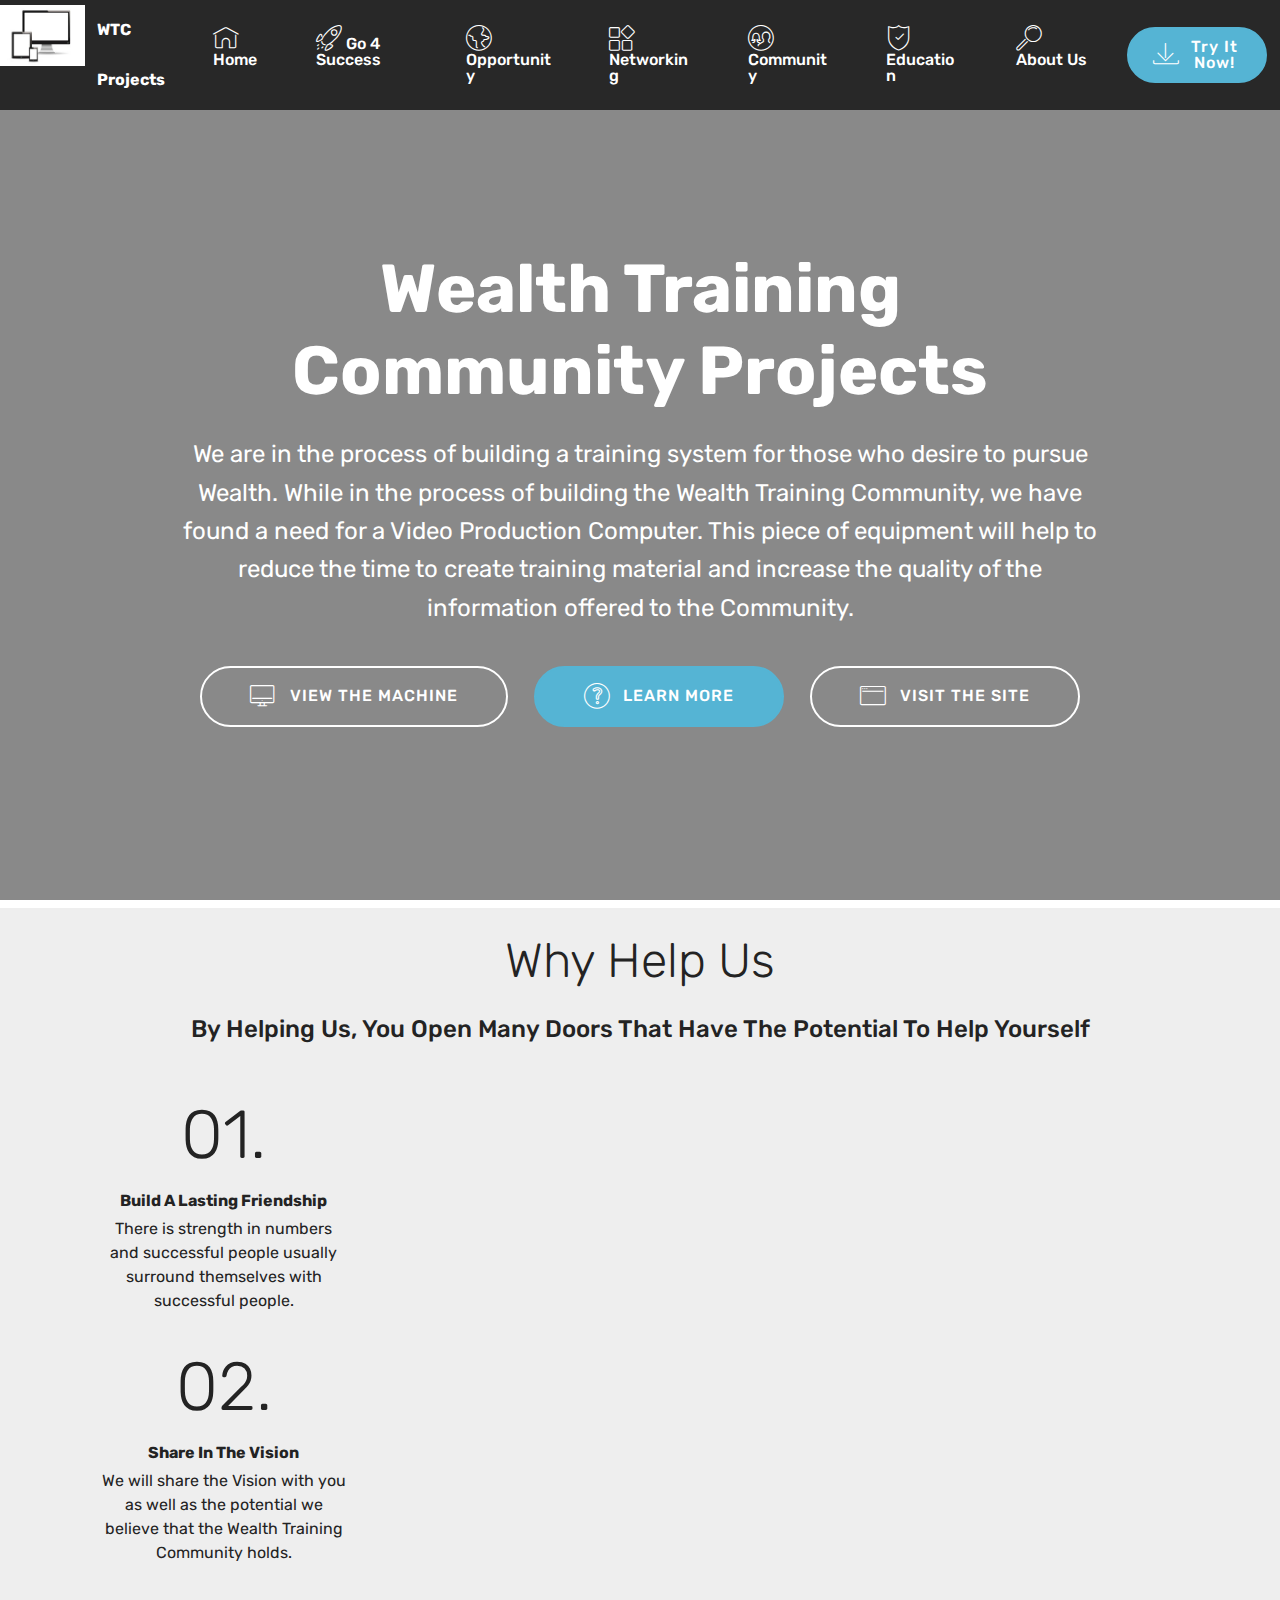
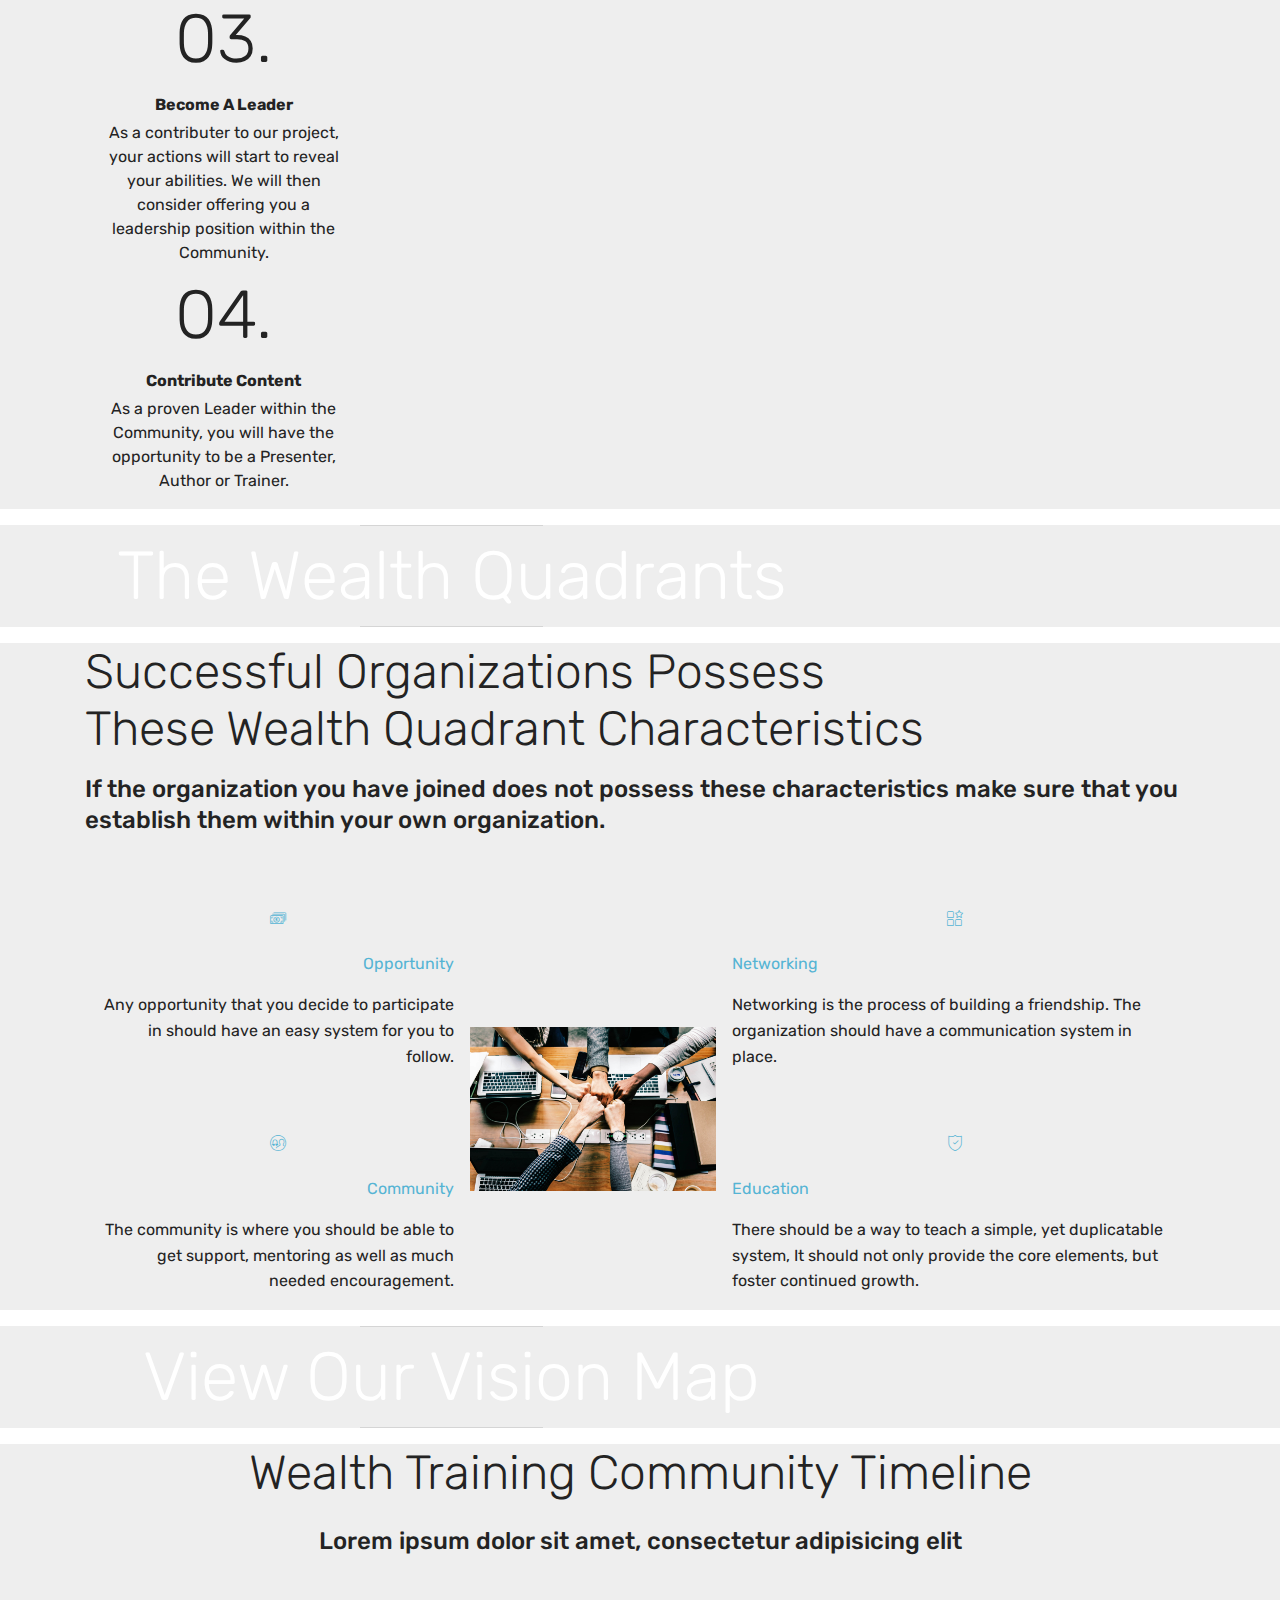
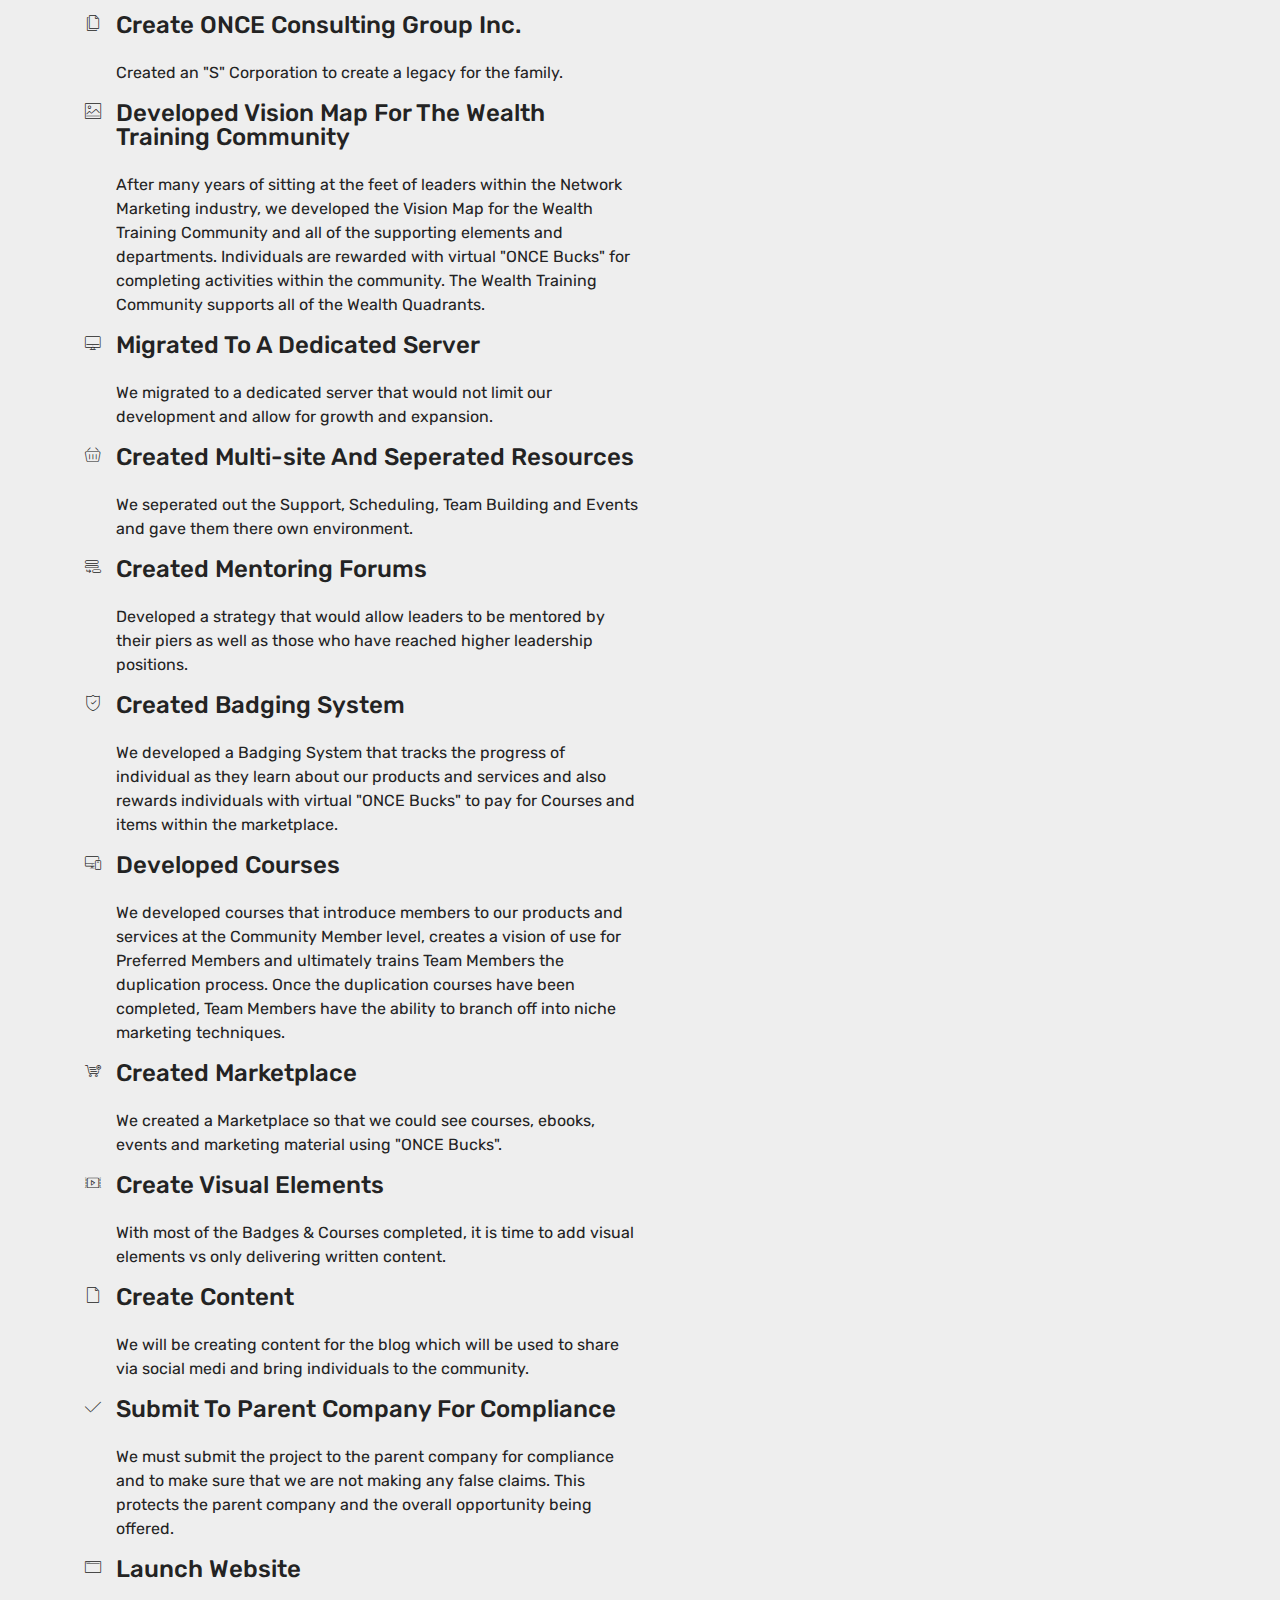
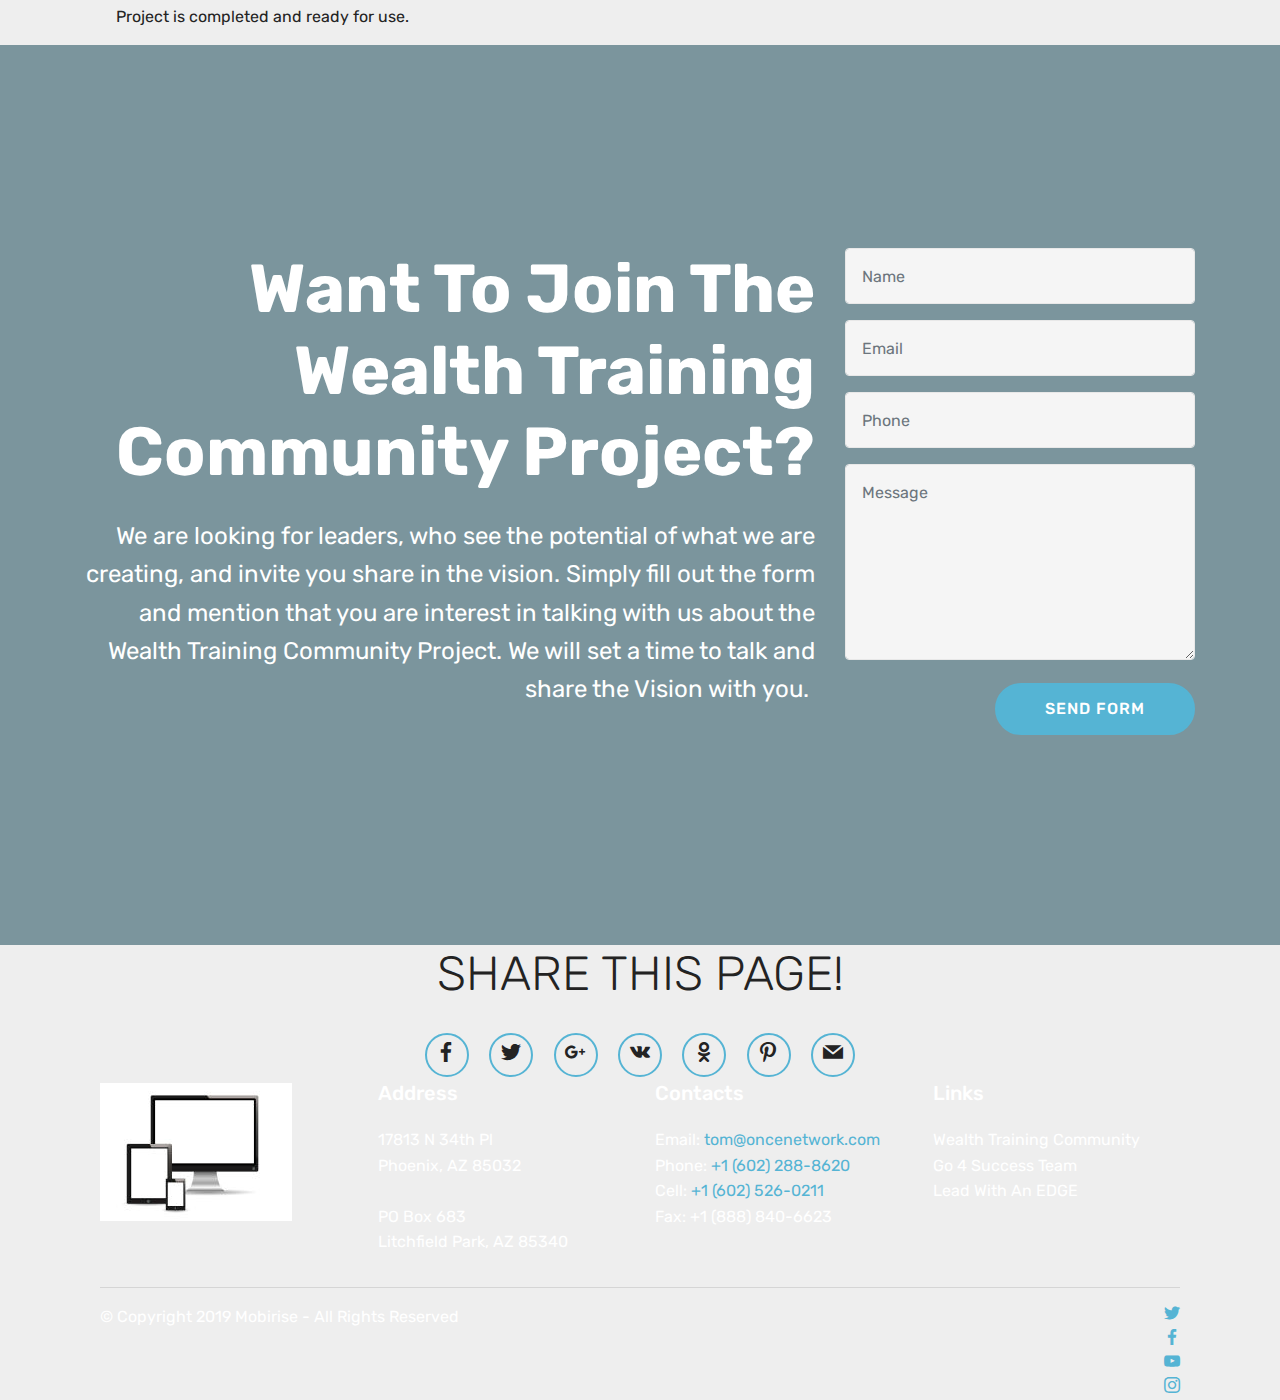
<file: index.html>
<!DOCTYPE html>
<html >
<head>
  <!-- Site made with Mobirise Website Builder v4.9.3, https://mobirise.com -->
  <meta charset="UTF-8">
  <meta http-equiv="X-UA-Compatible" content="IE=edge">
  <meta name="generator" content="Mobirise v4.9.3, mobirise.com">
  <meta name="viewport" content="width=device-width, initial-scale=1, minimum-scale=1">
  <link rel="shortcut icon" href="assets/images/mbr-192x138.jpg" type="image/x-icon">
  <meta name="description" content="">
  <title>Home</title>
  <link rel="stylesheet" href="assets/web/assets/mobirise-icons/mobirise-icons.css">
  <link rel="stylesheet" href="assets/tether/tether.min.css">
  <link rel="stylesheet" href="assets/bootstrap/css/bootstrap.min.css">
  <link rel="stylesheet" href="assets/bootstrap/css/bootstrap-grid.min.css">
  <link rel="stylesheet" href="assets/bootstrap/css/bootstrap-reboot.min.css">
  <link rel="stylesheet" href="assets/dropdown/css/style.css">
  <link rel="stylesheet" href="assets/socicon/css/styles.css">
  <link rel="stylesheet" href="assets/theme/css/style.css">
  <link rel="stylesheet" href="assets/mobirise/css/mbr-additional.css" type="text/css">
  
  
  
</head>
<body>
  <section class="menu cid-rhSI0mNSef" once="menu" id="menu1-5">

    

    <nav class="navbar navbar-expand beta-menu navbar-dropdown align-items-center navbar-fixed-top navbar-toggleable-sm">
        <button class="navbar-toggler navbar-toggler-right" type="button" data-toggle="collapse" data-target="#navbarSupportedContent" aria-controls="navbarSupportedContent" aria-expanded="false" aria-label="Toggle navigation">
            <div class="hamburger">
                <span></span>
                <span></span>
                <span></span>
                <span></span>
            </div>
        </button>
        <div class="menu-logo">
            <div class="navbar-brand">
                <span class="navbar-logo">
                    <a href="http://wealthtrainingcommunity.com" target="_blank">
                         <img src="assets/images/mbr-192x138.jpg" alt="Mobirise" title="" style="height: 3.8rem;">
                    </a>
                </span>
                <span class="navbar-caption-wrap"><a class="navbar-caption text-white display-4" href="https://mobirise.co">
                        WTC Projects</a></span>
            </div>
        </div>
        <div class="collapse navbar-collapse" id="navbarSupportedContent">
            <ul class="navbar-nav nav-dropdown" data-app-modern-menu="true"><li class="nav-item">
                    <a class="nav-link link text-white display-4" href="index.html">
                        <span class="mbri-home mbr-iconfont mbr-iconfont-btn"></span>
                        Home</a>
                </li><li class="nav-item dropdown"><a class="nav-link link text-white display-4" href="go-4-success.html"><span class="mbri-rocket mbr-iconfont mbr-iconfont-btn"></span>
                        
                        Go 4 Success</a></li><li class="nav-item"><a class="nav-link link text-white display-4" href="page6.html"><span class="mbri-globe mbr-iconfont mbr-iconfont-btn"></span>
                        
                        Opportunity</a></li><li class="nav-item"><a class="nav-link link text-white display-4" href="networking.html"><span class="mbri-extension mbr-iconfont mbr-iconfont-btn"></span>
                        
                        Networking</a></li><li class="nav-item"><a class="nav-link link text-white display-4" href="community.html"><span class="mbri-users mbr-iconfont mbr-iconfont-btn"></span>
                        
                        Community</a></li><li class="nav-item"><a class="nav-link link text-white display-4" href="education.html"><span class="mbri-protect mbr-iconfont mbr-iconfont-btn"></span>
                        
                        Education</a></li>
                <li class="nav-item">
                    <a class="nav-link link text-white display-4" href="about-us.html">
                        <span class="mbri-search mbr-iconfont mbr-iconfont-btn"></span>
                        About Us
                    </a>
                </li></ul>
            <div class="navbar-buttons mbr-section-btn">
                <a class="btn btn-sm btn-primary display-4" href="https://mobirise.co">
                    <span class="mbri-save mbr-iconfont mbr-iconfont-btn "></span>
                    Try It Now!
                </a>
            </div>
        </div>
    </nav>
</section>

<section class="engine"><a href="https://mobirise.info/f">easy web maker</a></section><section class="cid-rhSdxh1MbI mbr-fullscreen mbr-parallax-background" id="header2-3">

    

    <div class="mbr-overlay" style="opacity: 0.5; background-color: rgb(35, 35, 35);"></div>

    <div class="container align-center">
        <div class="row justify-content-md-center">
            <div class="mbr-white col-md-10">
                <h1 class="mbr-section-title mbr-bold pb-3 mbr-fonts-style display-1">
                    <br>Wealth Training Community Projects</h1>
                
                <p class="mbr-text pb-3 mbr-fonts-style display-5">We are in the process of building a training system for those who desire to pursue Wealth. While in the process of building the Wealth Training Community, we have found a need for a Video Production Computer. This piece of equipment will help to reduce the time to create training material and increase the quality of the information offered to the Community.</p>
                <div class="mbr-section-btn"><a class="btn btn-md btn-white-outline display-4" href="https://www.apple.com/imac-pro/" target="_blank"><span class="mbri-desktop mbr-iconfont mbr-iconfont-btn"></span>VIEW THE MACHINE</a> <a class="btn btn-md btn-primary display-4" href="go-4-success.html"><span class="mbri-question mbr-iconfont mbr-iconfont-btn"></span>LEARN MORE</a>
                    <a class="btn btn-md btn-white-outline display-4" href="http://wealthtrainingcommunity.com" target="_blank"><span class="mbri-browse mbr-iconfont mbr-iconfont-btn"></span>VISIT THE SITE</a></div>
            </div>
        </div>
    </div>
    
</section>

<section class="counters6 counters cid-rhYBFzSzDW" id="counters6-3">

    

    

    <div class="container pt-4 mt-2">
        <h2 class="mbr-section-title pb-3 align-center mbr-fonts-style display-2">Why Help Us</h2>
        <h3 class="mbr-section-subtitle pb-5 align-center mbr-fonts-style display-5">By Helping Us, You Open Many Doors That Have The Potential To Help Yourself</h3>
        <div>
                <div class="cards-container">
                    <div class="card col-12 col-md-6 col-lg-3 pb-md-4">
                        <div class="panel-item align-center">
                            <div class="card-img pb-3">
                                <h3 class="img-text mbr-fonts-style display-1">01.</h3>
                            </div>
                            <div class="card-text">
                                <h4 class="mbr-content-title mbr-bold mbr-fonts-style display-7">Build A Lasting Friendship</h4>
                                <p class="mbr-content-text mbr-fonts-style display-7">
                                    There is strength in numbers and successful people usually surround themselves with successful people.</p>
                            </div>
                        </div>
                    </div>
                    <div class="card col-12 col-md-6 col-lg-3 pb-md-4">
                        <div class="panel-item align-center">
                            <div class="card-img pb-3">
                                <h3 class="img-text mbr-fonts-style display-1">02.</h3>
                            </div>
                            <div class="card-text">
                                <h4 class="mbr-content-title mbr-bold mbr-fonts-style display-7">Share In The Vision</h4>
                                <p class="mbr-content-text mbr-fonts-style display-7">
                                    We will share the Vision with you as well as the potential we believe that the Wealth Training Community holds.</p>
                            </div>
                        </div>
                    </div>
                    <div class="card col-12 col-md-6 col-lg-3">
                        <div class="panel-item align-center">
                            <div class="card-img pb-3">
                                <h3 class="img-text mbr-fonts-style display-1">03.</h3>
                            </div>
                            <div class="card-text">
                                <h4 class="mbr-content-title mbr-bold mbr-fonts-style display-7">Become A Leader</h4>
                                <p class="mbr-content-text mbr-fonts-style display-7">
                                        As a contributer to our project, your actions will start to reveal your abilities. We will then consider offering you a leadership position within the Community.</p>
                            </div>
                        </div>
                    </div>
                    <div class="card col-12 col-md-6 col-lg-3 last-child">
                        <div class="panel-item align-center">
                            <div class="card-img pb-3">
                                <h3 class="img-text mbr-fonts-style display-1">04.</h3>
                            </div>
                            <div class="card-texts">
                                <h4 class="mbr-content-title mbr-bold mbr-fonts-style display-7">
                                    Contribute Content</h4>
                                <p class="mbr-content-text mbr-fonts-style display-7">
                                        As a proven Leader within the Community, you will have the opportunity to be a Presenter, Author or Trainer.</p>
                            </div>
                        </div>
                    </div>
                </div>
            </div>
    </div>
</section>

<section class="mbr-section article content10 cid-rhZCijKYer" id="content10-a">
    
     

    <div class="container">
        <div class="inner-container" style="width: 66%;">
            <hr class="line" style="width: 25%;">
            <div class="section-text align-center mbr-white mbr-fonts-style display-1">The Wealth Quadrants</div>
            <hr class="line" style="width: 25%;">
        </div>
    </div>
</section>

<section class="features12 cid-rhZClyAHAu" id="features12-b">
    
    

    

    <div class="container">
        <h2 class="mbr-section-title pb-2 mbr-fonts-style display-2">
            Successful Organizations Possess<br>These Wealth Quadrant Characteristics</h2>
        <h3 class="mbr-section-subtitle pb-3 mbr-fonts-style display-5">If the organization you have joined does not possess these characteristics make sure that you establish them within your own organization.</h3>

        <div class="media-container-row pt-5">
            <div class="block-content align-right">
                <div class="card pl-3 pr-3 pb-5">
                    <div class="mbr-card-img-title">
                        <div class="card-img pb-3">
                             <a href="opportunity.html"><span class="mbr-iconfont mbri-cash"></span></a>
                        </div>
                        <div class="mbr-crt-title">
                            <h4 class="card-title py-2 mbr-crt-title mbr-fonts-style display-7"><a href="opportunity.html">
                                Opportunity</a></h4>
                        </div>
                    </div>                

                    <div class="card-box">
                        <p class="mbr-text mbr-section-text mbr-fonts-style display-7">
                            Any opportunity that you decide to participate in should have an easy system for you to follow.</p>
                    </div>
                </div>

                <div class="card pl-3 pr-3">
                    <div class="mbr-card-img-title">
                        <div class="card-img pb-3">
                            <a href="community.html"><span class="mbr-iconfont mbri-users"></span></a>
                        </div>
                        <div class="mbr-crt-title">
                            <h4 class="card-title py-2 mbr-crt-title mbr-fonts-style display-7"><a href="community.html">
                                Community</a></h4>
                        </div>
                    </div>
                    <div class="card-box">
                        <p class="mbr-text mbr-section-text mbr-fonts-style display-7">
                            The community is where you should be able to get support, mentoring as well as much needed encouragement.</p>
                    </div>
                </div>
            </div>

            <div class="mbr-figure m-auto" style="width: 50%;">
                <img src="assets/images/background6.jpg" alt="Mobirise" title="">
            </div>

            <div class="block-content align-left">
                <div class="card pl-3 pr-3 pb-5">
                    <div class="mbr-card-img-title">
                        <div class="card-img pb-3">
                             <a href="networking.html"><span class="mbr-iconfont mbri-features"></span></a>
                        </div>
                        <div class="mbr-crt-title">
                            <h4 class="card-title py-2 mbr-crt-title mbr-fonts-style display-7"><a href="networking.html">
                                Networking</a></h4>
                        </div>
                    </div>                

                    <div class="card-box">
                        <p class="mbr-text mbr-section-text mbr-fonts-style display-7">
                            Networking is the process of building a friendship. The organization should have a communication system in place.</p>
                    </div>
                </div>

                <div class="card pl-3 pr-3">
                    <div class="mbr-card-img-title">
                        <div class="card-img pb-3">
                            <a href="education.html"><span class="mbr-iconfont mbri-protect"></span></a>
                        </div>
                        <div class="mbr-crt-title">
                            <h4 class="card-title py-2 mbr-crt-title mbr-fonts-style display-7"><a href="education.html">
                                Education</a></h4>
                        </div>
                    </div>
                    <div class="card-box">
                        <p class="mbr-text mbr-section-text mbr-fonts-style display-7">
                            There should be a way to teach a simple, yet duplicatable system, It should not only provide the core elements, but foster continued growth.</p>
                    </div>
                </div>
            </div>
        </div>
    </div>
</section>

<section class="mbr-section article content10 cid-rhYBK0I6Qw" id="content10-4">
    
     

    <div class="container">
        <div class="inner-container" style="width: 66%;">
            <hr class="line" style="width: 25%;">
            <div class="section-text align-center mbr-white mbr-fonts-style display-1">View Our Vision Map</div>
            <hr class="line" style="width: 25%;">
        </div>
    </div>
</section>

<section class="timeline2 cid-rhYBRearGE" id="timeline2-5">

    

    

    <div class="container align-center">
        <h2 class="mbr-section-title pb-3 mbr-fonts-style display-2">Wealth Training Community Timeline
        </h2>
        <h3 class="mbr-section-subtitle pb-5 mbr-fonts-style display-5">
            Lorem ipsum dolor sit amet, consectetur adipisicing elit
        </h3>

        <div class="container timelines-container" mbri-timelines="">
            <div class="row timeline-element reverse separline">      
                <span class="iconsBackground">
                    <span class="mbri-pages mbr-iconfont"></span>
                </span>          
                <div class="col-xs-12 col-md-6 align-left">
                    <div class="timeline-text-content">
                        <h4 class="mbr-timeline-title pb-3 mbr-fonts-style display-5">
                            Create ONCE Consulting Group Inc.</h4>
                        <p class="mbr-timeline-text mbr-fonts-style display-7">Created an "S" Corporation to create a legacy for the family.</p>
                     </div>
                </div>
            </div>

            <div class="row timeline-element  separline">
                <span class="iconsBackground">
                    <span class="mbr-iconfont mbri-photo"></span>
                </span>
                <div class="col-xs-12 col-md-6 align-left ">
                    <div class="timeline-text-content">
                        <h4 class="mbr-timeline-title pb-3 mbr-fonts-style display-5">Developed Vision Map For The Wealth Training Community</h4>
                        <p class="mbr-timeline-text mbr-fonts-style display-7">
                            After many years of sitting at the feet of leaders within the Network Marketing industry, we developed the Vision Map for the Wealth Training Community and all of the supporting elements and departments. Individuals are rewarded with virtual "ONCE Bucks" for completing activities within the community. The Wealth Training Community supports all of the Wealth Quadrants.</p>
                    </div>
                </div>
            </div> 

            <div class="row timeline-element reverse separline">
                <span class="iconsBackground">
                    <span class="mbr-iconfont mbri-desktop"></span>
                </span>
                <div class="col-xs-12 col-md-6 align-left">
                    <div class="timeline-text-content">
                        <h4 class="mbr-timeline-title pb-3 mbr-fonts-style display-5">
                            Migrated To A Dedicated Server</h4>      
                        <p class="mbr-timeline-text mbr-fonts-style display-7">
                            We migrated to a dedicated server that would not limit our development and allow for growth and expansion.</p>
                    </div>
                </div>
            </div>

            <div class="row timeline-element  separline">
                <span class="iconsBackground">
                    <span class="mbri-shopping-basket mbr-iconfont"></span>
                </span>
                <div class="col-xs-12 col-md-6 align-left ">
                    <div class="timeline-text-content">
                        <h4 class="mbr-timeline-title pb-3 mbr-fonts-style display-5">
                            Created Multi-site And Seperated Resources</h4>
                        <p class="mbr-timeline-text mbr-fonts-style display-7">
                            We seperated out the Support, Scheduling, Team Building and Events and gave them there own environment.</p>
                    </div>
                </div>
            </div>

            <div class="row timeline-element reverse separline">
                <span class="iconsBackground">
                    <span class="mbr-iconfont mbri-add-submenu"></span>
                </span>
                <div class="col-xs-12 col-md-6 align-left">
                    <div class="timeline-text-content">
                        <h4 class="mbr-timeline-title pb-3 mbr-fonts-style display-5">
                            Created Mentoring Forums</h4>
                        <p class="mbr-timeline-text mbr-fonts-style display-7">
                            Developed a strategy that would allow leaders to be mentored by their piers as well as those who have reached higher leadership positions.</p>
                    </div>
                </div>
            </div>

            <div class="row timeline-element separline">
                <span class="iconsBackground">
                    <span class="mbr-iconfont mbri-protect"></span>
                </span>
                <div class="col-xs-12 col-md-6 align-left ">
                    <div class="timeline-text-content">
                        <h4 class="mbr-timeline-title pb-3 mbr-fonts-style display-5">
                            Created Badging System</h4>
                        <p class="mbr-timeline-text mbr-fonts-style display-7">
                            We developed a Badging System that tracks the progress of individual as they learn about our products and services and also rewards individuals with virtual "ONCE Bucks" to pay for Courses and items within the marketplace.</p>
                    </div>
                </div>
            </div>

            <div class="row timeline-element reverse separline">
                <span class="iconsBackground">
                    <span class="mbri-responsive mbr-iconfont"></span>
                </span>
                <div class="col-xs-12 col-md-6 align-left">
                    <div class="timeline-text-content">
                        <h4 class="mbr-timeline-title pb-3 mbr-fonts-style display-5">
                            Developed Courses</h4>
                        <p class="mbr-timeline-text mbr-fonts-style display-7">
                            We developed courses that introduce members to our products and services at the Community Member level, creates a vision of use for Preferred Members and ultimately trains Team Members the duplication process. Once the duplication courses have been completed, Team Members have the ability to branch off into niche marketing techniques.</p>
                    </div>
                </div>
            </div>

            <div class="row timeline-element separline">
                <span class="iconsBackground">
                    <span class="mbr-iconfont mbri-cart-add"></span>
                </span>
                <div class="col-xs-12 col-md-6 align-left ">
                    <div class="timeline-text-content">
                        <h4 class="mbr-timeline-title pb-3 mbr-fonts-style display-5">
                            Created Marketplace</h4>
                        <p class="mbr-timeline-text mbr-fonts-style display-7">We created a Marketplace so that we could see courses, ebooks, events and marketing material using "ONCE Bucks".</p>
                    </div>
                </div>
            </div>

            <div class="row timeline-element reverse separline">
                <span class="iconsBackground">
                    <span class="mbr-iconfont mbri-video-play"></span>
                </span>
                <div class="col-xs-12 col-md-6 align-left">
                    <div class="timeline-text-content">
                        <h4 class="mbr-timeline-title pb-3 mbr-fonts-style display-5">Create Visual Elements</h4>
                        <p class="mbr-timeline-text mbr-fonts-style display-7">
                            With most of the Badges &amp; Courses completed, it is time to add visual elements vs only delivering written content.</p>
                    </div>
                </div>
            </div>

            <div class="row timeline-element separline">
                <span class="iconsBackground">
                    <span class="mbri-new-file mbr-iconfont"></span>
                </span>
                <div class="col-xs-12 col-md-6 align-left ">
                    <div class="timeline-text-content">
                        <h4 class="mbr-timeline-title pb-3 mbr-fonts-style display-5">
                            Create Content</h4> 
                        <p class="mbr-timeline-text mbr-fonts-style display-7">
                            We will be creating content for the blog which will be used to share via social medi and bring individuals to the community.</p>
                    </div>
                </div>
            </div>

            <div class="row timeline-element reverse separline">
                <span class="iconsBackground">
                    <span class="mbr-iconfont mbri-success"></span>
                </span>
                <div class="col-xs-12 col-md-6 align-left">
                    <div class="timeline-text-content">
                        <h4 class="mbr-timeline-title pb-3 mbr-fonts-style display-5">
                            Submit To Parent Company For Compliance</h4>
                        <p class="mbr-timeline-text mbr-fonts-style display-7">
                            We must submit the project to the parent company for compliance and to make sure that we are not making any false claims. This protects the parent company and the overall opportunity being offered.</p>
                    </div>
                </div>
            </div>

            <div class="row timeline-element">
                <span class="iconsBackground">
                    <span class="mbr-iconfont mbri-browse"></span>
                </span>
                <div class="col-xs-12 col-md-6 align-left ">
                    <div class="timeline-text-content">
                        <h4 class="mbr-timeline-title pb-3 mbr-fonts-style display-5">
                            Launch Website</h4>
                        <p class="mbr-timeline-text mbr-fonts-style display-7">Project is completed and ready for use.</p>
                    </div>
                </div>
            </div>
        </div>
    </div>
</section>

<section class="header15 cid-rhZ9cQHA7V mbr-fullscreen mbr-parallax-background" id="header15-9">

    

    <div class="mbr-overlay" style="opacity: 0.5; background-color: rgb(7, 59, 76);"></div>

    <div class="container align-right">
<div class="row">
    <div class="mbr-white col-lg-8 col-md-7 content-container">
        <h1 class="mbr-section-title mbr-bold pb-3 mbr-fonts-style display-1">
            Want To Join The Wealth Training Community Project?</h1>
        <p class="mbr-text pb-3 mbr-fonts-style display-5">
            We are looking for leaders, who see the potential of what we are creating, and invite you share in the vision. Simply fill out the form and mention that you are interest in talking with us about the Wealth Training Community Project. We will set a time to talk and share the Vision with you.&nbsp;</p>
    </div>
    <div class="col-lg-4 col-md-5">
    <div class="form-container">
        <div class="media-container-column" data-form-type="formoid">
            <div data-form-alert="" hidden="" class="align-center">Thanks for filling out the form!</div>
            <form class="mbr-form" action="https://mobirise.com/" method="post" data-form-title="Mobirise Form"><input type="hidden" name="email" data-form-email="true" value="PjayC4KyGCMtAdeY/6hg2moZHWGCPY7LBDGiExkyEHtSce3X2jLDohNc1Aw+kRqKjz1HfGDcyZf+gw75h9KY6ETEzpxdoFDUMq0tvEsMrd4mW5kU6CtvVkKCh88BNuo9">
                <div data-for="name">
                    <div class="form-group">
                        <input type="text" class="form-control px-3" name="name" data-form-field="Name" placeholder="Name" required="" id="name-header15-9">
                    </div>
                </div>
                <div data-for="email">
                    <div class="form-group">
                        <input type="email" class="form-control px-3" name="email" data-form-field="Email" placeholder="Email" required="" id="email-header15-9">
                    </div>
                </div>
                <div data-for="phone">
                    <div class="form-group">
                        <input type="tel" class="form-control px-3" name="phone" data-form-field="Phone" placeholder="Phone" id="phone-header15-9">
                    </div>
                </div>
                <div class="form-group" data-for="message">
                    <textarea type="text" class="form-control px-3" name="message" rows="7" placeholder="Message" data-form-field="Message" id="message-header15-9"></textarea>
                </div>
                <span class="input-group-btn"><button href="" type="submit" class="btn btn-form btn-primary display-4">SEND FORM</button></span>
            </form>
        </div>
    </div>
    </div>
</div>
    </div>
    
</section>

<section class="cid-rhYC7WQzNo" id="social-buttons3-6">
    
    

    

    <div class="container">
        <div class="media-container-row">
            <div class="col-md-8 align-center">
                <h2 class="pb-3 mbr-section-title mbr-fonts-style display-2">
                    SHARE THIS PAGE!
                </h2>
                <div>
                    <div class="mbr-social-likes">
                        <span class="btn btn-social socicon-bg-facebook facebook mx-2" title="Share link on Facebook">
                            <i class="socicon socicon-facebook"></i>
                        </span>
                        <span class="btn btn-social twitter socicon-bg-twitter mx-2" title="Share link on Twitter">
                            <i class="socicon socicon-twitter"></i>
                        </span>
                        <span class="btn btn-social plusone socicon-bg-googleplus mx-2" title="Share link on Google+">
                            <i class="socicon socicon-googleplus"></i>
                        </span>
                        <span class="btn btn-social vkontakte socicon-bg-vkontakte mx-2" title="Share link on VKontakte">
                            <i class="socicon socicon-vkontakte"></i>
                        </span>
                        <span class="btn btn-social odnoklassniki socicon-bg-odnoklassniki mx-2" title="Share link on Odnoklassniki">
                            <i class="socicon socicon-odnoklassniki"></i>
                        </span>
                        <span class="btn btn-social pinterest socicon-bg-pinterest mx-2" title="Share link on Pinterest">
                            <i class="socicon socicon-pinterest"></i>
                        </span>
                        <span class="btn btn-social mailru socicon-bg-mail mx-2" title="Share link on Mailru">
                            <i class="socicon socicon-mail"></i>
                        </span>
                    </div>
                </div>
            </div>
        </div>
    </div>
</section>

<section class="cid-rhSdCjz2Th" id="footer1-4">

    

    

    <div class="container">
        <div class="media-container-row content text-white">
            <div class="col-12 col-md-3">
                <div class="media-wrap">
                    <a href="http://wealthtrainingcommunity.com">
                        <img src="assets/images/mbr-192x138.jpg" alt="Mobirise" title="">
                    </a>
                </div>
            </div>
            <div class="col-12 col-md-3 mbr-fonts-style display-7">
                <h5 class="pb-3">
                    Address
                </h5>
                <p class="mbr-text">17813 N 34th Pl<br>Phoenix, AZ 85032<br><br>PO Box 683<br>Litchfield Park, AZ 85340</p>
            </div>
            <div class="col-12 col-md-3 mbr-fonts-style display-7">
                <h5 class="pb-3">
                    Contacts
                </h5>
                <p class="mbr-text">
                    Email: <a href="mailto:tom@oncenetwork.com">tom@oncenetwork.com</a>
                    <br>Phone: <a href="tel:+1-602-288-8620">+1 (602) 288-8620</a><br>Cell: <a href="tel:+1-602-526-0211">+1 (602) 526-0211</a>&nbsp;<br>Fax: +1 (888) 840-6623</p>
            </div>
            <div class="col-12 col-md-3 mbr-fonts-style display-7">
                <h5 class="pb-3">
                    Links
                </h5>
                <p class="mbr-text">Wealth Training Community<br>Go 4 Success Team<br>Lead With An EDGE</p>
            </div>
        </div>
        <div class="footer-lower">
            <div class="media-container-row">
                <div class="col-sm-12">
                    <hr>
                </div>
            </div>
            <div class="media-container-row mbr-white">
                <div class="col-sm-6 copyright">
                    <p class="mbr-text mbr-fonts-style display-7">
                        © Copyright 2019 Mobirise - All Rights Reserved
                    </p>
                </div>
                <div class="col-md-6">
                    <div class="social-list align-right">
                        <div class="soc-item">
                            <a href="https://twitter.com/4wealthtraining" target="_blank">
                                <span class="mbr-iconfont mbr-iconfont-social socicon-twitter socicon"></span>
                            </a>
                        </div>
                        <div class="soc-item">
                            <a href="https://www.facebook.com/oncevision" target="_blank">
                                <span class="mbr-iconfont mbr-iconfont-social socicon-facebook socicon"></span>
                            </a>
                        </div>
                        <div class="soc-item">
                            <a href="https://www.youtube.com/channel/UCqStcAhUzFh3DhUDOZELkRw" target="_blank">
                                <span class="mbr-iconfont mbr-iconfont-social socicon-youtube socicon"></span>
                            </a>
                        </div>
                        <div class="soc-item">
                            <a href="https://instagram.com/go4successteam" target="_blank">
                                <span class="mbr-iconfont mbr-iconfont-social socicon-instagram socicon"></span>
                            </a>
                        </div>
                        
                        
                    </div>
                </div>
            </div>
        </div>
    </div>
</section>


  <script src="assets/web/assets/jquery/jquery.min.js"></script>
  <script src="assets/popper/popper.min.js"></script>
  <script src="assets/tether/tether.min.js"></script>
  <script src="assets/bootstrap/js/bootstrap.min.js"></script>
  <script src="assets/smoothscroll/smooth-scroll.js"></script>
  <script src="assets/dropdown/js/script.min.js"></script>
  <script src="assets/touchswipe/jquery.touch-swipe.min.js"></script>
  <script src="assets/parallax/jarallax.min.js"></script>
  <script src="assets/viewportchecker/jquery.viewportchecker.js"></script>
  <script src="assets/sociallikes/social-likes.js"></script>
  <script src="assets/theme/js/script.js"></script>
  <script src="assets/formoid/formoid.min.js"></script>
  
  
</body>
</html>
</file>
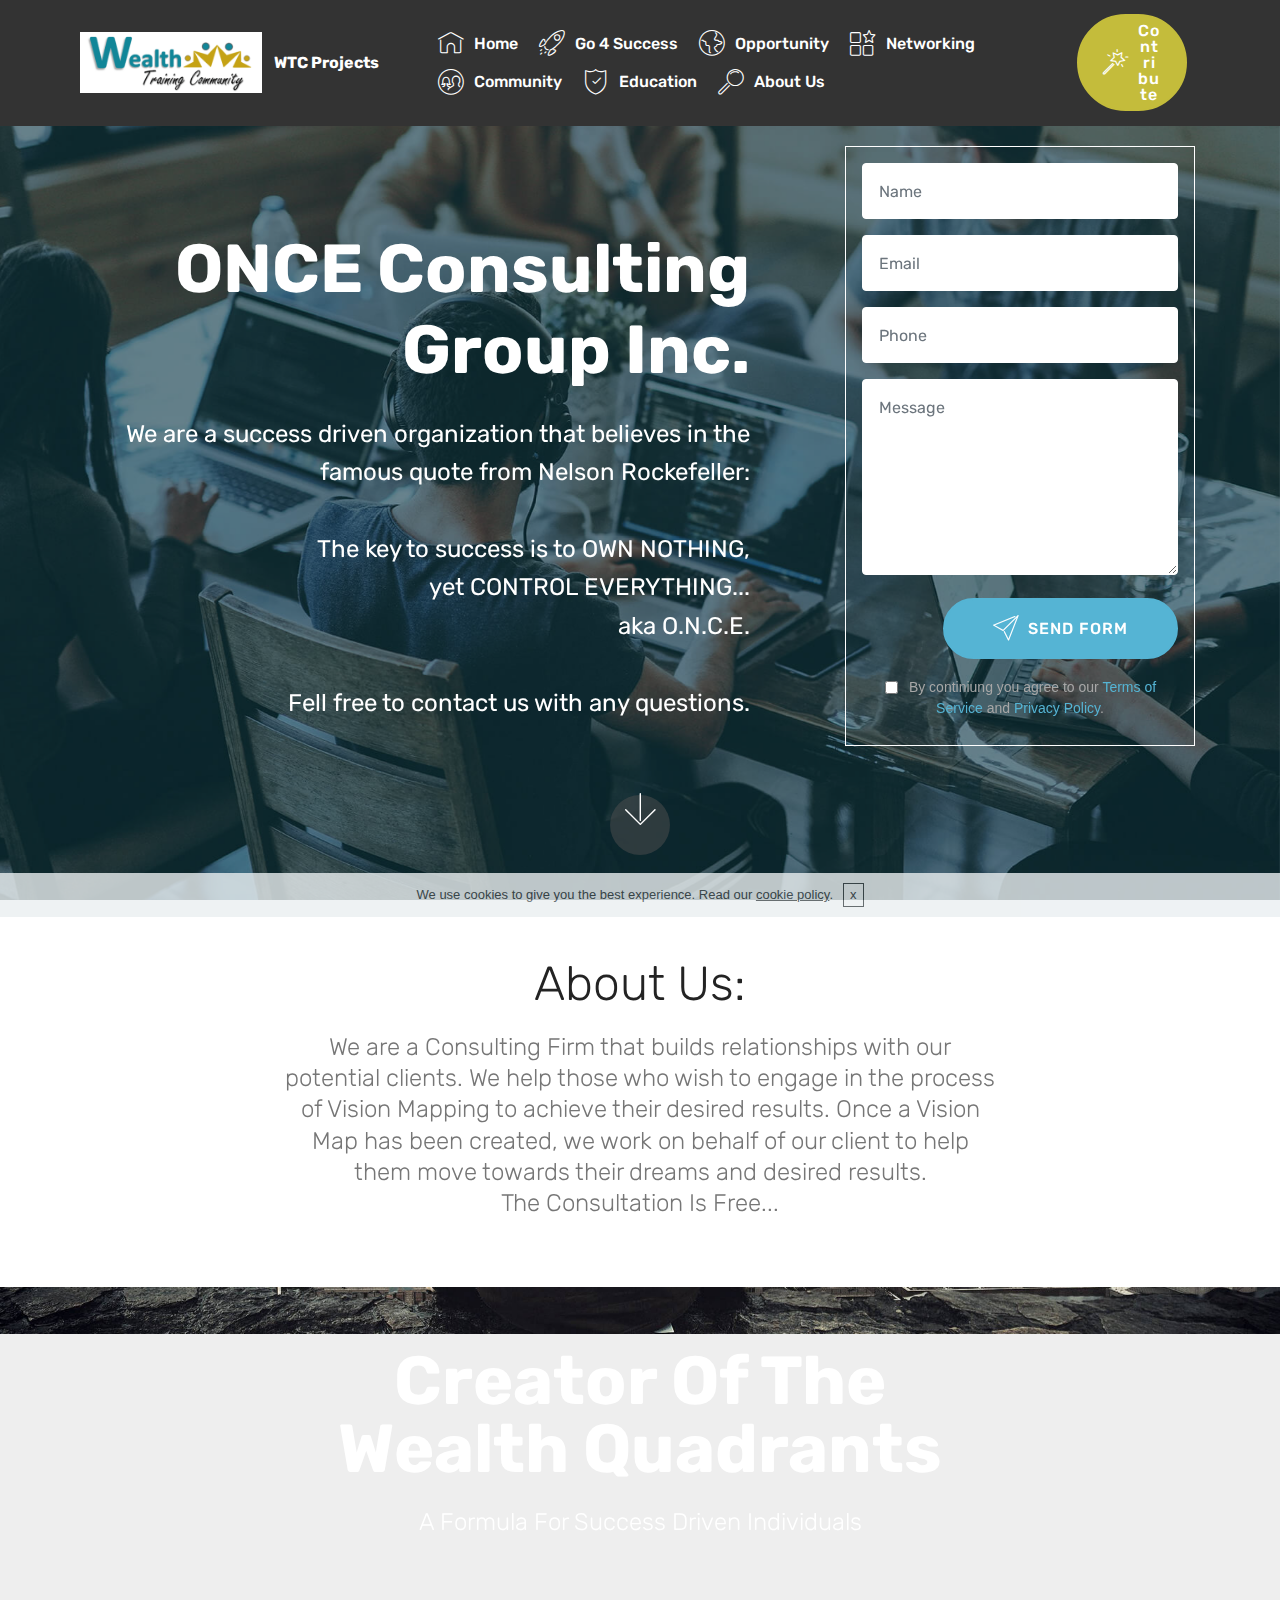
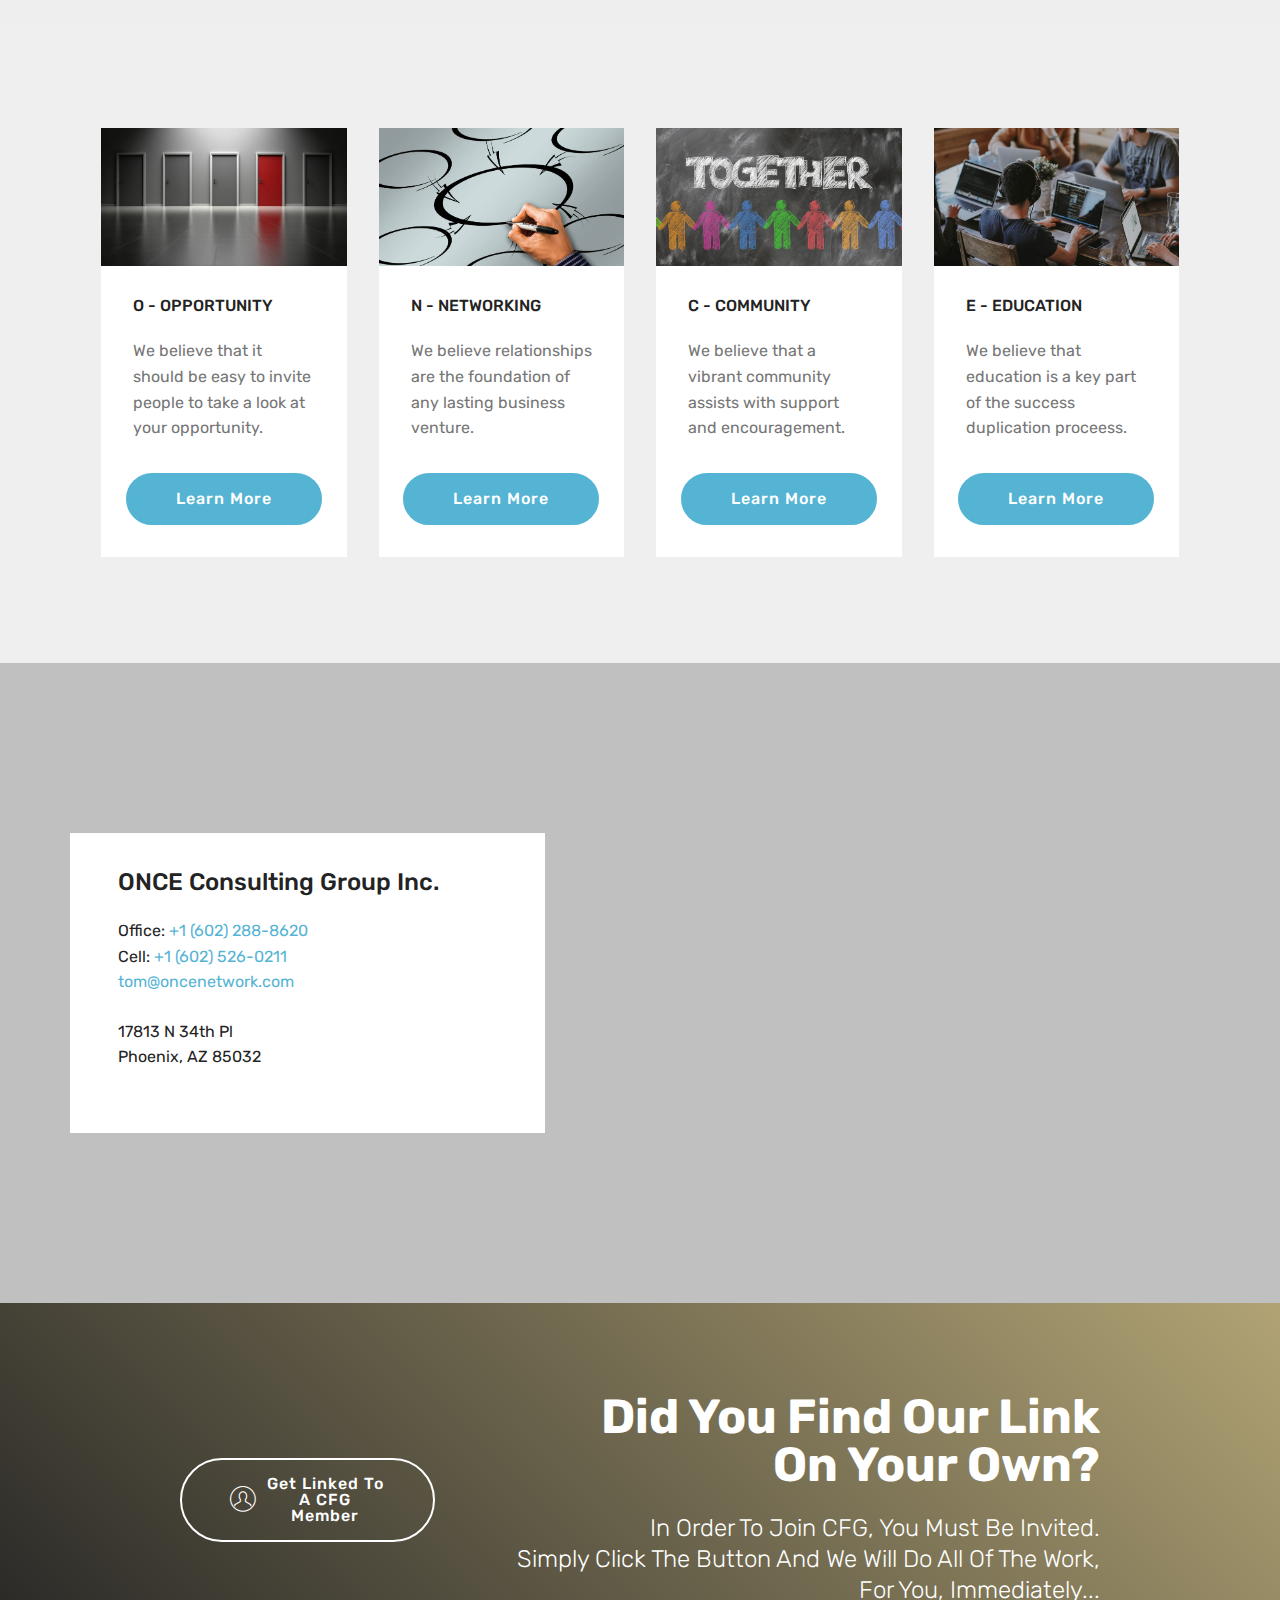
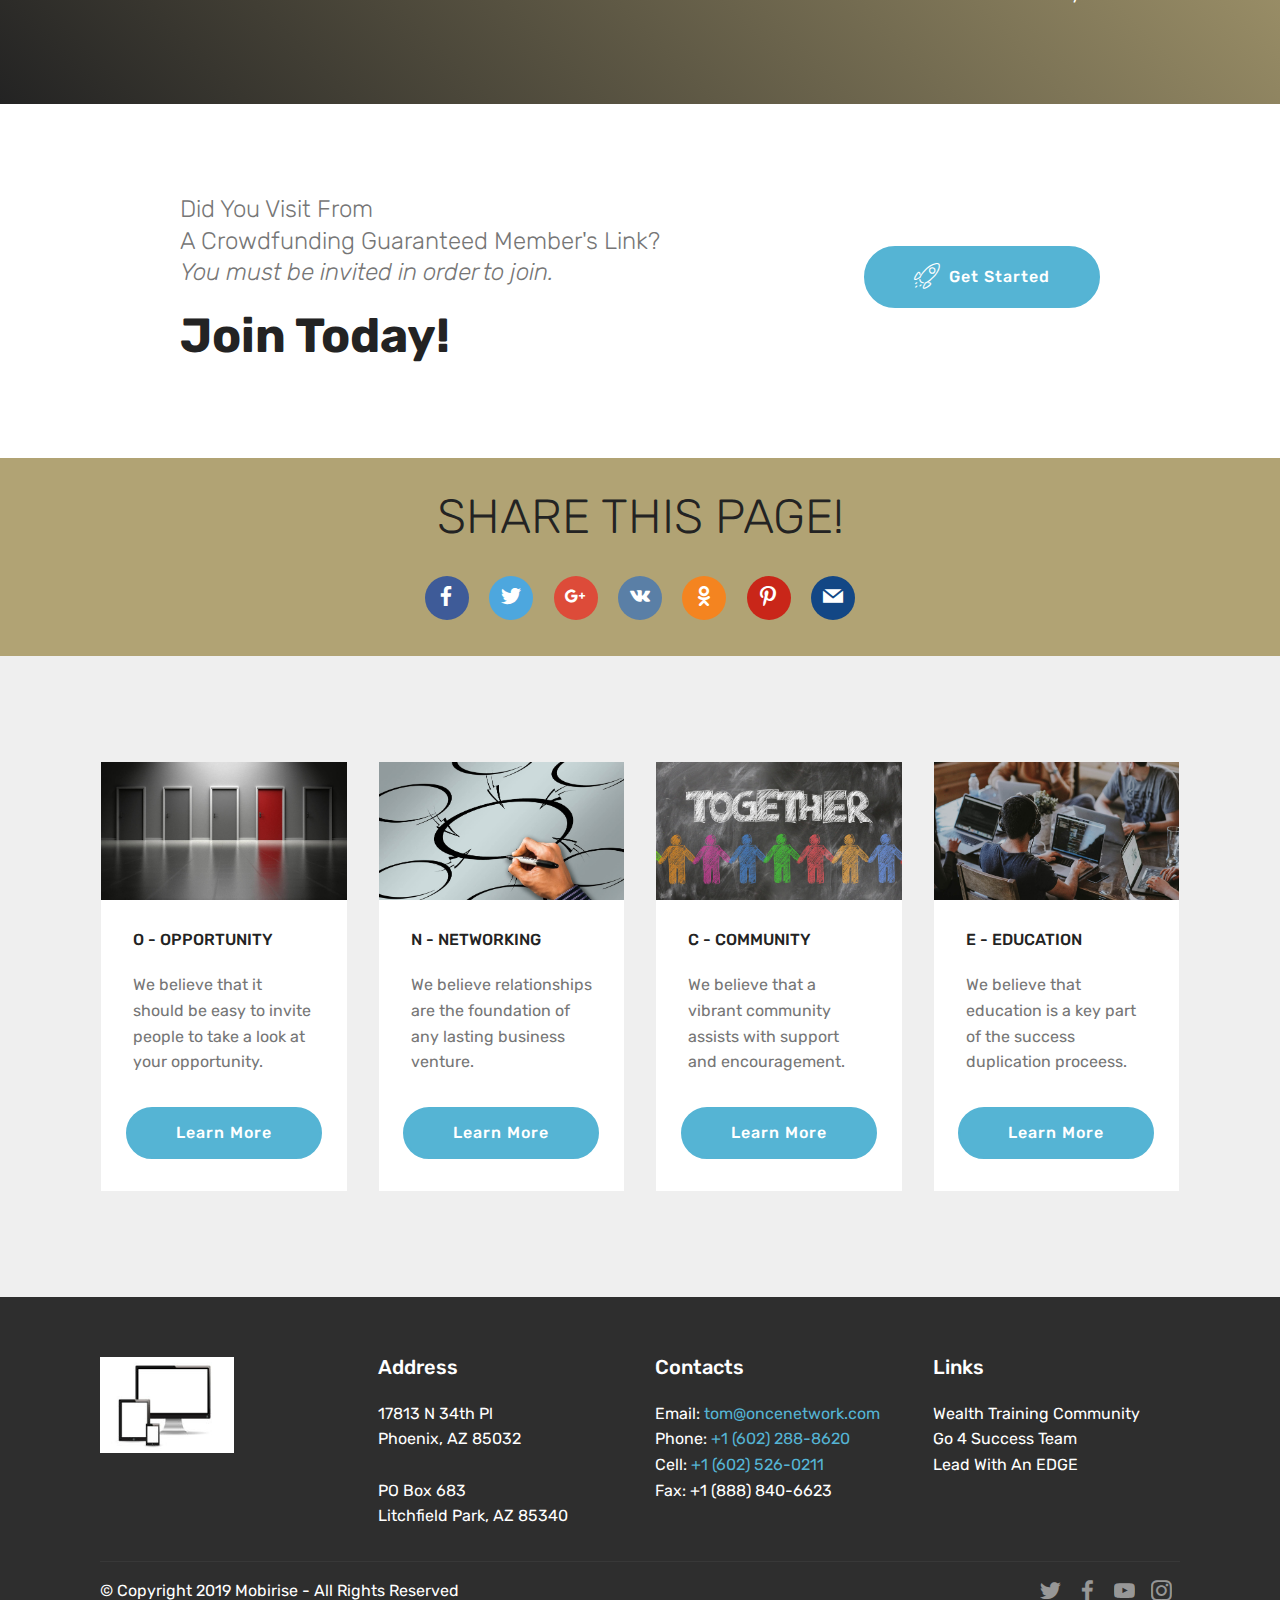
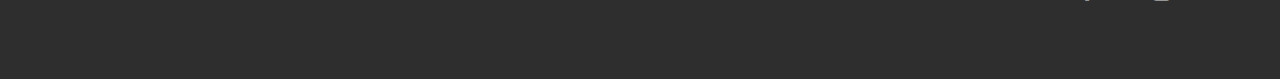
<file: about-us.html>
<!DOCTYPE html>
<html >
<head>
  <!-- Site made with Mobirise Website Builder v4.9.3, https://mobirise.com -->
  <meta charset="UTF-8">
  <meta http-equiv="X-UA-Compatible" content="IE=edge">
  <meta name="generator" content="Mobirise v4.9.3, mobirise.com">
  <meta name="viewport" content="width=device-width, initial-scale=1, minimum-scale=1">
  <link rel="shortcut icon" href="assets/images/wealth-training-community-landscape-218x73.png" type="image/x-icon">
  <meta name="description" content="ONCE Consulting Group Inc. - We are a success driven organization that believes in the famous quote from Nelson Rockefeller: The key to success is to OWN NOTHING, yet CONTROL EVERYTHING... 
aka O.N.C.E. ">
  <title>About Us</title>
  <link rel="stylesheet" href="assets/web/assets/mobirise-icons/mobirise-icons.css">
  <link rel="stylesheet" href="assets/tether/tether.min.css">
  <link rel="stylesheet" href="assets/soundcloud-plugin/style.css">
  <link rel="stylesheet" href="assets/bootstrap/css/bootstrap.min.css">
  <link rel="stylesheet" href="assets/bootstrap/css/bootstrap-grid.min.css">
  <link rel="stylesheet" href="assets/bootstrap/css/bootstrap-reboot.min.css">
  <link rel="stylesheet" href="assets/gdpr-plugin/gdpr-styles.css">
  <link rel="stylesheet" href="assets/dropdown/css/style.css">
  <link rel="stylesheet" href="assets/socicon/css/styles.css">
  <link rel="stylesheet" href="assets/theme/css/style.css">
  <link rel="stylesheet" href="assets/mobirise/css/mbr-additional.css" type="text/css">
  
  
  
</head>
<body>
  <section class="menu cid-ria9ntH2gK" once="menu" id="menu1-7">

    

    <nav class="navbar navbar-expand beta-menu navbar-dropdown align-items-center navbar-fixed-top navbar-toggleable-sm">
        <button class="navbar-toggler navbar-toggler-right" type="button" data-toggle="collapse" data-target="#navbarSupportedContent" aria-controls="navbarSupportedContent" aria-expanded="false" aria-label="Toggle navigation">
            <div class="hamburger">
                <span></span>
                <span></span>
                <span></span>
                <span></span>
            </div>
        </button>
        <div class="menu-logo">
            <div class="navbar-brand">
                <span class="navbar-logo">
                    <a href="home.html">
                         <img src="assets/images/wealth-training-community-landscape-218x73.png" alt="Mobirise" title="" style="height: 3.8rem;">
                    </a>
                </span>
                <span class="navbar-caption-wrap"><a class="navbar-caption text-white display-4" href="home.html">
                        WTC Projects</a></span>
            </div>
        </div>
        <div class="collapse navbar-collapse" id="navbarSupportedContent">
            <ul class="navbar-nav nav-dropdown" data-app-modern-menu="true"><li class="nav-item">
                    <a class="nav-link link text-white display-4" href="home.html"><span class="mbri-home mbr-iconfont mbr-iconfont-btn"></span>
                        
                        Home</a>
                </li><li class="nav-item"><a class="nav-link link text-white display-4" href="go-4-success.html"><span class="mbri-rocket mbr-iconfont mbr-iconfont-btn"></span>
                        
                        Go 4 Success</a></li><li class="nav-item"><a class="nav-link link text-white display-4" href="opportunity.html"><span class="mbri-globe mbr-iconfont mbr-iconfont-btn"></span>
                        
                        Opportunity</a></li><li class="nav-item"><a class="nav-link link text-white display-4" href="networking.html"><span class="mbri-features mbr-iconfont mbr-iconfont-btn"></span>
                        
                        Networking</a></li><li class="nav-item"><a class="nav-link link text-white display-4" href="community.html"><span class="mbri-users mbr-iconfont mbr-iconfont-btn"></span>
                        
                        Community</a></li><li class="nav-item"><a class="nav-link link text-white display-4" href="education.html"><span class="mbri-protect mbr-iconfont mbr-iconfont-btn"></span>
                        
                        Education</a></li>
                <li class="nav-item">
                    <a class="nav-link link text-white display-4" href="about-us.html">
                        <span class="mbri-search mbr-iconfont mbr-iconfont-btn"></span>
                        About Us
                    </a>
                </li></ul>
            <div class="navbar-buttons mbr-section-btn"><a class="btn btn-sm btn-success display-4" href="https://www.paypal.com/cgi-bin/webscr?cmd=_s-xclick&hosted_button_id=ZXLFBDZE8EJFW&source=url" target="_blank"><span class="mbri-magic-stick mbr-iconfont mbr-iconfont-btn"></span>
                    
                    Contribute</a></div>
        </div>
    </nav>
</section>

<section class="engine"><a href="https://mobirise.info/w">free html5 templates</a></section><section class="header15 cid-ribvXccRU2 mbr-fullscreen mbr-parallax-background" id="header15-2h">

    

    <div class="mbr-overlay" style="opacity: 0.5; background-color: rgb(7, 59, 76);"></div>

    <div class="container align-right">
<div class="row">
    <div class="mbr-white col-lg-8 col-md-7 content-container">
        <h1 class="mbr-section-title mbr-bold pb-3 mbr-fonts-style display-1"><br>ONCE Consulting Group Inc.</h1>
        <p class="mbr-text pb-3 mbr-fonts-style display-5">We are a success driven organization that believes in the famous quote from Nelson Rockefeller:
<br>
<br>The key to success is to OWN NOTHING,
<br>yet CONTROL EVERYTHING...
<br>aka O.N.C.E.
<br>
<br>Fell free to contact us with any questions.</p>
    </div>
    <div class="col-lg-4 col-md-5">
    <div class="form-container">
        <div class="media-container-column" data-form-type="formoid">
            <div data-form-alert="" hidden="" class="align-center">Thanks for filling out the form!

We will contact you with an answer ASAP.

Tom Edgell
ONCE Consulting Group Inc.
President</div>
            <form class="mbr-form" action="https://mobirise.com/" method="post" data-form-title="Mobirise Form"><input type="hidden" name="email" data-form-email="true" value="MVP9agViMI/8CipUAgwlkbjO8g78HvZ28bpckPSIXwrOa1Jg1aOzpgzlf+5fPN25jxDFO3wvI0SVeNWkesVdJOZ1+RCdwKSm2Gd6X0atSHKyLxwNs3LRtyLKSNZtiQxG">
                <div data-for="name">
                    <div class="form-group">
                        <input type="text" class="form-control px-3" name="name" data-form-field="Name" placeholder="Name" required="" id="name-header15-2h">
                    </div>
                </div>
                <div data-for="email">
                    <div class="form-group">
                        <input type="email" class="form-control px-3" name="email" data-form-field="Email" placeholder="Email" required="" id="email-header15-2h">
                    </div>
                </div>
                <div data-for="phone">
                    <div class="form-group">
                        <input type="tel" class="form-control px-3" name="phone" data-form-field="Phone" placeholder="Phone" id="phone-header15-2h">
                    </div>
                </div>
                <div class="form-group" data-for="message">
                    <textarea type="text" class="form-control px-3" name="message" rows="7" placeholder="Message" data-form-field="Message" id="message-header15-2h"></textarea>
                </div>
                <span class="input-group-btn"><button href="" type="submit" class="btn btn-form btn-primary display-4"><span class="mbri-paper-plane mbr-iconfont mbr-iconfont-btn"></span>SEND FORM</button></span>
            <span class="gdpr-block "><label><input type="checkbox" name="gdpr" id="gdpr-header15-2h" required="">By continiung you agree to our <a href="terms.html">Terms of Service</a> and <a href="policy.html">Privacy Policy</a>.</label></span></form>
        </div>
    </div>
    </div>
</div>
    </div>
    <div class="mbr-arrow hidden-sm-down" aria-hidden="true">
        <a href="#next">
            <i class="mbri-down mbr-iconfont"></i>
        </a>
    </div>
</section>

<section class="mbr-section content4 cid-ribwmZ7sv3" id="content4-2i">

    

    <div class="container">
        <div class="media-container-row">
            <div class="title col-12 col-md-8">
                <h2 class="align-center pb-3 mbr-fonts-style display-2">About Us:</h2>
                <h3 class="mbr-section-subtitle align-center mbr-light mbr-fonts-style display-5">We are a Consulting Firm that builds relationships with our potential clients. We help those who wish to engage in the process of Vision Mapping to achieve their desired results. Once a Vision Map has been created, we work on behalf of our client to help them move towards their dreams and desired results.
<div>
</div><div>The Consultation Is Free...</div></h3>
                
            </div>
        </div>
    </div>
</section>

<section class="mbr-section content5 cid-ribEbjtkcX mbr-parallax-background" id="content5-2w">

    

    

    <div class="container">
        <div class="media-container-row">
            <div class="title col-12 col-md-8">
                <h2 class="align-center mbr-bold mbr-white pb-3 mbr-fonts-style display-1">Creator Of The Wealth Quadrants
</h2>
                <h3 class="mbr-section-subtitle align-center mbr-light mbr-white pb-3 mbr-fonts-style display-5">A Formula For Success Driven Individuals
</h3>
                
                
            </div>
        </div>
    </div>
</section>

<section class="features3 cid-ribwtk1v37" id="features3-2k">

    

    
    <div class="container">
        <div class="media-container-row">
            <div class="card p-3 col-12 col-md-6 col-lg-3">
                <div class="card-wrapper">
                    <div class="card-img">
                        <img src="assets/images/mbr-1-1920x1024.jpg" alt="Mobirise" title="">
                    </div>
                    <div class="card-box">
                        <h4 class="card-title mbr-fonts-style display-7">O - OPPORTUNITY</h4>
                        <p class="mbr-text mbr-fonts-style display-7">We believe that it should be easy to invite people to take a look at your opportunity.<br></p>
                    </div>
                    <div class="mbr-section-btn text-center"><a href="opportunity.html" class="btn btn-primary display-4">
                            Learn More
                        </a></div>
                </div>
            </div>

            <div class="card p-3 col-12 col-md-6 col-lg-3">
                <div class="card-wrapper">
                    <div class="card-img">
                        <img src="assets/images/mbr-1-1920x1280.jpg" alt="Mobirise" title="">
                    </div>
                    <div class="card-box">
                        <h4 class="card-title mbr-fonts-style display-7">N - NETWORKING</h4>
                        <p class="mbr-text mbr-fonts-style display-7">We believe relationships are the foundation of any lasting business venture.<br></p>
                    </div>
                    <div class="mbr-section-btn text-center"><a href="networking.html" class="btn btn-primary display-4">
                            Learn More
                        </a></div>
                </div>
            </div>

            <div class="card p-3 col-12 col-md-6 col-lg-3">
                <div class="card-wrapper">
                    <div class="card-img">
                        <img src="assets/images/mbr-1-1920x1008.jpg" alt="Mobirise" title="">
                    </div>
                    <div class="card-box">
                        <h4 class="card-title mbr-fonts-style display-7">C - COMMUNITY</h4>
                        <p class="mbr-text mbr-fonts-style display-7">We believe that a vibrant community assists with support and encouragement.<br></p>
                    </div>
                    <div class="mbr-section-btn text-center"><a href="community.html" class="btn btn-primary display-4">
                            Learn More
                        </a></div>
                </div>
            </div>

            <div class="card p-3 col-12 col-md-6 col-lg-3">
                <div class="card-wrapper">
                    <div class="card-img">
                        <img src="assets/images/background4-1.jpg" alt="Mobirise" title="">
                    </div>
                    <div class="card-box">
                        <h4 class="card-title mbr-fonts-style display-7">E - EDUCATION</h4>
                        <p class="mbr-text mbr-fonts-style display-7">We believe that education is a key part of the success duplication proceess.<br></p>
                    </div>
                    <div class="mbr-section-btn text-center"><a href="education.html" class="btn btn-primary display-4">
                            Learn More
                        </a></div>
                </div>
            </div>
        </div>
    </div>
</section>

<section class="contacts4 cid-ribwBPB4ZF" id="contacts4-2l">

    

    <div class="main_wrapper">
        <div class="b_wrapper">
            <div class="container">
                <div class="row">
                    <div class="col-12 col-md-5 p-0">
                        <div class="block p-5">
                            <div class="block_wrapper">
                                <h4 class="align-left mbr-fonts-style pb-4 m-0 display-5">ONCE Consulting Group Inc.</h4>
                                <p class="mbr-text align-left mbr-fonts-style pb-4 m-0 display-7">Office: <a href="tel:+1-602-288-8620">+1 (602) 288-8620</a><br>Cell: <a href="tel:+1-602-526-0211">+1 (602) 526-0211</a><br><a href="mailto:tom@oncenetwork.com">tom@oncenetwork.com</a></p>
                                <p class="mbr-text align-left mbr-fonts-style m-0 display-7">17813 N 34th Pl
<br>Phoenix, AZ 85032<br><br></p>
                            </div>
                        </div>
                    </div>
                </div>
            </div>
        </div>
        <!--Map-->
        <div class="google-map"><iframe frameborder="0" style="border:0" src="https://www.google.com/maps/embed/v1/place?key=AIzaSyAEIpgj38KyLFELm2bK9Y7krBkz1K-cMq8&amp;q=place_id:ChIJmXNeBKJxK4cRMo-T-z0v3TI" allowfullscreen=""></iframe></div>
    </div>
</section>

<section class="mbr-section info2 cid-ribwGHwxMC" id="info2-2m">

    

    

    <div class="container">
        <div class="row main justify-content-center">
            <div class="media-container-column col-12 col-lg-3 col-md-4">
                <div class="mbr-section-btn align-left py-4"><a class="btn btn-white-outline display-4" href="https://crowdfundingguaranteed.com/?u=once"><span class="mbri-user mbr-iconfont mbr-iconfont-btn"></span>
                    Get Linked To A CFG Member</a></div>
            </div>
            <div class="media-container-column title col-12 col-lg-7 col-md-6">
                <h2 class="align-right mbr-bold mbr-white pb-3 mbr-fonts-style display-2">
                    Did You Find Our Link<br>On Your Own?</h2>
                <h3 class="mbr-section-subtitle align-right mbr-light mbr-white mbr-fonts-style display-5">
                    In Order To Join CFG, You Must Be Invited.<br>Simply Click The Button And We Will Do All Of The Work,<br>For You, Immediately...</h3>
            </div>
        </div>
    </div>
</section>

<section class="mbr-section info1 cid-ribwHRhORU" id="info1-2n">

    

    
    <div class="container">
        <div class="row justify-content-center content-row">
            <div class="media-container-column title col-12 col-lg-7 col-md-6">
                <h3 class="mbr-section-subtitle align-left mbr-light pb-3 mbr-fonts-style display-5">
                    Did You Visit From<br>A Crowdfunding Guaranteed Member's Link?<br><em>You must be invited in order to join.</em></h3>
                <h2 class="align-left mbr-bold mbr-fonts-style display-2">
                    Join Today!</h2>
            </div>
            <div class="media-container-column col-12 col-lg-3 col-md-4">
                <div class="mbr-section-btn align-right py-4"><a class="btn btn-primary display-4" href="https://crowdfundingguaranteed.com/signup"><span class="mbri-rocket mbr-iconfont mbr-iconfont-btn"></span>Get Started</a></div>
            </div>
        </div>
    </div>
</section>

<section class="cid-ribwKG3kdr" id="social-buttons3-2o">
    
    

    

    <div class="container">
        <div class="media-container-row">
            <div class="col-md-8 align-center">
                <h2 class="pb-3 mbr-section-title mbr-fonts-style display-2">
                    SHARE THIS PAGE!
                </h2>
                <div>
                    <div class="mbr-social-likes">
                        <span class="btn btn-social socicon-bg-facebook facebook mx-2" title="Share link on Facebook">
                            <i class="socicon socicon-facebook"></i>
                        </span>
                        <span class="btn btn-social twitter socicon-bg-twitter mx-2" title="Share link on Twitter">
                            <i class="socicon socicon-twitter"></i>
                        </span>
                        <span class="btn btn-social plusone socicon-bg-googleplus mx-2" title="Share link on Google+">
                            <i class="socicon socicon-googleplus"></i>
                        </span>
                        <span class="btn btn-social vkontakte socicon-bg-vkontakte mx-2" title="Share link on VKontakte">
                            <i class="socicon socicon-vkontakte"></i>
                        </span>
                        <span class="btn btn-social odnoklassniki socicon-bg-odnoklassniki mx-2" title="Share link on Odnoklassniki">
                            <i class="socicon socicon-odnoklassniki"></i>
                        </span>
                        <span class="btn btn-social pinterest socicon-bg-pinterest mx-2" title="Share link on Pinterest">
                            <i class="socicon socicon-pinterest"></i>
                        </span>
                        <span class="btn btn-social mailru socicon-bg-mail mx-2" title="Share link on Mailru">
                            <i class="socicon socicon-mail"></i>
                        </span>
                    </div>
                </div>
            </div>
        </div>
    </div>
</section>

<section class="features3 cid-ric6AmjL1R" id="features3-2y">

    

    
    <div class="container">
        <div class="media-container-row">
            <div class="card p-3 col-12 col-md-6 col-lg-3">
                <div class="card-wrapper">
                    <div class="card-img">
                        <img src="assets/images/mbr-1-1920x1024.jpg" alt="Mobirise" title="">
                    </div>
                    <div class="card-box">
                        <h4 class="card-title mbr-fonts-style display-7">O - OPPORTUNITY</h4>
                        <p class="mbr-text mbr-fonts-style display-7">We believe that it should be easy to invite people to take a look at your opportunity.<br></p>
                    </div>
                    <div class="mbr-section-btn text-center"><a href="opportunity.html" class="btn btn-primary display-4">
                            Learn More
                        </a></div>
                </div>
            </div>

            <div class="card p-3 col-12 col-md-6 col-lg-3">
                <div class="card-wrapper">
                    <div class="card-img">
                        <img src="assets/images/mbr-1-1920x1280.jpg" alt="Mobirise" title="">
                    </div>
                    <div class="card-box">
                        <h4 class="card-title mbr-fonts-style display-7">N - NETWORKING</h4>
                        <p class="mbr-text mbr-fonts-style display-7">We believe relationships are the foundation of any lasting business venture.<br></p>
                    </div>
                    <div class="mbr-section-btn text-center"><a href="networking.html" class="btn btn-primary display-4">
                            Learn More
                        </a></div>
                </div>
            </div>

            <div class="card p-3 col-12 col-md-6 col-lg-3">
                <div class="card-wrapper">
                    <div class="card-img">
                        <img src="assets/images/mbr-1-1920x1008.jpg" alt="Mobirise" title="">
                    </div>
                    <div class="card-box">
                        <h4 class="card-title mbr-fonts-style display-7">C - COMMUNITY</h4>
                        <p class="mbr-text mbr-fonts-style display-7">We believe that a vibrant community assists with support and encouragement.<br></p>
                    </div>
                    <div class="mbr-section-btn text-center"><a href="community.html" class="btn btn-primary display-4">
                            Learn More
                        </a></div>
                </div>
            </div>

            <div class="card p-3 col-12 col-md-6 col-lg-3">
                <div class="card-wrapper">
                    <div class="card-img">
                        <img src="assets/images/background4-1.jpg" alt="Mobirise" title="">
                    </div>
                    <div class="card-box">
                        <h4 class="card-title mbr-fonts-style display-7">E - EDUCATION</h4>
                        <p class="mbr-text mbr-fonts-style display-7">We believe that education is a key part of the success duplication proceess.<br></p>
                    </div>
                    <div class="mbr-section-btn text-center"><a href="education.html" class="btn btn-primary display-4">
                            Learn More
                        </a></div>
                </div>
            </div>
        </div>
    </div>
</section>

<section class="cid-ribwLM3mvw" id="footer1-2p">

    

    

    <div class="container">
        <div class="media-container-row content text-white">
            <div class="col-12 col-md-3">
                <div class="media-wrap">
                    <a href="http://wealthtrainingcommunity.com">
                        <img src="assets/images/mbr-192x138.jpg" alt="Mobirise" title="">
                    </a>
                </div>
            </div>
            <div class="col-12 col-md-3 mbr-fonts-style display-7">
                <h5 class="pb-3">
                    Address
                </h5>
                <p class="mbr-text">17813 N 34th Pl<br>Phoenix, AZ 85032<br><br>PO Box 683<br>Litchfield Park, AZ 85340</p>
            </div>
            <div class="col-12 col-md-3 mbr-fonts-style display-7">
                <h5 class="pb-3">
                    Contacts
                </h5>
                <p class="mbr-text">
                    Email: <a href="mailto:tom@oncenetwork.com">tom@oncenetwork.com</a>
                    <br>Phone: <a href="tel:+1-602-288-8620">+1 (602) 288-8620</a><br>Cell: <a href="tel:+1-602-526-0211">+1 (602) 526-0211</a>&nbsp;<br>Fax: +1 (888) 840-6623</p>
            </div>
            <div class="col-12 col-md-3 mbr-fonts-style display-7">
                <h5 class="pb-3">
                    Links
                </h5>
                <p class="mbr-text">Wealth Training Community<br>Go 4 Success Team<br>Lead With An EDGE</p>
            </div>
        </div>
        <div class="footer-lower">
            <div class="media-container-row">
                <div class="col-sm-12">
                    <hr>
                </div>
            </div>
            <div class="media-container-row mbr-white">
                <div class="col-sm-6 copyright">
                    <p class="mbr-text mbr-fonts-style display-7">
                        © Copyright 2019 Mobirise - All Rights Reserved
                    </p>
                </div>
                <div class="col-md-6">
                    <div class="social-list align-right">
                        <div class="soc-item">
                            <a href="https://twitter.com/4wealthtraining" target="_blank">
                                <span class="mbr-iconfont mbr-iconfont-social socicon-twitter socicon"></span>
                            </a>
                        </div>
                        <div class="soc-item">
                            <a href="https://www.facebook.com/oncevision" target="_blank">
                                <span class="mbr-iconfont mbr-iconfont-social socicon-facebook socicon"></span>
                            </a>
                        </div>
                        <div class="soc-item">
                            <a href="https://www.youtube.com/channel/UCqStcAhUzFh3DhUDOZELkRw" target="_blank">
                                <span class="mbr-iconfont mbr-iconfont-social socicon-youtube socicon"></span>
                            </a>
                        </div>
                        <div class="soc-item">
                            <a href="https://instagram.com/go4successteam" target="_blank">
                                <span class="mbr-iconfont mbr-iconfont-social socicon-instagram socicon"></span>
                            </a>
                        </div>
                        
                        
                    </div>
                </div>
            </div>
        </div>
    </div>
</section>


  <script src="assets/web/assets/jquery/jquery.min.js"></script>
  <script src="assets/popper/popper.min.js"></script>
  <script src="assets/tether/tether.min.js"></script>
  <script src="assets/bootstrap/js/bootstrap.min.js"></script>
  <script src="assets/cookies-alert-plugin/cookies-alert-core.js"></script>
  <script src="assets/cookies-alert-plugin/cookies-alert-script.js"></script>
  <script src="assets/smoothscroll/smooth-scroll.js"></script>
  <script src="assets/dropdown/js/script.min.js"></script>
  <script src="assets/touchswipe/jquery.touch-swipe.min.js"></script>
  <script src="assets/parallax/jarallax.min.js"></script>
  <script src="assets/sociallikes/social-likes.js"></script>
  <script src="assets/theme/js/script.js"></script>
  <script src="assets/formoid/formoid.min.js"></script>
  
  
<input name="cookieData" type="hidden" data-cookie-text="We use cookies to give you the best experience. Read our <a href='privacy.html'>cookie policy</a>.">
  </body>
</html>
</file>
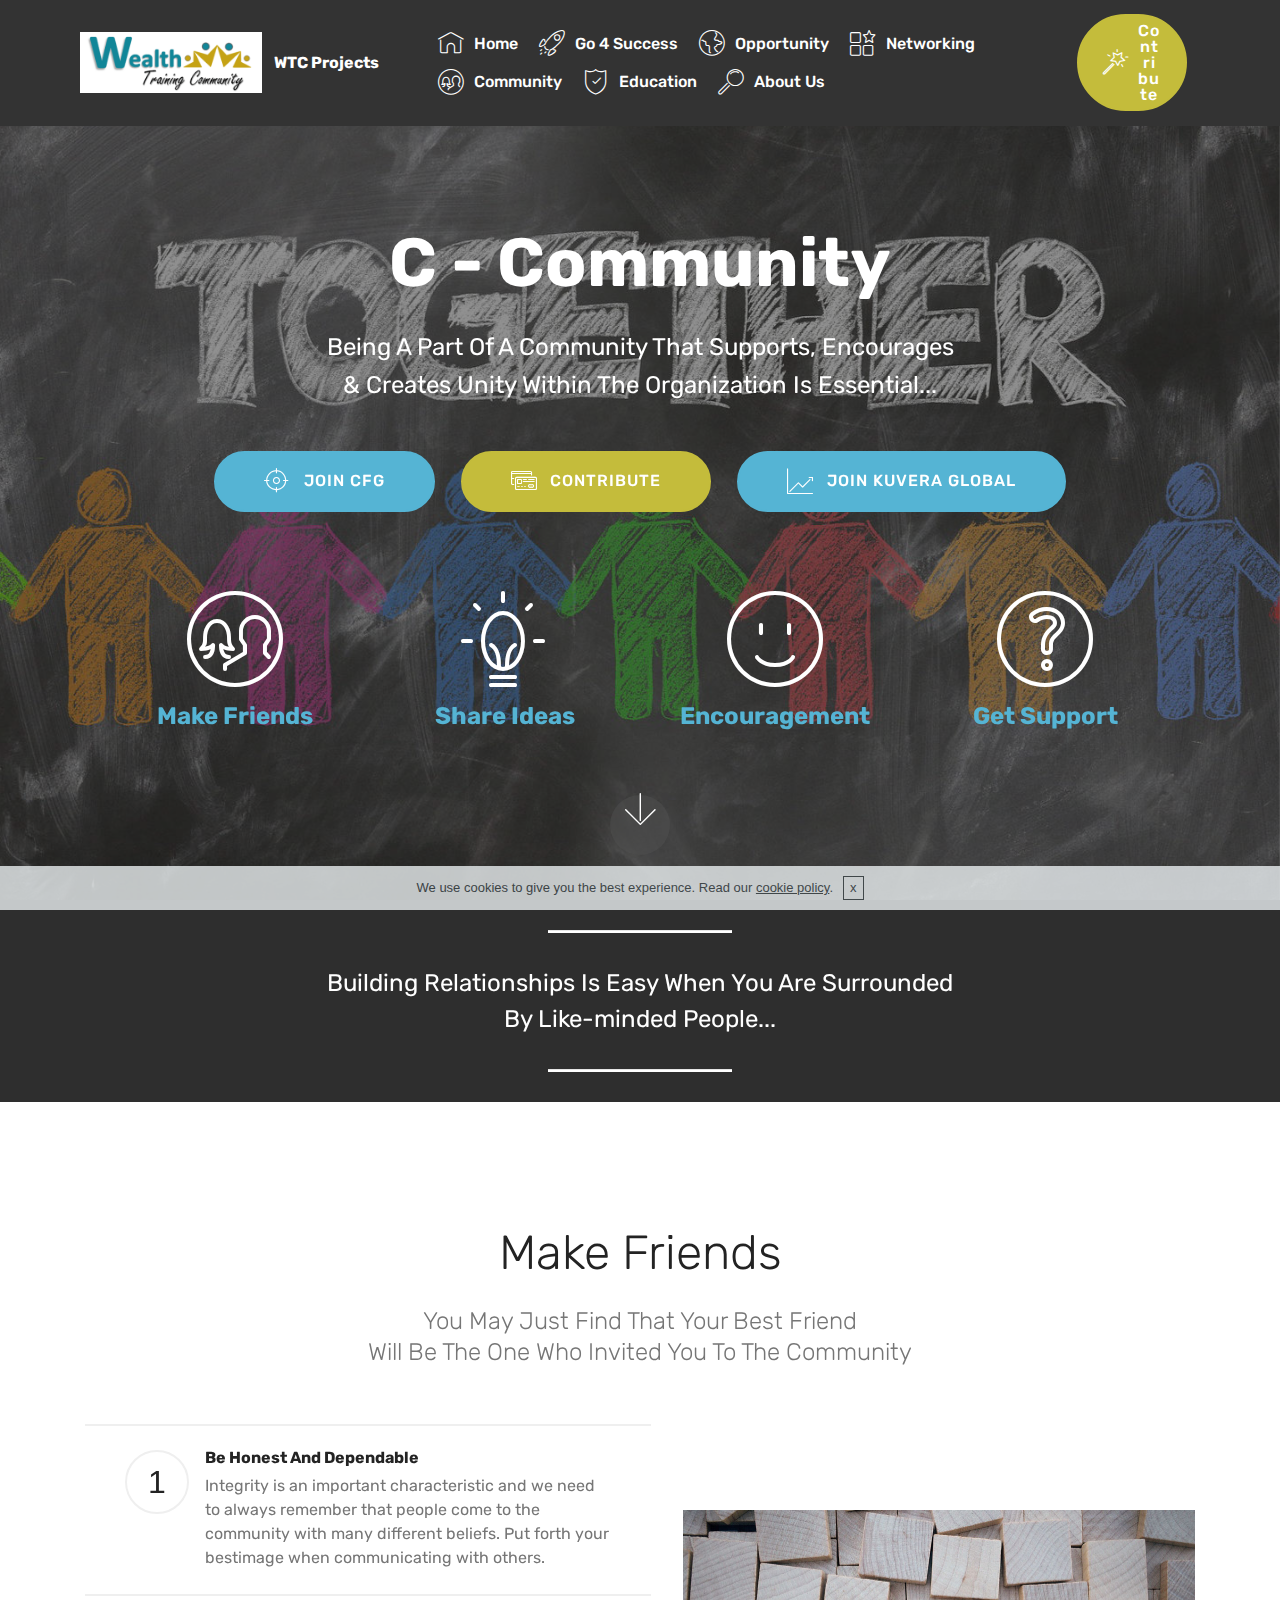
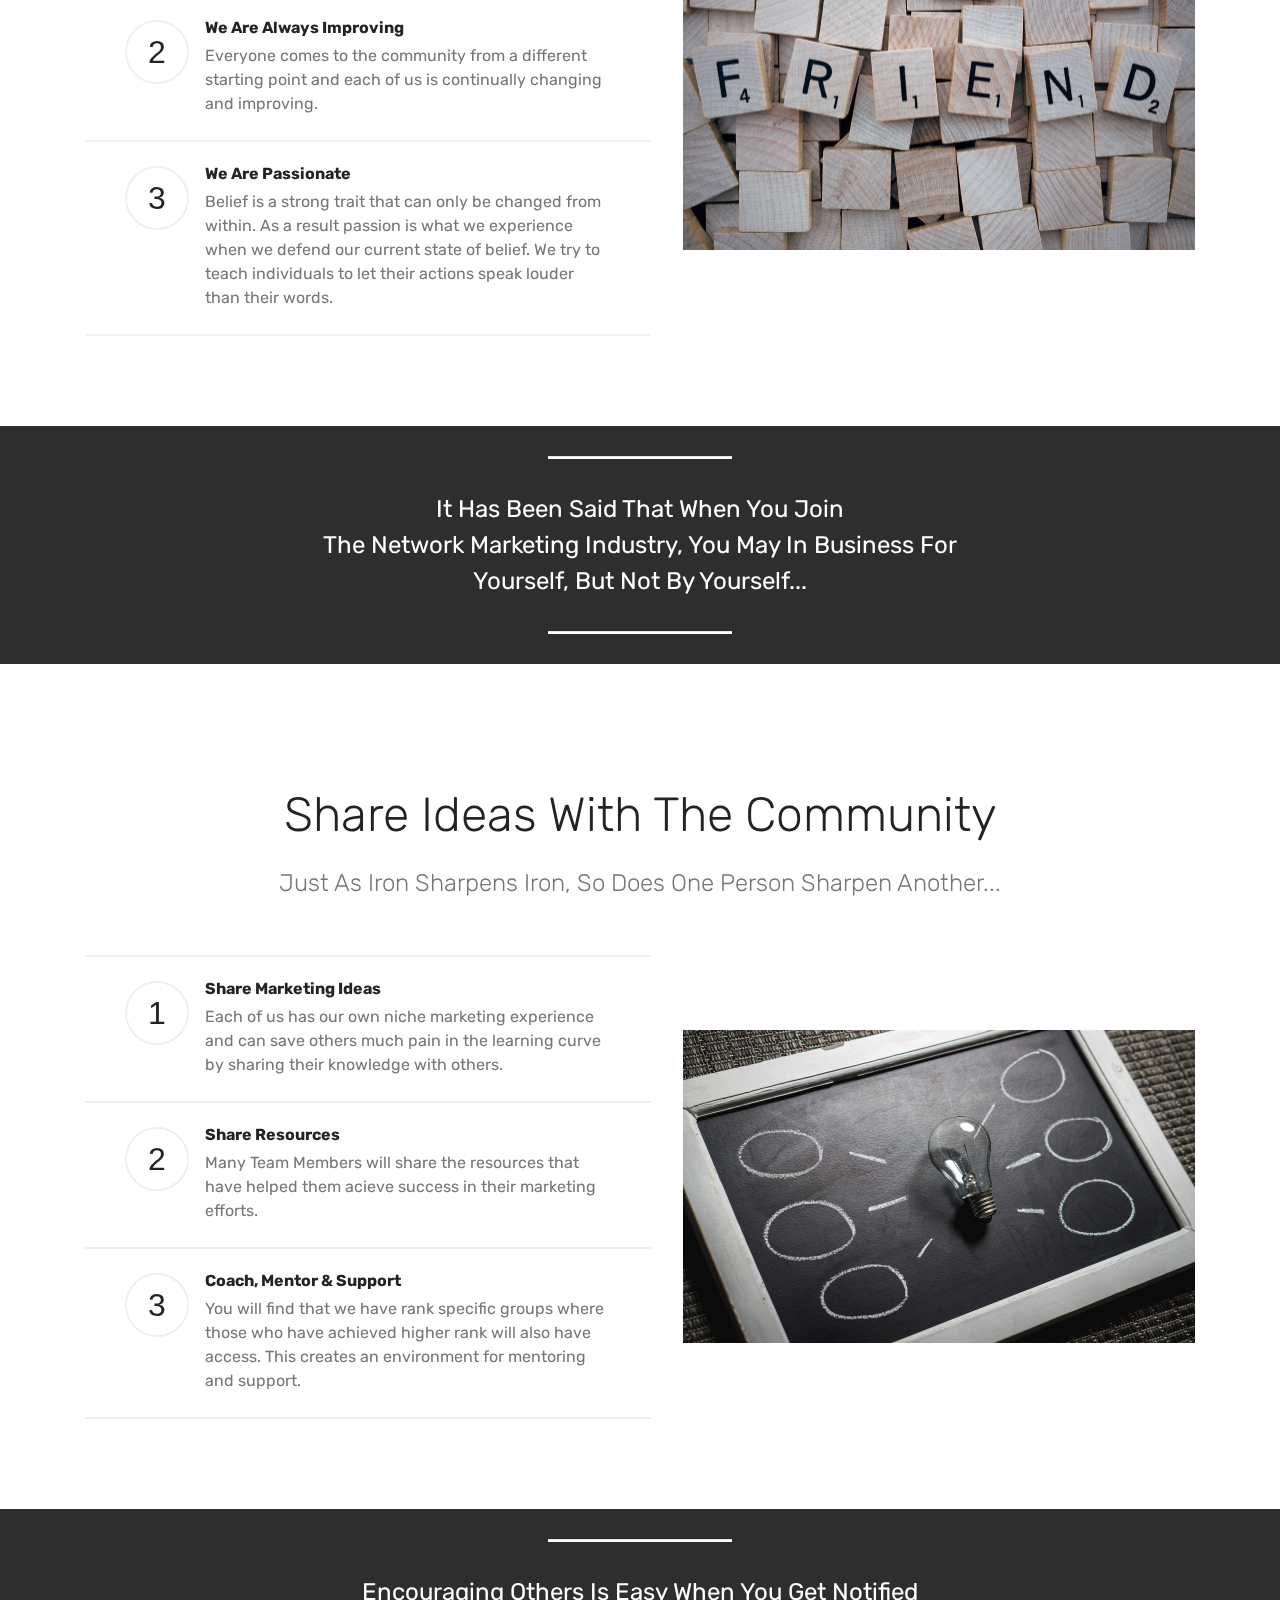
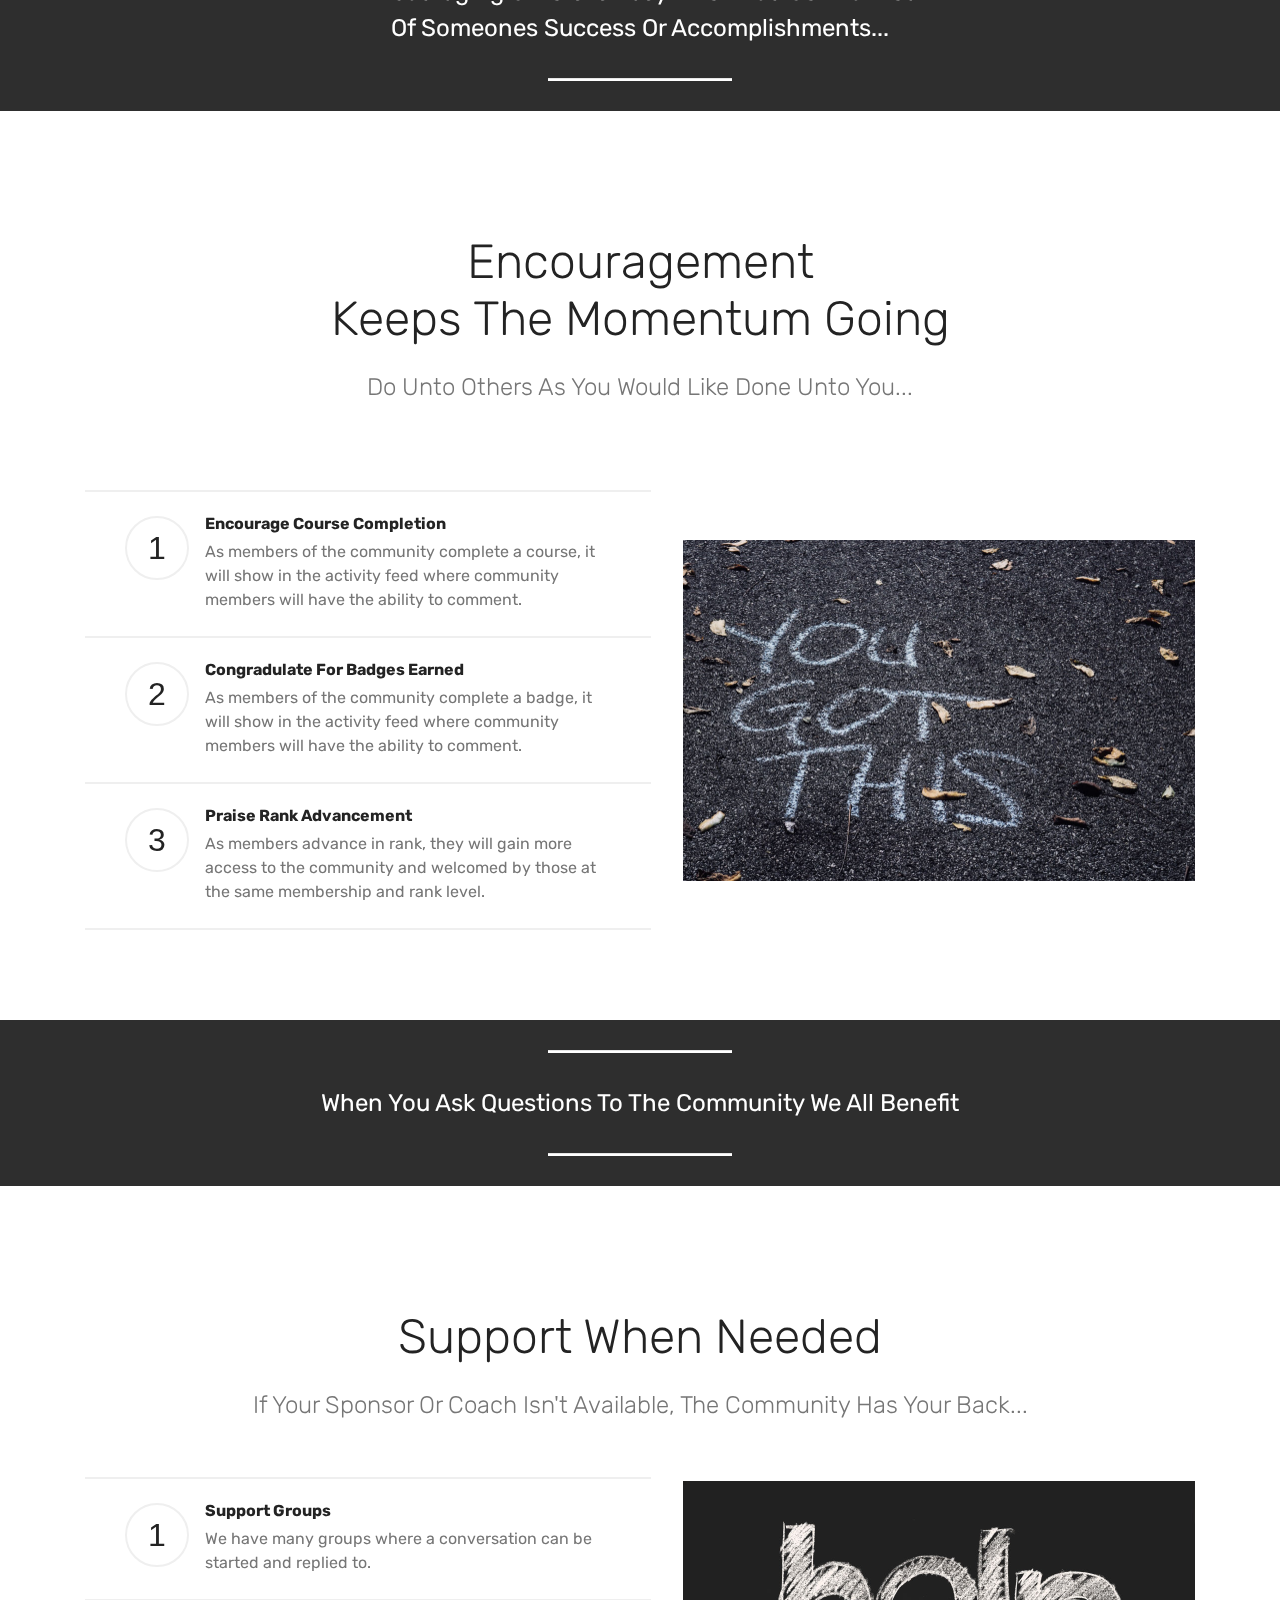
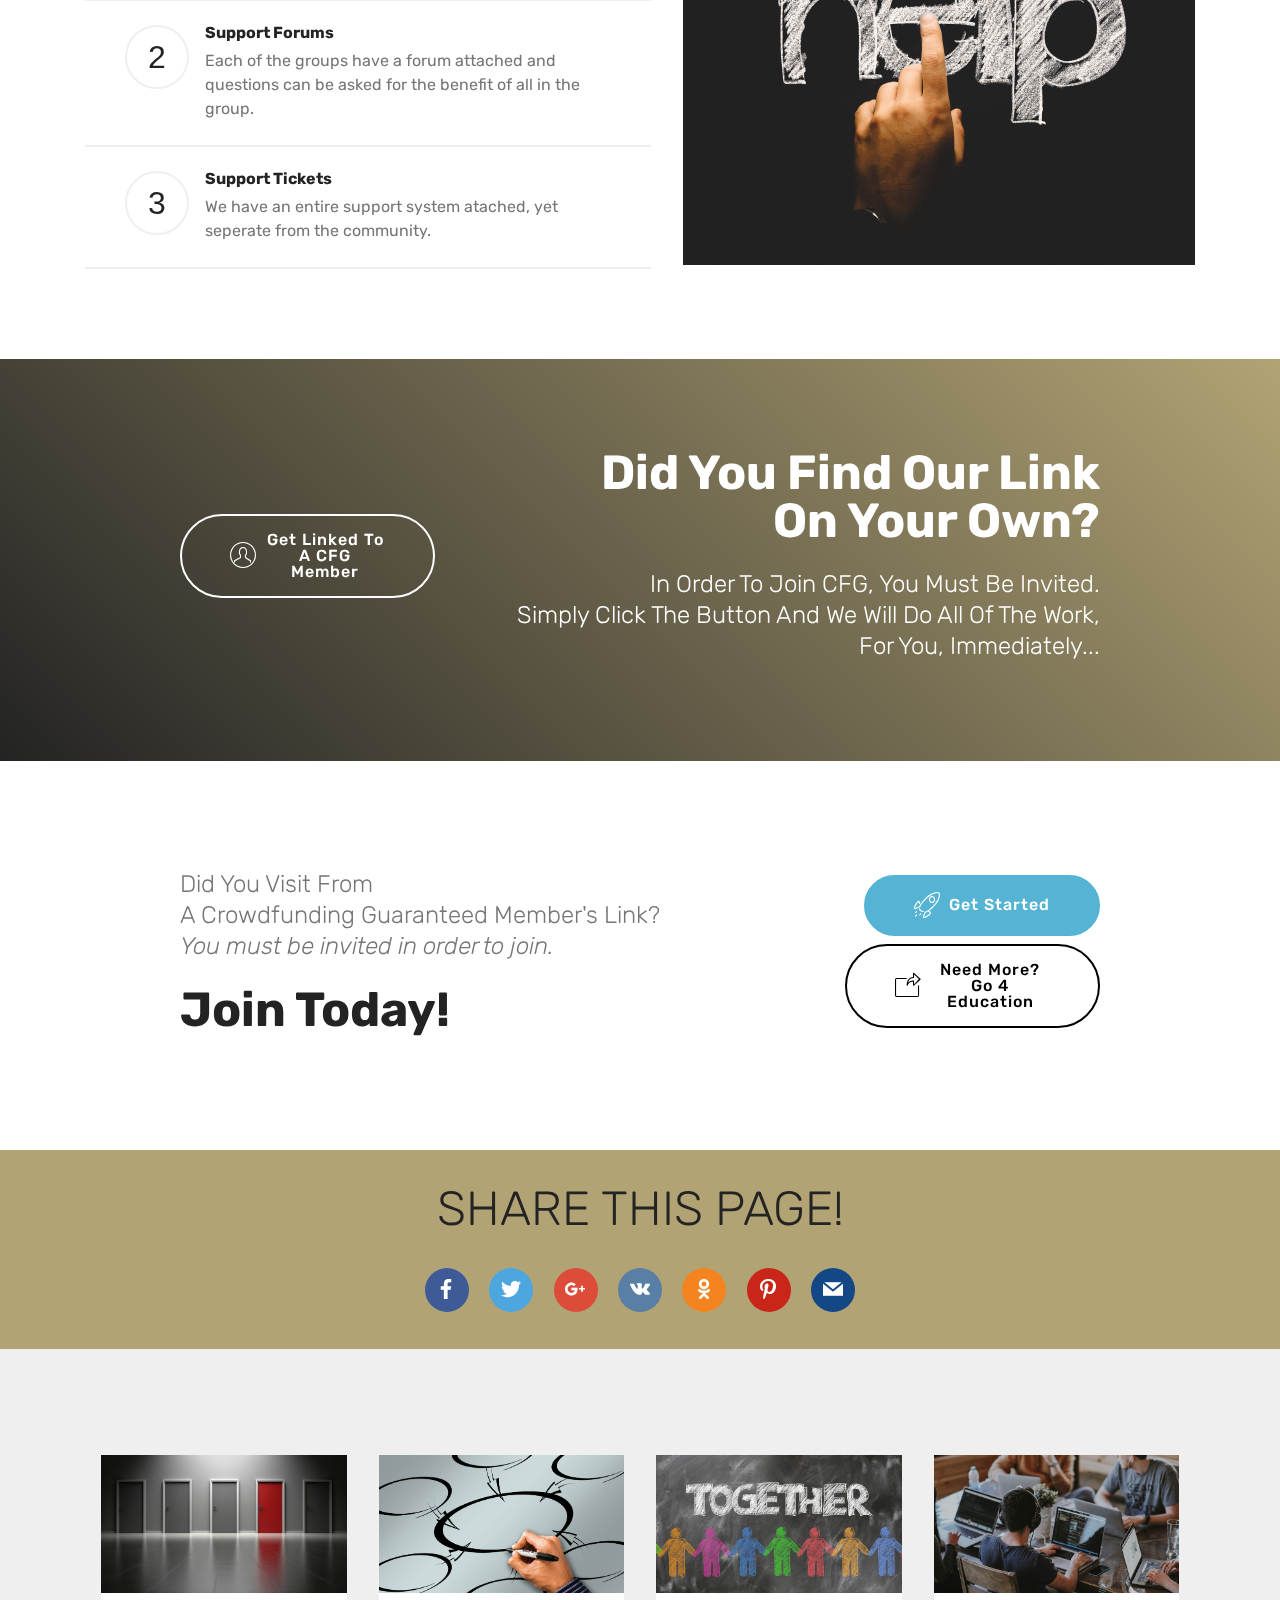
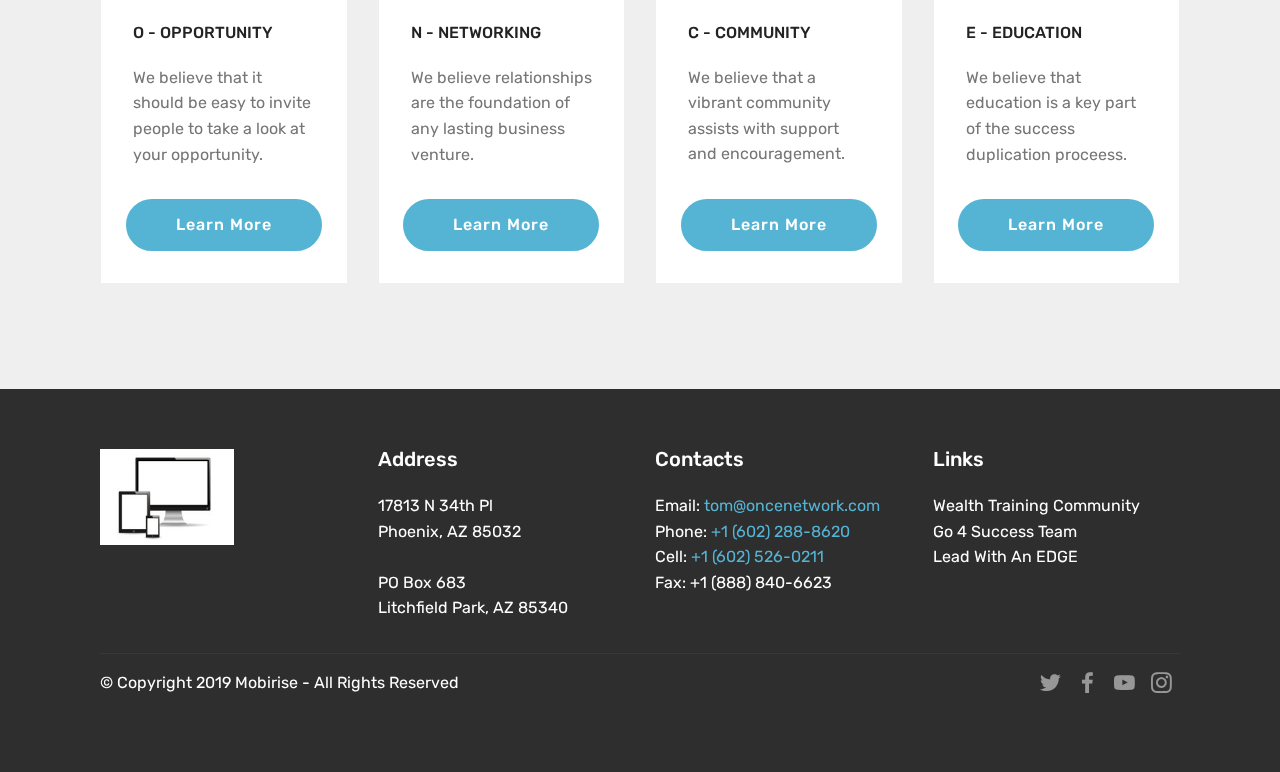
<file: community.html>
<!DOCTYPE html>
<html >
<head>
  <!-- Site made with Mobirise Website Builder v4.9.3, https://mobirise.com -->
  <meta charset="UTF-8">
  <meta http-equiv="X-UA-Compatible" content="IE=edge">
  <meta name="generator" content="Mobirise v4.9.3, mobirise.com">
  <meta name="viewport" content="width=device-width, initial-scale=1, minimum-scale=1">
  <link rel="shortcut icon" href="assets/images/wealth-training-community-landscape-218x73.png" type="image/x-icon">
  <meta name="description" content="C - Community - Being A Part Of A Community That Supports, Encourages & Creates Unity Within The Organization Is Essential...">
  <title>Community</title>
  <link rel="stylesheet" href="assets/web/assets/mobirise-icons/mobirise-icons.css">
  <link rel="stylesheet" href="assets/tether/tether.min.css">
  <link rel="stylesheet" href="assets/soundcloud-plugin/style.css">
  <link rel="stylesheet" href="assets/bootstrap/css/bootstrap.min.css">
  <link rel="stylesheet" href="assets/bootstrap/css/bootstrap-grid.min.css">
  <link rel="stylesheet" href="assets/bootstrap/css/bootstrap-reboot.min.css">
  <link rel="stylesheet" href="assets/socicon/css/styles.css">
  <link rel="stylesheet" href="assets/gdpr-plugin/gdpr-styles.css">
  <link rel="stylesheet" href="assets/dropdown/css/style.css">
  <link rel="stylesheet" href="assets/theme/css/style.css">
  <link rel="stylesheet" href="assets/mobirise/css/mbr-additional.css" type="text/css">
  
  
  
</head>
<body>
  <section class="menu cid-ria9i7HWoQ" once="menu" id="menu1-5">

    

    <nav class="navbar navbar-expand beta-menu navbar-dropdown align-items-center navbar-fixed-top navbar-toggleable-sm">
        <button class="navbar-toggler navbar-toggler-right" type="button" data-toggle="collapse" data-target="#navbarSupportedContent" aria-controls="navbarSupportedContent" aria-expanded="false" aria-label="Toggle navigation">
            <div class="hamburger">
                <span></span>
                <span></span>
                <span></span>
                <span></span>
            </div>
        </button>
        <div class="menu-logo">
            <div class="navbar-brand">
                <span class="navbar-logo">
                    <a href="home.html">
                         <img src="assets/images/wealth-training-community-landscape-218x73.png" alt="Mobirise" title="" style="height: 3.8rem;">
                    </a>
                </span>
                <span class="navbar-caption-wrap"><a class="navbar-caption text-white display-4" href="home.html">
                        WTC Projects</a></span>
            </div>
        </div>
        <div class="collapse navbar-collapse" id="navbarSupportedContent">
            <ul class="navbar-nav nav-dropdown" data-app-modern-menu="true"><li class="nav-item">
                    <a class="nav-link link text-white display-4" href="home.html"><span class="mbri-home mbr-iconfont mbr-iconfont-btn"></span>
                        
                        Home</a>
                </li><li class="nav-item"><a class="nav-link link text-white display-4" href="go-4-success.html"><span class="mbri-rocket mbr-iconfont mbr-iconfont-btn"></span>
                        
                        Go 4 Success</a></li><li class="nav-item"><a class="nav-link link text-white display-4" href="opportunity.html"><span class="mbri-globe mbr-iconfont mbr-iconfont-btn"></span>
                        
                        Opportunity</a></li><li class="nav-item"><a class="nav-link link text-white display-4" href="networking.html"><span class="mbri-features mbr-iconfont mbr-iconfont-btn"></span>
                        
                        Networking</a></li><li class="nav-item"><a class="nav-link link text-white display-4" href="community.html"><span class="mbri-users mbr-iconfont mbr-iconfont-btn"></span>
                        
                        Community</a></li><li class="nav-item"><a class="nav-link link text-white display-4" href="education.html"><span class="mbri-protect mbr-iconfont mbr-iconfont-btn"></span>
                        
                        Education</a></li>
                <li class="nav-item">
                    <a class="nav-link link text-white display-4" href="about-us.html">
                        <span class="mbri-search mbr-iconfont mbr-iconfont-btn"></span>
                        About Us
                    </a>
                </li></ul>
            <div class="navbar-buttons mbr-section-btn"><a class="btn btn-sm btn-success display-4" href="https://www.paypal.com/cgi-bin/webscr?cmd=_s-xclick&hosted_button_id=ZXLFBDZE8EJFW&source=url" target="_blank"><span class="mbri-magic-stick mbr-iconfont mbr-iconfont-btn"></span>
                    
                    Contribute</a></div>
        </div>
    </nav>
</section>

<section class="engine"><a href="https://mobirise.info">Mobirise</a></section><section class="header12 cid-riaJvB7yDj mbr-fullscreen mbr-parallax-background" id="header12-1l">

    

    <div class="mbr-overlay" style="opacity: 0.5; background-color: rgb(35, 35, 35);">
    </div>

    <div class="container  ">
            <div class="media-container">
                <div class="col-md-12 align-center">
                    <h1 class="mbr-section-title pb-3 mbr-white mbr-bold mbr-fonts-style display-1">
                        <br>C - Community</h1>
                    <p class="mbr-text pb-3 mbr-white mbr-fonts-style display-5">Being A Part Of A Community That Supports, Encourages
<br>&amp; Creates Unity Within The Organization Is Essential...</p>
                    <div class="mbr-section-btn align-center py-2"><a class="btn btn-md btn-primary display-4" href="community.html#info2-1u"><span class="mbri-target mbr-iconfont mbr-iconfont-btn"></span>JOIN CFG<br></a> <a class="btn btn-md btn-success display-4" href="https://www.paypal.com/cgi-bin/webscr?cmd=_s-xclick&hosted_button_id=ZXLFBDZE8EJFW&source=url" target="_blank"><span class="mbri-credit-card mbr-iconfont mbr-iconfont-btn"></span>CONTRIBUTE<br></a> <a class="btn btn-md btn-primary display-4" href="https://mobirise.co"><span class="mbri-growing-chart mbr-iconfont mbr-iconfont-btn"></span>JOIN KUVERA GLOBAL</a></div>

                    <div class="icons-media-container mbr-white">
                        <div class="card col-12 col-md-6 col-lg-3">
                            <div class="icon-block">
                            <a href="community.html#content10-1m">
                                <span class="mbr-iconfont mbri-users"></span>
                            </a>
                            </div>
                            <h5 class="mbr-fonts-style display-5">
                                <a href="community.html#content10-1m"><strong>Make Friends</strong></a></h5>
                        </div>

                        <div class="card col-12 col-md-6 col-lg-3">
                            <div class="icon-block">
                                <a href="community.html#content10-1o">
                                    <span class="mbr-iconfont mbri-idea"></span>
                                </a>
                            </div>
                            <h5 class="mbr-fonts-style display-5">
                                <a href="community.html#content10-1o"><strong>Share Ideas</strong></a></h5>
                        </div>

                        <div class="card col-12 col-md-6 col-lg-3">
                            <div class="icon-block">
                                <a href="community.html#content10-1q">
                                    <span class="mbr-iconfont mbri-smile-face"></span>
                                </a>
                            </div>
                            <h5 class="mbr-fonts-style display-5"><a href="community.html#content10-1q"><strong>
                                Encouragement</strong></a></h5>
                        </div>

                        <div class="card col-12 col-md-6 col-lg-3">
                            <div class="icon-block">
                                <a href="community.html#content10-1s">
                                    <span class="mbr-iconfont mbri-question"></span>
                                </a>
                            </div>
                            <h5 class="mbr-fonts-style display-5">
                                <a href="community.html#content10-1s"><strong>Get Support</strong></a></h5>
                        </div>
                    </div>
                </div>
            </div>
    </div>

    <div class="mbr-arrow hidden-sm-down" aria-hidden="true">
        <a href="#next">
            <i class="mbri-down mbr-iconfont"></i>
        </a>
    </div>
</section>

<section class="mbr-section article content10 cid-riaJAMrg58" id="content10-1m">
    
     

    <div class="container">
        <div class="inner-container" style="width: 66%;">
            <hr class="line" style="width: 25%;">
            <div class="section-text align-center mbr-white mbr-fonts-style display-5">Building Relationships Is Easy When You Are Surrounded
<div>By Like-minded People...</div></div>
            <hr class="line" style="width: 25%;">
        </div>
    </div>
</section>

<section class="counters4 counters cid-riaJCm3ojL" id="counters4-1n">

    

    

    <div class="container pt-4 mt-2">
        <h2 class="mbr-section-title pb-3 align-center mbr-fonts-style display-2">Make Friends
</h2>
        <h3 class="mbr-section-subtitle pb-5 align-center mbr-fonts-style display-5">You May Just Find That Your Best Friend
<div>Will Be The One Who Invited You To The Community</div></h3>
        <div class="media-container-row">
            <div class="media-block m-auto" style="width: 49%;">
                <div class="mbr-figure">
                    <img src="assets/images/mbr-1024x682.jpg" alt="" title="">
                </div>
            </div>
            <div class="cards-block">
                <div class="cards-container">
                    <div class="card px-3 align-left col-12">
                        <div class="panel-item p-4 d-flex align-items-start">
                            <div class="card-img pr-3">
                                <h3 class="img-text d-flex align-items-center justify-content-center">
                                    1
                                </h3>
                            </div>
                            <div class="card-text">
                                <h4 class="mbr-content-title mbr-bold mbr-fonts-style display-7">Be Honest And Dependable</h4>
                                <p class="mbr-content-text mbr-fonts-style display-7">Integrity is an important characteristic and we need to always remember that people come to the community with many different beliefs. Put forth your bestimage when communicating with others.<br></p>
                            </div>
                        </div>
                    </div>
                    <div class="card px-3 align-left col-12">
                        <div class="panel-item p-4 d-flex align-items-start">
                            <div class="card-img pr-3">
                                <h3 class="img-text d-flex align-items-center justify-content-center">
                                    2
                                </h3>
                            </div>
                            <div class="card-text">
                                <h4 class="mbr-content-title mbr-bold mbr-fonts-style display-7">We Are Always Improving
</h4>
                                <p class="mbr-content-text mbr-fonts-style display-7">Everyone comes to the community from a different starting point and each of us is continually changing and improving.<br></p>
                            </div>
                        </div>
                    </div>
                    <div class="card px-3 align-left col-12">
                        <div class="panel-item p-4 d-flex align-items-start">
                            <div class="card-img pr-3">
                                <h3 class="img-text d-flex align-items-center justify-content-center">
                                    3
                                </h3>
                            </div>
                            <div class="card-text">
                                <h4 class="mbr-content-title mbr-bold mbr-fonts-style display-7">We Are Passionate
</h4>
                                <p class="mbr-content-text mbr-fonts-style display-7">Belief is a strong trait that can only be changed from within. As a result passion is what we experience when we defend our current state of belief. We try to teach individuals to let their actions speak louder than their words.<br></p>
                            </div>
                        </div>
                    </div>
                    
                </div>
            </div>
        </div>
    </div>
</section>

<section class="mbr-section article content10 cid-riaJEiWsac" id="content10-1o">
    
     

    <div class="container">
        <div class="inner-container" style="width: 66%;">
            <hr class="line" style="width: 25%;">
            <div class="section-text align-center mbr-white mbr-fonts-style display-5">It Has Been Said That When You Join
<div>The Network Marketing Industry, You May In Business For Yourself, But Not By Yourself...</div></div>
            <hr class="line" style="width: 25%;">
        </div>
    </div>
</section>

<section class="counters4 counters cid-riaJGbUsLb" id="counters4-1p">

    

    

    <div class="container pt-4 mt-2">
        <h2 class="mbr-section-title pb-3 align-center mbr-fonts-style display-2">Share Ideas With The Community
</h2>
        <h3 class="mbr-section-subtitle pb-5 align-center mbr-fonts-style display-5">Just As Iron Sharpens Iron, So Does One Person Sharpen Another...
</h3>
        <div class="media-container-row">
            <div class="media-block m-auto" style="width: 49%;">
                <div class="mbr-figure">
                    <img src="assets/images/mbr-1024x626.jpg" alt="" title="">
                </div>
            </div>
            <div class="cards-block">
                <div class="cards-container">
                    <div class="card px-3 align-left col-12">
                        <div class="panel-item p-4 d-flex align-items-start">
                            <div class="card-img pr-3">
                                <h3 class="img-text d-flex align-items-center justify-content-center">
                                    1
                                </h3>
                            </div>
                            <div class="card-text">
                                <h4 class="mbr-content-title mbr-bold mbr-fonts-style display-7">Share Marketing Ideas
</h4>
                                <p class="mbr-content-text mbr-fonts-style display-7">Each of us has our own niche marketing experience and can save others much pain in the learning curve by sharing their knowledge with others.<br></p>
                            </div>
                        </div>
                    </div>
                    <div class="card px-3 align-left col-12">
                        <div class="panel-item p-4 d-flex align-items-start">
                            <div class="card-img pr-3">
                                <h3 class="img-text d-flex align-items-center justify-content-center">
                                    2
                                </h3>
                            </div>
                            <div class="card-text">
                                <h4 class="mbr-content-title mbr-bold mbr-fonts-style display-7">Share Resources
</h4>
                                <p class="mbr-content-text mbr-fonts-style display-7">Many Team Members will share the resources that have helped them acieve success in their marketing efforts.<br></p>
                            </div>
                        </div>
                    </div>
                    <div class="card px-3 align-left col-12">
                        <div class="panel-item p-4 d-flex align-items-start">
                            <div class="card-img pr-3">
                                <h3 class="img-text d-flex align-items-center justify-content-center">
                                    3
                                </h3>
                            </div>
                            <div class="card-text">
                                <h4 class="mbr-content-title mbr-bold mbr-fonts-style display-7">Coach, Mentor &amp; Support
</h4>
                                <p class="mbr-content-text mbr-fonts-style display-7">You will find that we have rank specific groups where those who have achieved higher rank will also have access. This creates an environment for mentoring and support.<br></p>
                            </div>
                        </div>
                    </div>
                    
                </div>
            </div>
        </div>
    </div>
</section>

<section class="mbr-section article content10 cid-riaJIyAbfL" id="content10-1q">
    
     

    <div class="container">
        <div class="inner-container" style="width: 66%;">
            <hr class="line" style="width: 25%;">
            <div class="section-text align-center mbr-white mbr-fonts-style display-5">Encouraging Others Is Easy When You Get Notified
<div>Of Someones Success Or Accomplishments...</div></div>
            <hr class="line" style="width: 25%;">
        </div>
    </div>
</section>

<section class="counters4 counters cid-riaJKuo8Ib" id="counters4-1r">

    

    

    <div class="container pt-4 mt-2">
        <h2 class="mbr-section-title pb-3 align-center mbr-fonts-style display-2">Encouragement
<div>Keeps The Momentum Going</div></h2>
        <h3 class="mbr-section-subtitle pb-5 align-center mbr-fonts-style display-5">Do Unto Others As You Would Like Done Unto You...
<div><br></div></h3>
        <div class="media-container-row">
            <div class="media-block m-auto" style="width: 49%;">
                <div class="mbr-figure">
                    <img src="assets/images/mbr-2-1024x683.jpg" alt="" title="">
                </div>
            </div>
            <div class="cards-block">
                <div class="cards-container">
                    <div class="card px-3 align-left col-12">
                        <div class="panel-item p-4 d-flex align-items-start">
                            <div class="card-img pr-3">
                                <h3 class="img-text d-flex align-items-center justify-content-center">
                                    1
                                </h3>
                            </div>
                            <div class="card-text">
                                <h4 class="mbr-content-title mbr-bold mbr-fonts-style display-7">Encourage Course Completion
</h4>
                                <p class="mbr-content-text mbr-fonts-style display-7">As members of the community complete a course, it will show in the activity feed where community members will have the ability to comment.<br></p>
                            </div>
                        </div>
                    </div>
                    <div class="card px-3 align-left col-12">
                        <div class="panel-item p-4 d-flex align-items-start">
                            <div class="card-img pr-3">
                                <h3 class="img-text d-flex align-items-center justify-content-center">
                                    2
                                </h3>
                            </div>
                            <div class="card-text">
                                <h4 class="mbr-content-title mbr-bold mbr-fonts-style display-7">Congradulate For Badges Earned
</h4>
                                <p class="mbr-content-text mbr-fonts-style display-7">As members of the community complete a badge, it will show in the activity feed where community members will have the ability to comment.<br></p>
                            </div>
                        </div>
                    </div>
                    <div class="card px-3 align-left col-12">
                        <div class="panel-item p-4 d-flex align-items-start">
                            <div class="card-img pr-3">
                                <h3 class="img-text d-flex align-items-center justify-content-center">
                                    3
                                </h3>
                            </div>
                            <div class="card-text">
                                <h4 class="mbr-content-title mbr-bold mbr-fonts-style display-7">Praise Rank Advancement
</h4>
                                <p class="mbr-content-text mbr-fonts-style display-7">As members advance in rank, they will gain more access to the community and welcomed by those at the same membership and rank level.<br></p>
                            </div>
                        </div>
                    </div>
                    
                </div>
            </div>
        </div>
    </div>
</section>

<section class="mbr-section article content10 cid-riaJOahDSt" id="content10-1s">
    
     

    <div class="container">
        <div class="inner-container" style="width: 66%;">
            <hr class="line" style="width: 25%;">
            <div class="section-text align-center mbr-white mbr-fonts-style display-5">When You Ask Questions To The Community We All Benefit
</div>
            <hr class="line" style="width: 25%;">
        </div>
    </div>
</section>

<section class="counters4 counters cid-riaJPQPbdr" id="counters4-1t">

    

    

    <div class="container pt-4 mt-2">
        <h2 class="mbr-section-title pb-3 align-center mbr-fonts-style display-2">Support When Needed
</h2>
        <h3 class="mbr-section-subtitle pb-5 align-center mbr-fonts-style display-5">If Your Sponsor Or Coach Isn't Available, The Community Has Your Back...
</h3>
        <div class="media-container-row">
            <div class="media-block m-auto" style="width: 49%;">
                <div class="mbr-figure">
                    <img src="assets/images/mbr-1024x768.jpg" alt="" title="">
                </div>
            </div>
            <div class="cards-block">
                <div class="cards-container">
                    <div class="card px-3 align-left col-12">
                        <div class="panel-item p-4 d-flex align-items-start">
                            <div class="card-img pr-3">
                                <h3 class="img-text d-flex align-items-center justify-content-center">
                                    1
                                </h3>
                            </div>
                            <div class="card-text">
                                <h4 class="mbr-content-title mbr-bold mbr-fonts-style display-7">Support Groups
</h4>
                                <p class="mbr-content-text mbr-fonts-style display-7">We have many groups where a conversation can be started and replied to.<br></p>
                            </div>
                        </div>
                    </div>
                    <div class="card px-3 align-left col-12">
                        <div class="panel-item p-4 d-flex align-items-start">
                            <div class="card-img pr-3">
                                <h3 class="img-text d-flex align-items-center justify-content-center">
                                    2
                                </h3>
                            </div>
                            <div class="card-text">
                                <h4 class="mbr-content-title mbr-bold mbr-fonts-style display-7">Support Forums
</h4>
                                <p class="mbr-content-text mbr-fonts-style display-7">Each of the groups have a forum attached and questions can be asked for the benefit of all in the group.<br></p>
                            </div>
                        </div>
                    </div>
                    <div class="card px-3 align-left col-12">
                        <div class="panel-item p-4 d-flex align-items-start">
                            <div class="card-img pr-3">
                                <h3 class="img-text d-flex align-items-center justify-content-center">
                                    3
                                </h3>
                            </div>
                            <div class="card-text">
                                <h4 class="mbr-content-title mbr-bold mbr-fonts-style display-7">Support Tickets
</h4>
                                <p class="mbr-content-text mbr-fonts-style display-7">We have an entire support system atached, yet seperate from the community.<br></p>
                            </div>
                        </div>
                    </div>
                    
                </div>
            </div>
        </div>
    </div>
</section>

<section class="mbr-section info2 cid-riaJScYFtB" id="info2-1u">

    

    

    <div class="container">
        <div class="row main justify-content-center">
            <div class="media-container-column col-12 col-lg-3 col-md-4">
                <div class="mbr-section-btn align-left py-4"><a class="btn btn-white-outline display-4" href="https://crowdfundingguaranteed.com/?u=once"><span class="mbri-user mbr-iconfont mbr-iconfont-btn"></span>
                    Get Linked To A CFG Member</a></div>
            </div>
            <div class="media-container-column title col-12 col-lg-7 col-md-6">
                <h2 class="align-right mbr-bold mbr-white pb-3 mbr-fonts-style display-2">
                    Did You Find Our Link<br>On Your Own?</h2>
                <h3 class="mbr-section-subtitle align-right mbr-light mbr-white mbr-fonts-style display-5">
                    In Order To Join CFG, You Must Be Invited.<br>Simply Click The Button And We Will Do All Of The Work,<br>For You, Immediately...</h3>
            </div>
        </div>
    </div>
</section>

<section class="mbr-section info1 cid-riaJTg9mBU" id="info1-1v">

    

    
    <div class="container">
        <div class="row justify-content-center content-row">
            <div class="media-container-column title col-12 col-lg-7 col-md-6">
                <h3 class="mbr-section-subtitle align-left mbr-light pb-3 mbr-fonts-style display-5">
                    Did You Visit From<br>A Crowdfunding Guaranteed Member's Link?<br><em>You must be invited in order to join.</em></h3>
                <h2 class="align-left mbr-bold mbr-fonts-style display-2">
                    Join Today!</h2>
            </div>
            <div class="media-container-column col-12 col-lg-3 col-md-4">
                <div class="mbr-section-btn align-right py-4"><a class="btn btn-primary display-4" href="https://crowdfundingguaranteed.com/signup"><span class="mbri-rocket mbr-iconfont mbr-iconfont-btn"></span>Get Started</a> <a class="btn btn-black-outline display-4" href="education.html"><span class="mbri-share mbr-iconfont mbr-iconfont-btn"></span>Need More? Go 4 Education<br></a></div>
            </div>
        </div>
    </div>
</section>

<section class="cid-riaJUUVHA9" id="social-buttons3-1w">
    
    

    

    <div class="container">
        <div class="media-container-row">
            <div class="col-md-8 align-center">
                <h2 class="pb-3 mbr-section-title mbr-fonts-style display-2">
                    SHARE THIS PAGE!
                </h2>
                <div>
                    <div class="mbr-social-likes">
                        <span class="btn btn-social socicon-bg-facebook facebook mx-2" title="Share link on Facebook">
                            <i class="socicon socicon-facebook"></i>
                        </span>
                        <span class="btn btn-social twitter socicon-bg-twitter mx-2" title="Share link on Twitter">
                            <i class="socicon socicon-twitter"></i>
                        </span>
                        <span class="btn btn-social plusone socicon-bg-googleplus mx-2" title="Share link on Google+">
                            <i class="socicon socicon-googleplus"></i>
                        </span>
                        <span class="btn btn-social vkontakte socicon-bg-vkontakte mx-2" title="Share link on VKontakte">
                            <i class="socicon socicon-vkontakte"></i>
                        </span>
                        <span class="btn btn-social odnoklassniki socicon-bg-odnoklassniki mx-2" title="Share link on Odnoklassniki">
                            <i class="socicon socicon-odnoklassniki"></i>
                        </span>
                        <span class="btn btn-social pinterest socicon-bg-pinterest mx-2" title="Share link on Pinterest">
                            <i class="socicon socicon-pinterest"></i>
                        </span>
                        <span class="btn btn-social mailru socicon-bg-mail mx-2" title="Share link on Mailru">
                            <i class="socicon socicon-mail"></i>
                        </span>
                    </div>
                </div>
            </div>
        </div>
    </div>
</section>

<section class="features3 cid-ribBwYu6HG" id="features3-2u">

    

    
    <div class="container">
        <div class="media-container-row">
            <div class="card p-3 col-12 col-md-6 col-lg-3">
                <div class="card-wrapper">
                    <div class="card-img">
                        <img src="assets/images/mbr-1-1920x1024.jpg" alt="Mobirise" title="">
                    </div>
                    <div class="card-box">
                        <h4 class="card-title mbr-fonts-style display-7">O - OPPORTUNITY</h4>
                        <p class="mbr-text mbr-fonts-style display-7">We believe that it should be easy to invite people to take a look at your opportunity.<br></p>
                    </div>
                    <div class="mbr-section-btn text-center"><a href="opportunity.html" class="btn btn-primary display-4">
                            Learn More
                        </a></div>
                </div>
            </div>

            <div class="card p-3 col-12 col-md-6 col-lg-3">
                <div class="card-wrapper">
                    <div class="card-img">
                        <img src="assets/images/mbr-1-1920x1280.jpg" alt="Mobirise" title="">
                    </div>
                    <div class="card-box">
                        <h4 class="card-title mbr-fonts-style display-7">N - NETWORKING</h4>
                        <p class="mbr-text mbr-fonts-style display-7">We believe relationships are the foundation of any lasting business venture.<br></p>
                    </div>
                    <div class="mbr-section-btn text-center"><a href="networking.html" class="btn btn-primary display-4">
                            Learn More
                        </a></div>
                </div>
            </div>

            <div class="card p-3 col-12 col-md-6 col-lg-3">
                <div class="card-wrapper">
                    <div class="card-img">
                        <img src="assets/images/mbr-1-1920x1008.jpg" alt="Mobirise" title="">
                    </div>
                    <div class="card-box">
                        <h4 class="card-title mbr-fonts-style display-7">C - COMMUNITY</h4>
                        <p class="mbr-text mbr-fonts-style display-7">We believe that a vibrant community assists with support and encouragement.<br></p>
                    </div>
                    <div class="mbr-section-btn text-center"><a href="community.html" class="btn btn-primary display-4">
                            Learn More
                        </a></div>
                </div>
            </div>

            <div class="card p-3 col-12 col-md-6 col-lg-3">
                <div class="card-wrapper">
                    <div class="card-img">
                        <img src="assets/images/background4-1.jpg" alt="Mobirise" title="">
                    </div>
                    <div class="card-box">
                        <h4 class="card-title mbr-fonts-style display-7">E - EDUCATION</h4>
                        <p class="mbr-text mbr-fonts-style display-7">We believe that education is a key part of the success duplication proceess.<br></p>
                    </div>
                    <div class="mbr-section-btn text-center"><a href="education.html" class="btn btn-primary display-4">
                            Learn More
                        </a></div>
                </div>
            </div>
        </div>
    </div>
</section>

<section class="cid-riaJVYx61M" id="footer1-1x">

    

    

    <div class="container">
        <div class="media-container-row content text-white">
            <div class="col-12 col-md-3">
                <div class="media-wrap">
                    <a href="http://wealthtrainingcommunity.com">
                        <img src="assets/images/mbr-192x138.jpg" alt="Mobirise" title="">
                    </a>
                </div>
            </div>
            <div class="col-12 col-md-3 mbr-fonts-style display-7">
                <h5 class="pb-3">
                    Address
                </h5>
                <p class="mbr-text">17813 N 34th Pl<br>Phoenix, AZ 85032<br><br>PO Box 683<br>Litchfield Park, AZ 85340</p>
            </div>
            <div class="col-12 col-md-3 mbr-fonts-style display-7">
                <h5 class="pb-3">
                    Contacts
                </h5>
                <p class="mbr-text">
                    Email: <a href="mailto:tom@oncenetwork.com">tom@oncenetwork.com</a>
                    <br>Phone: <a href="tel:+1-602-288-8620">+1 (602) 288-8620</a><br>Cell: <a href="tel:+1-602-526-0211">+1 (602) 526-0211</a>&nbsp;<br>Fax: +1 (888) 840-6623</p>
            </div>
            <div class="col-12 col-md-3 mbr-fonts-style display-7">
                <h5 class="pb-3">
                    Links
                </h5>
                <p class="mbr-text">Wealth Training Community<br>Go 4 Success Team<br>Lead With An EDGE</p>
            </div>
        </div>
        <div class="footer-lower">
            <div class="media-container-row">
                <div class="col-sm-12">
                    <hr>
                </div>
            </div>
            <div class="media-container-row mbr-white">
                <div class="col-sm-6 copyright">
                    <p class="mbr-text mbr-fonts-style display-7">
                        © Copyright 2019 Mobirise - All Rights Reserved
                    </p>
                </div>
                <div class="col-md-6">
                    <div class="social-list align-right">
                        <div class="soc-item">
                            <a href="https://twitter.com/4wealthtraining" target="_blank">
                                <span class="mbr-iconfont mbr-iconfont-social socicon-twitter socicon"></span>
                            </a>
                        </div>
                        <div class="soc-item">
                            <a href="https://www.facebook.com/oncevision" target="_blank">
                                <span class="mbr-iconfont mbr-iconfont-social socicon-facebook socicon"></span>
                            </a>
                        </div>
                        <div class="soc-item">
                            <a href="https://www.youtube.com/channel/UCqStcAhUzFh3DhUDOZELkRw" target="_blank">
                                <span class="mbr-iconfont mbr-iconfont-social socicon-youtube socicon"></span>
                            </a>
                        </div>
                        <div class="soc-item">
                            <a href="https://instagram.com/go4successteam" target="_blank">
                                <span class="mbr-iconfont mbr-iconfont-social socicon-instagram socicon"></span>
                            </a>
                        </div>
                        
                        
                    </div>
                </div>
            </div>
        </div>
    </div>
</section>


  <script src="assets/web/assets/jquery/jquery.min.js"></script>
  <script src="assets/popper/popper.min.js"></script>
  <script src="assets/tether/tether.min.js"></script>
  <script src="assets/bootstrap/js/bootstrap.min.js"></script>
  <script src="assets/vimeoplayer/jquery.mb.vimeo_player.js"></script>
  <script src="assets/cookies-alert-plugin/cookies-alert-core.js"></script>
  <script src="assets/cookies-alert-plugin/cookies-alert-script.js"></script>
  <script src="assets/smoothscroll/smooth-scroll.js"></script>
  <script src="assets/touchswipe/jquery.touch-swipe.min.js"></script>
  <script src="assets/parallax/jarallax.min.js"></script>
  <script src="assets/viewportchecker/jquery.viewportchecker.js"></script>
  <script src="assets/sociallikes/social-likes.js"></script>
  <script src="assets/dropdown/js/script.min.js"></script>
  <script src="assets/theme/js/script.js"></script>
  
  
<input name="cookieData" type="hidden" data-cookie-text="We use cookies to give you the best experience. Read our <a href='privacy.html'>cookie policy</a>.">
  </body>
</html>
</file>
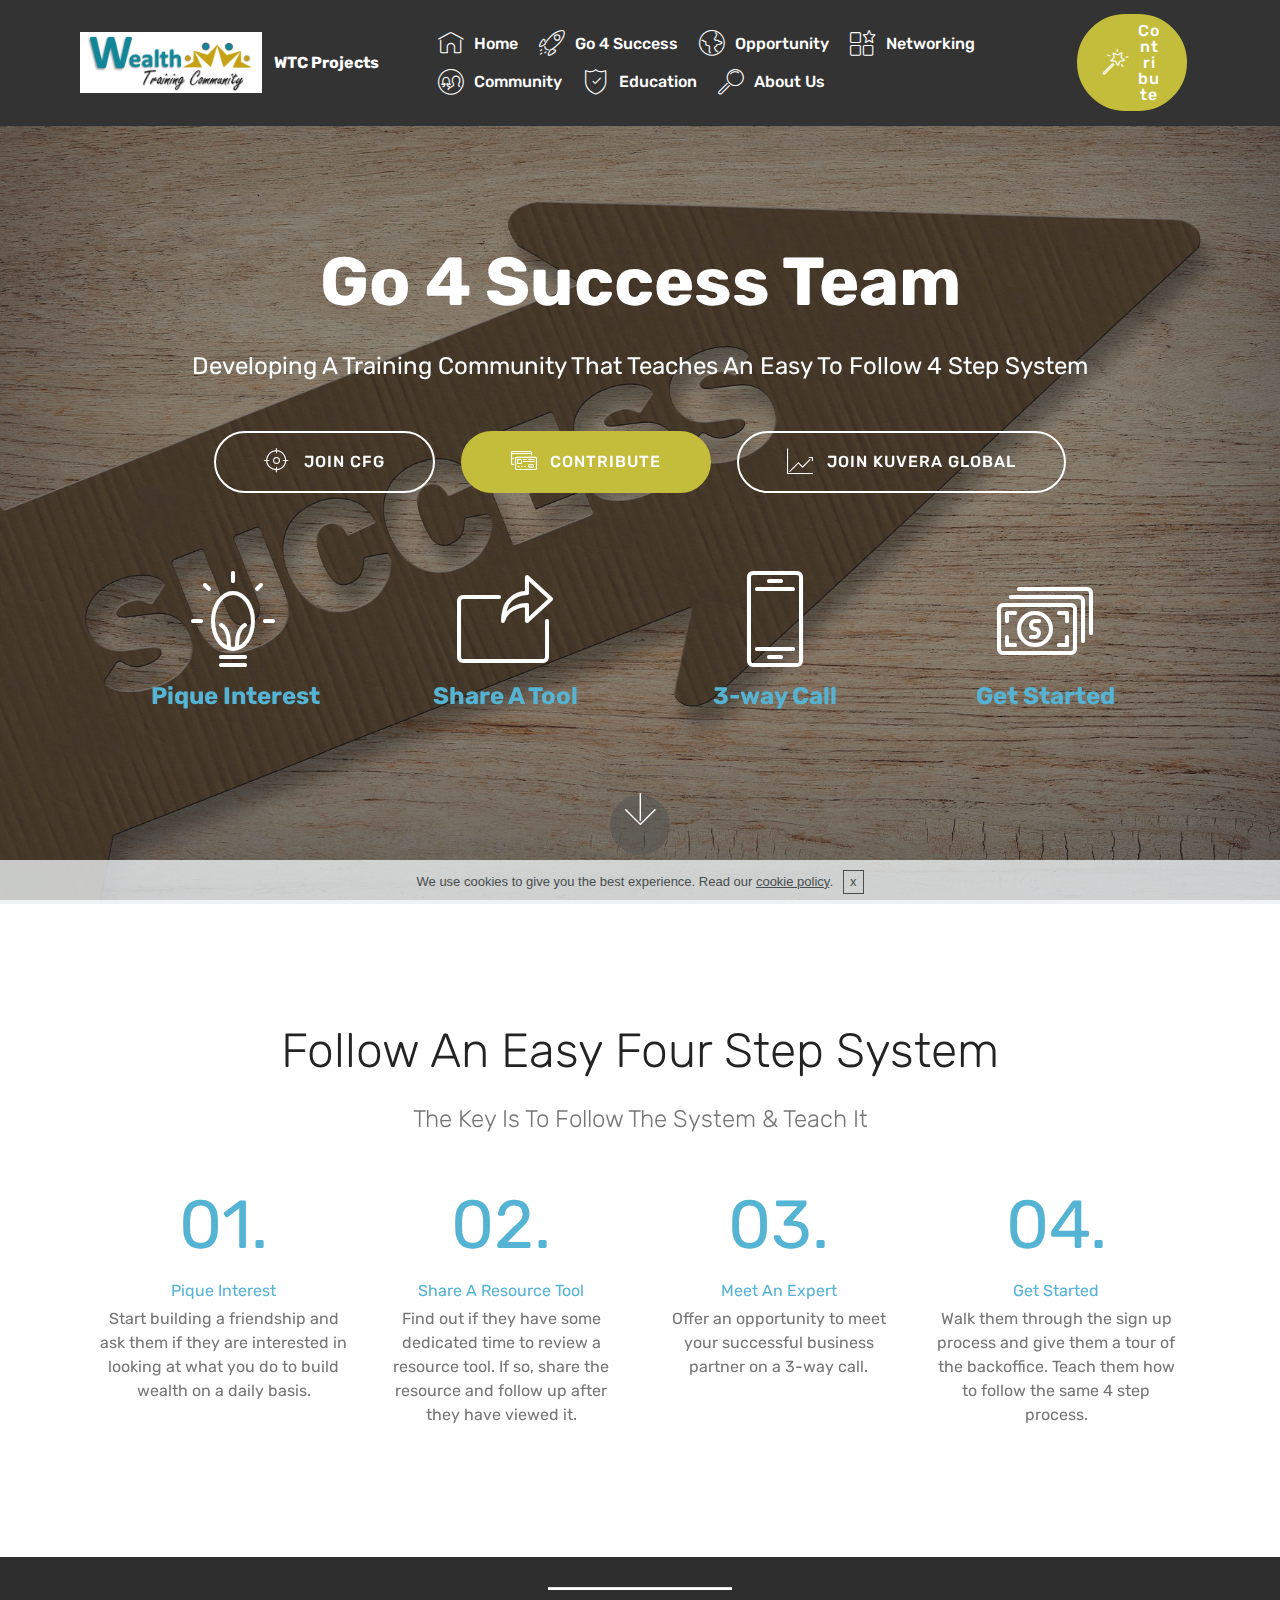
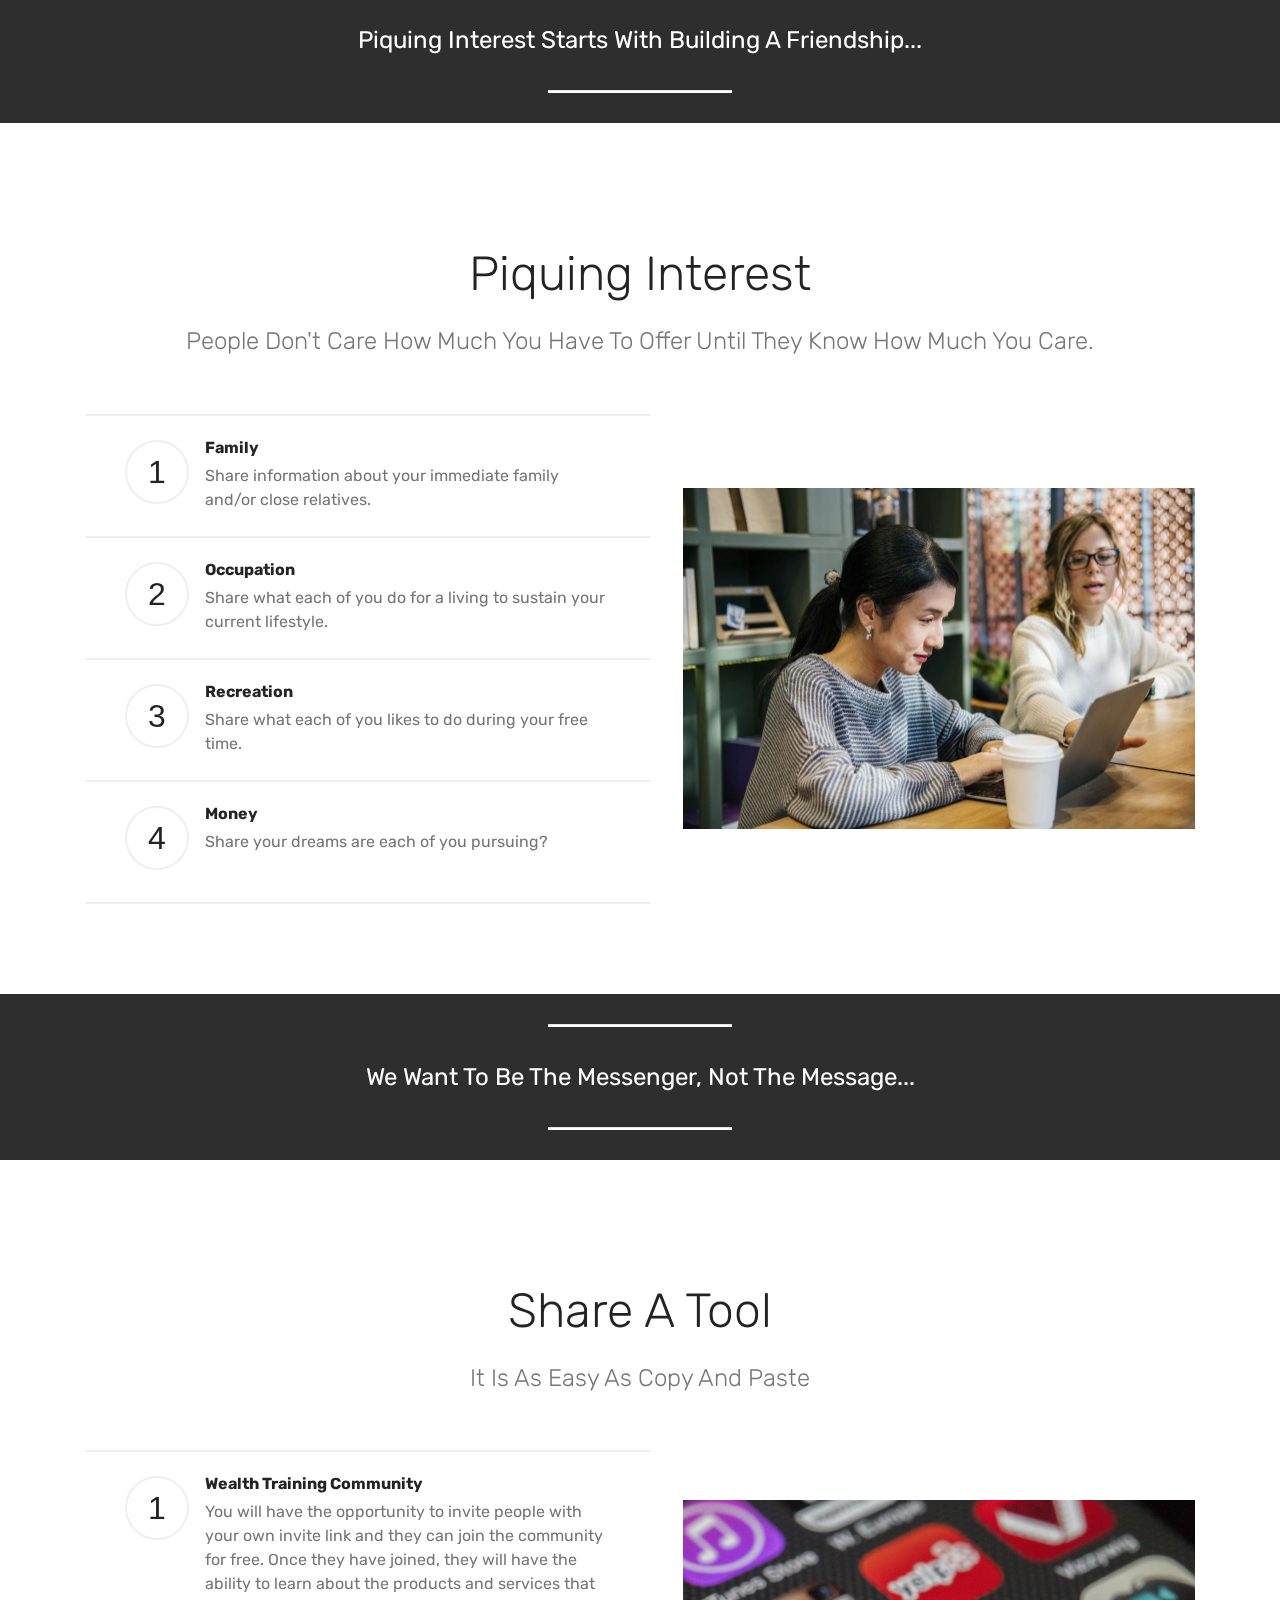
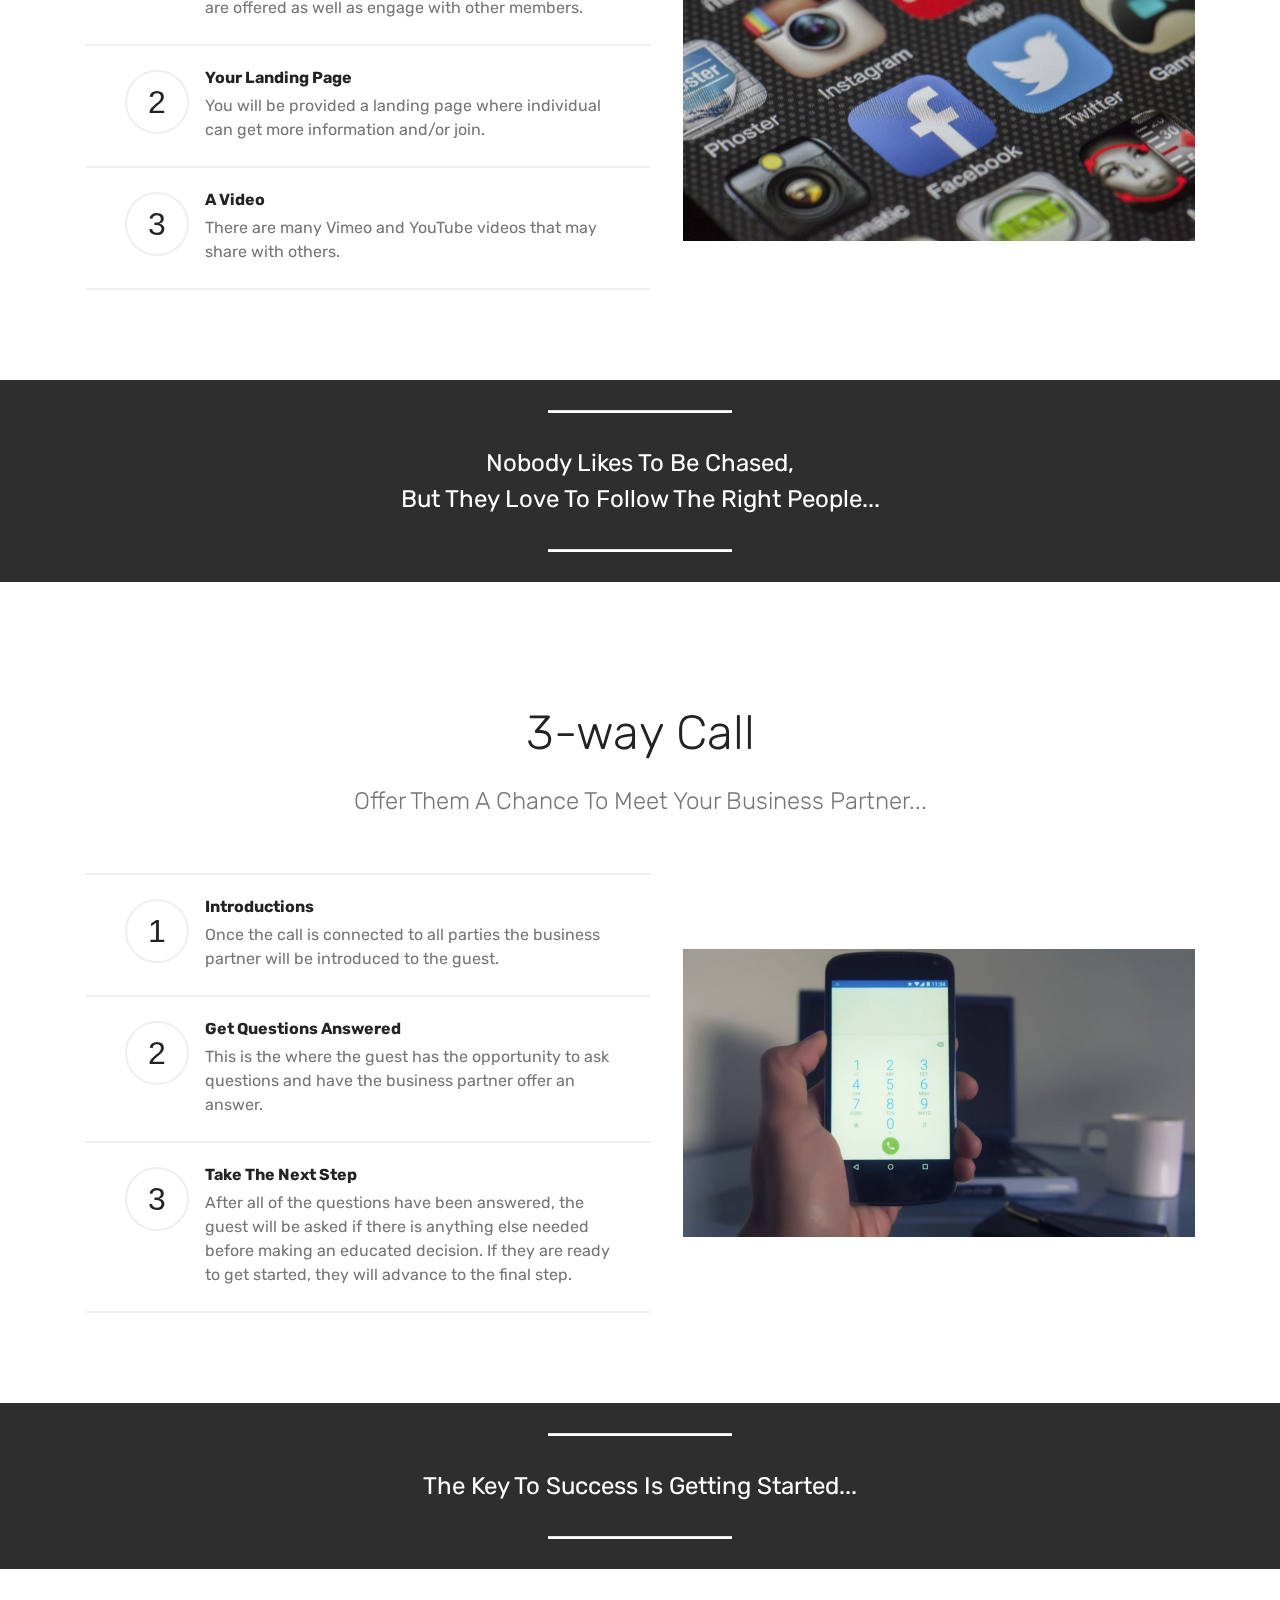
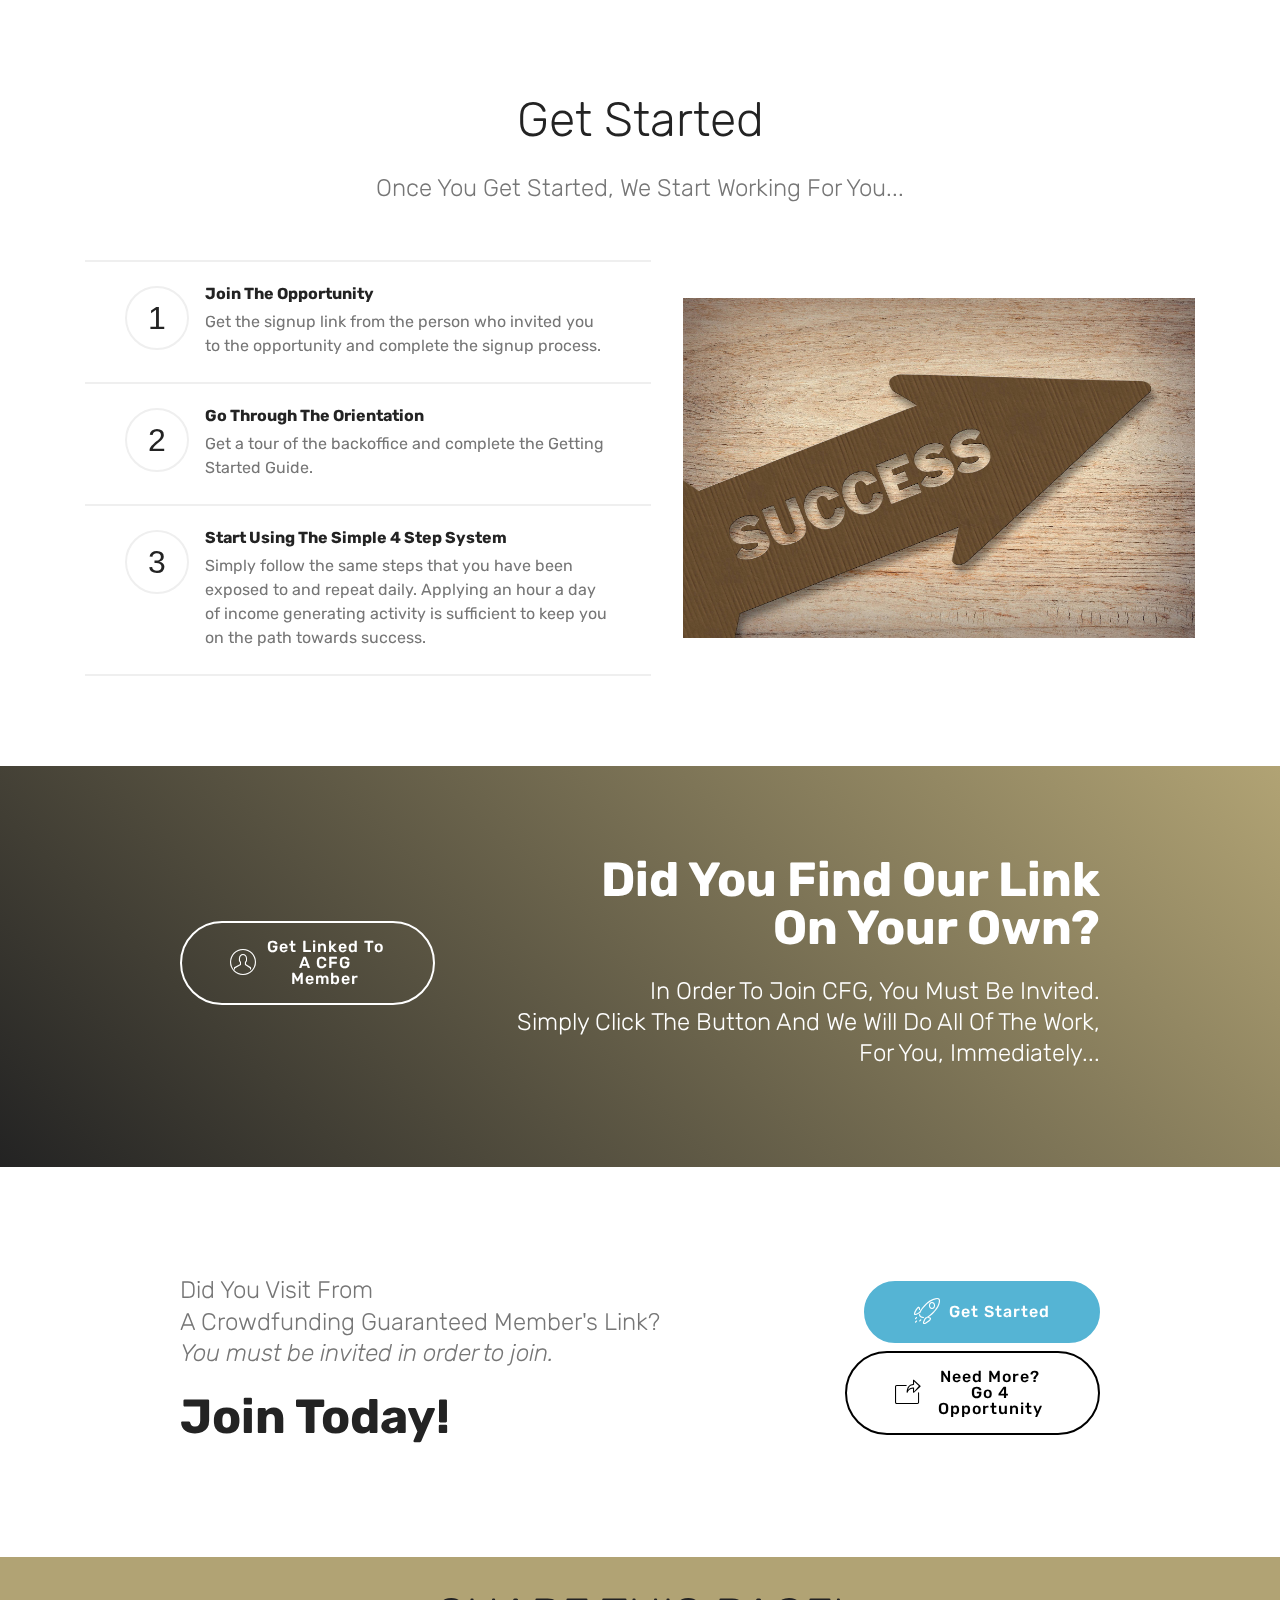
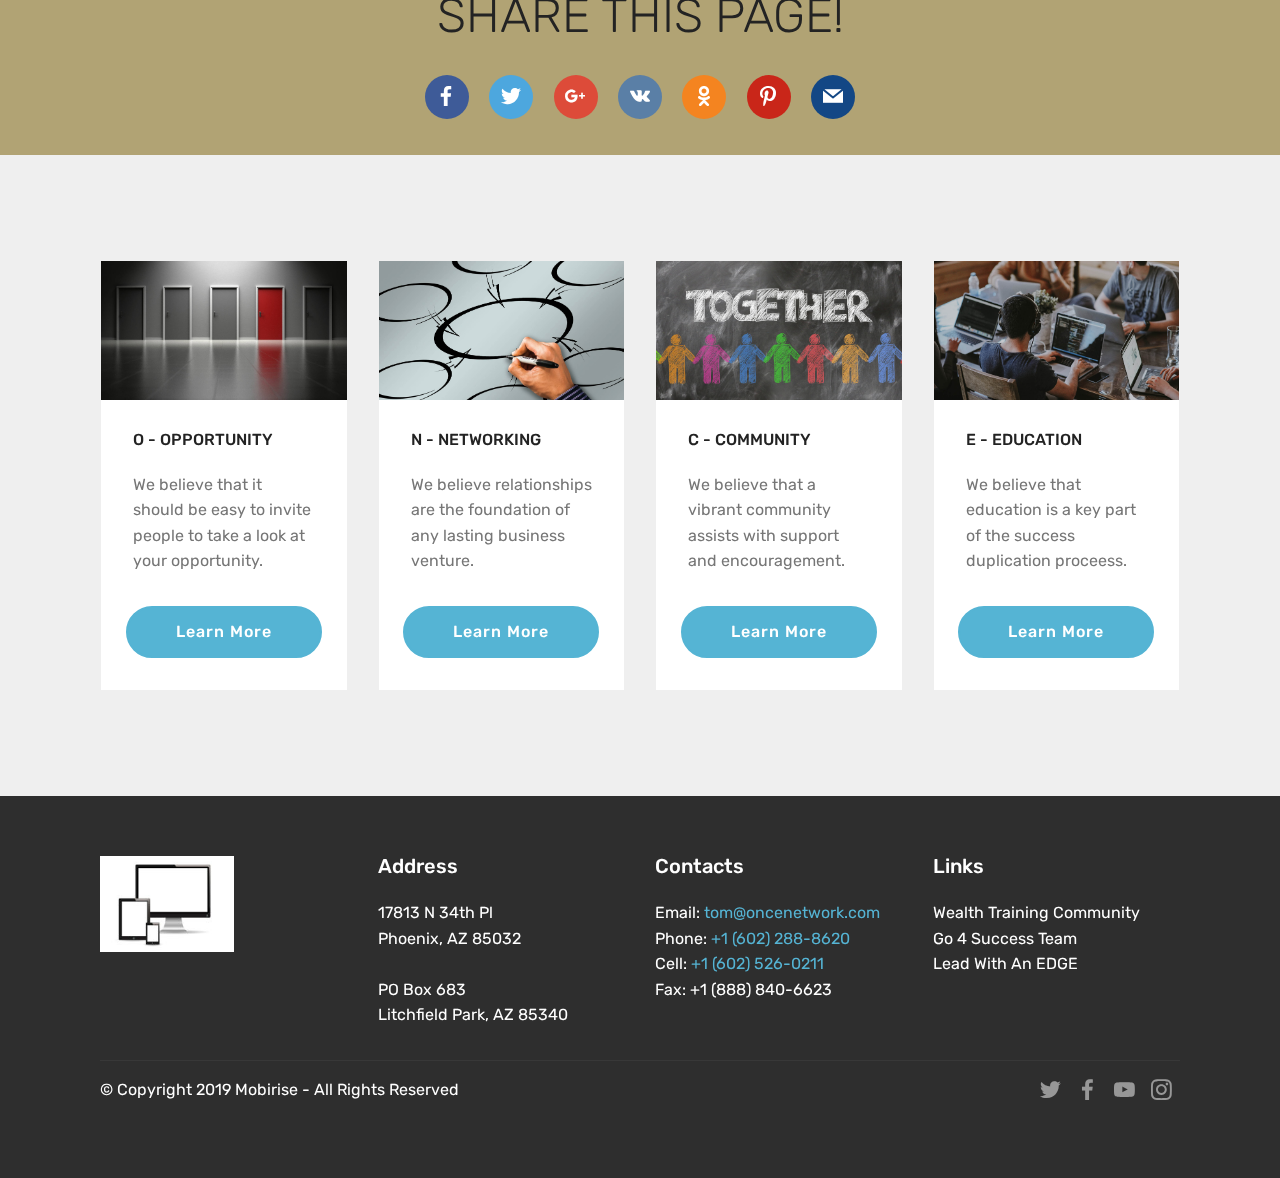
<file: go-4-success.html>
<!DOCTYPE html>
<html >
<head>
  <!-- Site made with Mobirise Website Builder v4.9.3, https://mobirise.com -->
  <meta charset="UTF-8">
  <meta http-equiv="X-UA-Compatible" content="IE=edge">
  <meta name="generator" content="Mobirise v4.9.3, mobirise.com">
  <meta name="viewport" content="width=device-width, initial-scale=1, minimum-scale=1">
  <link rel="shortcut icon" href="assets/images/wealth-training-community-landscape-218x73.png" type="image/x-icon">
  <meta name="description" content="Go 4 Success Team - Developing A Training Community That Teaches An Easy To Follow 4 Step System ">
  <title>Go 4 Success</title>
  <link rel="stylesheet" href="assets/web/assets/mobirise-icons/mobirise-icons.css">
  <link rel="stylesheet" href="assets/tether/tether.min.css">
  <link rel="stylesheet" href="assets/soundcloud-plugin/style.css">
  <link rel="stylesheet" href="assets/bootstrap/css/bootstrap.min.css">
  <link rel="stylesheet" href="assets/bootstrap/css/bootstrap-grid.min.css">
  <link rel="stylesheet" href="assets/bootstrap/css/bootstrap-reboot.min.css">
  <link rel="stylesheet" href="assets/socicon/css/styles.css">
  <link rel="stylesheet" href="assets/gdpr-plugin/gdpr-styles.css">
  <link rel="stylesheet" href="assets/dropdown/css/style.css">
  <link rel="stylesheet" href="assets/theme/css/style.css">
  <link rel="stylesheet" href="assets/mobirise/css/mbr-additional.css" type="text/css">
  
  
  
</head>
<body>
  <section class="menu cid-ria98B41EJ" once="menu" id="menu1-2">

    

    <nav class="navbar navbar-expand beta-menu navbar-dropdown align-items-center navbar-fixed-top navbar-toggleable-sm">
        <button class="navbar-toggler navbar-toggler-right" type="button" data-toggle="collapse" data-target="#navbarSupportedContent" aria-controls="navbarSupportedContent" aria-expanded="false" aria-label="Toggle navigation">
            <div class="hamburger">
                <span></span>
                <span></span>
                <span></span>
                <span></span>
            </div>
        </button>
        <div class="menu-logo">
            <div class="navbar-brand">
                <span class="navbar-logo">
                    <a href="home.html">
                         <img src="assets/images/wealth-training-community-landscape-218x73.png" alt="Mobirise" title="" style="height: 3.8rem;">
                    </a>
                </span>
                <span class="navbar-caption-wrap"><a class="navbar-caption text-white display-4" href="home.html">
                        WTC Projects</a></span>
            </div>
        </div>
        <div class="collapse navbar-collapse" id="navbarSupportedContent">
            <ul class="navbar-nav nav-dropdown" data-app-modern-menu="true"><li class="nav-item">
                    <a class="nav-link link text-white display-4" href="home.html"><span class="mbri-home mbr-iconfont mbr-iconfont-btn"></span>
                        
                        Home</a>
                </li><li class="nav-item"><a class="nav-link link text-white display-4" href="go-4-success.html"><span class="mbri-rocket mbr-iconfont mbr-iconfont-btn"></span>
                        
                        Go 4 Success</a></li><li class="nav-item"><a class="nav-link link text-white display-4" href="opportunity.html"><span class="mbri-globe mbr-iconfont mbr-iconfont-btn"></span>
                        
                        Opportunity</a></li><li class="nav-item"><a class="nav-link link text-white display-4" href="networking.html"><span class="mbri-features mbr-iconfont mbr-iconfont-btn"></span>
                        
                        Networking</a></li><li class="nav-item"><a class="nav-link link text-white display-4" href="community.html"><span class="mbri-users mbr-iconfont mbr-iconfont-btn"></span>
                        
                        Community</a></li><li class="nav-item"><a class="nav-link link text-white display-4" href="education.html"><span class="mbri-protect mbr-iconfont mbr-iconfont-btn"></span>
                        
                        Education</a></li>
                <li class="nav-item">
                    <a class="nav-link link text-white display-4" href="about-us.html">
                        <span class="mbri-search mbr-iconfont mbr-iconfont-btn"></span>
                        About Us
                    </a>
                </li></ul>
            <div class="navbar-buttons mbr-section-btn"><a class="btn btn-sm btn-success display-4" href="https://www.paypal.com/cgi-bin/webscr?cmd=_s-xclick&hosted_button_id=ZXLFBDZE8EJFW&source=url" target="_blank"><span class="mbri-magic-stick mbr-iconfont mbr-iconfont-btn"></span>
                    
                    Contribute</a></div>
        </div>
    </nav>
</section>

<section class="engine"><a href="https://mobirise.info/z">best html templates</a></section><section class="header12 cid-riail94b3I mbr-fullscreen mbr-parallax-background" id="header12-g">

    

    <div class="mbr-overlay" style="opacity: 0.5; background-color: rgb(35, 35, 35);">
    </div>

    <div class="container  ">
            <div class="media-container">
                <div class="col-md-12 align-center">
                    <h1 class="mbr-section-title pb-3 mbr-white mbr-bold mbr-fonts-style display-1"><br>Go 4 Success Team
</h1>
                    <p class="mbr-text pb-3 mbr-white mbr-fonts-style display-5">Developing A Training Community That Teaches An Easy To Follow 4 Step System
<br></p>
                    <div class="mbr-section-btn align-center py-2"><a class="btn btn-md btn-white-outline display-4" href="go-4-success.html#info2-r"><span class="mbri-target mbr-iconfont mbr-iconfont-btn"></span>JOIN CFG</a> <a class="btn btn-md btn-success display-4" href="https://www.paypal.com/cgi-bin/webscr?cmd=_s-xclick&hosted_button_id=ZXLFBDZE8EJFW&source=url" target="_blank"><span class="mbri-credit-card mbr-iconfont mbr-iconfont-btn"></span>CONTRIBUTE</a> <a class="btn btn-md btn-white-outline display-4" href="https://go4success.mykuvera.biz/" target="_blank"><span class="mbri-growing-chart mbr-iconfont mbr-iconfont-btn"></span>JOIN KUVERA GLOBAL</a></div>

                    <div class="icons-media-container mbr-white">
                        <div class="card col-12 col-md-6 col-lg-3">
                            <div class="icon-block">
                            <a href="go-4-success.html#content10-i">
                                <span class="mbr-iconfont mbri-idea"></span>
                            </a>
                            </div>
                            <h5 class="mbr-fonts-style display-5"><a href="go-4-success.html#content10-i"><strong>
                                Pique Interest</strong></a></h5>
                        </div>

                        <div class="card col-12 col-md-6 col-lg-3">
                            <div class="icon-block">
                                <a href="go-4-success.html#content10-k">
                                    <span class="mbr-iconfont mbri-share"></span>
                                </a>
                            </div>
                            <h5 class="mbr-fonts-style display-5">
                                <a href="go-4-success.html#content10-k"><strong>Share A Tool</strong></a></h5>
                        </div>

                        <div class="card col-12 col-md-6 col-lg-3">
                            <div class="icon-block">
                                <a href="go-4-success.html#content10-m">
                                    <span class="mbr-iconfont mbri-mobile2"></span>
                                </a>
                            </div>
                            <h5 class="mbr-fonts-style display-5">
                                <a href="go-4-success.html#content10-m"><strong>3-way Call</strong></a></h5>
                        </div>

                        <div class="card col-12 col-md-6 col-lg-3">
                            <div class="icon-block">
                                <a href="go-4-success.html#content10-o">
                                    <span class="mbr-iconfont mbri-cash"></span>
                                </a>
                            </div>
                            <h5 class="mbr-fonts-style display-5">
                                <a href="go-4-success.html#content10-o"><strong>Get Started</strong></a></h5>
                        </div>
                    </div>
                </div>
            </div>
    </div>

    <div class="mbr-arrow hidden-sm-down" aria-hidden="true">
        <a href="#next">
            <i class="mbri-down mbr-iconfont"></i>
        </a>
    </div>
</section>

<section class="counters6 counters cid-riamx2XY5h" id="counters6-h">

    

    

    <div class="container pt-4 mt-2">
        <h2 class="mbr-section-title pb-3 align-center mbr-fonts-style display-2">Follow An Easy Four Step System
</h2>
        <h3 class="mbr-section-subtitle pb-5 align-center mbr-fonts-style display-5">The Key Is To Follow The System &amp; Teach It
</h3>
        <div>
                <div class="cards-container">
                    <div class="card col-12 col-md-6 col-lg-3 pb-md-4">
                        <div class="panel-item align-center">
                            <div class="card-img pb-3">
                                <h3 class="img-text mbr-fonts-style display-1"><a href="go-4-success.html#content10-i">01.</a></h3>
                            </div>
                            <div class="card-text">
                                <h4 class="mbr-content-title mbr-bold mbr-fonts-style display-7"><a href="go-4-success.html#content10-i">Pique Interest</a></h4>
                                <p class="mbr-content-text mbr-fonts-style display-7">Start building a friendship and ask them if they are interested in looking at what you do to build wealth on a daily basis.
<br></p>
                            </div>
                        </div>
                    </div>
                    <div class="card col-12 col-md-6 col-lg-3 pb-md-4">
                        <div class="panel-item align-center">
                            <div class="card-img pb-3">
                                <h3 class="img-text mbr-fonts-style display-1"><a href="go-4-success.html#content10-k">02.</a></h3>
                            </div>
                            <div class="card-text">
                                <h4 class="mbr-content-title mbr-bold mbr-fonts-style display-7"><a href="go-4-success.html#content10-k">Share A Resource Tool</a></h4>
                                <p class="mbr-content-text mbr-fonts-style display-7">Find out if they have some dedicated time to review a resource tool. If so, share the resource and follow up after they have viewed it.
<br></p>
                            </div>
                        </div>
                    </div>
                    <div class="card col-12 col-md-6 col-lg-3">
                        <div class="panel-item align-center">
                            <div class="card-img pb-3">
                                <h3 class="img-text mbr-fonts-style display-1"><a href="go-4-success.html#content10-m">03.</a></h3>
                            </div>
                            <div class="card-text">
                                <h4 class="mbr-content-title mbr-bold mbr-fonts-style display-7"><a href="go-4-success.html#content10-m">Meet An Expert</a></h4>
                                <p class="mbr-content-text mbr-fonts-style display-7">Offer an opportunity to meet your successful business partner on a 3-way call.
<br></p>
                            </div>
                        </div>
                    </div>
                    <div class="card col-12 col-md-6 col-lg-3 last-child">
                        <div class="panel-item align-center">
                            <div class="card-img pb-3">
                                <h3 class="img-text mbr-fonts-style display-1"><a href="go-4-success.html#content10-o">04.</a></h3>
                            </div>
                            <div class="card-texts">
                                <h4 class="mbr-content-title mbr-bold mbr-fonts-style display-7"><a href="go-4-success.html#content10-o">Get Started</a></h4>
                                <p class="mbr-content-text mbr-fonts-style display-7">Walk them through the sign up process and give them a tour of the backoffice. Teach them how to follow the same 4 step process.
<br>
<br></p>
                            </div>
                        </div>
                    </div>
                </div>
            </div>
    </div>
</section>

<section class="mbr-section article content10 cid-riamAVpBBo" id="content10-i">
    
     

    <div class="container">
        <div class="inner-container" style="width: 66%;">
            <hr class="line" style="width: 25%;">
            <div class="section-text align-center mbr-white mbr-fonts-style display-5">Piquing Interest Starts With Building A Friendship...
</div>
            <hr class="line" style="width: 25%;">
        </div>
    </div>
</section>

<section class="counters4 counters cid-riamFXWnhJ" id="counters4-j">

    

    

    <div class="container pt-4 mt-2">
        <h2 class="mbr-section-title pb-3 align-center mbr-fonts-style display-2">Piquing Interest
</h2>
        <h3 class="mbr-section-subtitle pb-5 align-center mbr-fonts-style display-5">People Don't Care How Much You Have To Offer Until They Know How Much You Care.
</h3>
        <div class="media-container-row">
            <div class="media-block m-auto" style="width: 49%;">
                <div class="mbr-figure">
                    <img src="assets/images/mbr-1024x683.jpg" alt="" title="">
                </div>
            </div>
            <div class="cards-block">
                <div class="cards-container">
                    <div class="card px-3 align-left col-12">
                        <div class="panel-item p-4 d-flex align-items-start">
                            <div class="card-img pr-3">
                                <h3 class="img-text d-flex align-items-center justify-content-center">
                                    1
                                </h3>
                            </div>
                            <div class="card-text">
                                <h4 class="mbr-content-title mbr-bold mbr-fonts-style display-7">Family</h4>
                                <p class="mbr-content-text mbr-fonts-style display-7">Share information about your immediate family and/or close relatives.<br></p>
                            </div>
                        </div>
                    </div>
                    <div class="card px-3 align-left col-12">
                        <div class="panel-item p-4 d-flex align-items-start">
                            <div class="card-img pr-3">
                                <h3 class="img-text d-flex align-items-center justify-content-center">
                                    2
                                </h3>
                            </div>
                            <div class="card-text">
                                <h4 class="mbr-content-title mbr-bold mbr-fonts-style display-7">Occupation</h4>
                                <p class="mbr-content-text mbr-fonts-style display-7">Share what each of you do for a living to sustain your current lifestyle.<br></p>
                            </div>
                        </div>
                    </div>
                    <div class="card px-3 align-left col-12">
                        <div class="panel-item p-4 d-flex align-items-start">
                            <div class="card-img pr-3">
                                <h3 class="img-text d-flex align-items-center justify-content-center">
                                    3
                                </h3>
                            </div>
                            <div class="card-text">
                                <h4 class="mbr-content-title mbr-bold mbr-fonts-style display-7">Recreation</h4>
                                <p class="mbr-content-text mbr-fonts-style display-7">Share what each of you likes to do during your free time.<br></p>
                            </div>
                        </div>
                    </div>
                    <div class="card px-3 align-left col-12">
                        <div class="panel-item p-4 d-flex align-items-start">
                            <div class="card-img pr-3">
                                <h3 class="img-text d-flex align-items-center justify-content-center">
                                    4
                                </h3>
                            </div>
                            <div class="card-texts">
                                <h4 class="mbr-content-title mbr-bold mbr-fonts-style display-7">
                                    Money
                                </h4>
                                <p class="mbr-content-text mbr-fonts-style display-7">Share your dreams are each of you pursuing?<br></p>
                            </div>
                        </div>
                    </div>
                </div>
            </div>
        </div>
    </div>
</section>

<section class="mbr-section article content10 cid-riamJgtSxG" id="content10-k">
    
     

    <div class="container">
        <div class="inner-container" style="width: 66%;">
            <hr class="line" style="width: 25%;">
            <div class="section-text align-center mbr-white mbr-fonts-style display-5">We Want To Be The Messenger, Not The Message...
</div>
            <hr class="line" style="width: 25%;">
        </div>
    </div>
</section>

<section class="counters4 counters cid-riamLhIQLI" id="counters4-l">

    

    

    <div class="container pt-4 mt-2">
        <h2 class="mbr-section-title pb-3 align-center mbr-fonts-style display-2">Share A Tool
</h2>
        <h3 class="mbr-section-subtitle pb-5 align-center mbr-fonts-style display-5">It Is As Easy As Copy And Paste
</h3>
        <div class="media-container-row">
            <div class="media-block m-auto" style="width: 49%;">
                <div class="mbr-figure">
                    <img src="assets/images/mbr-1-1024x683.jpg" alt="" title="">
                </div>
            </div>
            <div class="cards-block">
                <div class="cards-container">
                    <div class="card px-3 align-left col-12">
                        <div class="panel-item p-4 d-flex align-items-start">
                            <div class="card-img pr-3">
                                <h3 class="img-text d-flex align-items-center justify-content-center">
                                    1
                                </h3>
                            </div>
                            <div class="card-text">
                                <h4 class="mbr-content-title mbr-bold mbr-fonts-style display-7">Wealth Training Community
</h4>
                                <p class="mbr-content-text mbr-fonts-style display-7">You will have the opportunity to invite people with your own invite link and they can join the community for free. Once they have joined, they will have the ability to learn about the products and services that are offered as well as engage with other members.<br></p>
                            </div>
                        </div>
                    </div>
                    <div class="card px-3 align-left col-12">
                        <div class="panel-item p-4 d-flex align-items-start">
                            <div class="card-img pr-3">
                                <h3 class="img-text d-flex align-items-center justify-content-center">
                                    2
                                </h3>
                            </div>
                            <div class="card-text">
                                <h4 class="mbr-content-title mbr-bold mbr-fonts-style display-7">Your Landing Page
</h4>
                                <p class="mbr-content-text mbr-fonts-style display-7">You will be provided a landing page where individual can get more information and/or join.<br></p>
                            </div>
                        </div>
                    </div>
                    <div class="card px-3 align-left col-12">
                        <div class="panel-item p-4 d-flex align-items-start">
                            <div class="card-img pr-3">
                                <h3 class="img-text d-flex align-items-center justify-content-center">
                                    3
                                </h3>
                            </div>
                            <div class="card-text">
                                <h4 class="mbr-content-title mbr-bold mbr-fonts-style display-7">A Video
</h4>
                                <p class="mbr-content-text mbr-fonts-style display-7">There are many Vimeo and YouTube videos that may share with others.<br></p>
                            </div>
                        </div>
                    </div>
                    
                </div>
            </div>
        </div>
    </div>
</section>

<section class="mbr-section article content10 cid-riamP3qmtc" id="content10-m">
    
     

    <div class="container">
        <div class="inner-container" style="width: 66%;">
            <hr class="line" style="width: 25%;">
            <div class="section-text align-center mbr-white mbr-fonts-style display-5">Nobody Likes To Be Chased,
<div>But They Love To Follow The Right People...</div></div>
            <hr class="line" style="width: 25%;">
        </div>
    </div>
</section>

<section class="counters4 counters cid-riamQYFzQj" id="counters4-n">

    

    

    <div class="container pt-4 mt-2">
        <h2 class="mbr-section-title pb-3 align-center mbr-fonts-style display-2">3-way Call
</h2>
        <h3 class="mbr-section-subtitle pb-5 align-center mbr-fonts-style display-5">Offer Them A Chance To Meet Your Business Partner...</h3>
        <div class="media-container-row">
            <div class="media-block m-auto" style="width: 49%;">
                <div class="mbr-figure">
                    <img src="assets/images/mbr-1024x576.jpg" alt="" title="">
                </div>
            </div>
            <div class="cards-block">
                <div class="cards-container">
                    <div class="card px-3 align-left col-12">
                        <div class="panel-item p-4 d-flex align-items-start">
                            <div class="card-img pr-3">
                                <h3 class="img-text d-flex align-items-center justify-content-center">
                                    1
                                </h3>
                            </div>
                            <div class="card-text">
                                <h4 class="mbr-content-title mbr-bold mbr-fonts-style display-7">Introductions</h4>
                                <p class="mbr-content-text mbr-fonts-style display-7">Once the call is connected to all parties the business partner will be introduced to the guest.<br></p>
                            </div>
                        </div>
                    </div>
                    <div class="card px-3 align-left col-12">
                        <div class="panel-item p-4 d-flex align-items-start">
                            <div class="card-img pr-3">
                                <h3 class="img-text d-flex align-items-center justify-content-center">
                                    2
                                </h3>
                            </div>
                            <div class="card-text">
                                <h4 class="mbr-content-title mbr-bold mbr-fonts-style display-7">Get Questions Answered
</h4>
                                <p class="mbr-content-text mbr-fonts-style display-7">This is the where the guest has the opportunity to ask questions and have the business partner offer an answer.<br></p>
                            </div>
                        </div>
                    </div>
                    <div class="card px-3 align-left col-12">
                        <div class="panel-item p-4 d-flex align-items-start">
                            <div class="card-img pr-3">
                                <h3 class="img-text d-flex align-items-center justify-content-center">
                                    3
                                </h3>
                            </div>
                            <div class="card-text">
                                <h4 class="mbr-content-title mbr-bold mbr-fonts-style display-7">Take The Next Step
</h4>
                                <p class="mbr-content-text mbr-fonts-style display-7">After all of the questions have been answered, the guest will be asked if there is anything else needed before making an educated decision. If they are ready to get started, they will advance to the final step.<br></p>
                            </div>
                        </div>
                    </div>
                    
                </div>
            </div>
        </div>
    </div>
</section>

<section class="mbr-section article content10 cid-riamSN01c8" id="content10-o">
    
     

    <div class="container">
        <div class="inner-container" style="width: 66%;">
            <hr class="line" style="width: 25%;">
            <div class="section-text align-center mbr-white mbr-fonts-style display-5">The Key To Success Is Getting Started...
</div>
            <hr class="line" style="width: 25%;">
        </div>
    </div>
</section>

<section class="counters4 counters cid-riamUOdrAN" id="counters4-p">

    

    

    <div class="container pt-4 mt-2">
        <h2 class="mbr-section-title pb-3 align-center mbr-fonts-style display-2">Get Started
</h2>
        <h3 class="mbr-section-subtitle pb-5 align-center mbr-fonts-style display-5">Once You Get Started, We Start Working For You...
</h3>
        <div class="media-container-row">
            <div class="media-block m-auto" style="width: 49%;">
                <div class="mbr-figure">
                    <img src="assets/images/mbr-1920x1277.jpg" alt="" title="">
                </div>
            </div>
            <div class="cards-block">
                <div class="cards-container">
                    <div class="card px-3 align-left col-12">
                        <div class="panel-item p-4 d-flex align-items-start">
                            <div class="card-img pr-3">
                                <h3 class="img-text d-flex align-items-center justify-content-center">
                                    1
                                </h3>
                            </div>
                            <div class="card-text">
                                <h4 class="mbr-content-title mbr-bold mbr-fonts-style display-7">Join The Opportunity
</h4>
                                <p class="mbr-content-text mbr-fonts-style display-7">Get the signup link from the person who invited you to the opportunity and complete the signup process.<br></p>
                            </div>
                        </div>
                    </div>
                    <div class="card px-3 align-left col-12">
                        <div class="panel-item p-4 d-flex align-items-start">
                            <div class="card-img pr-3">
                                <h3 class="img-text d-flex align-items-center justify-content-center">
                                    2
                                </h3>
                            </div>
                            <div class="card-text">
                                <h4 class="mbr-content-title mbr-bold mbr-fonts-style display-7">Go Through The Orientation
</h4>
                                <p class="mbr-content-text mbr-fonts-style display-7">Get a tour of the backoffice and complete the Getting Started Guide.<br></p>
                            </div>
                        </div>
                    </div>
                    <div class="card px-3 align-left col-12">
                        <div class="panel-item p-4 d-flex align-items-start">
                            <div class="card-img pr-3">
                                <h3 class="img-text d-flex align-items-center justify-content-center">
                                    3
                                </h3>
                            </div>
                            <div class="card-text">
                                <h4 class="mbr-content-title mbr-bold mbr-fonts-style display-7">Start Using The Simple 4 Step System
</h4>
                                <p class="mbr-content-text mbr-fonts-style display-7">Simply follow the same steps that you have been exposed to and repeat daily. Applying an hour a day of income generating activity is sufficient to keep you on the path towards success.<br></p>
                            </div>
                        </div>
                    </div>
                    
                </div>
            </div>
        </div>
    </div>
</section>

<section class="mbr-section info2 cid-riapzu1UFx" id="info2-r">

    

    

    <div class="container">
        <div class="row main justify-content-center">
            <div class="media-container-column col-12 col-lg-3 col-md-4">
                <div class="mbr-section-btn align-left py-4"><a class="btn btn-white-outline display-4" href="https://crowdfundingguaranteed.com/?u=once"><span class="mbri-user mbr-iconfont mbr-iconfont-btn"></span>
                    Get Linked To A CFG Member</a></div>
            </div>
            <div class="media-container-column title col-12 col-lg-7 col-md-6">
                <h2 class="align-right mbr-bold mbr-white pb-3 mbr-fonts-style display-2">
                    Did You Find Our Link<br>On Your Own?</h2>
                <h3 class="mbr-section-subtitle align-right mbr-light mbr-white mbr-fonts-style display-5">
                    In Order To Join CFG, You Must Be Invited.<br>Simply Click The Button And We Will Do All Of The Work,<br>For You, Immediately...</h3>
            </div>
        </div>
    </div>
</section>

<section class="mbr-section info1 cid-riapxmLbCT" id="info1-q">

    

    
    <div class="container">
        <div class="row justify-content-center content-row">
            <div class="media-container-column title col-12 col-lg-7 col-md-6">
                <h3 class="mbr-section-subtitle align-left mbr-light pb-3 mbr-fonts-style display-5">
                    Did You Visit From<br>A Crowdfunding Guaranteed Member's Link?<br><em>You must be invited in order to join.</em></h3>
                <h2 class="align-left mbr-bold mbr-fonts-style display-2">
                    Join Today!</h2>
            </div>
            <div class="media-container-column col-12 col-lg-3 col-md-4">
                <div class="mbr-section-btn align-right py-4"><a class="btn btn-primary display-4" href="https://crowdfundingguaranteed.com/signup"><span class="mbri-rocket mbr-iconfont mbr-iconfont-btn"></span>Get Started</a> <a class="btn btn-black-outline display-4" href="opportunity.html"><span class="mbri-share mbr-iconfont mbr-iconfont-btn"></span>Need More? Go 4 Opportunity<br></a></div>
            </div>
        </div>
    </div>
</section>

<section class="cid-riareJtSgA" id="social-buttons3-t">
    
    

    

    <div class="container">
        <div class="media-container-row">
            <div class="col-md-8 align-center">
                <h2 class="pb-3 mbr-section-title mbr-fonts-style display-2">
                    SHARE THIS PAGE!
                </h2>
                <div>
                    <div class="mbr-social-likes">
                        <span class="btn btn-social socicon-bg-facebook facebook mx-2" title="Share link on Facebook">
                            <i class="socicon socicon-facebook"></i>
                        </span>
                        <span class="btn btn-social twitter socicon-bg-twitter mx-2" title="Share link on Twitter">
                            <i class="socicon socicon-twitter"></i>
                        </span>
                        <span class="btn btn-social plusone socicon-bg-googleplus mx-2" title="Share link on Google+">
                            <i class="socicon socicon-googleplus"></i>
                        </span>
                        <span class="btn btn-social vkontakte socicon-bg-vkontakte mx-2" title="Share link on VKontakte">
                            <i class="socicon socicon-vkontakte"></i>
                        </span>
                        <span class="btn btn-social odnoklassniki socicon-bg-odnoklassniki mx-2" title="Share link on Odnoklassniki">
                            <i class="socicon socicon-odnoklassniki"></i>
                        </span>
                        <span class="btn btn-social pinterest socicon-bg-pinterest mx-2" title="Share link on Pinterest">
                            <i class="socicon socicon-pinterest"></i>
                        </span>
                        <span class="btn btn-social mailru socicon-bg-mail mx-2" title="Share link on Mailru">
                            <i class="socicon socicon-mail"></i>
                        </span>
                    </div>
                </div>
            </div>
        </div>
    </div>
</section>

<section class="features3 cid-ribAVxFUnu" id="features3-2r">

    

    
    <div class="container">
        <div class="media-container-row">
            <div class="card p-3 col-12 col-md-6 col-lg-3">
                <div class="card-wrapper">
                    <div class="card-img">
                        <img src="assets/images/mbr-1-1920x1024.jpg" alt="Mobirise" title="">
                    </div>
                    <div class="card-box">
                        <h4 class="card-title mbr-fonts-style display-7">O - OPPORTUNITY</h4>
                        <p class="mbr-text mbr-fonts-style display-7">We believe that it should be easy to invite people to take a look at your opportunity.<br></p>
                    </div>
                    <div class="mbr-section-btn text-center"><a href="opportunity.html" class="btn btn-primary display-4">
                            Learn More
                        </a></div>
                </div>
            </div>

            <div class="card p-3 col-12 col-md-6 col-lg-3">
                <div class="card-wrapper">
                    <div class="card-img">
                        <img src="assets/images/mbr-1-1920x1280.jpg" alt="Mobirise" title="">
                    </div>
                    <div class="card-box">
                        <h4 class="card-title mbr-fonts-style display-7">N - NETWORKING</h4>
                        <p class="mbr-text mbr-fonts-style display-7">We believe relationships are the foundation of any lasting business venture.<br></p>
                    </div>
                    <div class="mbr-section-btn text-center"><a href="networking.html" class="btn btn-primary display-4">
                            Learn More
                        </a></div>
                </div>
            </div>

            <div class="card p-3 col-12 col-md-6 col-lg-3">
                <div class="card-wrapper">
                    <div class="card-img">
                        <img src="assets/images/mbr-1-1920x1008.jpg" alt="Mobirise" title="">
                    </div>
                    <div class="card-box">
                        <h4 class="card-title mbr-fonts-style display-7">C - COMMUNITY</h4>
                        <p class="mbr-text mbr-fonts-style display-7">We believe that a vibrant community assists with support and encouragement.<br></p>
                    </div>
                    <div class="mbr-section-btn text-center"><a href="community.html" class="btn btn-primary display-4">
                            Learn More
                        </a></div>
                </div>
            </div>

            <div class="card p-3 col-12 col-md-6 col-lg-3">
                <div class="card-wrapper">
                    <div class="card-img">
                        <img src="assets/images/background4-1.jpg" alt="Mobirise" title="">
                    </div>
                    <div class="card-box">
                        <h4 class="card-title mbr-fonts-style display-7">E - EDUCATION</h4>
                        <p class="mbr-text mbr-fonts-style display-7">We believe that education is a key part of the success duplication proceess.<br></p>
                    </div>
                    <div class="mbr-section-btn text-center"><a href="education.html" class="btn btn-primary display-4">
                            Learn More
                        </a></div>
                </div>
            </div>
        </div>
    </div>
</section>

<section class="cid-riaraRkJ8E" id="footer1-s">

    

    

    <div class="container">
        <div class="media-container-row content text-white">
            <div class="col-12 col-md-3">
                <div class="media-wrap">
                    <a href="http://wealthtrainingcommunity.com">
                        <img src="assets/images/mbr-192x138.jpg" alt="Mobirise" title="">
                    </a>
                </div>
            </div>
            <div class="col-12 col-md-3 mbr-fonts-style display-7">
                <h5 class="pb-3">
                    Address
                </h5>
                <p class="mbr-text">17813 N 34th Pl<br>Phoenix, AZ 85032<br><br>PO Box 683<br>Litchfield Park, AZ 85340</p>
            </div>
            <div class="col-12 col-md-3 mbr-fonts-style display-7">
                <h5 class="pb-3">
                    Contacts
                </h5>
                <p class="mbr-text">
                    Email: <a href="mailto:tom@oncenetwork.com">tom@oncenetwork.com</a>
                    <br>Phone: <a href="tel:+1-602-288-8620">+1 (602) 288-8620</a><br>Cell: <a href="tel:+1-602-526-0211">+1 (602) 526-0211</a>&nbsp;<br>Fax: +1 (888) 840-6623</p>
            </div>
            <div class="col-12 col-md-3 mbr-fonts-style display-7">
                <h5 class="pb-3">
                    Links
                </h5>
                <p class="mbr-text">Wealth Training Community<br>Go 4 Success Team<br>Lead With An EDGE</p>
            </div>
        </div>
        <div class="footer-lower">
            <div class="media-container-row">
                <div class="col-sm-12">
                    <hr>
                </div>
            </div>
            <div class="media-container-row mbr-white">
                <div class="col-sm-6 copyright">
                    <p class="mbr-text mbr-fonts-style display-7">
                        © Copyright 2019 Mobirise - All Rights Reserved
                    </p>
                </div>
                <div class="col-md-6">
                    <div class="social-list align-right">
                        <div class="soc-item">
                            <a href="https://twitter.com/4wealthtraining" target="_blank">
                                <span class="mbr-iconfont mbr-iconfont-social socicon-twitter socicon"></span>
                            </a>
                        </div>
                        <div class="soc-item">
                            <a href="https://www.facebook.com/oncevision" target="_blank">
                                <span class="mbr-iconfont mbr-iconfont-social socicon-facebook socicon"></span>
                            </a>
                        </div>
                        <div class="soc-item">
                            <a href="https://www.youtube.com/channel/UCqStcAhUzFh3DhUDOZELkRw" target="_blank">
                                <span class="mbr-iconfont mbr-iconfont-social socicon-youtube socicon"></span>
                            </a>
                        </div>
                        <div class="soc-item">
                            <a href="https://instagram.com/go4successteam" target="_blank">
                                <span class="mbr-iconfont mbr-iconfont-social socicon-instagram socicon"></span>
                            </a>
                        </div>
                        
                        
                    </div>
                </div>
            </div>
        </div>
    </div>
</section>


  <script src="assets/web/assets/jquery/jquery.min.js"></script>
  <script src="assets/popper/popper.min.js"></script>
  <script src="assets/tether/tether.min.js"></script>
  <script src="assets/bootstrap/js/bootstrap.min.js"></script>
  <script src="assets/vimeoplayer/jquery.mb.vimeo_player.js"></script>
  <script src="assets/cookies-alert-plugin/cookies-alert-core.js"></script>
  <script src="assets/cookies-alert-plugin/cookies-alert-script.js"></script>
  <script src="assets/smoothscroll/smooth-scroll.js"></script>
  <script src="assets/touchswipe/jquery.touch-swipe.min.js"></script>
  <script src="assets/parallax/jarallax.min.js"></script>
  <script src="assets/viewportchecker/jquery.viewportchecker.js"></script>
  <script src="assets/sociallikes/social-likes.js"></script>
  <script src="assets/dropdown/js/script.min.js"></script>
  <script src="assets/theme/js/script.js"></script>
  
  
<input name="cookieData" type="hidden" data-cookie-text="We use cookies to give you the best experience. Read our <a href='privacy.html'>cookie policy</a>.">
  </body>
</html>
</file>
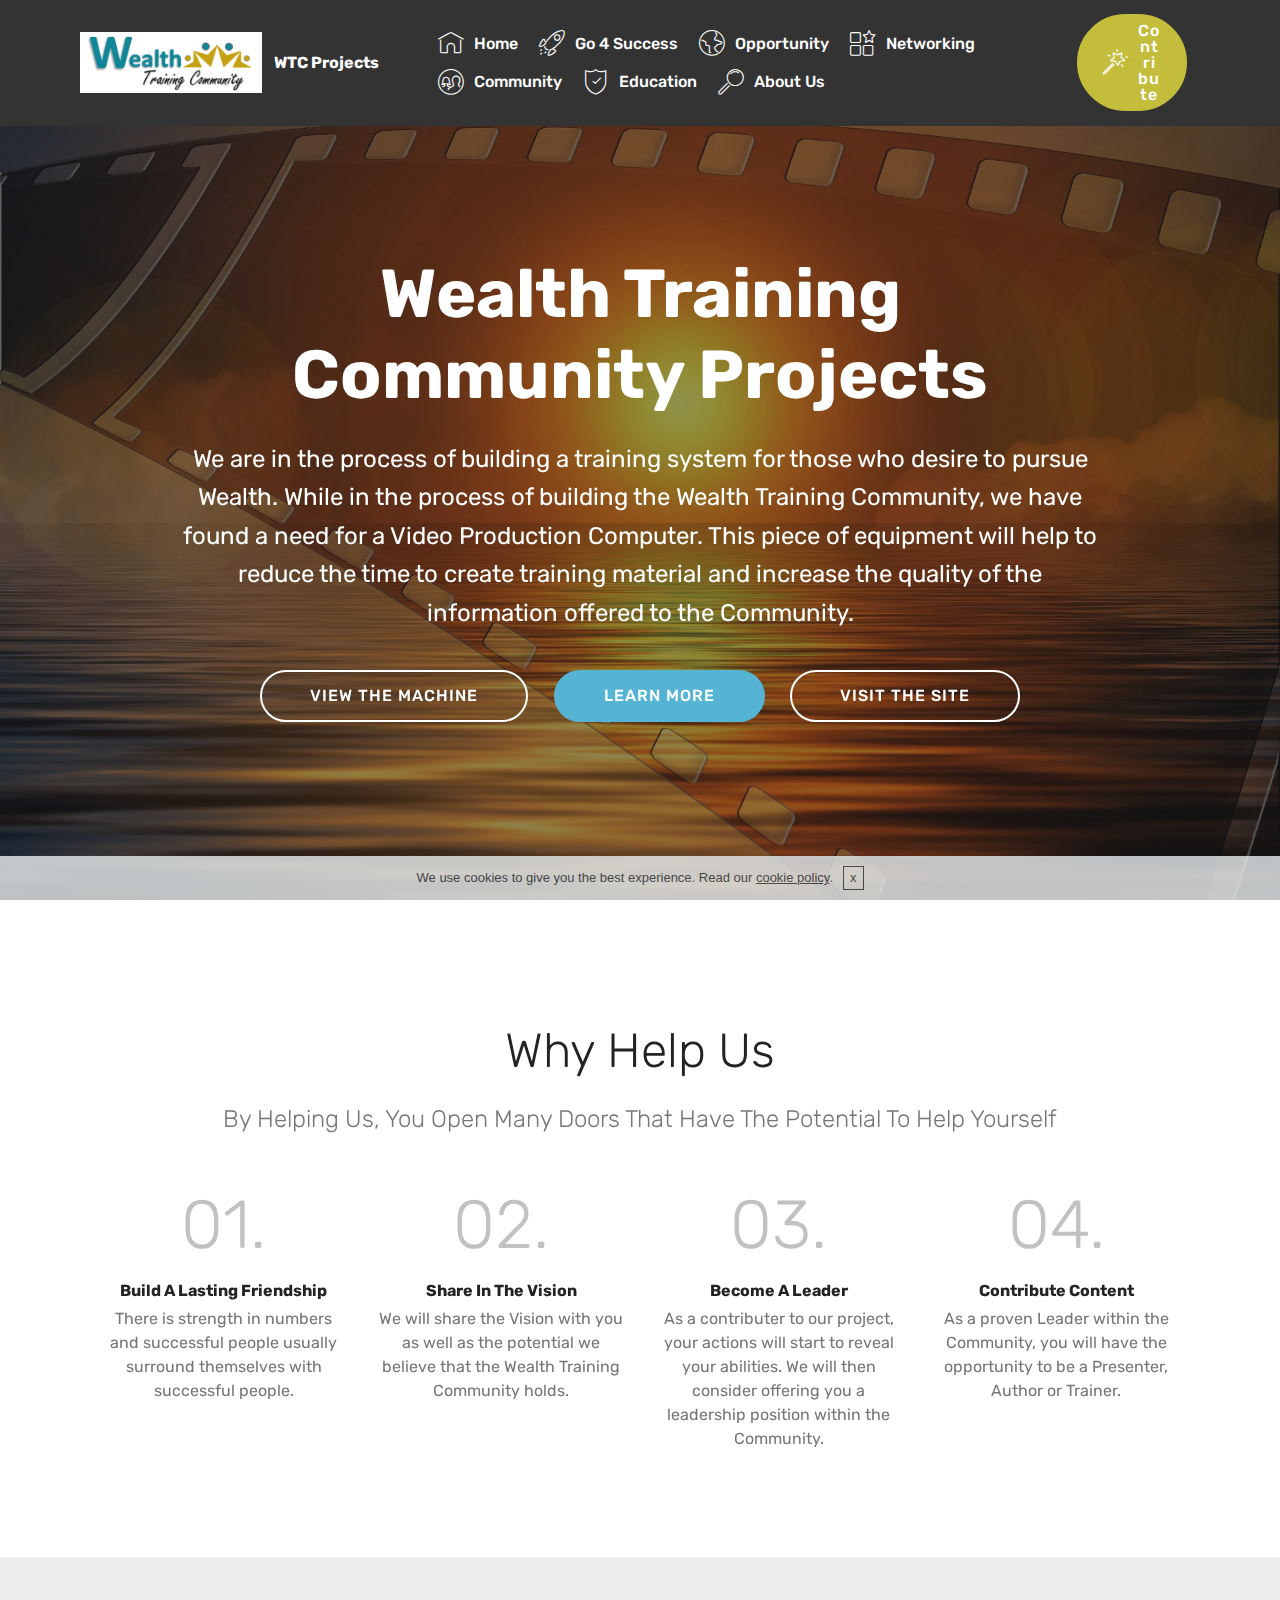
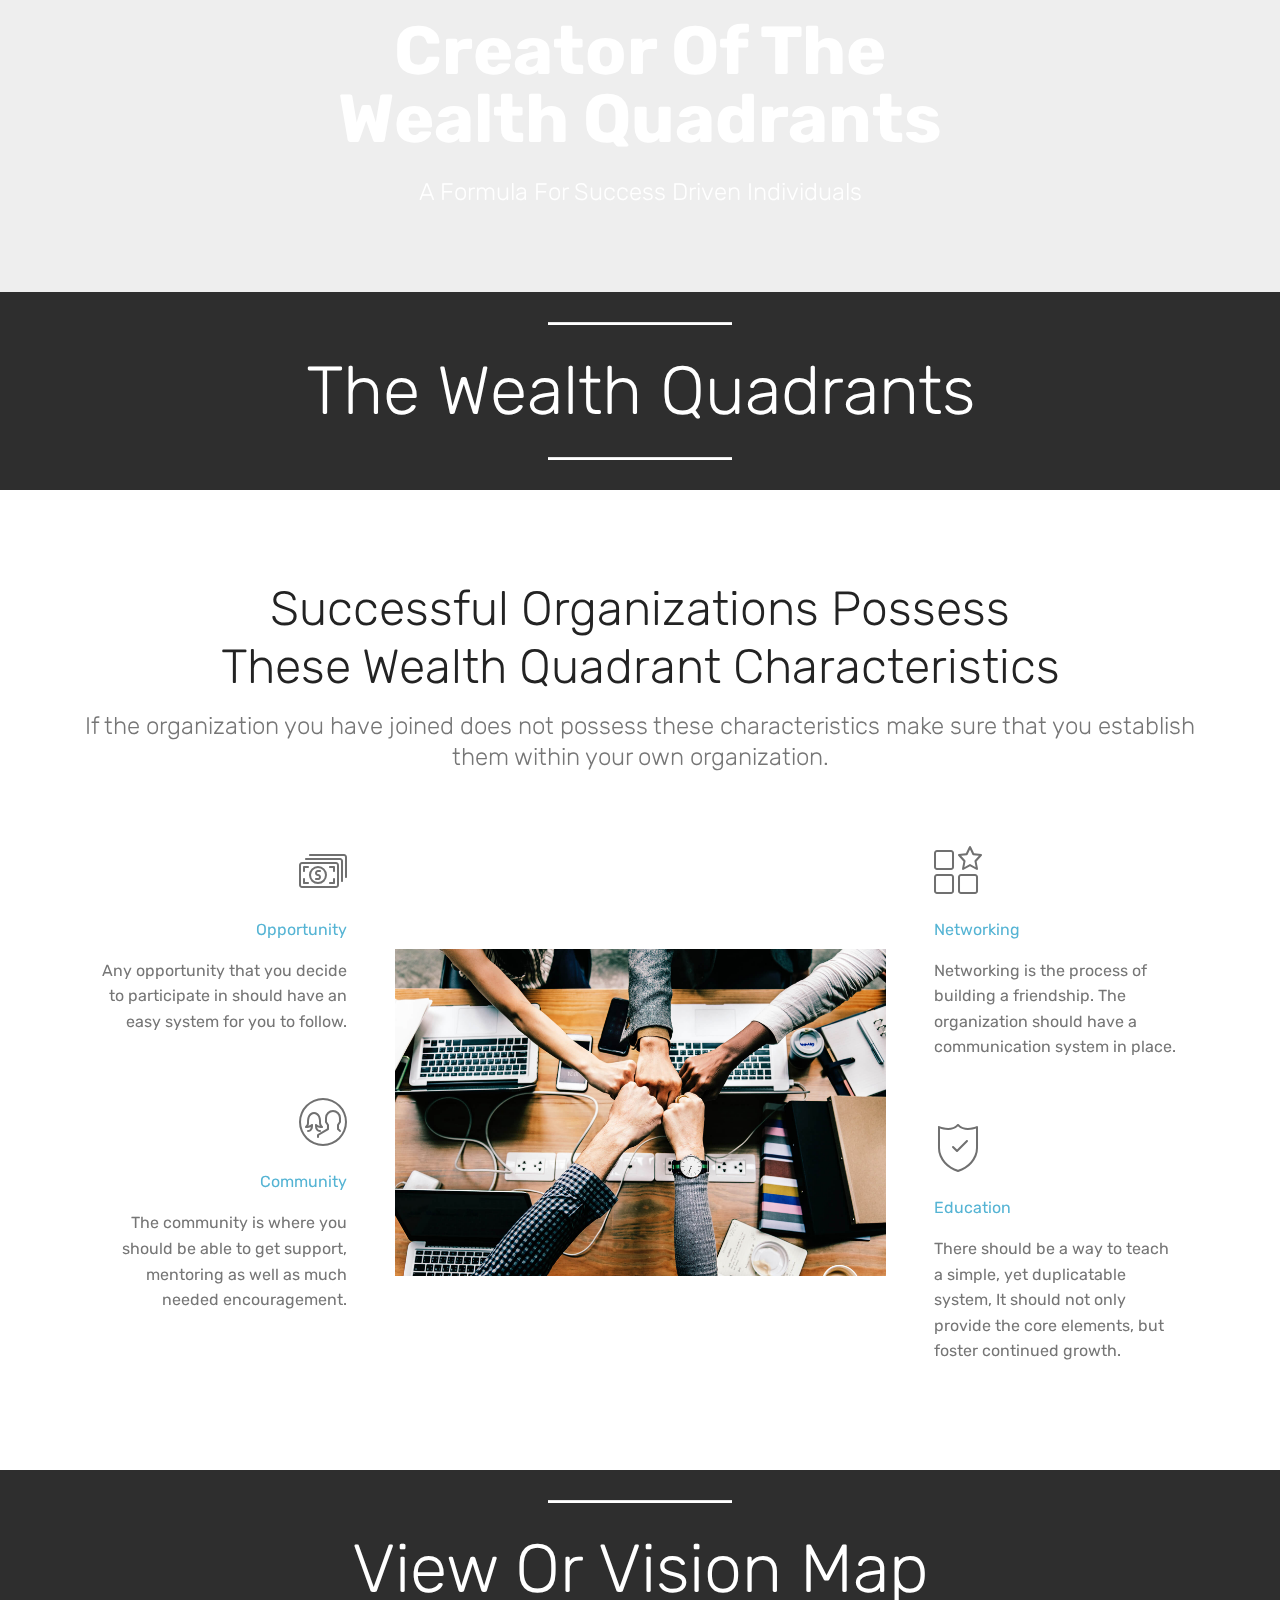
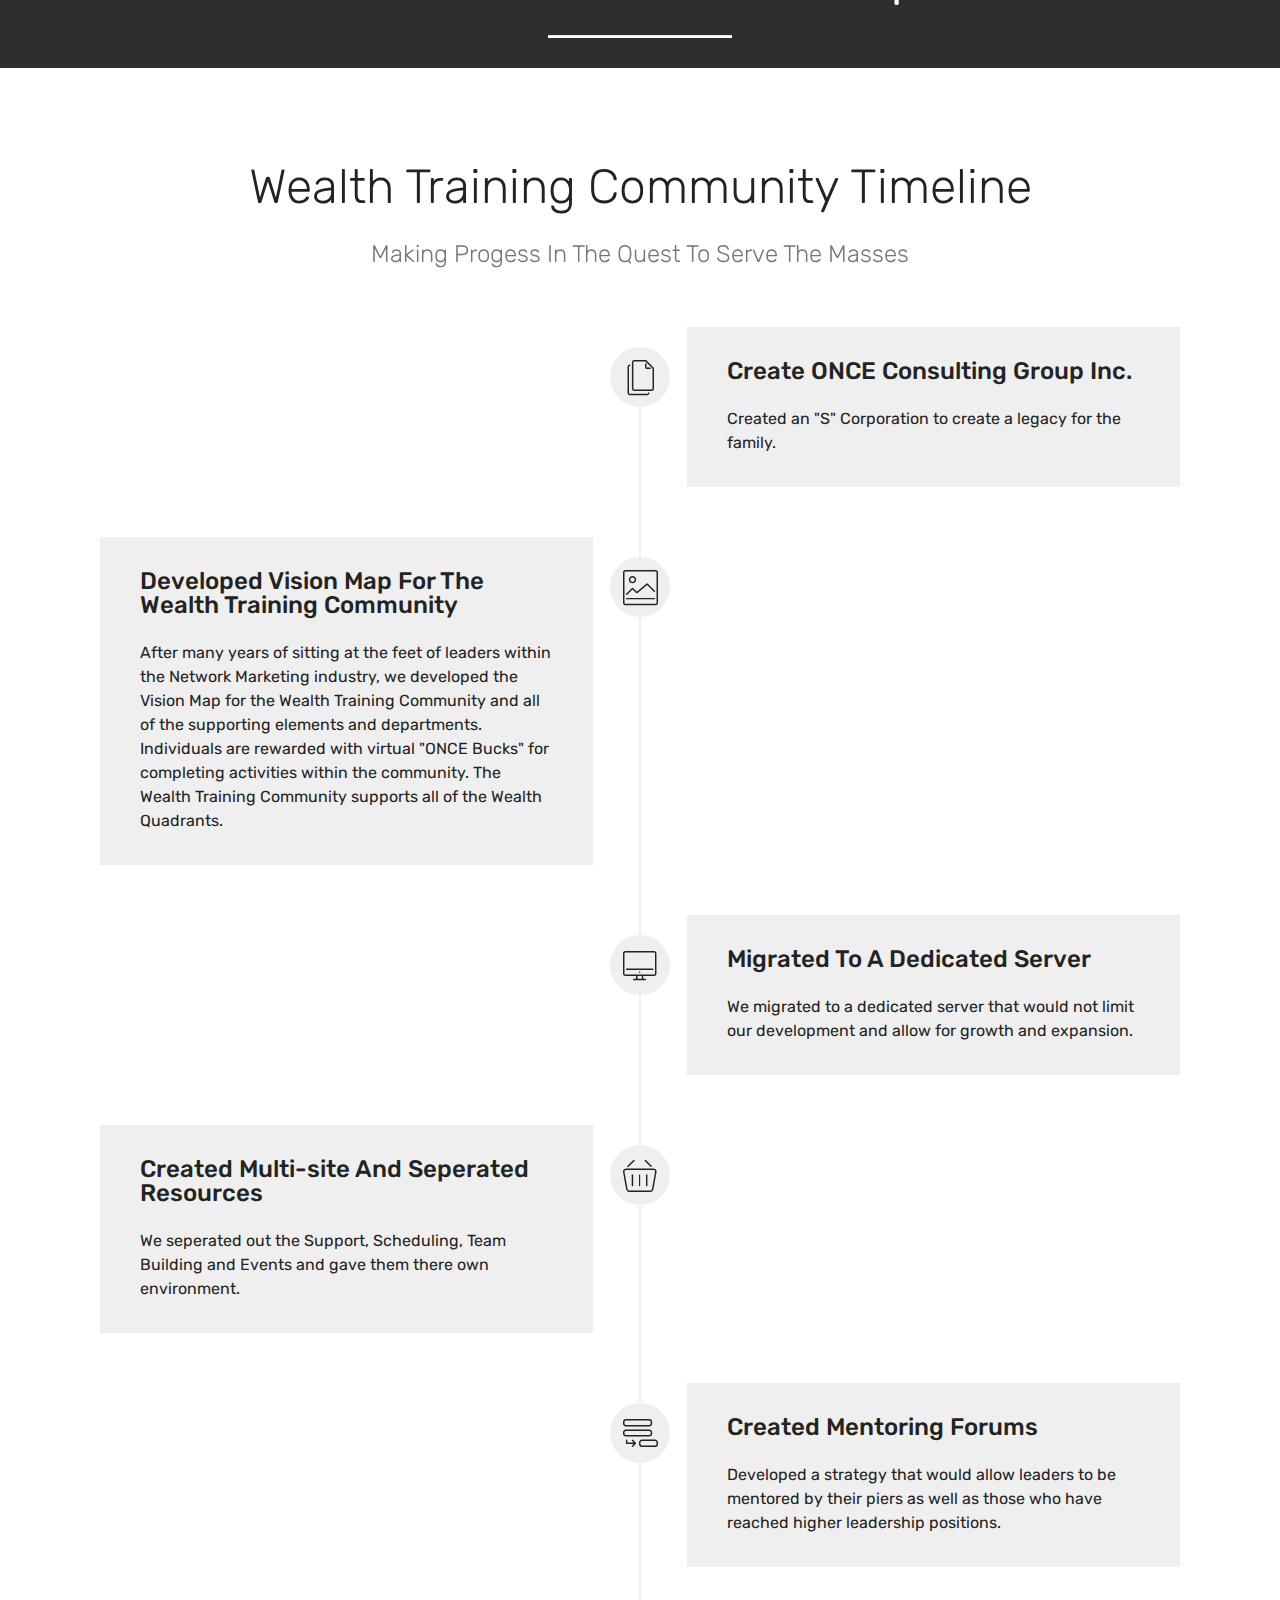
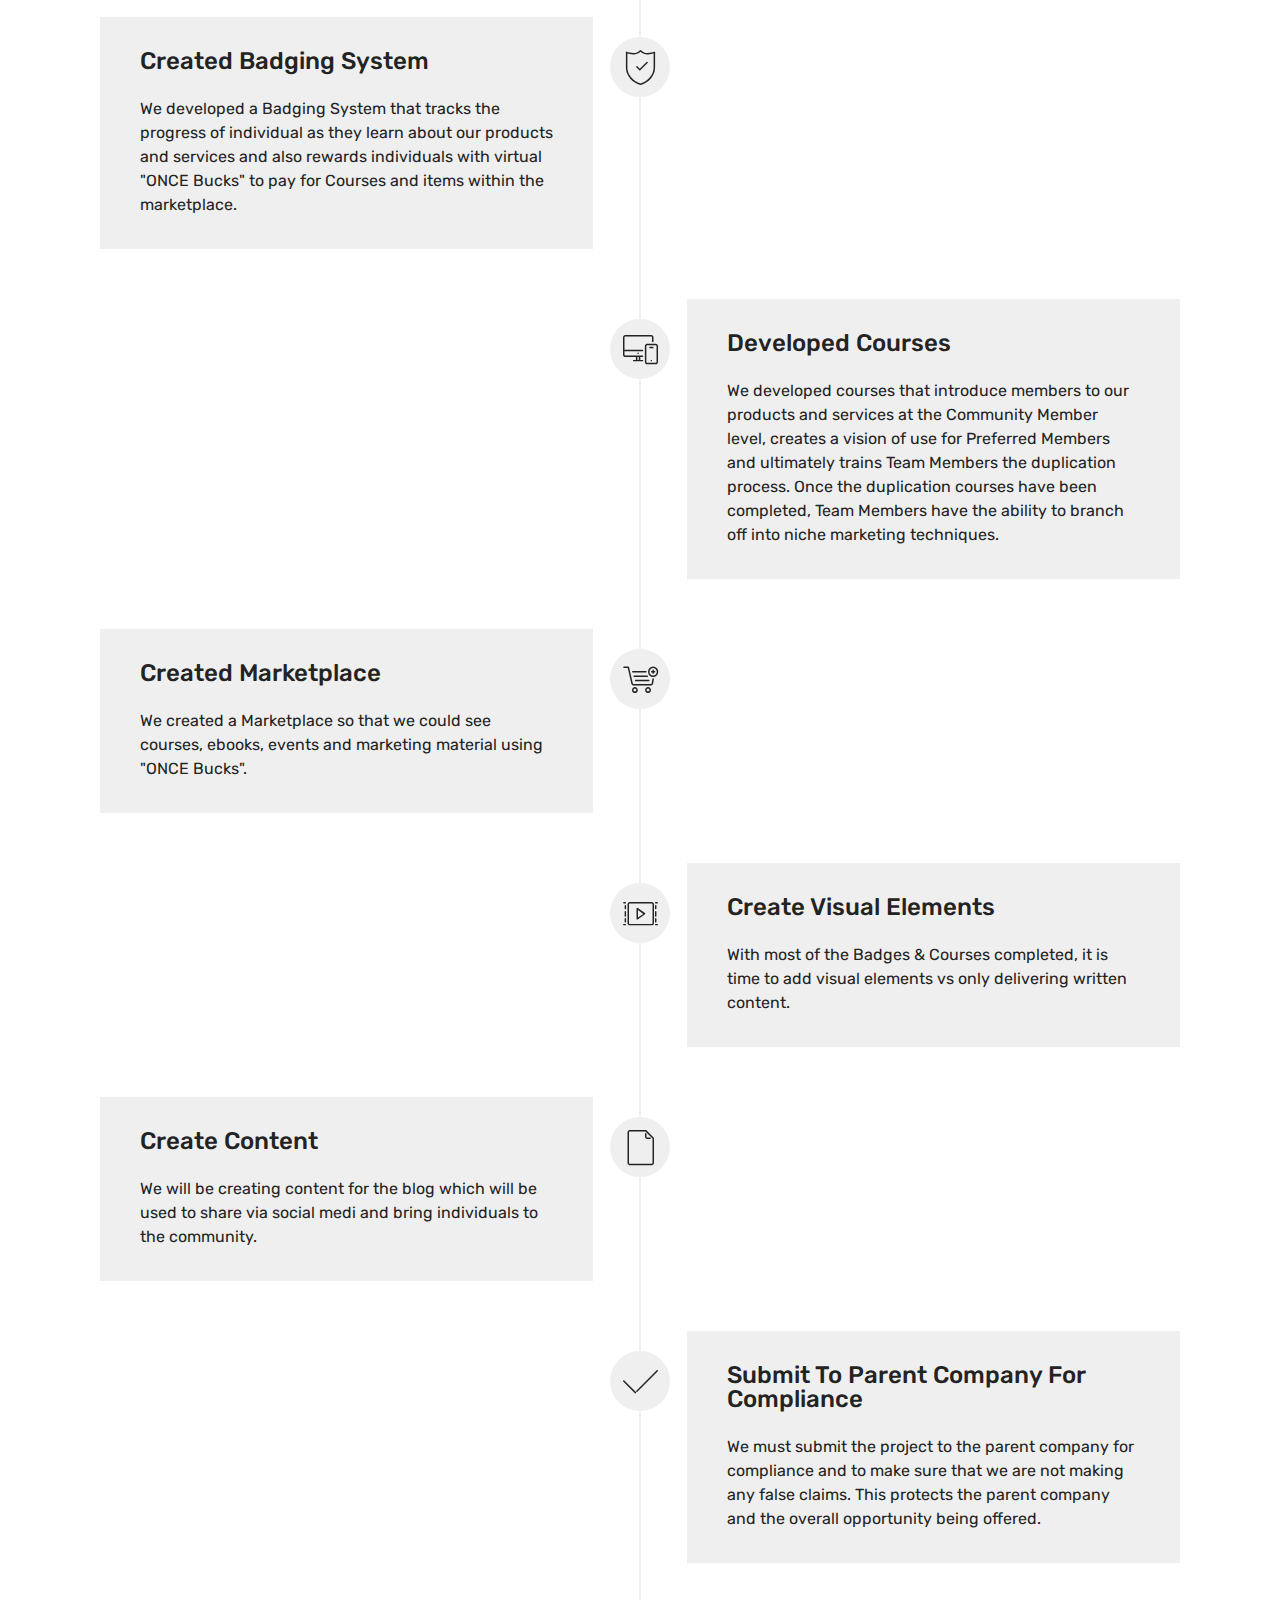
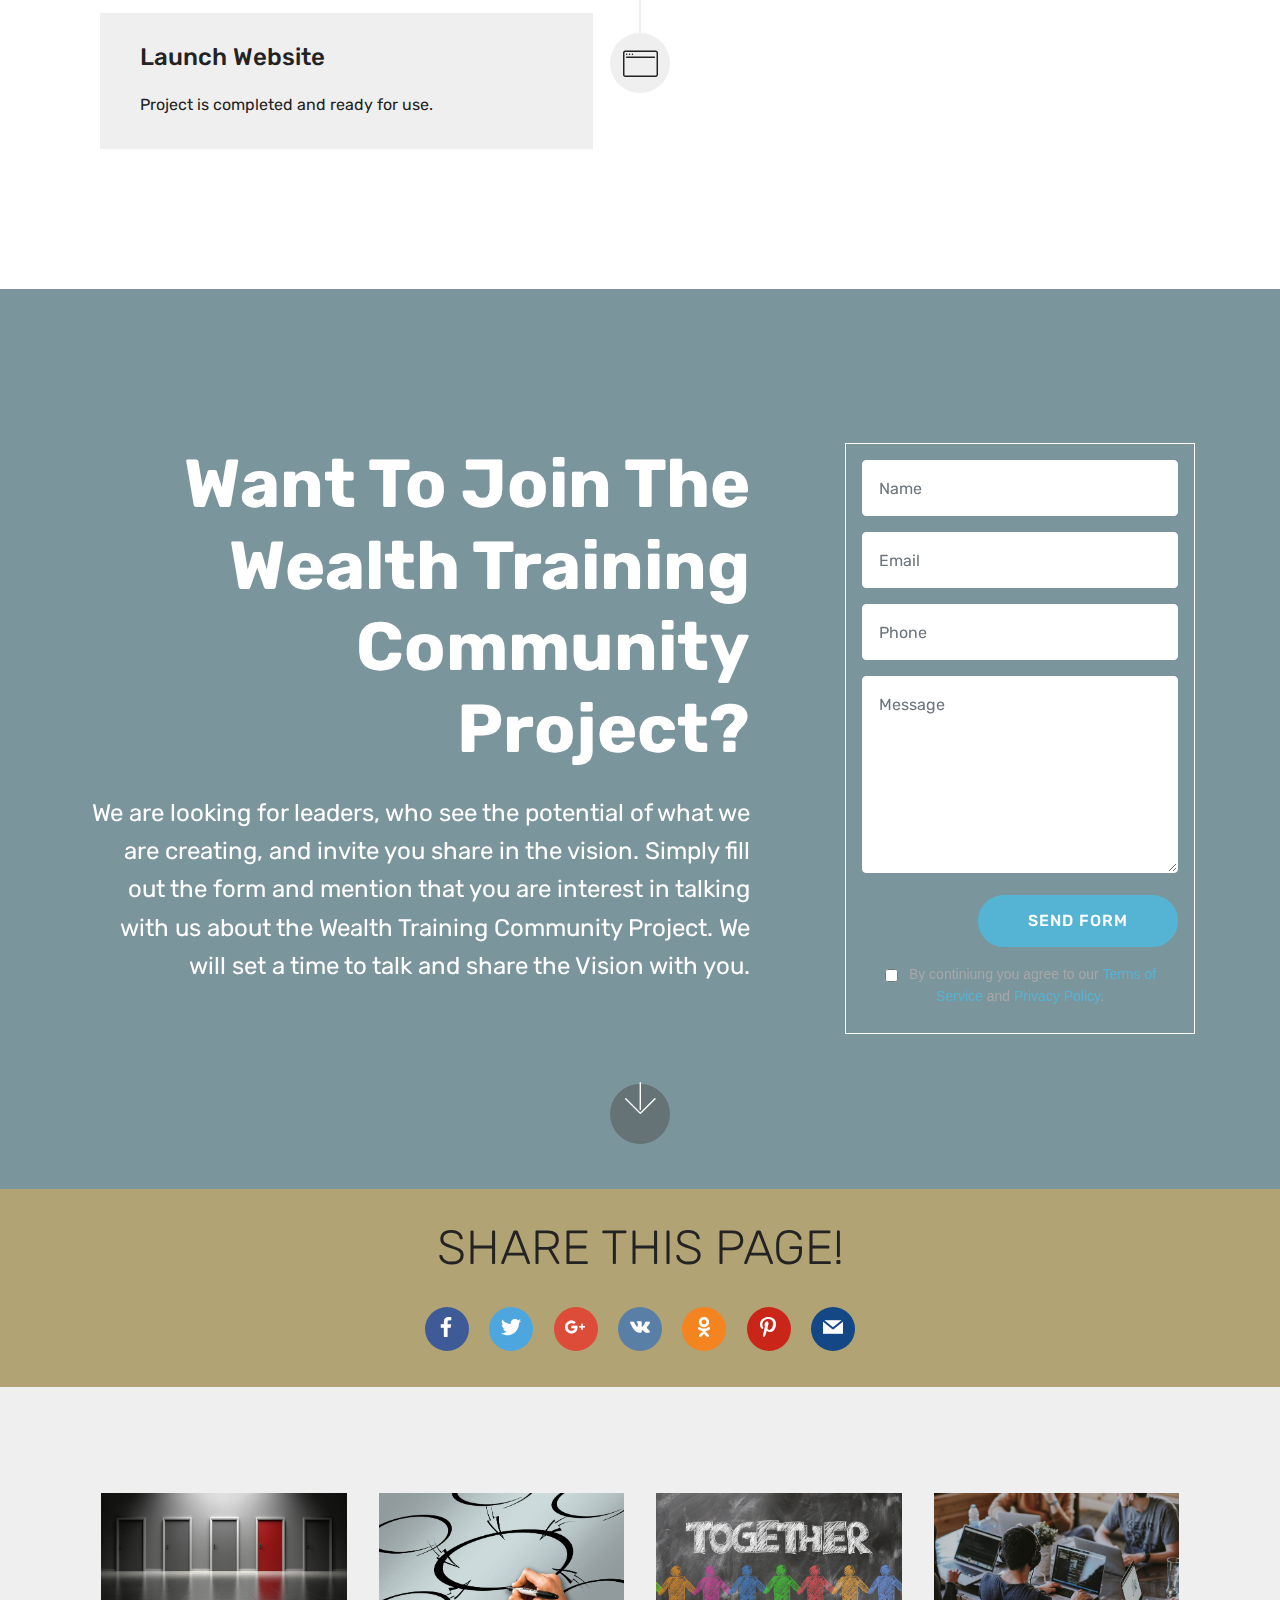
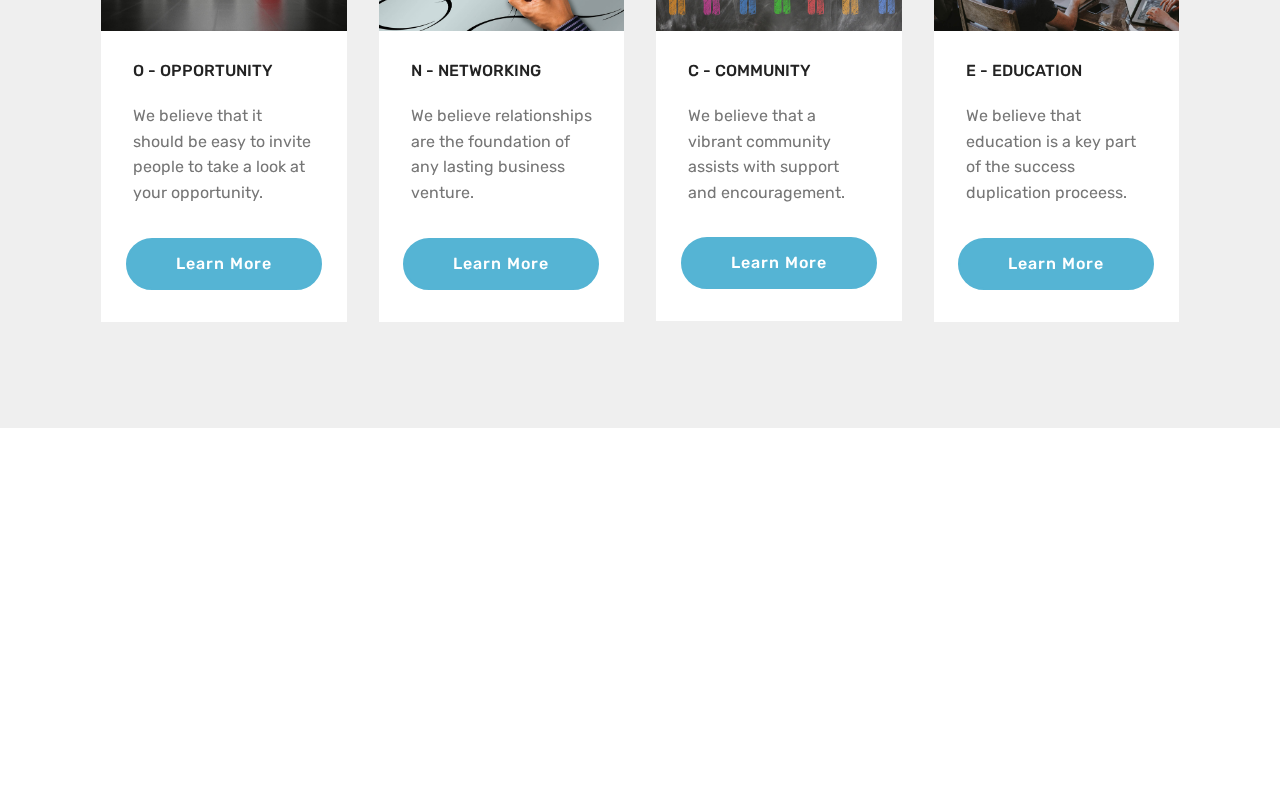
<file: home.html>
<!DOCTYPE html>
<html >
<head>
  <!-- Site made with Mobirise Website Builder v4.9.3, https://mobirise.com -->
  <meta charset="UTF-8">
  <meta http-equiv="X-UA-Compatible" content="IE=edge">
  <meta name="generator" content="Mobirise v4.9.3, mobirise.com">
  <meta name="viewport" content="width=device-width, initial-scale=1, minimum-scale=1">
  <link rel="shortcut icon" href="assets/images/wealth-training-community-landscape-218x73.png" type="image/x-icon">
  <meta name="description" content="Wealth Training Community Projects - We are in the process of building a training system for those who desire to pursue Wealth. While in the process of building the Wealth Training Community, we have found a need for a Video Production Computer. This piece of equipment will help to reduce the time to create training material and increase the quality of the information offered to the Community. ">
  <title>Home</title>
  <link rel="stylesheet" href="assets/web/assets/mobirise-icons/mobirise-icons.css">
  <link rel="stylesheet" href="assets/tether/tether.min.css">
  <link rel="stylesheet" href="assets/soundcloud-plugin/style.css">
  <link rel="stylesheet" href="assets/bootstrap/css/bootstrap.min.css">
  <link rel="stylesheet" href="assets/bootstrap/css/bootstrap-grid.min.css">
  <link rel="stylesheet" href="assets/bootstrap/css/bootstrap-reboot.min.css">
  <link rel="stylesheet" href="assets/dropdown/css/style.css">
  <link rel="stylesheet" href="assets/gdpr-plugin/gdpr-styles.css">
  <link rel="stylesheet" href="assets/socicon/css/styles.css">
  <link rel="stylesheet" href="assets/theme/css/style.css">
  <link rel="stylesheet" href="assets/mobirise/css/mbr-additional.css" type="text/css">
  
  
  
</head>
<body>
  <section class="menu cid-ria2A43Yaj" once="menu" id="menu1-1">

    

    <nav class="navbar navbar-expand beta-menu navbar-dropdown align-items-center navbar-fixed-top navbar-toggleable-sm">
        <button class="navbar-toggler navbar-toggler-right" type="button" data-toggle="collapse" data-target="#navbarSupportedContent" aria-controls="navbarSupportedContent" aria-expanded="false" aria-label="Toggle navigation">
            <div class="hamburger">
                <span></span>
                <span></span>
                <span></span>
                <span></span>
            </div>
        </button>
        <div class="menu-logo">
            <div class="navbar-brand">
                <span class="navbar-logo">
                    <a href="home.html">
                         <img src="assets/images/wealth-training-community-landscape-218x73.png" alt="Mobirise" title="" style="height: 3.8rem;">
                    </a>
                </span>
                <span class="navbar-caption-wrap"><a class="navbar-caption text-white display-4" href="home.html">
                        WTC Projects</a></span>
            </div>
        </div>
        <div class="collapse navbar-collapse" id="navbarSupportedContent">
            <ul class="navbar-nav nav-dropdown" data-app-modern-menu="true"><li class="nav-item">
                    <a class="nav-link link text-white display-4" href="home.html"><span class="mbri-home mbr-iconfont mbr-iconfont-btn"></span>
                        
                        Home</a>
                </li><li class="nav-item"><a class="nav-link link text-white display-4" href="go-4-success.html"><span class="mbri-rocket mbr-iconfont mbr-iconfont-btn"></span>
                        
                        Go 4 Success</a></li><li class="nav-item"><a class="nav-link link text-white display-4" href="opportunity.html"><span class="mbri-globe mbr-iconfont mbr-iconfont-btn"></span>
                        
                        Opportunity</a></li><li class="nav-item"><a class="nav-link link text-white display-4" href="networking.html"><span class="mbri-features mbr-iconfont mbr-iconfont-btn"></span>
                        
                        Networking</a></li><li class="nav-item"><a class="nav-link link text-white display-4" href="community.html"><span class="mbri-users mbr-iconfont mbr-iconfont-btn"></span>
                        
                        Community</a></li><li class="nav-item"><a class="nav-link link text-white display-4" href="education.html"><span class="mbri-protect mbr-iconfont mbr-iconfont-btn"></span>
                        
                        Education</a></li>
                <li class="nav-item">
                    <a class="nav-link link text-white display-4" href="about-us.html">
                        <span class="mbri-search mbr-iconfont mbr-iconfont-btn"></span>
                        About Us
                    </a>
                </li></ul>
            <div class="navbar-buttons mbr-section-btn"><a class="btn btn-sm btn-success display-4" href="https://www.paypal.com/cgi-bin/webscr?cmd=_s-xclick&hosted_button_id=ZXLFBDZE8EJFW&source=url" target="_blank"><span class="mbri-magic-stick mbr-iconfont mbr-iconfont-btn"></span>
                    
                    Contribute</a></div>
        </div>
    </nav>
</section>

<section class="engine"><a href="https://mobirise.info/e">make your own site</a></section><section class="cid-ria2yWf5p1 mbr-fullscreen mbr-parallax-background" id="header2-0">

    

    <div class="mbr-overlay" style="opacity: 0.5; background-color: rgb(35, 35, 35);"></div>

    <div class="container align-center">
        <div class="row justify-content-md-center">
            <div class="mbr-white col-md-10">
                <h1 class="mbr-section-title mbr-bold pb-3 mbr-fonts-style display-1"><br>Wealth Training Community Projects
</h1>
                
                <p class="mbr-text pb-3 mbr-fonts-style display-5">We are in the process of building a training system for those who desire to pursue Wealth. While in the process of building the Wealth Training Community, we have found a need for a Video Production Computer. This piece of equipment will help to reduce the time to create training material and increase the quality of the information offered to the Community.
<br></p>
                <div class="mbr-section-btn"><a class="btn btn-md btn-white-outline display-4" href="https://www.apple.com/imac-pro/" target="_blank">VIEW THE MACHINE</a>
                    <a class="btn btn-md btn-primary display-4" href="go-4-success.html">LEARN MORE</a> <a class="btn btn-md btn-white-outline display-4" href="http://wealthtrainingcommunity.com/" target="_blank">VISIT THE SITE</a></div>
            </div>
        </div>
    </div>
    
</section>

<section class="counters6 counters cid-riaca2tvn5" id="counters6-9">

    

    

    <div class="container pt-4 mt-2">
        <h2 class="mbr-section-title pb-3 align-center mbr-fonts-style display-2">Why Help Us
</h2>
        <h3 class="mbr-section-subtitle pb-5 align-center mbr-fonts-style display-5">By Helping Us, You Open Many Doors That Have The Potential To Help Yourself
</h3>
        <div>
                <div class="cards-container">
                    <div class="card col-12 col-md-6 col-lg-3 pb-md-4">
                        <div class="panel-item align-center">
                            <div class="card-img pb-3">
                                <h3 class="img-text mbr-fonts-style display-1">01.</h3>
                            </div>
                            <div class="card-text">
                                <h4 class="mbr-content-title mbr-bold mbr-fonts-style display-7">Build A Lasting Friendship
</h4>
                                <p class="mbr-content-text mbr-fonts-style display-7">There is strength in numbers and successful people usually surround themselves with successful people.
<br></p>
                            </div>
                        </div>
                    </div>
                    <div class="card col-12 col-md-6 col-lg-3 pb-md-4">
                        <div class="panel-item align-center">
                            <div class="card-img pb-3">
                                <h3 class="img-text mbr-fonts-style display-1">02.</h3>
                            </div>
                            <div class="card-text">
                                <h4 class="mbr-content-title mbr-bold mbr-fonts-style display-7">Share In The Vision
</h4>
                                <p class="mbr-content-text mbr-fonts-style display-7">We will share the Vision with you as well as the potential we believe that the Wealth Training Community holds.
<br></p>
                            </div>
                        </div>
                    </div>
                    <div class="card col-12 col-md-6 col-lg-3">
                        <div class="panel-item align-center">
                            <div class="card-img pb-3">
                                <h3 class="img-text mbr-fonts-style display-1">03.</h3>
                            </div>
                            <div class="card-text">
                                <h4 class="mbr-content-title mbr-bold mbr-fonts-style display-7">Become A Leader
</h4>
                                <p class="mbr-content-text mbr-fonts-style display-7">As a contributer to our project, your actions will start to reveal your abilities. We will then consider offering you a leadership position within the Community.
<br></p>
                            </div>
                        </div>
                    </div>
                    <div class="card col-12 col-md-6 col-lg-3 last-child">
                        <div class="panel-item align-center">
                            <div class="card-img pb-3">
                                <h3 class="img-text mbr-fonts-style display-1">04.</h3>
                            </div>
                            <div class="card-texts">
                                <h4 class="mbr-content-title mbr-bold mbr-fonts-style display-7">Contribute Content
</h4>
                                <p class="mbr-content-text mbr-fonts-style display-7">As a proven Leader within the Community, you will have the opportunity to be a Presenter, Author or Trainer.
<br></p>
                            </div>
                        </div>
                    </div>
                </div>
            </div>
    </div>
</section>

<section class="mbr-section content5 cid-ribEBeMdsq mbr-parallax-background" id="content5-2x">

    

    

    <div class="container">
        <div class="media-container-row">
            <div class="title col-12 col-md-8">
                <h2 class="align-center mbr-bold mbr-white pb-3 mbr-fonts-style display-1">Creator Of The Wealth Quadrants
</h2>
                <h3 class="mbr-section-subtitle align-center mbr-light mbr-white pb-3 mbr-fonts-style display-5">A Formula For Success Driven Individuals
</h3>
                
                
            </div>
        </div>
    </div>
</section>

<section class="mbr-section article content10 cid-riacLFrujm" id="content10-a">
    
     

    <div class="container">
        <div class="inner-container" style="width: 66%;">
            <hr class="line" style="width: 25%;">
            <div class="section-text align-center mbr-white mbr-fonts-style display-1">The Wealth Quadrants</div>
            <hr class="line" style="width: 25%;">
        </div>
    </div>
</section>

<section class="features12 cid-riacZCdUPR" id="features12-b">
    
    

    

    <div class="container">
        <h2 class="mbr-section-title pb-2 mbr-fonts-style display-2">Successful Organizations Possess
<div>These Wealth Quadrant Characteristics</div></h2>
        <h3 class="mbr-section-subtitle pb-3 mbr-fonts-style display-5">If the organization you have joined does not possess these characteristics make sure that you establish them within your own organization.
</h3>

        <div class="media-container-row pt-5">
            <div class="block-content align-right">
                <div class="card pl-3 pr-3 pb-5">
                    <div class="mbr-card-img-title">
                        <div class="card-img pb-3">
                             <a href="opportunity.html"><span class="mbr-iconfont mbri-cash"></span></a>
                        </div>
                        <div class="mbr-crt-title">
                            <h4 class="card-title py-2 mbr-crt-title mbr-fonts-style display-7">
                                <a href="opportunity.html">Opportunity</a></h4>
                        </div>
                    </div>                

                    <div class="card-box">
                        <p class="mbr-text mbr-section-text mbr-fonts-style display-7">Any opportunity that you decide to participate in should have an easy system for you to follow.<br></p>
                    </div>
                </div>

                <div class="card pl-3 pr-3">
                    <div class="mbr-card-img-title">
                        <div class="card-img pb-3">
                            <a href="community.html"><span class="mbr-iconfont mbri-users"></span></a>
                        </div>
                        <div class="mbr-crt-title">
                            <h4 class="card-title py-2 mbr-crt-title mbr-fonts-style display-7">
                                <a href="community.html">Community</a></h4>
                        </div>
                    </div>
                    <div class="card-box">
                        <p class="mbr-text mbr-section-text mbr-fonts-style display-7">The community is where you should be able to get support, mentoring as well as much needed encouragement.<br></p>
                    </div>
                </div>
            </div>

            <div class="mbr-figure m-auto" style="width: 50%;">
                <img src="assets/images/background6.jpg" alt="Mobirise" title="">
            </div>

            <div class="block-content align-left">
                <div class="card pl-3 pr-3 pb-5">
                    <div class="mbr-card-img-title">
                        <div class="card-img pb-3">
                             <a href="networking.html"><span class="mbr-iconfont mbri-features"></span></a>
                        </div>
                        <div class="mbr-crt-title">
                            <h4 class="card-title py-2 mbr-crt-title mbr-fonts-style display-7">
                                <a href="networking.html">Networking</a></h4>
                        </div>
                    </div>                

                    <div class="card-box">
                        <p class="mbr-text mbr-section-text mbr-fonts-style display-7">Networking is the process of building a friendship. The organization should have a communication system in place.<br></p>
                    </div>
                </div>

                <div class="card pl-3 pr-3">
                    <div class="mbr-card-img-title">
                        <div class="card-img pb-3">
                            <a href="education.html"><span class="mbr-iconfont mbri-protect"></span></a>
                        </div>
                        <div class="mbr-crt-title">
                            <h4 class="card-title py-2 mbr-crt-title mbr-fonts-style display-7">
                                <a href="education.html">Education</a></h4>
                        </div>
                    </div>
                    <div class="card-box">
                        <p class="mbr-text mbr-section-text mbr-fonts-style display-7">There should be a way to teach a simple, yet duplicatable system, It should not only provide the core elements, but foster continued growth.<br></p>
                    </div>
                </div>
            </div>
        </div>
    </div>
</section>

<section class="mbr-section article content10 cid-riaeaFFxbY" id="content10-c">
    
     

    <div class="container">
        <div class="inner-container" style="width: 66%;">
            <hr class="line" style="width: 25%;">
            <div class="section-text align-center mbr-white mbr-fonts-style display-1">
                    View Or Vision Map</div>
            <hr class="line" style="width: 25%;">
        </div>
    </div>
</section>

<section class="timeline2 cid-riaeqBGoWf" id="timeline2-d">

    

    

    <div class="container align-center">
        <h2 class="mbr-section-title pb-3 mbr-fonts-style display-2">Wealth Training Community Timeline
</h2>
        <h3 class="mbr-section-subtitle pb-5 mbr-fonts-style display-5">
            Making Progess In The Quest To Serve The Masses</h3>

        <div class="container timelines-container" mbri-timelines="">
            <div class="row timeline-element reverse separline">      
                <span class="iconsBackground">
                    <span class="mbri-pages mbr-iconfont"></span>
                </span>          
                <div class="col-xs-12 col-md-6 align-left">
                    <div class="timeline-text-content">
                        <h4 class="mbr-timeline-title pb-3 mbr-fonts-style display-5">Create ONCE Consulting Group Inc.
</h4>
                        <p class="mbr-timeline-text mbr-fonts-style display-7">Created an "S" Corporation to create a legacy for the family.
<br></p>
                     </div>
                </div>
            </div>

            <div class="row timeline-element  separline">
                <span class="iconsBackground">
                    <span class="mbr-iconfont mbri-photo"></span>
                </span>
                <div class="col-xs-12 col-md-6 align-left ">
                    <div class="timeline-text-content">
                        <h4 class="mbr-timeline-title pb-3 mbr-fonts-style display-5">Developed Vision Map For The Wealth Training Community
</h4>
                        <p class="mbr-timeline-text mbr-fonts-style display-7">After many years of sitting at the feet of leaders within the Network Marketing industry, we developed the Vision Map for the Wealth Training Community and all of the supporting elements and departments. Individuals are rewarded with virtual "ONCE Bucks" for completing activities within the community. The Wealth Training Community supports all of the Wealth Quadrants.<br></p>
                    </div>
                </div>
            </div> 

            <div class="row timeline-element reverse separline">
                <span class="iconsBackground">
                    <span class="mbr-iconfont mbri-desktop"></span>
                </span>
                <div class="col-xs-12 col-md-6 align-left">
                    <div class="timeline-text-content">
                        <h4 class="mbr-timeline-title pb-3 mbr-fonts-style display-5">Migrated To A Dedicated Server
</h4>      
                        <p class="mbr-timeline-text mbr-fonts-style display-7">We migrated to a dedicated server that would not limit our development and allow for growth and expansion.<br></p>
                    </div>
                </div>
            </div>

            <div class="row timeline-element  separline">
                <span class="iconsBackground">
                    <span class="mbri-shopping-basket mbr-iconfont"></span>
                </span>
                <div class="col-xs-12 col-md-6 align-left ">
                    <div class="timeline-text-content">
                        <h4 class="mbr-timeline-title pb-3 mbr-fonts-style display-5">Created Multi-site And Seperated Resources
</h4>
                        <p class="mbr-timeline-text mbr-fonts-style display-7">We seperated out the Support, Scheduling, Team Building and Events and gave them there own environment.<br></p>
                    </div>
                </div>
            </div>

            <div class="row timeline-element reverse separline">
                <span class="iconsBackground">
                    <span class="mbr-iconfont mbri-add-submenu"></span>
                </span>
                <div class="col-xs-12 col-md-6 align-left">
                    <div class="timeline-text-content">
                        <h4 class="mbr-timeline-title pb-3 mbr-fonts-style display-5">Created Mentoring Forums
</h4>
                        <p class="mbr-timeline-text mbr-fonts-style display-7">Developed a strategy that would allow leaders to be mentored by their piers as well as those who have reached higher leadership positions.<br></p>
                    </div>
                </div>
            </div>

            <div class="row timeline-element separline">
                <span class="iconsBackground">
                    <span class="mbr-iconfont mbri-protect"></span>
                </span>
                <div class="col-xs-12 col-md-6 align-left ">
                    <div class="timeline-text-content">
                        <h4 class="mbr-timeline-title pb-3 mbr-fonts-style display-5">Created Badging System
</h4>
                        <p class="mbr-timeline-text mbr-fonts-style display-7">We developed a Badging System that tracks the progress of individual as they learn about our products and services and also rewards individuals with virtual "ONCE Bucks" to pay for Courses and items within the marketplace.<br></p>
                    </div>
                </div>
            </div>

            <div class="row timeline-element reverse separline">
                <span class="iconsBackground">
                    <span class="mbri-responsive mbr-iconfont"></span>
                </span>
                <div class="col-xs-12 col-md-6 align-left">
                    <div class="timeline-text-content">
                        <h4 class="mbr-timeline-title pb-3 mbr-fonts-style display-5">Developed Courses
</h4>
                        <p class="mbr-timeline-text mbr-fonts-style display-7">We developed courses that introduce members to our products and services at the Community Member level, creates a vision of use for Preferred Members and ultimately trains Team Members the duplication process. Once the duplication courses have been completed, Team Members have the ability to branch off into niche marketing techniques.<br></p>
                    </div>
                </div>
            </div>

            <div class="row timeline-element separline">
                <span class="iconsBackground">
                    <span class="mbr-iconfont mbri-cart-add"></span>
                </span>
                <div class="col-xs-12 col-md-6 align-left ">
                    <div class="timeline-text-content">
                        <h4 class="mbr-timeline-title pb-3 mbr-fonts-style display-5">Created Marketplace
</h4>
                        <p class="mbr-timeline-text mbr-fonts-style display-7">We created a Marketplace so that we could see courses, ebooks, events and marketing material using "ONCE Bucks".<br></p>
                    </div>
                </div>
            </div>

            <div class="row timeline-element reverse separline">
                <span class="iconsBackground">
                    <span class="mbr-iconfont mbri-video-play"></span>
                </span>
                <div class="col-xs-12 col-md-6 align-left">
                    <div class="timeline-text-content">
                        <h4 class="mbr-timeline-title pb-3 mbr-fonts-style display-5">Create Visual Elements
</h4>
                        <p class="mbr-timeline-text mbr-fonts-style display-7">With most of the Badges &amp; Courses completed, it is time to add visual elements vs only delivering written content.<br></p>
                    </div>
                </div>
            </div>

            <div class="row timeline-element separline">
                <span class="iconsBackground">
                    <span class="mbri-new-file mbr-iconfont"></span>
                </span>
                <div class="col-xs-12 col-md-6 align-left ">
                    <div class="timeline-text-content">
                        <h4 class="mbr-timeline-title pb-3 mbr-fonts-style display-5">Create Content
</h4> 
                        <p class="mbr-timeline-text mbr-fonts-style display-7">We will be creating content for the blog which will be used to share via social medi and bring individuals to the community.<br></p>
                    </div>
                </div>
            </div>

            <div class="row timeline-element reverse separline">
                <span class="iconsBackground">
                    <span class="mbr-iconfont mbri-success"></span>
                </span>
                <div class="col-xs-12 col-md-6 align-left">
                    <div class="timeline-text-content">
                        <h4 class="mbr-timeline-title pb-3 mbr-fonts-style display-5">Submit To Parent Company For Compliance
</h4>
                        <p class="mbr-timeline-text mbr-fonts-style display-7">We must submit the project to the parent company for compliance and to make sure that we are not making any false claims. This protects the parent company and the overall opportunity being offered.<br></p>
                    </div>
                </div>
            </div>

            <div class="row timeline-element">
                <span class="iconsBackground">
                    <span class="mbr-iconfont mbri-browse"></span>
                </span>
                <div class="col-xs-12 col-md-6 align-left ">
                    <div class="timeline-text-content">
                        <h4 class="mbr-timeline-title pb-3 mbr-fonts-style display-5">Launch Website
</h4>
                        <p class="mbr-timeline-text mbr-fonts-style display-7">Project is completed and ready for use.<br></p>
                    </div>
                </div>
            </div>
        </div>
    </div>
</section>

<section class="header15 cid-riagsXgm42 mbr-fullscreen mbr-parallax-background" id="header15-e">

    

    <div class="mbr-overlay" style="opacity: 0.5; background-color: rgb(7, 59, 76);"></div>

    <div class="container align-right">
<div class="row">
    <div class="mbr-white col-lg-8 col-md-7 content-container">
        <h1 class="mbr-section-title mbr-bold pb-3 mbr-fonts-style display-1">Want To Join The Wealth Training Community Project?
</h1>
        <p class="mbr-text pb-3 mbr-fonts-style display-5">We are looking for leaders, who see the potential of what we are creating, and invite you share in the vision. Simply fill out the form and mention that you are interest in talking with us about the Wealth Training Community Project. We will set a time to talk and share the Vision with you. <br></p>
    </div>
    <div class="col-lg-4 col-md-5">
    <div class="form-container">
        <div class="media-container-column" data-form-type="formoid">
            <div data-form-alert="" hidden="" class="align-center">Thanks for filling out the form!

We will contact you to set up via email in order to find out the best time to talk on the phone.

I am looking forward to talking with you about our vision!

Tom Edgell
ONCE Consulting Group Inc.
President</div>
            <form class="mbr-form" action="https://mobirise.com/" method="post" data-form-title="Mobirise Form"><input type="hidden" name="email" data-form-email="true" value="A62wwebHZGTqTj9lzQ7KG+N4Wq5cMt2MbQmRTNWc23+gi20mr/PLCeUhhzTm0MfpnQ77GymKUx9CUEsWNGFclf0b23coc3b9CiXC+pt+HDiYK3pzWbmoNdb+0xK/QWte">
                <div data-for="name">
                    <div class="form-group">
                        <input type="text" class="form-control px-3" name="name" data-form-field="Name" placeholder="Name" required="" id="name-header15-e">
                    </div>
                </div>
                <div data-for="email">
                    <div class="form-group">
                        <input type="email" class="form-control px-3" name="email" data-form-field="Email" placeholder="Email" required="" id="email-header15-e">
                    </div>
                </div>
                <div data-for="phone">
                    <div class="form-group">
                        <input type="tel" class="form-control px-3" name="phone" data-form-field="Phone" placeholder="Phone" id="phone-header15-e">
                    </div>
                </div>
                <div class="form-group" data-for="message">
                    <textarea type="text" class="form-control px-3" name="message" rows="7" placeholder="Message" data-form-field="Message" id="message-header15-e"></textarea>
                </div>
                <span class="input-group-btn"><button href="" type="submit" class="btn btn-form btn-primary display-4">SEND FORM</button></span>
            <span class="gdpr-block "><label><input type="checkbox" name="gdpr" id="gdpr-header15-e" required="">By continiung you agree to our <a href="terms.html">Terms of Service</a> and <a href="policy.html">Privacy Policy</a>.</label></span></form>
        </div>
    </div>
    </div>
</div>
    </div>
    <div class="mbr-arrow hidden-sm-down" aria-hidden="true">
        <a href="#next">
            <i class="mbri-down mbr-iconfont"></i>
        </a>
    </div>
</section>

<section class="cid-riai30YNXv" id="social-buttons3-f">
    
    

    

    <div class="container">
        <div class="media-container-row">
            <div class="col-md-8 align-center">
                <h2 class="pb-3 mbr-section-title mbr-fonts-style display-2">
                    SHARE THIS PAGE!
                </h2>
                <div>
                    <div class="mbr-social-likes">
                        <span class="btn btn-social socicon-bg-facebook facebook mx-2" title="Share link on Facebook">
                            <i class="socicon socicon-facebook"></i>
                        </span>
                        <span class="btn btn-social twitter socicon-bg-twitter mx-2" title="Share link on Twitter">
                            <i class="socicon socicon-twitter"></i>
                        </span>
                        <span class="btn btn-social plusone socicon-bg-googleplus mx-2" title="Share link on Google+">
                            <i class="socicon socicon-googleplus"></i>
                        </span>
                        <span class="btn btn-social vkontakte socicon-bg-vkontakte mx-2" title="Share link on VKontakte">
                            <i class="socicon socicon-vkontakte"></i>
                        </span>
                        <span class="btn btn-social odnoklassniki socicon-bg-odnoklassniki mx-2" title="Share link on Odnoklassniki">
                            <i class="socicon socicon-odnoklassniki"></i>
                        </span>
                        <span class="btn btn-social pinterest socicon-bg-pinterest mx-2" title="Share link on Pinterest">
                            <i class="socicon socicon-pinterest"></i>
                        </span>
                        <span class="btn btn-social mailru socicon-bg-mail mx-2" title="Share link on Mailru">
                            <i class="socicon socicon-mail"></i>
                        </span>
                    </div>
                </div>
            </div>
        </div>
    </div>
</section>

<section class="features3 cid-ribANce75V" id="features3-2q">

    

    
    <div class="container">
        <div class="media-container-row">
            <div class="card p-3 col-12 col-md-6 col-lg-3">
                <div class="card-wrapper">
                    <div class="card-img">
                        <img src="assets/images/mbr-1-1920x1024.jpg" alt="Mobirise" title="">
                    </div>
                    <div class="card-box">
                        <h4 class="card-title mbr-fonts-style display-7">O - OPPORTUNITY</h4>
                        <p class="mbr-text mbr-fonts-style display-7">We believe that it should be easy to invite people to take a look at your opportunity.<br></p>
                    </div>
                    <div class="mbr-section-btn text-center"><a href="opportunity.html" class="btn btn-primary display-4">
                            Learn More
                        </a></div>
                </div>
            </div>

            <div class="card p-3 col-12 col-md-6 col-lg-3">
                <div class="card-wrapper">
                    <div class="card-img">
                        <img src="assets/images/mbr-1-1920x1280.jpg" alt="Mobirise" title="">
                    </div>
                    <div class="card-box">
                        <h4 class="card-title mbr-fonts-style display-7">N - NETWORKING</h4>
                        <p class="mbr-text mbr-fonts-style display-7">We believe relationships are the foundation of any lasting business venture.<br></p>
                    </div>
                    <div class="mbr-section-btn text-center"><a href="networking.html" class="btn btn-primary display-4">
                            Learn More
                        </a></div>
                </div>
            </div>

            <div class="card p-3 col-12 col-md-6 col-lg-3">
                <div class="card-wrapper">
                    <div class="card-img">
                        <img src="assets/images/mbr-1-1920x1008.jpg" alt="Mobirise" title="">
                    </div>
                    <div class="card-box">
                        <h4 class="card-title mbr-fonts-style display-7">C - COMMUNITY</h4>
                        <p class="mbr-text mbr-fonts-style display-7">We believe that a vibrant community assists with support and encouragement.<br></p>
                    </div>
                    <div class="mbr-section-btn text-center"><a href="community.html" class="btn btn-primary display-4">
                            Learn More
                        </a></div>
                </div>
            </div>

            <div class="card p-3 col-12 col-md-6 col-lg-3">
                <div class="card-wrapper">
                    <div class="card-img">
                        <img src="assets/images/background4-1.jpg" alt="Mobirise" title="">
                    </div>
                    <div class="card-box">
                        <h4 class="card-title mbr-fonts-style display-7">E - EDUCATION</h4>
                        <p class="mbr-text mbr-fonts-style display-7">We believe that education is a key part of the success duplication proceess.<br></p>
                    </div>
                    <div class="mbr-section-btn text-center"><a href="education.html" class="btn btn-primary display-4">
                            Learn More
                        </a></div>
                </div>
            </div>
        </div>
    </div>
</section>

<section class="cid-riablIuyEZ mbr-reveal" id="footer1-8">

    

    

    <div class="container">
        <div class="media-container-row content text-white">
            <div class="col-12 col-md-3">
                <div class="media-wrap">
                    <a href="home.html">
                        <img src="assets/images/mbr-122x68.jpg" alt="Mobirise" title="">
                    </a>
                </div>
            </div>
            <div class="col-12 col-md-3 mbr-fonts-style display-7">
                <h5 class="pb-3">
                    Address
                </h5>
                <p class="mbr-text">17813 N 34th Pl<br>Phoenix, AZ 85032<br><br>PO Box 683<br>Litchfield Park, AZ 85340</p>
            </div>
            <div class="col-12 col-md-3 mbr-fonts-style display-7">
                <h5 class="pb-3">
                    Contacts
                </h5>
                <p class="mbr-text">
                    Email: <a href="mailto:tom@oncenetwork.com">tom@oncenetwork.com</a>
                    <br>Phone: <a href="tel:+1-602-288-8620">+1 (602) 288-8620</a><br>Cell: <a href="tel:+1-602-526-0211">+1 (602) 526-0211</a>&nbsp;<br>Fax: +1 (888) 840-6623</p>
            </div>
            <div class="col-12 col-md-3 mbr-fonts-style display-7">
                <h5 class="pb-3">
                    Links
                </h5>
                <p class="mbr-text">Wealth Training Community<br>Go 4 Success Team<br>Lead With An EDGE</p>
            </div>
        </div>
        <div class="footer-lower">
            <div class="media-container-row">
                <div class="col-sm-12">
                    <hr>
                </div>
            </div>
            <div class="media-container-row mbr-white">
                <div class="col-sm-6 copyright">
                    <p class="mbr-text mbr-fonts-style display-7">
                        © Copyright 2019 Mobirise - All Rights Reserved
                    </p>
                </div>
                <div class="col-md-6">
                    <div class="social-list align-right">
                        <div class="soc-item">
                            <a href="https://twitter.com/4wealthtraining" target="_blank">
                                <span class="mbr-iconfont mbr-iconfont-social socicon-twitter socicon"></span>
                            </a>
                        </div>
                        <div class="soc-item">
                            <a href="https://www.facebook.com/oncevision" target="_blank">
                                <span class="mbr-iconfont mbr-iconfont-social socicon-facebook socicon"></span>
                            </a>
                        </div>
                        <div class="soc-item">
                            <a href="https://www.youtube.com/channel/UCqStcAhUzFh3DhUDOZELkRw" target="_blank">
                                <span class="mbr-iconfont mbr-iconfont-social socicon-youtube socicon"></span>
                            </a>
                        </div>
                        <div class="soc-item">
                            <a href="https://instagram.com/go4successteam" target="_blank">
                                <span class="mbr-iconfont mbr-iconfont-social socicon-instagram socicon"></span>
                            </a>
                        </div>
                        
                        
                    </div>
                </div>
            </div>
        </div>
    </div>
</section>


  <script src="assets/web/assets/jquery/jquery.min.js"></script>
  <script src="assets/popper/popper.min.js"></script>
  <script src="assets/tether/tether.min.js"></script>
  <script src="assets/bootstrap/js/bootstrap.min.js"></script>
  <script src="assets/parallax/jarallax.min.js"></script>
  <script src="assets/cookies-alert-plugin/cookies-alert-core.js"></script>
  <script src="assets/cookies-alert-plugin/cookies-alert-script.js"></script>
  <script src="assets/smoothscroll/smooth-scroll.js"></script>
  <script src="assets/dropdown/js/script.min.js"></script>
  <script src="assets/touchswipe/jquery.touch-swipe.min.js"></script>
  <script src="assets/viewportchecker/jquery.viewportchecker.js"></script>
  <script src="assets/sociallikes/social-likes.js"></script>
  <script src="assets/theme/js/script.js"></script>
  <script src="assets/formoid/formoid.min.js"></script>
  
  
<input name="cookieData" type="hidden" data-cookie-text="We use cookies to give you the best experience. Read our <a href='privacy.html'>cookie policy</a>.">
  </body>
</html>
</file>
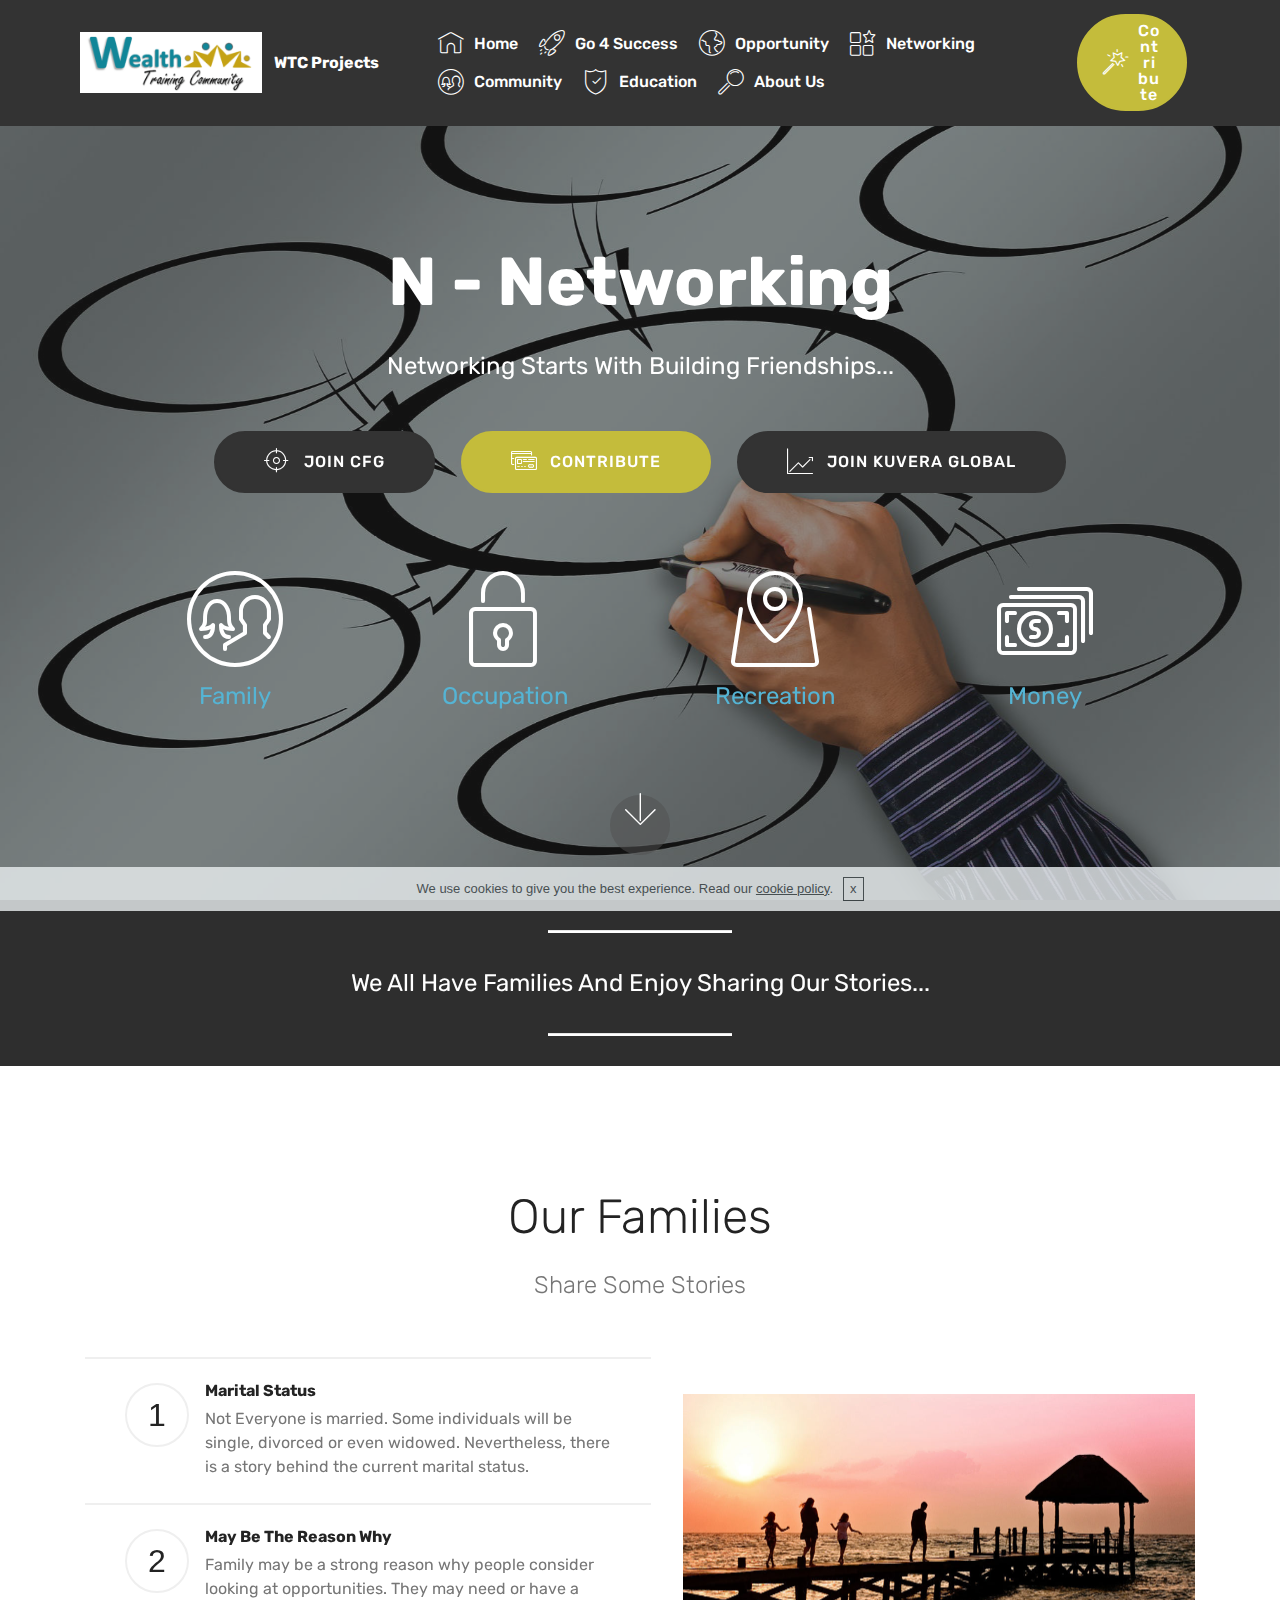
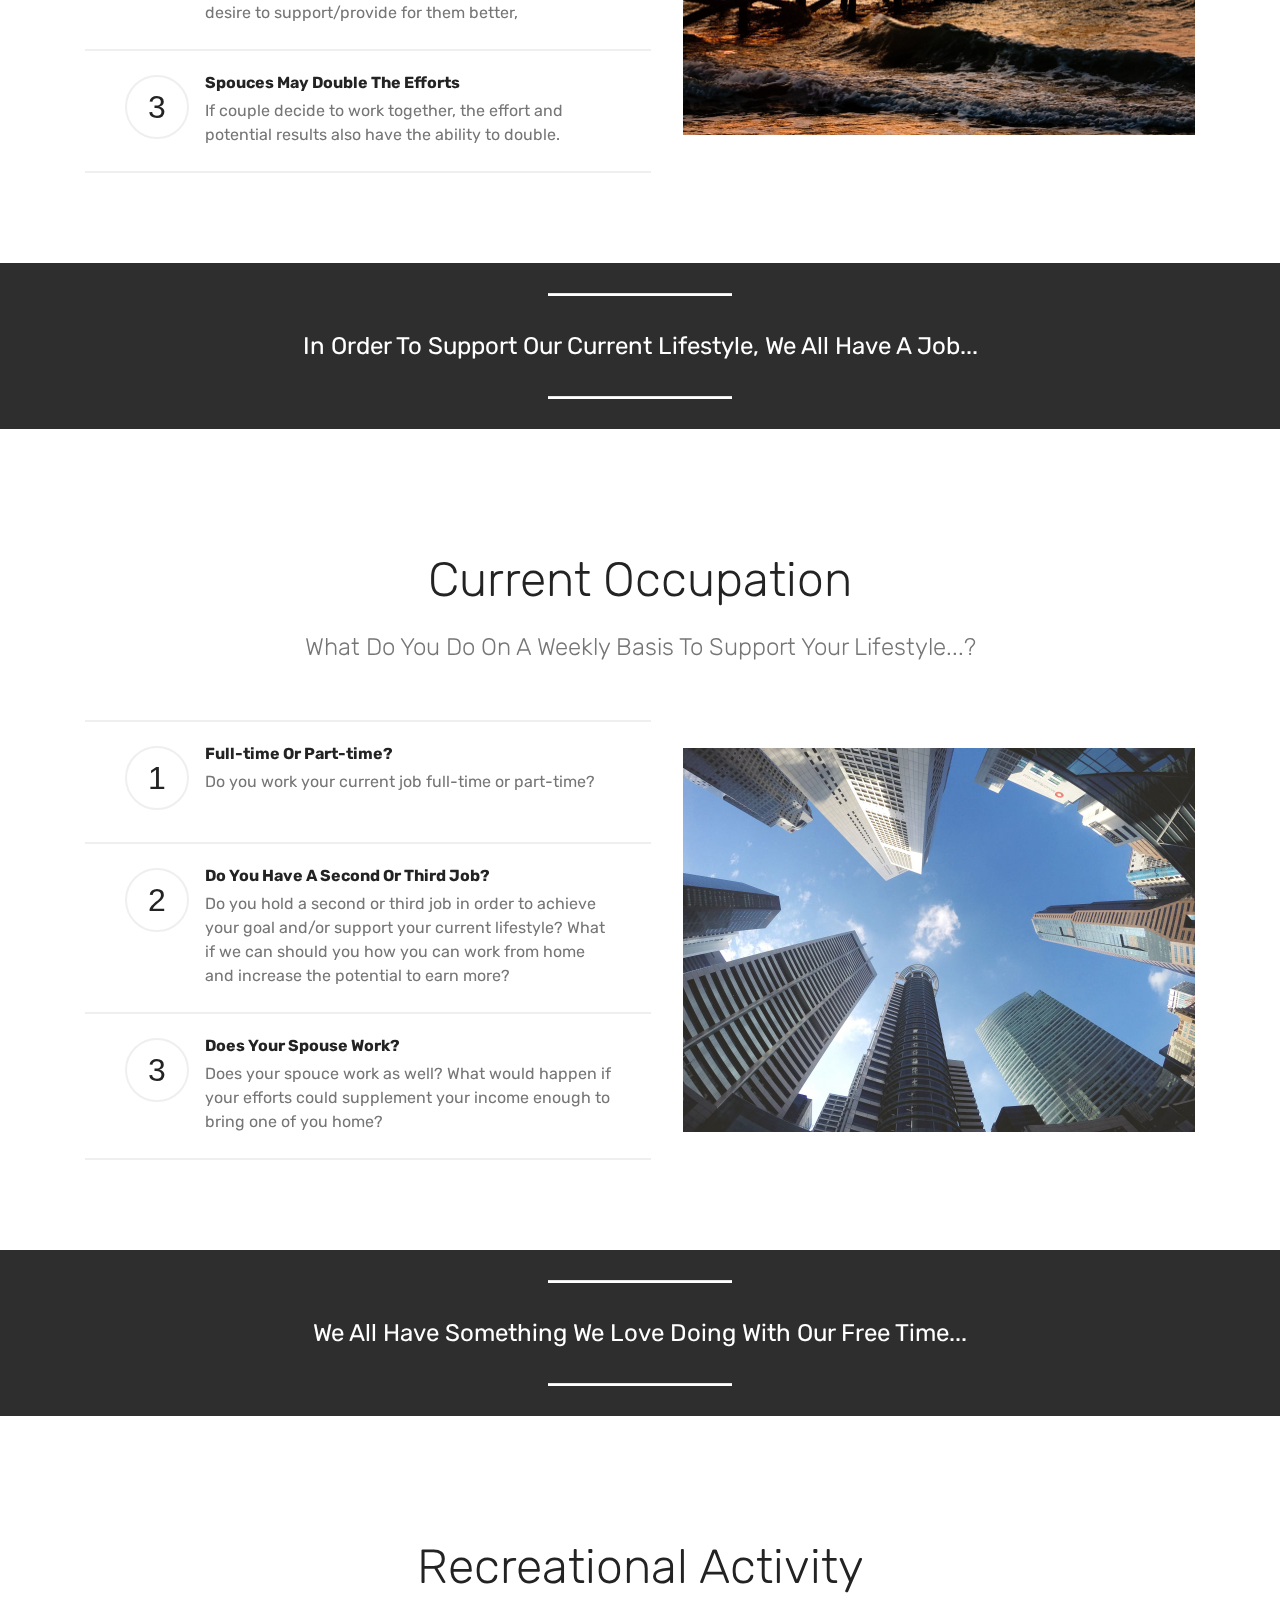
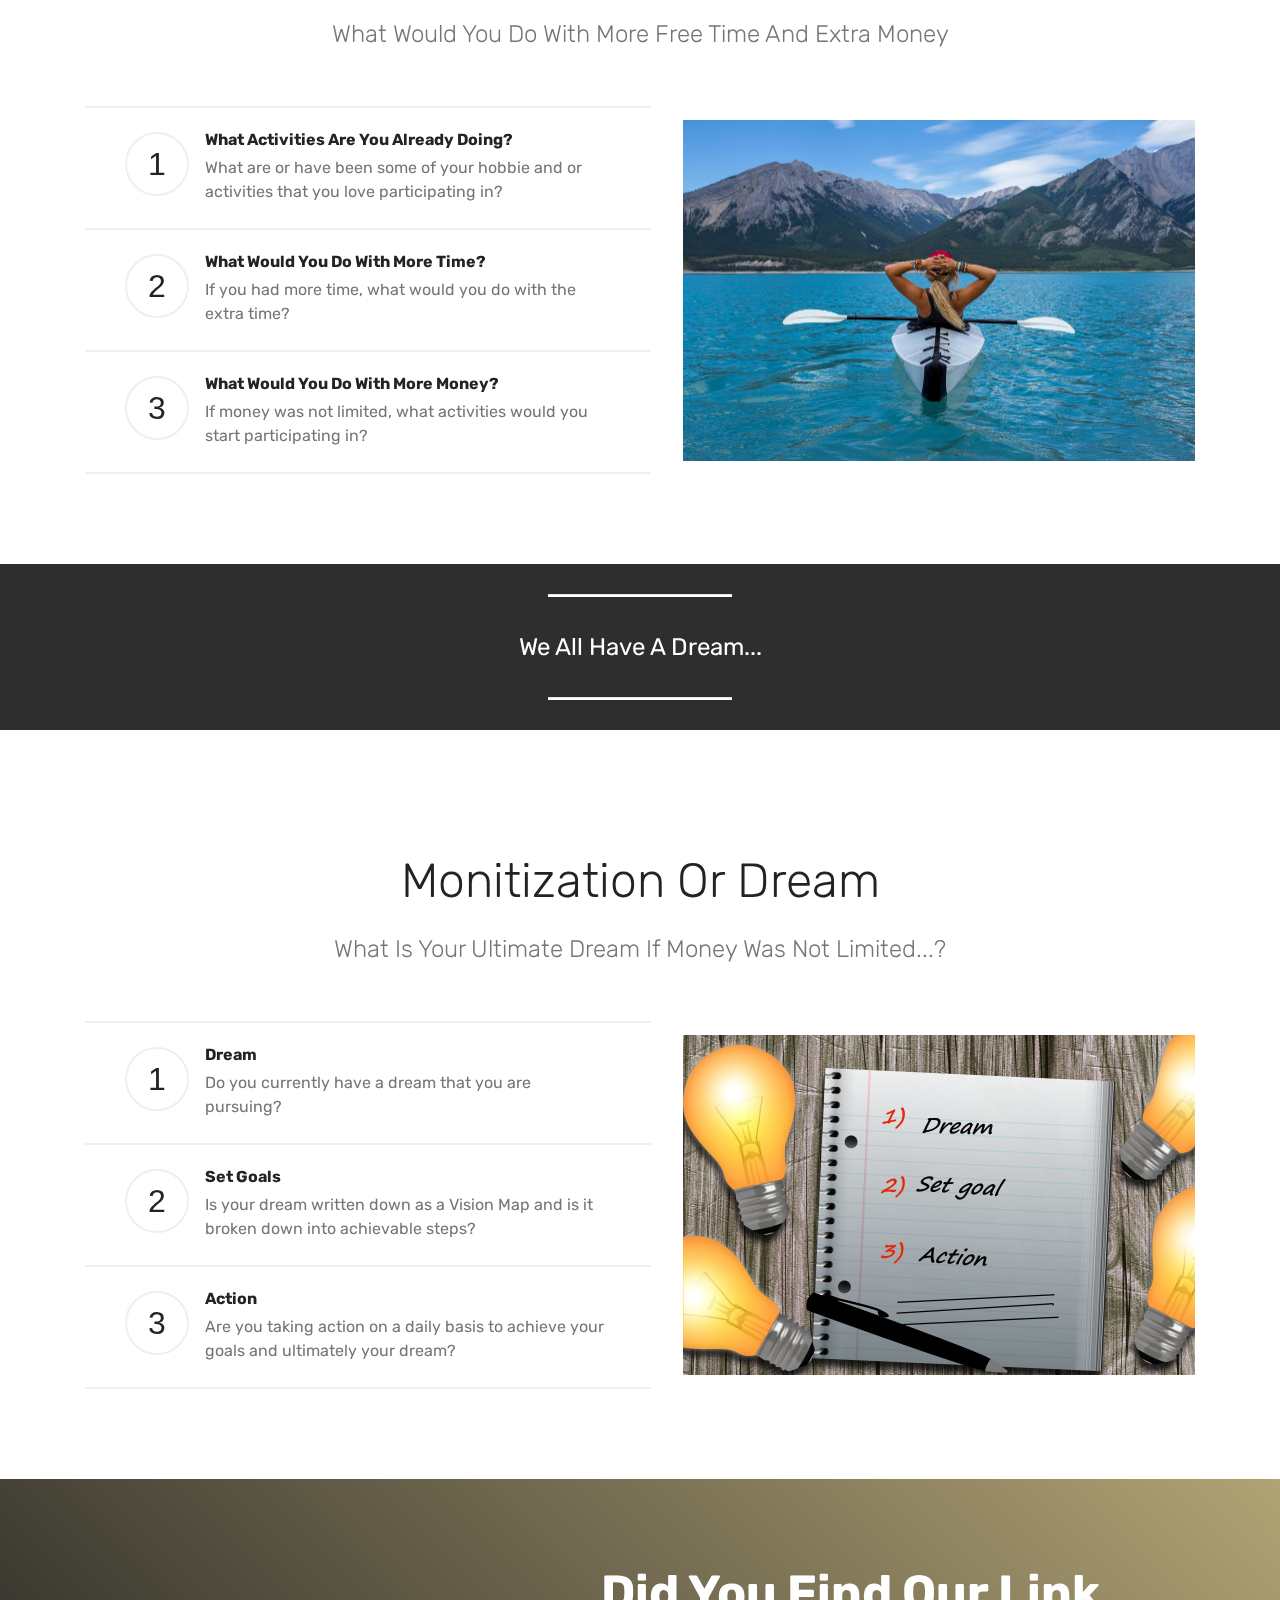
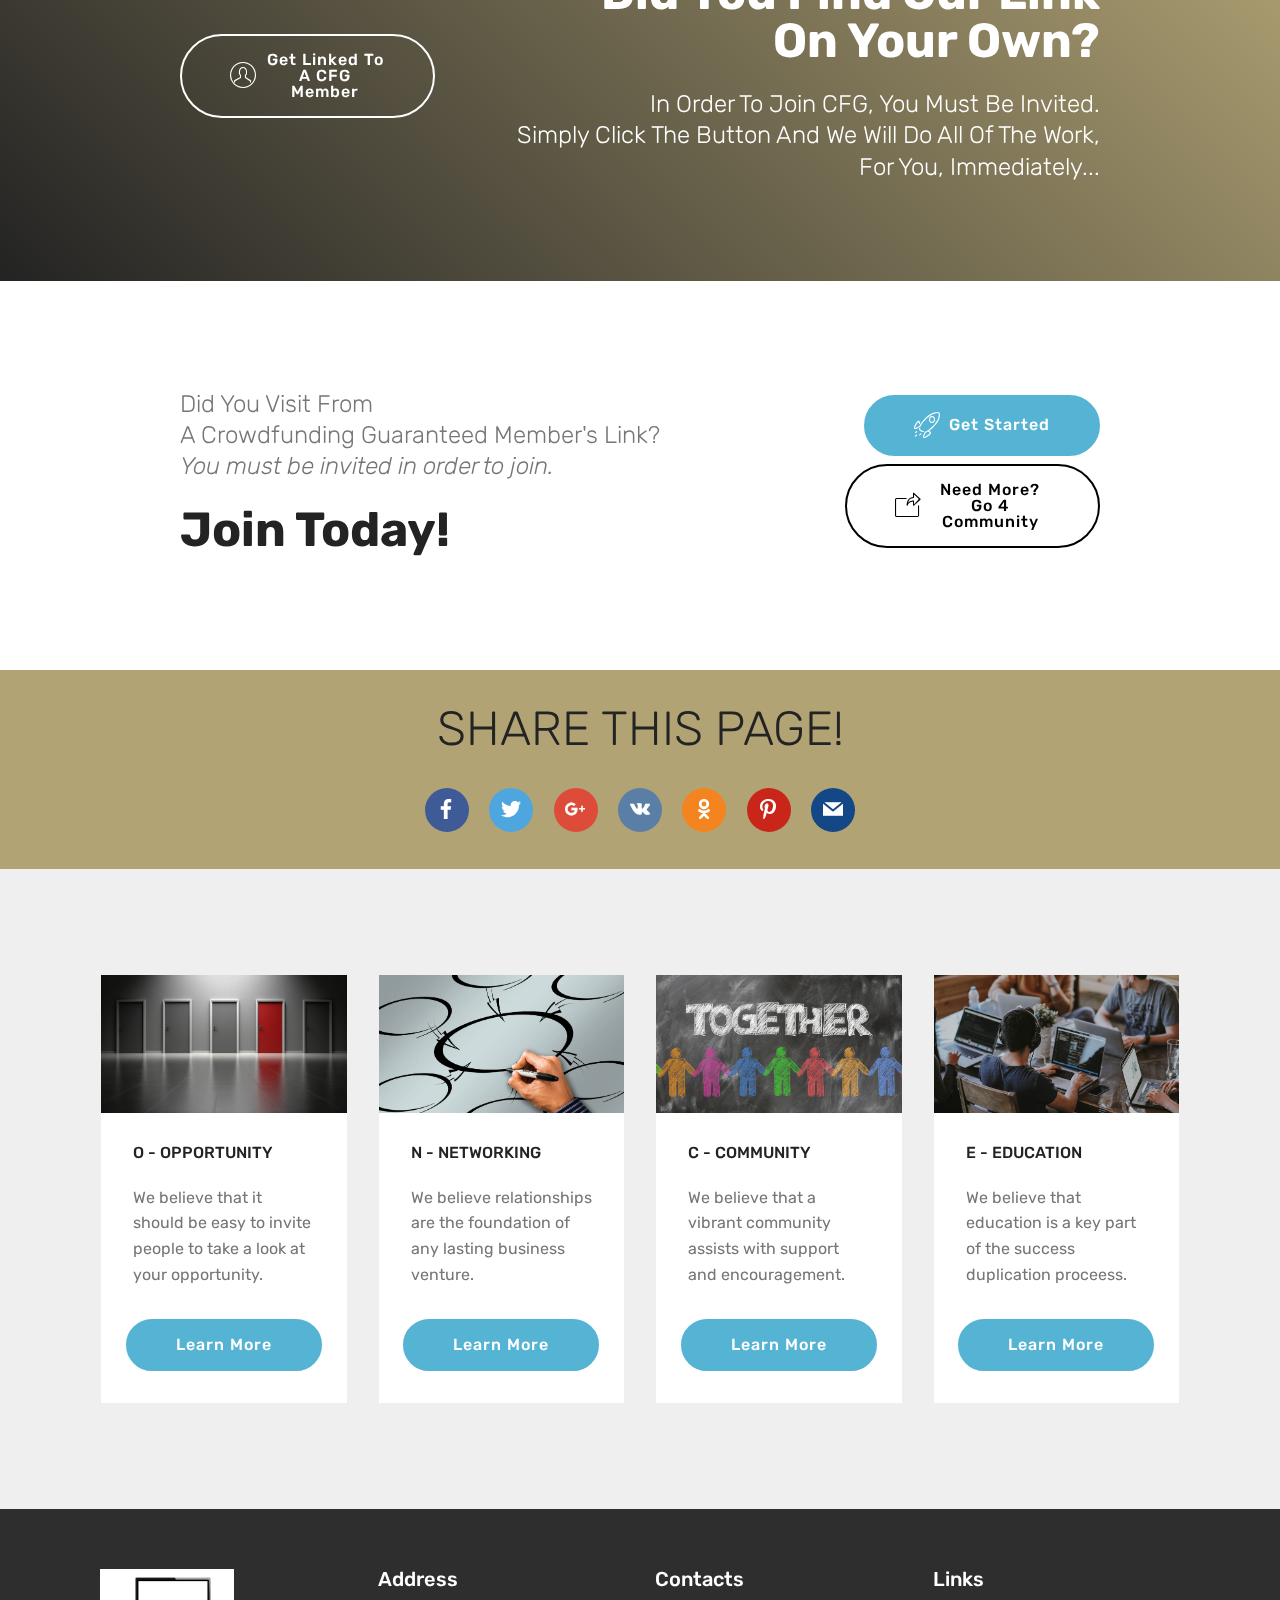
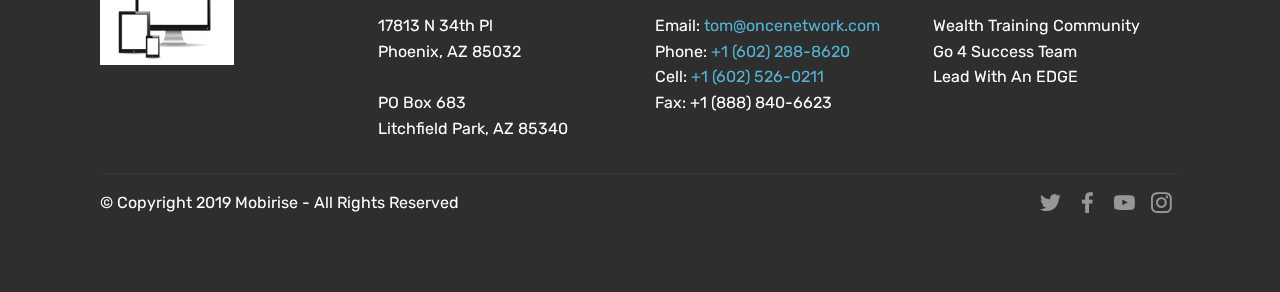
<file: networking.html>
<!DOCTYPE html>
<html >
<head>
  <!-- Site made with Mobirise Website Builder v4.9.3, https://mobirise.com -->
  <meta charset="UTF-8">
  <meta http-equiv="X-UA-Compatible" content="IE=edge">
  <meta name="generator" content="Mobirise v4.9.3, mobirise.com">
  <meta name="viewport" content="width=device-width, initial-scale=1, minimum-scale=1">
  <link rel="shortcut icon" href="assets/images/wealth-training-community-landscape-218x73.png" type="image/x-icon">
  <meta name="description" content="N - Networkiing - Networking Starts With Building Friendships...">
  <title>Networking</title>
  <link rel="stylesheet" href="assets/web/assets/mobirise-icons/mobirise-icons.css">
  <link rel="stylesheet" href="assets/tether/tether.min.css">
  <link rel="stylesheet" href="assets/soundcloud-plugin/style.css">
  <link rel="stylesheet" href="assets/bootstrap/css/bootstrap.min.css">
  <link rel="stylesheet" href="assets/bootstrap/css/bootstrap-grid.min.css">
  <link rel="stylesheet" href="assets/bootstrap/css/bootstrap-reboot.min.css">
  <link rel="stylesheet" href="assets/socicon/css/styles.css">
  <link rel="stylesheet" href="assets/gdpr-plugin/gdpr-styles.css">
  <link rel="stylesheet" href="assets/dropdown/css/style.css">
  <link rel="stylesheet" href="assets/theme/css/style.css">
  <link rel="stylesheet" href="assets/mobirise/css/mbr-additional.css" type="text/css">
  
  
  
</head>
<body>
  <section class="menu cid-ria9fCZGFZ" once="menu" id="menu1-4">

    

    <nav class="navbar navbar-expand beta-menu navbar-dropdown align-items-center navbar-fixed-top navbar-toggleable-sm">
        <button class="navbar-toggler navbar-toggler-right" type="button" data-toggle="collapse" data-target="#navbarSupportedContent" aria-controls="navbarSupportedContent" aria-expanded="false" aria-label="Toggle navigation">
            <div class="hamburger">
                <span></span>
                <span></span>
                <span></span>
                <span></span>
            </div>
        </button>
        <div class="menu-logo">
            <div class="navbar-brand">
                <span class="navbar-logo">
                    <a href="home.html">
                         <img src="assets/images/wealth-training-community-landscape-218x73.png" alt="Mobirise" title="" style="height: 3.8rem;">
                    </a>
                </span>
                <span class="navbar-caption-wrap"><a class="navbar-caption text-white display-4" href="home.html">
                        WTC Projects</a></span>
            </div>
        </div>
        <div class="collapse navbar-collapse" id="navbarSupportedContent">
            <ul class="navbar-nav nav-dropdown" data-app-modern-menu="true"><li class="nav-item">
                    <a class="nav-link link text-white display-4" href="home.html"><span class="mbri-home mbr-iconfont mbr-iconfont-btn"></span>
                        
                        Home</a>
                </li><li class="nav-item"><a class="nav-link link text-white display-4" href="go-4-success.html"><span class="mbri-rocket mbr-iconfont mbr-iconfont-btn"></span>
                        
                        Go 4 Success</a></li><li class="nav-item"><a class="nav-link link text-white display-4" href="opportunity.html"><span class="mbri-globe mbr-iconfont mbr-iconfont-btn"></span>
                        
                        Opportunity</a></li><li class="nav-item"><a class="nav-link link text-white display-4" href="networking.html"><span class="mbri-features mbr-iconfont mbr-iconfont-btn"></span>
                        
                        Networking</a></li><li class="nav-item"><a class="nav-link link text-white display-4" href="community.html"><span class="mbri-users mbr-iconfont mbr-iconfont-btn"></span>
                        
                        Community</a></li><li class="nav-item"><a class="nav-link link text-white display-4" href="education.html"><span class="mbri-protect mbr-iconfont mbr-iconfont-btn"></span>
                        
                        Education</a></li>
                <li class="nav-item">
                    <a class="nav-link link text-white display-4" href="about-us.html">
                        <span class="mbri-search mbr-iconfont mbr-iconfont-btn"></span>
                        About Us
                    </a>
                </li></ul>
            <div class="navbar-buttons mbr-section-btn"><a class="btn btn-sm btn-success display-4" href="https://www.paypal.com/cgi-bin/webscr?cmd=_s-xclick&hosted_button_id=ZXLFBDZE8EJFW&source=url" target="_blank"><span class="mbri-magic-stick mbr-iconfont mbr-iconfont-btn"></span>
                    
                    Contribute</a></div>
        </div>
    </nav>
</section>

<section class="engine"><a href="https://mobirise.info/x">css templates</a></section><section class="header12 cid-riaFnSsgzW mbr-fullscreen mbr-parallax-background" id="header12-18">

    

    <div class="mbr-overlay" style="opacity: 0.5; background-color: rgb(35, 35, 35);">
    </div>

    <div class="container  ">
            <div class="media-container">
                <div class="col-md-12 align-center">
                    <h1 class="mbr-section-title pb-3 mbr-white mbr-bold mbr-fonts-style display-1">
                        <br>N - Networking</h1>
                    <p class="mbr-text pb-3 mbr-white mbr-fonts-style display-5">
                        Networking Starts With Building Friendships...</p>
                    <div class="mbr-section-btn align-center py-2"><a class="btn btn-md btn-black display-4" href="networking.html#info2-1h"><span class="mbri-target mbr-iconfont mbr-iconfont-btn"></span>JOIN CFG</a> <a class="btn btn-md btn-success display-4" href="https://www.paypal.com/cgi-bin/webscr?cmd=_s-xclick&hosted_button_id=ZXLFBDZE8EJFW&source=url" target="_blank"><span class="mbri-credit-card mbr-iconfont mbr-iconfont-btn"></span>CONTRIBUTE</a> <a class="btn btn-md btn-black display-4" href="https://go4success.mykuvera.biz/" target="_blank"><span class="mbri-growing-chart mbr-iconfont mbr-iconfont-btn"></span>JOIN KUVERA GLOBAL</a></div>

                    <div class="icons-media-container mbr-white">
                        <div class="card col-12 col-md-6 col-lg-3">
                            <div class="icon-block">
                            <a href="networking.html#content10-19">
                                <span class="mbr-iconfont mbri-users"></span>
                            </a>
                            </div>
                            <h5 class="mbr-fonts-style display-5">
                                <a href="networking.html#content10-19">Family</a></h5>
                        </div>

                        <div class="card col-12 col-md-6 col-lg-3">
                            <div class="icon-block">
                                <a href="networking.html#content10-1b">
                                    <span class="mbr-iconfont mbri-lock"></span>
                                </a>
                            </div>
                            <h5 class="mbr-fonts-style display-5">
                                <a href="networking.html#content10-1b">Occupation</a></h5>
                        </div>

                        <div class="card col-12 col-md-6 col-lg-3">
                            <div class="icon-block">
                                <a href="networking.html#content10-1d">
                                    <span class="mbr-iconfont mbri-map-pin"></span>
                                </a>
                            </div>
                            <h5 class="mbr-fonts-style display-5">
                                <a href="networking.html#content10-1d">Recreation</a></h5>
                        </div>

                        <div class="card col-12 col-md-6 col-lg-3">
                            <div class="icon-block">
                                <a href="networking.html#content10-1f">
                                    <span class="mbr-iconfont mbri-cash"></span>
                                </a>
                            </div>
                            <h5 class="mbr-fonts-style display-5">
                                <a href="networking.html#content10-1f">Money</a></h5>
                        </div>
                    </div>
                </div>
            </div>
    </div>

    <div class="mbr-arrow hidden-sm-down" aria-hidden="true">
        <a href="#next">
            <i class="mbri-down mbr-iconfont"></i>
        </a>
    </div>
</section>

<section class="mbr-section article content10 cid-riaFrS24e9" id="content10-19">
    
     

    <div class="container">
        <div class="inner-container" style="width: 66%;">
            <hr class="line" style="width: 25%;">
            <div class="section-text align-center mbr-white mbr-fonts-style display-5">
                    We All Have Families And Enjoy Sharing Our Stories...</div>
            <hr class="line" style="width: 25%;">
        </div>
    </div>
</section>

<section class="counters4 counters cid-riaFtt1oAC" id="counters4-1a">

    

    

    <div class="container pt-4 mt-2">
        <h2 class="mbr-section-title pb-3 align-center mbr-fonts-style display-2">Our Families</h2>
        <h3 class="mbr-section-subtitle pb-5 align-center mbr-fonts-style display-5">
            Share Some Stories</h3>
        <div class="media-container-row">
            <div class="media-block m-auto" style="width: 49%;">
                <div class="mbr-figure">
                    <img src="assets/images/mbr-5-1024x683.jpg" alt="" title="">
                </div>
            </div>
            <div class="cards-block">
                <div class="cards-container">
                    <div class="card px-3 align-left col-12">
                        <div class="panel-item p-4 d-flex align-items-start">
                            <div class="card-img pr-3">
                                <h3 class="img-text d-flex align-items-center justify-content-center">
                                    1
                                </h3>
                            </div>
                            <div class="card-text">
                                <h4 class="mbr-content-title mbr-bold mbr-fonts-style display-7">Marital Status</h4>
                                <p class="mbr-content-text mbr-fonts-style display-7">
                                    Not Everyone is married. Some individuals will be single, divorced or even widowed. Nevertheless, there is a story behind the current marital status.</p>
                            </div>
                        </div>
                    </div>
                    <div class="card px-3 align-left col-12">
                        <div class="panel-item p-4 d-flex align-items-start">
                            <div class="card-img pr-3">
                                <h3 class="img-text d-flex align-items-center justify-content-center">
                                    2
                                </h3>
                            </div>
                            <div class="card-text">
                                <h4 class="mbr-content-title mbr-bold mbr-fonts-style display-7">May Be The Reason Why</h4>
                                <p class="mbr-content-text mbr-fonts-style display-7">
                                    Family may be a strong reason why people consider looking at opportunities. They may need or have a desire to support/provide for them better,</p>
                            </div>
                        </div>
                    </div>
                    <div class="card px-3 align-left col-12">
                        <div class="panel-item p-4 d-flex align-items-start">
                            <div class="card-img pr-3">
                                <h3 class="img-text d-flex align-items-center justify-content-center">
                                    3
                                </h3>
                            </div>
                            <div class="card-text">
                                <h4 class="mbr-content-title mbr-bold mbr-fonts-style display-7">Spouces May Double The Efforts</h4>
                                <p class="mbr-content-text mbr-fonts-style display-7">
                                        If couple decide to work together, the effort and potential results also have the ability to double.</p>
                            </div>
                        </div>
                    </div>
                    
                </div>
            </div>
        </div>
    </div>
</section>

<section class="mbr-section article content10 cid-riaFvtYqPR" id="content10-1b">
    
     

    <div class="container">
        <div class="inner-container" style="width: 66%;">
            <hr class="line" style="width: 25%;">
            <div class="section-text align-center mbr-white mbr-fonts-style display-5">
                    In Order To Support Our Current Lifestyle, We All Have A Job...</div>
            <hr class="line" style="width: 25%;">
        </div>
    </div>
</section>

<section class="counters4 counters cid-riaFxyuLBm" id="counters4-1c">

    

    

    <div class="container pt-4 mt-2">
        <h2 class="mbr-section-title pb-3 align-center mbr-fonts-style display-2">Current Occupation</h2>
        <h3 class="mbr-section-subtitle pb-5 align-center mbr-fonts-style display-5">
            What Do You Do On A Weekly Basis To Support Your Lifestyle...?</h3>
        <div class="media-container-row">
            <div class="media-block m-auto" style="width: 49%;">
                <div class="mbr-figure">
                    <img src="assets/images/mbr-1-1024x768.jpg" alt="" title="">
                </div>
            </div>
            <div class="cards-block">
                <div class="cards-container">
                    <div class="card px-3 align-left col-12">
                        <div class="panel-item p-4 d-flex align-items-start">
                            <div class="card-img pr-3">
                                <h3 class="img-text d-flex align-items-center justify-content-center">
                                    1
                                </h3>
                            </div>
                            <div class="card-text">
                                <h4 class="mbr-content-title mbr-bold mbr-fonts-style display-7">Full-time Or Part-time?</h4>
                                <p class="mbr-content-text mbr-fonts-style display-7">
                                    Do you work your current job full-time or part-time?</p>
                            </div>
                        </div>
                    </div>
                    <div class="card px-3 align-left col-12">
                        <div class="panel-item p-4 d-flex align-items-start">
                            <div class="card-img pr-3">
                                <h3 class="img-text d-flex align-items-center justify-content-center">
                                    2
                                </h3>
                            </div>
                            <div class="card-text">
                                <h4 class="mbr-content-title mbr-bold mbr-fonts-style display-7">Do You Have A Second Or Third Job?</h4>
                                <p class="mbr-content-text mbr-fonts-style display-7">
                                    Do you hold a second or third job in order to achieve your goal and/or support your current lifestyle? What if we can should you how you can work from home and increase the potential to earn more?</p>
                            </div>
                        </div>
                    </div>
                    <div class="card px-3 align-left col-12">
                        <div class="panel-item p-4 d-flex align-items-start">
                            <div class="card-img pr-3">
                                <h3 class="img-text d-flex align-items-center justify-content-center">
                                    3
                                </h3>
                            </div>
                            <div class="card-text">
                                <h4 class="mbr-content-title mbr-bold mbr-fonts-style display-7">Does Your Spouse Work?</h4>
                                <p class="mbr-content-text mbr-fonts-style display-7">
                                        Does your spouce work as well? What would happen if your efforts could supplement your income enough to bring one of you home?</p>
                            </div>
                        </div>
                    </div>
                    
                </div>
            </div>
        </div>
    </div>
</section>

<section class="mbr-section article content10 cid-riaFzqJt5o" id="content10-1d">
    
     

    <div class="container">
        <div class="inner-container" style="width: 66%;">
            <hr class="line" style="width: 25%;">
            <div class="section-text align-center mbr-white mbr-fonts-style display-5">We All Have Something We Love Doing With Our Free Time...</div>
            <hr class="line" style="width: 25%;">
        </div>
    </div>
</section>

<section class="counters4 counters cid-riaFCd9GFZ" id="counters4-1e">

    

    

    <div class="container pt-4 mt-2">
        <h2 class="mbr-section-title pb-3 align-center mbr-fonts-style display-2">Recreational Activity</h2>
        <h3 class="mbr-section-subtitle pb-5 align-center mbr-fonts-style display-5">
            What Would You Do With More Free Time And Extra Money</h3>
        <div class="media-container-row">
            <div class="media-block m-auto" style="width: 49%;">
                <div class="mbr-figure">
                    <img src="assets/images/mbr-6-1024x683.jpg" alt="" title="">
                </div>
            </div>
            <div class="cards-block">
                <div class="cards-container">
                    <div class="card px-3 align-left col-12">
                        <div class="panel-item p-4 d-flex align-items-start">
                            <div class="card-img pr-3">
                                <h3 class="img-text d-flex align-items-center justify-content-center">
                                    1
                                </h3>
                            </div>
                            <div class="card-text">
                                <h4 class="mbr-content-title mbr-bold mbr-fonts-style display-7">What Activities Are You Already Doing?</h4>
                                <p class="mbr-content-text mbr-fonts-style display-7">
                                    What are or have been some of your hobbie and or activities that you love participating in?</p>
                            </div>
                        </div>
                    </div>
                    <div class="card px-3 align-left col-12">
                        <div class="panel-item p-4 d-flex align-items-start">
                            <div class="card-img pr-3">
                                <h3 class="img-text d-flex align-items-center justify-content-center">
                                    2
                                </h3>
                            </div>
                            <div class="card-text">
                                <h4 class="mbr-content-title mbr-bold mbr-fonts-style display-7">What Would You Do With More Time?</h4>
                                <p class="mbr-content-text mbr-fonts-style display-7">
                                    If you had more time, what would you do with the extra time?</p>
                            </div>
                        </div>
                    </div>
                    <div class="card px-3 align-left col-12">
                        <div class="panel-item p-4 d-flex align-items-start">
                            <div class="card-img pr-3">
                                <h3 class="img-text d-flex align-items-center justify-content-center">
                                    3
                                </h3>
                            </div>
                            <div class="card-text">
                                <h4 class="mbr-content-title mbr-bold mbr-fonts-style display-7">What Would You Do With More Money?</h4>
                                <p class="mbr-content-text mbr-fonts-style display-7">
                                        If money was not limited, what activities would you start participating in?</p>
                            </div>
                        </div>
                    </div>
                    
                </div>
            </div>
        </div>
    </div>
</section>

<section class="mbr-section article content10 cid-riaFEtFdlP" id="content10-1f">
    
     

    <div class="container">
        <div class="inner-container" style="width: 66%;">
            <hr class="line" style="width: 25%;">
            <div class="section-text align-center mbr-white mbr-fonts-style display-5">
                    We All Have A Dream...</div>
            <hr class="line" style="width: 25%;">
        </div>
    </div>
</section>

<section class="counters4 counters cid-riaFGopjpF" id="counters4-1g">

    

    

    <div class="container pt-4 mt-2">
        <h2 class="mbr-section-title pb-3 align-center mbr-fonts-style display-2">Monitization Or Dream</h2>
        <h3 class="mbr-section-subtitle pb-5 align-center mbr-fonts-style display-5">What Is Your Ultimate Dream If Money Was Not Limited...?</h3>
        <div class="media-container-row">
            <div class="media-block m-auto" style="width: 49%;">
                <div class="mbr-figure">
                    <img src="assets/images/mbr-1-1024x680.jpg" alt="" title="">
                </div>
            </div>
            <div class="cards-block">
                <div class="cards-container">
                    <div class="card px-3 align-left col-12">
                        <div class="panel-item p-4 d-flex align-items-start">
                            <div class="card-img pr-3">
                                <h3 class="img-text d-flex align-items-center justify-content-center">
                                    1
                                </h3>
                            </div>
                            <div class="card-text">
                                <h4 class="mbr-content-title mbr-bold mbr-fonts-style display-7">Dream</h4>
                                <p class="mbr-content-text mbr-fonts-style display-7">
                                    Do you currently have a dream that you are pursuing?</p>
                            </div>
                        </div>
                    </div>
                    <div class="card px-3 align-left col-12">
                        <div class="panel-item p-4 d-flex align-items-start">
                            <div class="card-img pr-3">
                                <h3 class="img-text d-flex align-items-center justify-content-center">
                                    2
                                </h3>
                            </div>
                            <div class="card-text">
                                <h4 class="mbr-content-title mbr-bold mbr-fonts-style display-7">Set Goals</h4>
                                <p class="mbr-content-text mbr-fonts-style display-7">
                                    Is your dream written down as a Vision Map and is it broken down into achievable steps?</p>
                            </div>
                        </div>
                    </div>
                    <div class="card px-3 align-left col-12">
                        <div class="panel-item p-4 d-flex align-items-start">
                            <div class="card-img pr-3">
                                <h3 class="img-text d-flex align-items-center justify-content-center">
                                    3
                                </h3>
                            </div>
                            <div class="card-text">
                                <h4 class="mbr-content-title mbr-bold mbr-fonts-style display-7">Action</h4>
                                <p class="mbr-content-text mbr-fonts-style display-7">Are you taking action on a daily basis to achieve your goals and ultimately your dream?</p>
                            </div>
                        </div>
                    </div>
                    
                </div>
            </div>
        </div>
    </div>
</section>

<section class="mbr-section info2 cid-riaFIUs1fE" id="info2-1h">

    

    

    <div class="container">
        <div class="row main justify-content-center">
            <div class="media-container-column col-12 col-lg-3 col-md-4">
                <div class="mbr-section-btn align-left py-4"><a class="btn btn-white-outline display-4" href="https://crowdfundingguaranteed.com/?u=once"><span class="mbri-user mbr-iconfont mbr-iconfont-btn"></span>
                    Get Linked To A CFG Member</a></div>
            </div>
            <div class="media-container-column title col-12 col-lg-7 col-md-6">
                <h2 class="align-right mbr-bold mbr-white pb-3 mbr-fonts-style display-2">
                    Did You Find Our Link<br>On Your Own?</h2>
                <h3 class="mbr-section-subtitle align-right mbr-light mbr-white mbr-fonts-style display-5">
                    In Order To Join CFG, You Must Be Invited.<br>Simply Click The Button And We Will Do All Of The Work,<br>For You, Immediately...</h3>
            </div>
        </div>
    </div>
</section>

<section class="mbr-section info1 cid-riaFKqE5aO" id="info1-1i">

    

    
    <div class="container">
        <div class="row justify-content-center content-row">
            <div class="media-container-column title col-12 col-lg-7 col-md-6">
                <h3 class="mbr-section-subtitle align-left mbr-light pb-3 mbr-fonts-style display-5">
                    Did You Visit From<br>A Crowdfunding Guaranteed Member's Link?<br><em>You must be invited in order to join.</em></h3>
                <h2 class="align-left mbr-bold mbr-fonts-style display-2">
                    Join Today!</h2>
            </div>
            <div class="media-container-column col-12 col-lg-3 col-md-4">
                <div class="mbr-section-btn align-right py-4"><a class="btn btn-primary display-4" href="https://crowdfundingguaranteed.com/signup"><span class="mbri-rocket mbr-iconfont mbr-iconfont-btn"></span>Get Started</a> <a class="btn btn-black-outline display-4" href="community.html"><span class="mbri-share mbr-iconfont mbr-iconfont-btn"></span>Need More? Go 4 Community<br></a></div>
            </div>
        </div>
    </div>
</section>

<section class="cid-riaFMn8Rmy" id="social-buttons3-1j">
    
    

    

    <div class="container">
        <div class="media-container-row">
            <div class="col-md-8 align-center">
                <h2 class="pb-3 mbr-section-title mbr-fonts-style display-2">
                    SHARE THIS PAGE!
                </h2>
                <div>
                    <div class="mbr-social-likes">
                        <span class="btn btn-social socicon-bg-facebook facebook mx-2" title="Share link on Facebook">
                            <i class="socicon socicon-facebook"></i>
                        </span>
                        <span class="btn btn-social twitter socicon-bg-twitter mx-2" title="Share link on Twitter">
                            <i class="socicon socicon-twitter"></i>
                        </span>
                        <span class="btn btn-social plusone socicon-bg-googleplus mx-2" title="Share link on Google+">
                            <i class="socicon socicon-googleplus"></i>
                        </span>
                        <span class="btn btn-social vkontakte socicon-bg-vkontakte mx-2" title="Share link on VKontakte">
                            <i class="socicon socicon-vkontakte"></i>
                        </span>
                        <span class="btn btn-social odnoklassniki socicon-bg-odnoklassniki mx-2" title="Share link on Odnoklassniki">
                            <i class="socicon socicon-odnoklassniki"></i>
                        </span>
                        <span class="btn btn-social pinterest socicon-bg-pinterest mx-2" title="Share link on Pinterest">
                            <i class="socicon socicon-pinterest"></i>
                        </span>
                        <span class="btn btn-social mailru socicon-bg-mail mx-2" title="Share link on Mailru">
                            <i class="socicon socicon-mail"></i>
                        </span>
                    </div>
                </div>
            </div>
        </div>
    </div>
</section>

<section class="features3 cid-ribBhpDtRK" id="features3-2t">

    

    
    <div class="container">
        <div class="media-container-row">
            <div class="card p-3 col-12 col-md-6 col-lg-3">
                <div class="card-wrapper">
                    <div class="card-img">
                        <img src="assets/images/mbr-1-1920x1024.jpg" alt="Mobirise" title="">
                    </div>
                    <div class="card-box">
                        <h4 class="card-title mbr-fonts-style display-7">O - OPPORTUNITY</h4>
                        <p class="mbr-text mbr-fonts-style display-7">We believe that it should be easy to invite people to take a look at your opportunity.<br></p>
                    </div>
                    <div class="mbr-section-btn text-center"><a href="opportunity.html" class="btn btn-primary display-4">
                            Learn More
                        </a></div>
                </div>
            </div>

            <div class="card p-3 col-12 col-md-6 col-lg-3">
                <div class="card-wrapper">
                    <div class="card-img">
                        <img src="assets/images/mbr-1-1920x1280.jpg" alt="Mobirise" title="">
                    </div>
                    <div class="card-box">
                        <h4 class="card-title mbr-fonts-style display-7">N - NETWORKING</h4>
                        <p class="mbr-text mbr-fonts-style display-7">We believe relationships are the foundation of any lasting business venture.<br></p>
                    </div>
                    <div class="mbr-section-btn text-center"><a href="networking.html" class="btn btn-primary display-4">
                            Learn More
                        </a></div>
                </div>
            </div>

            <div class="card p-3 col-12 col-md-6 col-lg-3">
                <div class="card-wrapper">
                    <div class="card-img">
                        <img src="assets/images/mbr-1-1920x1008.jpg" alt="Mobirise" title="">
                    </div>
                    <div class="card-box">
                        <h4 class="card-title mbr-fonts-style display-7">C - COMMUNITY</h4>
                        <p class="mbr-text mbr-fonts-style display-7">We believe that a vibrant community assists with support and encouragement.<br></p>
                    </div>
                    <div class="mbr-section-btn text-center"><a href="community.html" class="btn btn-primary display-4">
                            Learn More
                        </a></div>
                </div>
            </div>

            <div class="card p-3 col-12 col-md-6 col-lg-3">
                <div class="card-wrapper">
                    <div class="card-img">
                        <img src="assets/images/background4-1.jpg" alt="Mobirise" title="">
                    </div>
                    <div class="card-box">
                        <h4 class="card-title mbr-fonts-style display-7">E - EDUCATION</h4>
                        <p class="mbr-text mbr-fonts-style display-7">We believe that education is a key part of the success duplication proceess.<br></p>
                    </div>
                    <div class="mbr-section-btn text-center"><a href="education.html" class="btn btn-primary display-4">
                            Learn More
                        </a></div>
                </div>
            </div>
        </div>
    </div>
</section>

<section class="cid-riaFNjnms1" id="footer1-1k">

    

    

    <div class="container">
        <div class="media-container-row content text-white">
            <div class="col-12 col-md-3">
                <div class="media-wrap">
                    <a href="http://wealthtrainingcommunity.com">
                        <img src="assets/images/mbr-192x138.jpg" alt="Mobirise" title="">
                    </a>
                </div>
            </div>
            <div class="col-12 col-md-3 mbr-fonts-style display-7">
                <h5 class="pb-3">
                    Address
                </h5>
                <p class="mbr-text">17813 N 34th Pl<br>Phoenix, AZ 85032<br><br>PO Box 683<br>Litchfield Park, AZ 85340</p>
            </div>
            <div class="col-12 col-md-3 mbr-fonts-style display-7">
                <h5 class="pb-3">
                    Contacts
                </h5>
                <p class="mbr-text">
                    Email: <a href="mailto:tom@oncenetwork.com">tom@oncenetwork.com</a>
                    <br>Phone: <a href="tel:+1-602-288-8620">+1 (602) 288-8620</a><br>Cell: <a href="tel:+1-602-526-0211">+1 (602) 526-0211</a>&nbsp;<br>Fax: +1 (888) 840-6623</p>
            </div>
            <div class="col-12 col-md-3 mbr-fonts-style display-7">
                <h5 class="pb-3">
                    Links
                </h5>
                <p class="mbr-text">Wealth Training Community<br>Go 4 Success Team<br>Lead With An EDGE</p>
            </div>
        </div>
        <div class="footer-lower">
            <div class="media-container-row">
                <div class="col-sm-12">
                    <hr>
                </div>
            </div>
            <div class="media-container-row mbr-white">
                <div class="col-sm-6 copyright">
                    <p class="mbr-text mbr-fonts-style display-7">
                        © Copyright 2019 Mobirise - All Rights Reserved
                    </p>
                </div>
                <div class="col-md-6">
                    <div class="social-list align-right">
                        <div class="soc-item">
                            <a href="https://twitter.com/4wealthtraining" target="_blank">
                                <span class="mbr-iconfont mbr-iconfont-social socicon-twitter socicon"></span>
                            </a>
                        </div>
                        <div class="soc-item">
                            <a href="https://www.facebook.com/oncevision" target="_blank">
                                <span class="mbr-iconfont mbr-iconfont-social socicon-facebook socicon"></span>
                            </a>
                        </div>
                        <div class="soc-item">
                            <a href="https://www.youtube.com/channel/UCqStcAhUzFh3DhUDOZELkRw" target="_blank">
                                <span class="mbr-iconfont mbr-iconfont-social socicon-youtube socicon"></span>
                            </a>
                        </div>
                        <div class="soc-item">
                            <a href="https://instagram.com/go4successteam" target="_blank">
                                <span class="mbr-iconfont mbr-iconfont-social socicon-instagram socicon"></span>
                            </a>
                        </div>
                        
                        
                    </div>
                </div>
            </div>
        </div>
    </div>
</section>


  <script src="assets/web/assets/jquery/jquery.min.js"></script>
  <script src="assets/popper/popper.min.js"></script>
  <script src="assets/tether/tether.min.js"></script>
  <script src="assets/bootstrap/js/bootstrap.min.js"></script>
  <script src="assets/vimeoplayer/jquery.mb.vimeo_player.js"></script>
  <script src="assets/cookies-alert-plugin/cookies-alert-core.js"></script>
  <script src="assets/cookies-alert-plugin/cookies-alert-script.js"></script>
  <script src="assets/smoothscroll/smooth-scroll.js"></script>
  <script src="assets/touchswipe/jquery.touch-swipe.min.js"></script>
  <script src="assets/parallax/jarallax.min.js"></script>
  <script src="assets/viewportchecker/jquery.viewportchecker.js"></script>
  <script src="assets/sociallikes/social-likes.js"></script>
  <script src="assets/dropdown/js/script.min.js"></script>
  <script src="assets/theme/js/script.js"></script>
  
  
<input name="cookieData" type="hidden" data-cookie-text="We use cookies to give you the best experience. Read our <a href='privacy.html'>cookie policy</a>.">
  </body>
</html>
</file>
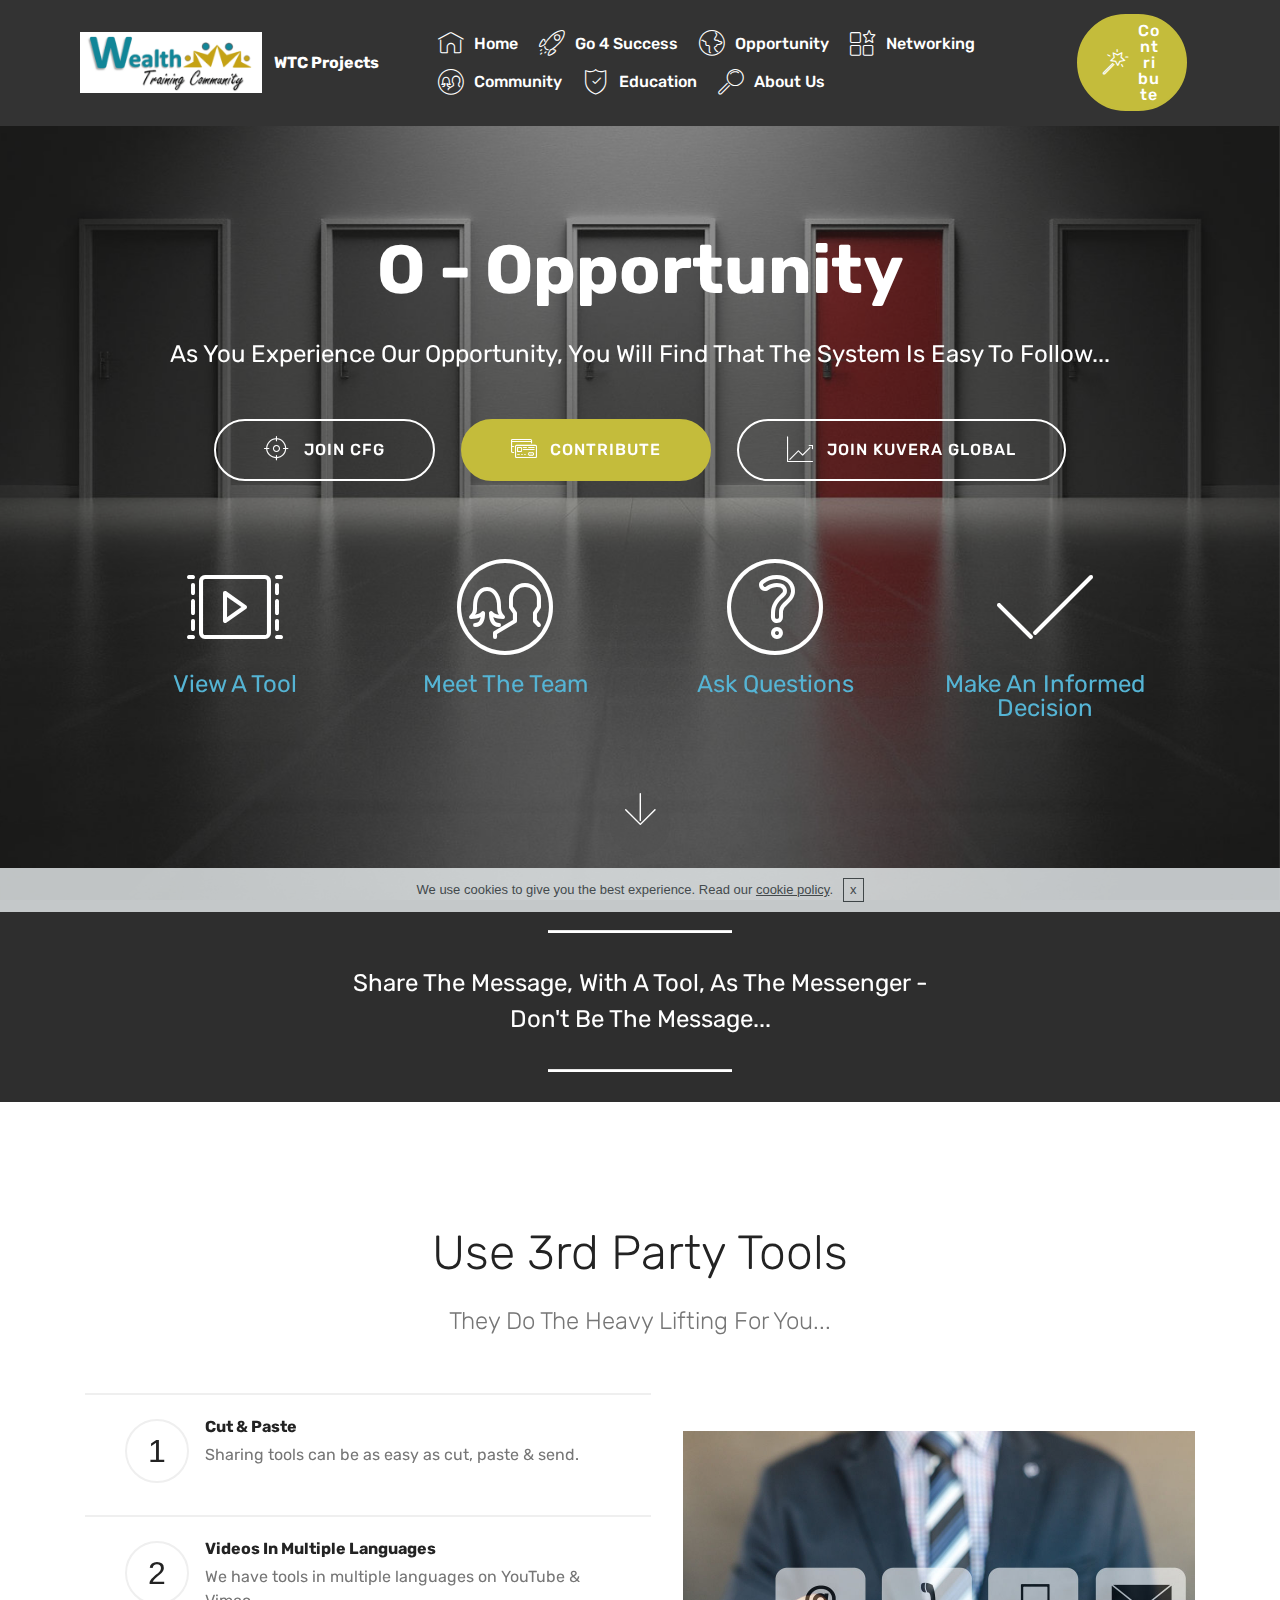
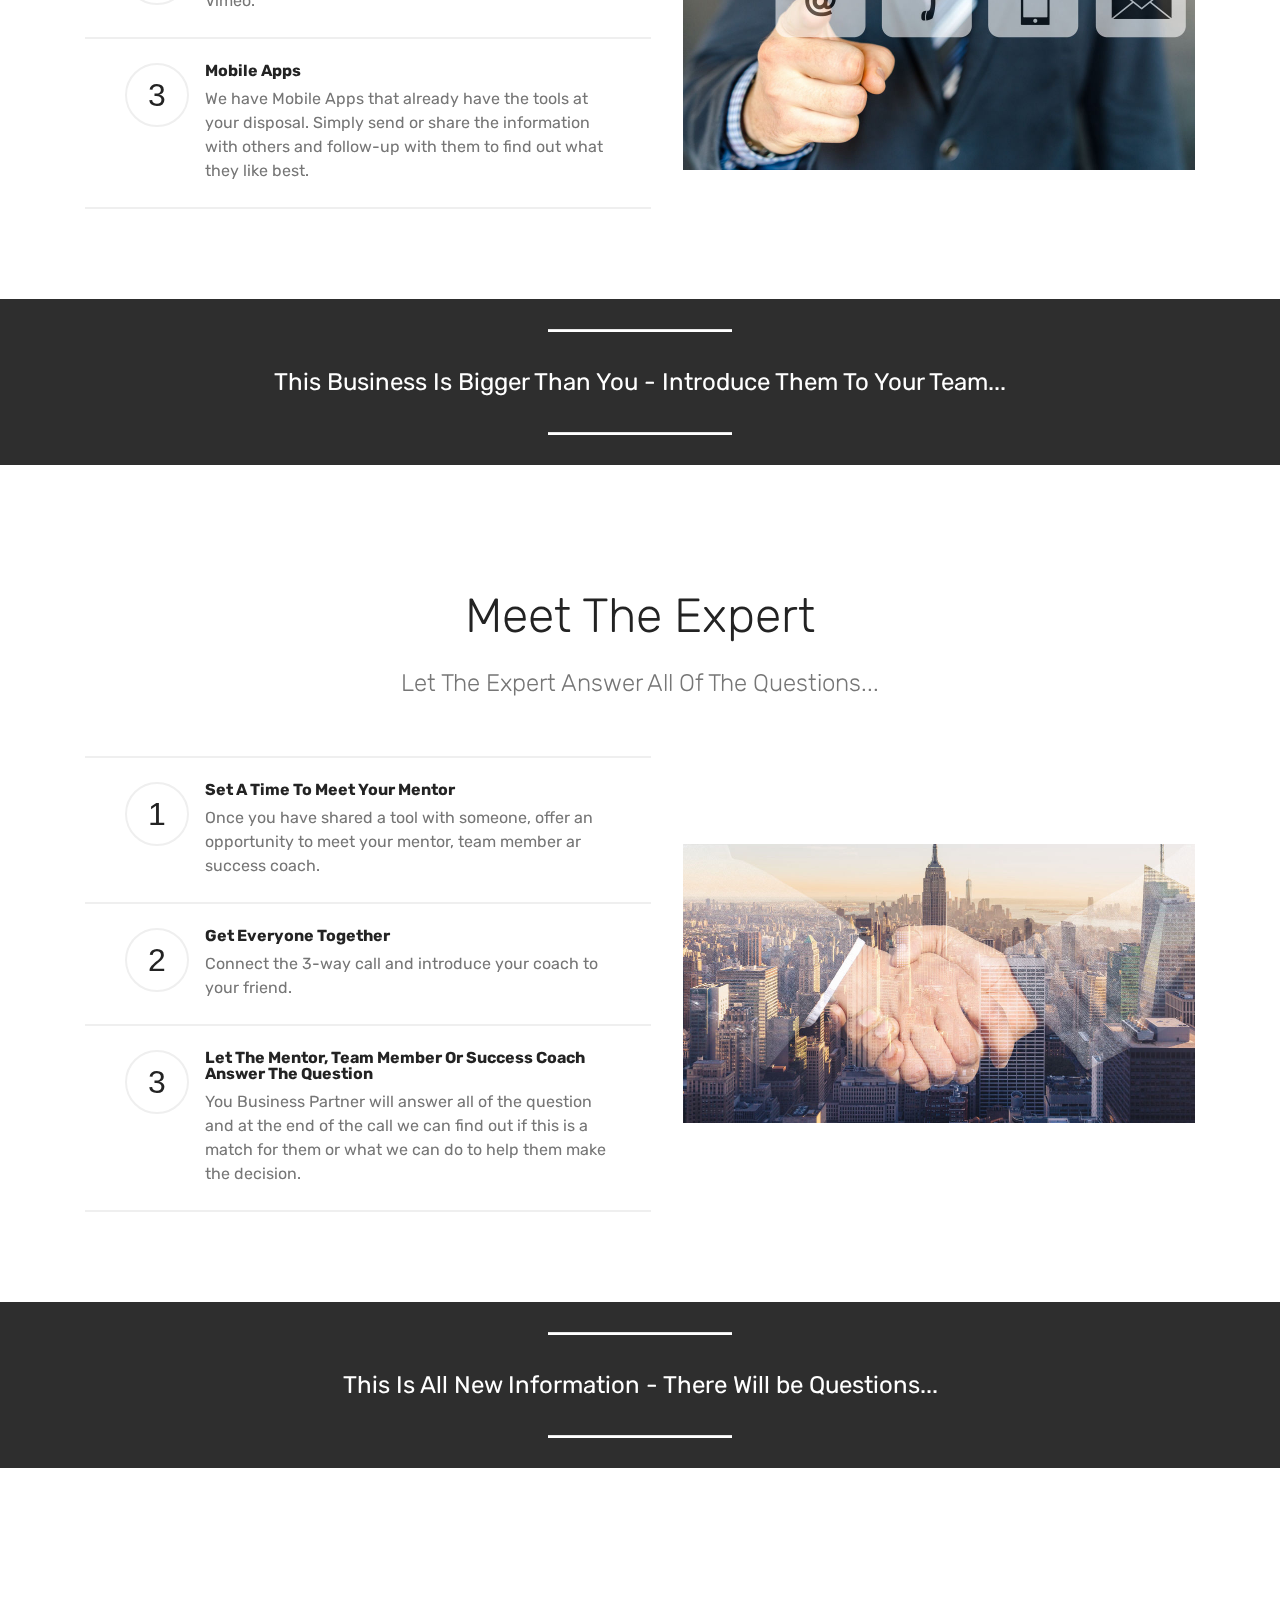
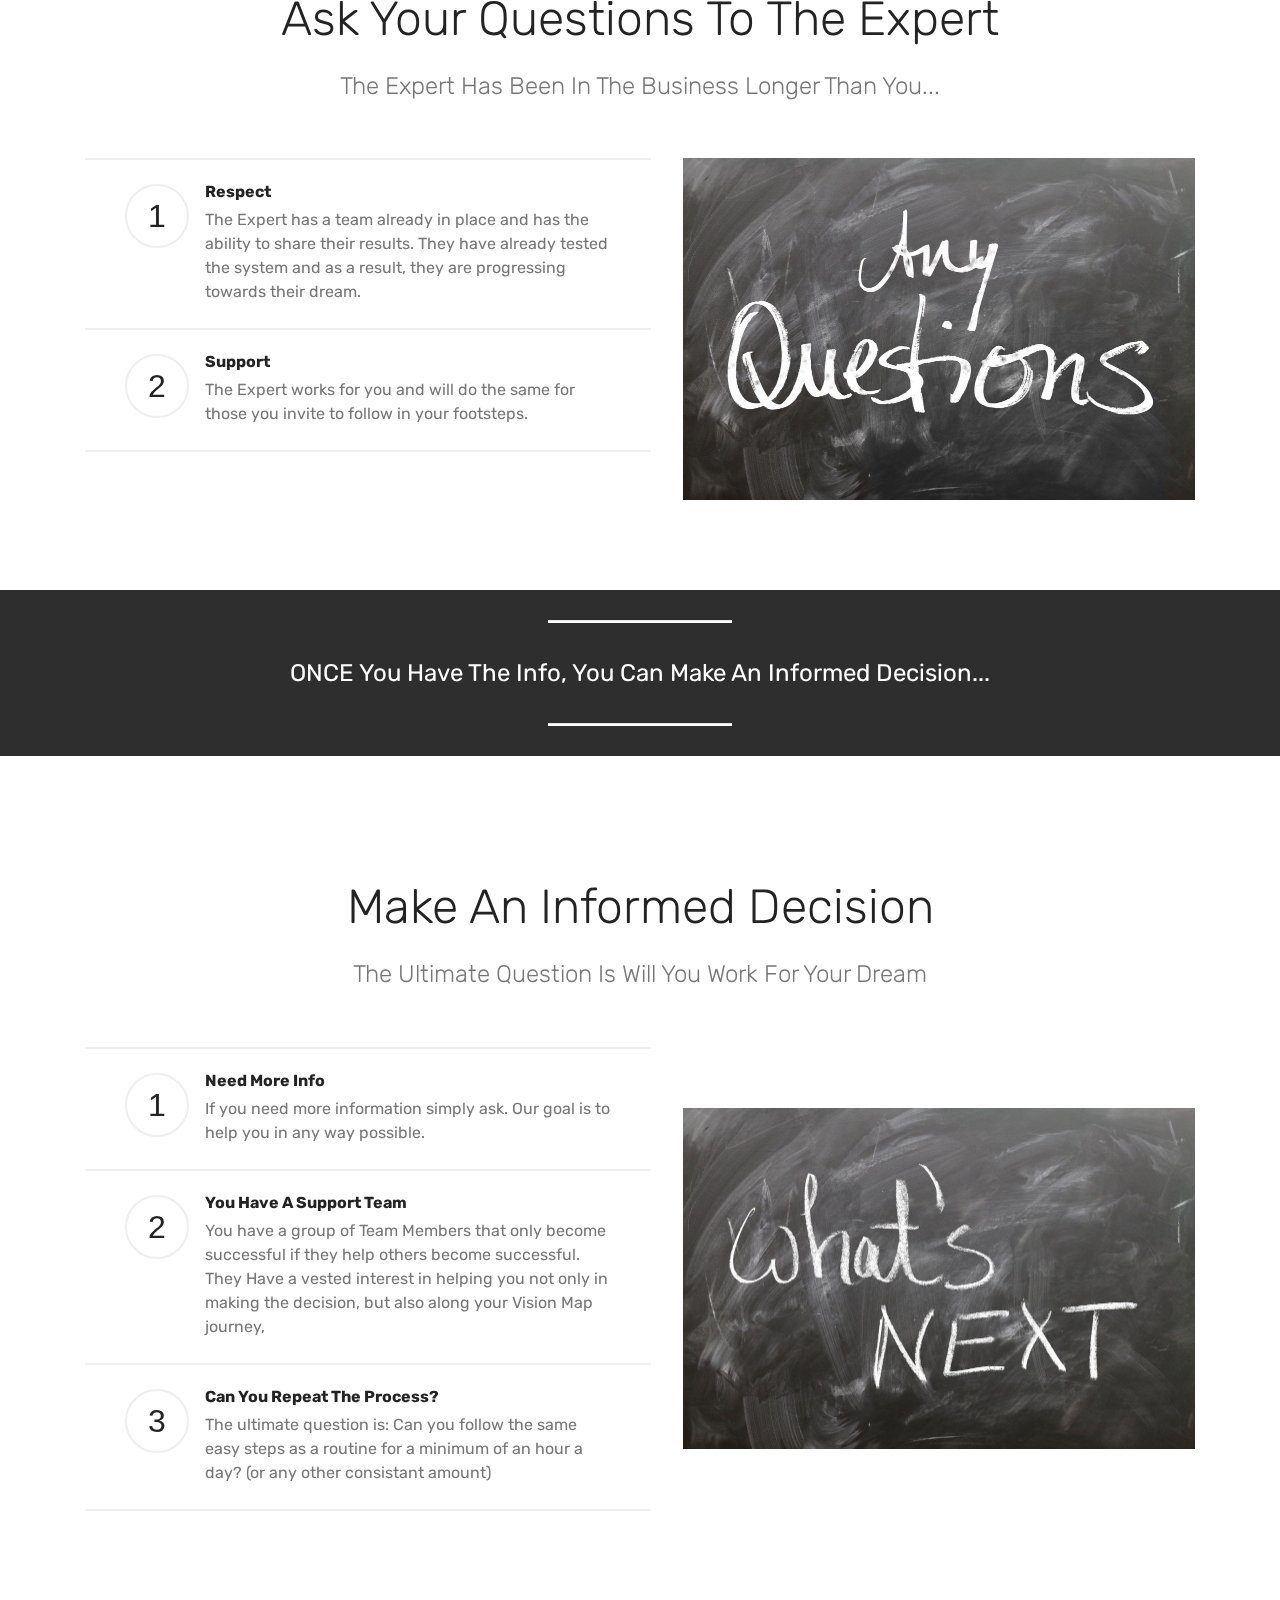
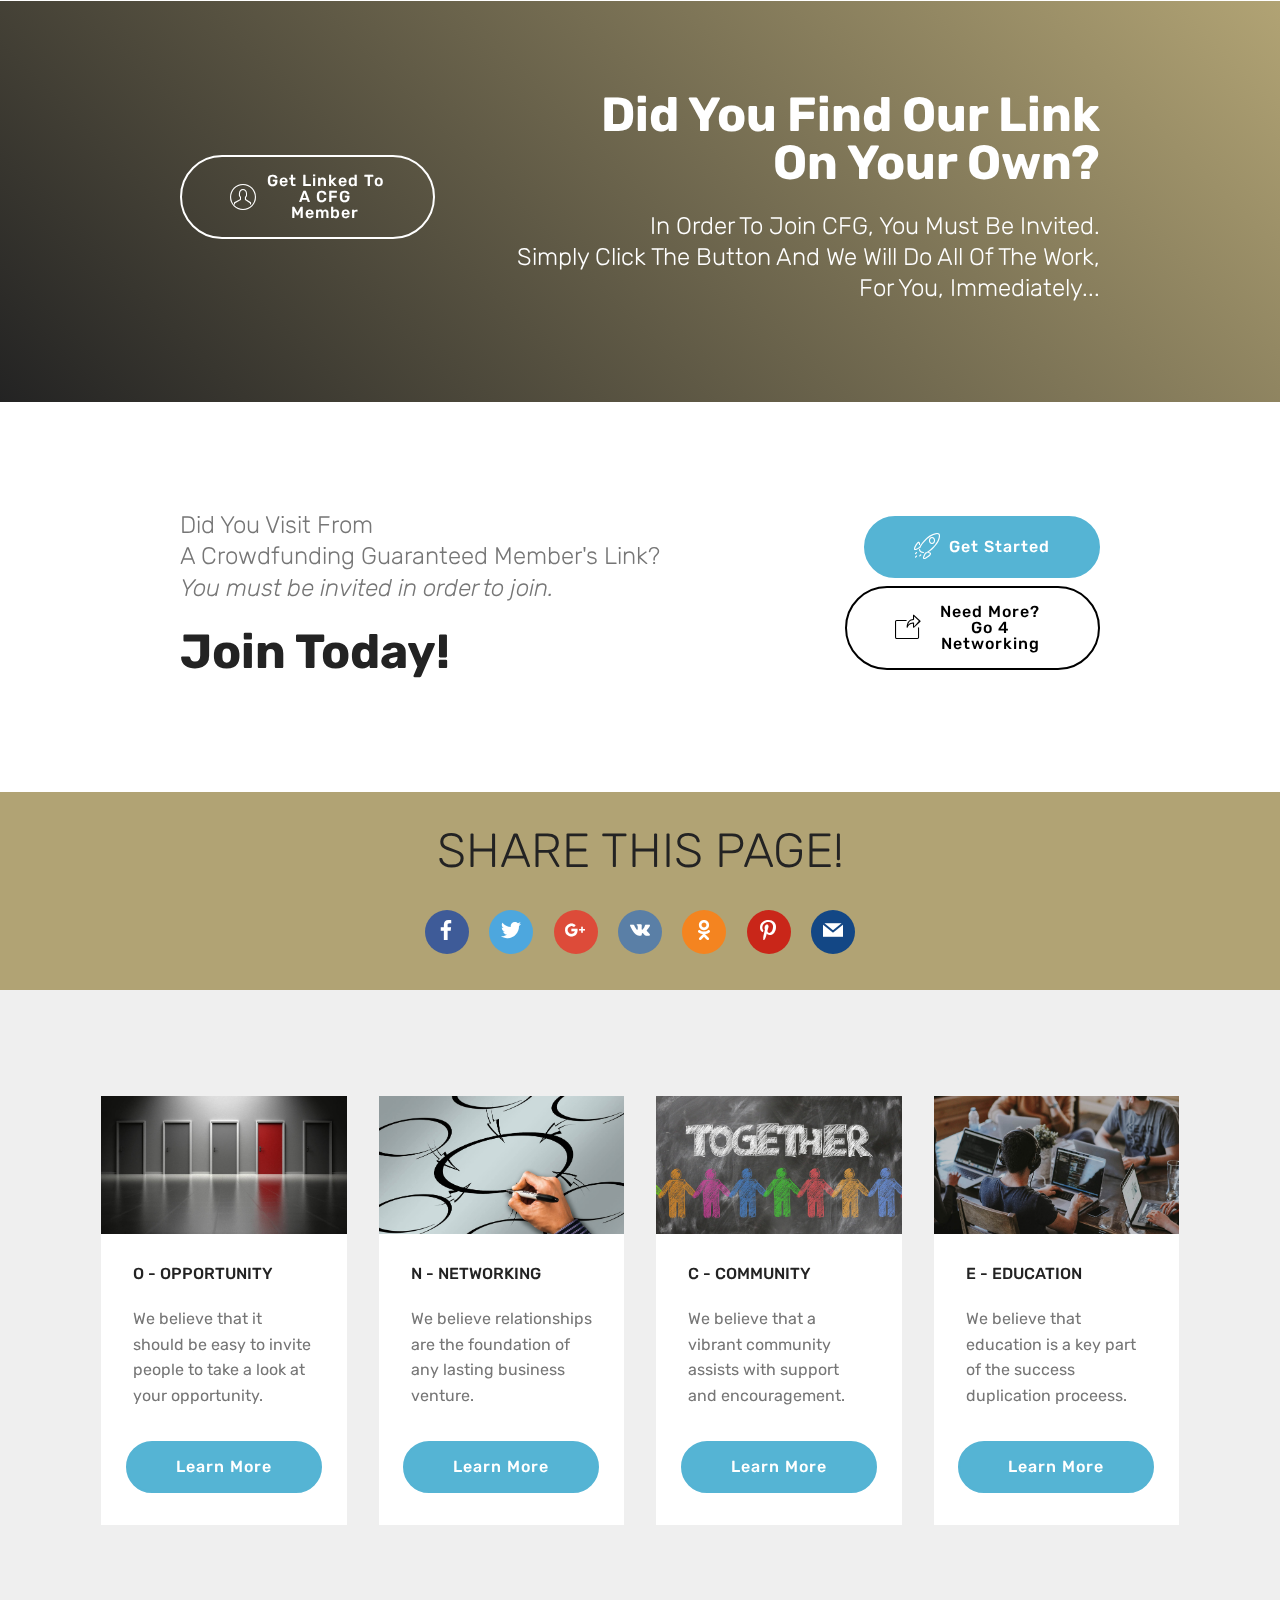
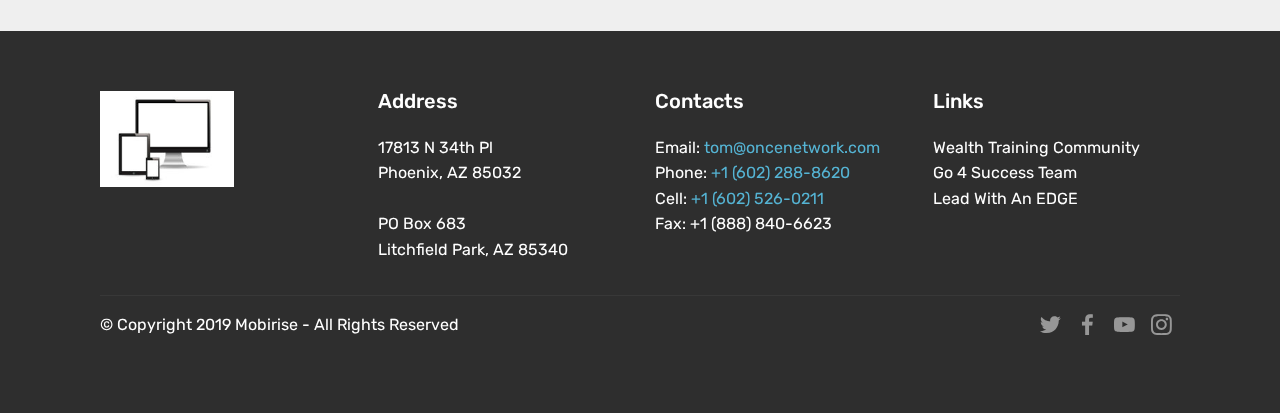
<file: opportunity.html>
<!DOCTYPE html>
<html >
<head>
  <!-- Site made with Mobirise Website Builder v4.9.3, https://mobirise.com -->
  <meta charset="UTF-8">
  <meta http-equiv="X-UA-Compatible" content="IE=edge">
  <meta name="generator" content="Mobirise v4.9.3, mobirise.com">
  <meta name="viewport" content="width=device-width, initial-scale=1, minimum-scale=1">
  <link rel="shortcut icon" href="assets/images/wealth-training-community-landscape-218x73.png" type="image/x-icon">
  <meta name="description" content="O - Oportunity - As You Experience Our Opportunity, You Will Find That The System Is Easy To Follow...">
  <title>Opportunity</title>
  <link rel="stylesheet" href="assets/web/assets/mobirise-icons/mobirise-icons.css">
  <link rel="stylesheet" href="assets/tether/tether.min.css">
  <link rel="stylesheet" href="assets/soundcloud-plugin/style.css">
  <link rel="stylesheet" href="assets/bootstrap/css/bootstrap.min.css">
  <link rel="stylesheet" href="assets/bootstrap/css/bootstrap-grid.min.css">
  <link rel="stylesheet" href="assets/bootstrap/css/bootstrap-reboot.min.css">
  <link rel="stylesheet" href="assets/socicon/css/styles.css">
  <link rel="stylesheet" href="assets/gdpr-plugin/gdpr-styles.css">
  <link rel="stylesheet" href="assets/dropdown/css/style.css">
  <link rel="stylesheet" href="assets/theme/css/style.css">
  <link rel="stylesheet" href="assets/mobirise/css/mbr-additional.css" type="text/css">
  
  
  
</head>
<body>
  <section class="menu cid-ria9ck1ueX" once="menu" id="menu1-3">

    

    <nav class="navbar navbar-expand beta-menu navbar-dropdown align-items-center navbar-fixed-top navbar-toggleable-sm">
        <button class="navbar-toggler navbar-toggler-right" type="button" data-toggle="collapse" data-target="#navbarSupportedContent" aria-controls="navbarSupportedContent" aria-expanded="false" aria-label="Toggle navigation">
            <div class="hamburger">
                <span></span>
                <span></span>
                <span></span>
                <span></span>
            </div>
        </button>
        <div class="menu-logo">
            <div class="navbar-brand">
                <span class="navbar-logo">
                    <a href="home.html">
                         <img src="assets/images/wealth-training-community-landscape-218x73.png" alt="Mobirise" title="" style="height: 3.8rem;">
                    </a>
                </span>
                <span class="navbar-caption-wrap"><a class="navbar-caption text-white display-4" href="home.html">
                        WTC Projects</a></span>
            </div>
        </div>
        <div class="collapse navbar-collapse" id="navbarSupportedContent">
            <ul class="navbar-nav nav-dropdown" data-app-modern-menu="true"><li class="nav-item">
                    <a class="nav-link link text-white display-4" href="home.html"><span class="mbri-home mbr-iconfont mbr-iconfont-btn"></span>
                        
                        Home</a>
                </li><li class="nav-item"><a class="nav-link link text-white display-4" href="go-4-success.html"><span class="mbri-rocket mbr-iconfont mbr-iconfont-btn"></span>
                        
                        Go 4 Success</a></li><li class="nav-item"><a class="nav-link link text-white display-4" href="opportunity.html"><span class="mbri-globe mbr-iconfont mbr-iconfont-btn"></span>
                        
                        Opportunity</a></li><li class="nav-item"><a class="nav-link link text-white display-4" href="networking.html"><span class="mbri-features mbr-iconfont mbr-iconfont-btn"></span>
                        
                        Networking</a></li><li class="nav-item"><a class="nav-link link text-white display-4" href="community.html"><span class="mbri-users mbr-iconfont mbr-iconfont-btn"></span>
                        
                        Community</a></li><li class="nav-item"><a class="nav-link link text-white display-4" href="education.html"><span class="mbri-protect mbr-iconfont mbr-iconfont-btn"></span>
                        
                        Education</a></li>
                <li class="nav-item">
                    <a class="nav-link link text-white display-4" href="about-us.html">
                        <span class="mbri-search mbr-iconfont mbr-iconfont-btn"></span>
                        About Us
                    </a>
                </li></ul>
            <div class="navbar-buttons mbr-section-btn"><a class="btn btn-sm btn-success display-4" href="https://www.paypal.com/cgi-bin/webscr?cmd=_s-xclick&hosted_button_id=ZXLFBDZE8EJFW&source=url" target="_blank"><span class="mbri-magic-stick mbr-iconfont mbr-iconfont-btn"></span>
                    
                    Contribute</a></div>
        </div>
    </nav>
</section>

<section class="engine"><a href="https://mobirise.info/e">make your own site</a></section><section class="header12 cid-riaBH1x10S mbr-fullscreen mbr-parallax-background" id="header12-u">

    

    <div class="mbr-overlay" style="opacity: 0.5; background-color: rgb(35, 35, 35);">
    </div>

    <div class="container  ">
            <div class="media-container">
                <div class="col-md-12 align-center">
                    <h1 class="mbr-section-title pb-3 mbr-white mbr-bold mbr-fonts-style display-1">
                        <br>O - Opportunity</h1>
                    <p class="mbr-text pb-3 mbr-white mbr-fonts-style display-5">As You Experience Our Opportunity, You Will Find That The System Is Easy To Follow...</p>
                    <div class="mbr-section-btn align-center py-2"><a class="btn btn-md btn-white-outline display-4" href="opportunity.html#info2-14"><span class="mbri-target mbr-iconfont mbr-iconfont-btn"></span>JOIN CFG</a> <a class="btn btn-md btn-success display-4" href="https://www.paypal.com/cgi-bin/webscr?cmd=_s-xclick&hosted_button_id=ZXLFBDZE8EJFW&source=url" target="_blank"><span class="mbri-credit-card mbr-iconfont mbr-iconfont-btn"></span>CONTRIBUTE</a> <a class="btn btn-md btn-white-outline display-4" href="https://go4success.mykuvera.biz/" target="_blank"><span class="mbri-growing-chart mbr-iconfont mbr-iconfont-btn"></span>JOIN KUVERA GLOBAL</a></div>

                    <div class="icons-media-container mbr-white">
                        <div class="card col-12 col-md-6 col-lg-3">
                            <div class="icon-block">
                            <a href="opportunity.html#content10-v">
                                <span class="mbr-iconfont mbri-video-play"></span>
                            </a>
                            </div>
                            <h5 class="mbr-fonts-style display-5"><a href="opportunity.html#content10-v">
                                View A Tool</a></h5>
                        </div>

                        <div class="card col-12 col-md-6 col-lg-3">
                            <div class="icon-block">
                                <a href="opportunity.html#content10-y">
                                    <span class="mbr-iconfont mbri-users"></span>
                                </a>
                            </div>
                            <h5 class="mbr-fonts-style display-5"><a href="opportunity.html#content10-y">
                                Meet The Team</a></h5>
                        </div>

                        <div class="card col-12 col-md-6 col-lg-3">
                            <div class="icon-block">
                                <a href="opportunity.html#content10-10">
                                    <span class="mbr-iconfont mbri-question"></span>
                                </a>
                            </div>
                            <h5 class="mbr-fonts-style display-5"><a href="opportunity.html#content10-10">
                                Ask Questions</a></h5>
                        </div>

                        <div class="card col-12 col-md-6 col-lg-3">
                            <div class="icon-block">
                                <a href="opportunity.html#content10-12">
                                    <span class="mbr-iconfont mbri-success"></span>
                                </a>
                            </div>
                            <h5 class="mbr-fonts-style display-5">
                                <a href="opportunity.html#content10-12">Make An Informed Decision</a></h5>
                        </div>
                    </div>
                </div>
            </div>
    </div>

    <div class="mbr-arrow hidden-sm-down" aria-hidden="true">
        <a href="#next">
            <i class="mbri-down mbr-iconfont"></i>
        </a>
    </div>
</section>

<section class="mbr-section article content10 cid-riaBLiRQVi" id="content10-v">
    
     

    <div class="container">
        <div class="inner-container" style="width: 66%;">
            <hr class="line" style="width: 25%;">
            <div class="section-text align-center mbr-white mbr-fonts-style display-5">
                    Share The Message, With A Tool, As The Messenger -<br>Don't Be The Message...</div>
            <hr class="line" style="width: 25%;">
        </div>
    </div>
</section>

<section class="counters4 counters cid-riaBQxi7w8" id="counters4-x">

    

    

    <div class="container pt-4 mt-2">
        <h2 class="mbr-section-title pb-3 align-center mbr-fonts-style display-2">Use 3rd Party Tools</h2>
        <h3 class="mbr-section-subtitle pb-5 align-center mbr-fonts-style display-5">
            They Do The Heavy Lifting For You...</h3>
        <div class="media-container-row">
            <div class="media-block m-auto" style="width: 49%;">
                <div class="mbr-figure">
                    <img src="assets/images/mbr-1024x678.jpg" alt="" title="">
                </div>
            </div>
            <div class="cards-block">
                <div class="cards-container">
                    <div class="card px-3 align-left col-12">
                        <div class="panel-item p-4 d-flex align-items-start">
                            <div class="card-img pr-3">
                                <h3 class="img-text d-flex align-items-center justify-content-center">
                                    1
                                </h3>
                            </div>
                            <div class="card-text">
                                <h4 class="mbr-content-title mbr-bold mbr-fonts-style display-7">Cut &amp; Paste</h4>
                                <p class="mbr-content-text mbr-fonts-style display-7">
                                    Sharing tools can be as easy as cut, paste &amp; send.</p>
                            </div>
                        </div>
                    </div>
                    <div class="card px-3 align-left col-12">
                        <div class="panel-item p-4 d-flex align-items-start">
                            <div class="card-img pr-3">
                                <h3 class="img-text d-flex align-items-center justify-content-center">
                                    2
                                </h3>
                            </div>
                            <div class="card-text">
                                <h4 class="mbr-content-title mbr-bold mbr-fonts-style display-7">Videos In Multiple Languages</h4>
                                <p class="mbr-content-text mbr-fonts-style display-7">
                                    We have tools in multiple languages on YouTube &amp; Vimeo.</p>
                            </div>
                        </div>
                    </div>
                    <div class="card px-3 align-left col-12">
                        <div class="panel-item p-4 d-flex align-items-start">
                            <div class="card-img pr-3">
                                <h3 class="img-text d-flex align-items-center justify-content-center">
                                    3
                                </h3>
                            </div>
                            <div class="card-text">
                                <h4 class="mbr-content-title mbr-bold mbr-fonts-style display-7">Mobile Apps</h4>
                                <p class="mbr-content-text mbr-fonts-style display-7">
                                        We have Mobile Apps that already have the tools at your disposal. Simply send or share the information with others and follow-up with them to find out what they like best.</p>
                            </div>
                        </div>
                    </div>
                    
                </div>
            </div>
        </div>
    </div>
</section>

<section class="mbr-section article content10 cid-riaBVCQKAh" id="content10-y">
    
     

    <div class="container">
        <div class="inner-container" style="width: 66%;">
            <hr class="line" style="width: 25%;">
            <div class="section-text align-center mbr-white mbr-fonts-style display-5">
                    This Business Is Bigger Than You - Introduce Them To Your Team...</div>
            <hr class="line" style="width: 25%;">
        </div>
    </div>
</section>

<section class="counters4 counters cid-riaBXHF0mb" id="counters4-z">

    

    

    <div class="container pt-4 mt-2">
        <h2 class="mbr-section-title pb-3 align-center mbr-fonts-style display-2">Meet The Expert</h2>
        <h3 class="mbr-section-subtitle pb-5 align-center mbr-fonts-style display-5">
            Let The Expert Answer All Of The Questions...</h3>
        <div class="media-container-row">
            <div class="media-block m-auto" style="width: 49%;">
                <div class="mbr-figure">
                    <img src="assets/images/mbr-1024x557.jpg" alt="" title="">
                </div>
            </div>
            <div class="cards-block">
                <div class="cards-container">
                    <div class="card px-3 align-left col-12">
                        <div class="panel-item p-4 d-flex align-items-start">
                            <div class="card-img pr-3">
                                <h3 class="img-text d-flex align-items-center justify-content-center">
                                    1
                                </h3>
                            </div>
                            <div class="card-text">
                                <h4 class="mbr-content-title mbr-bold mbr-fonts-style display-7">Set A Time To Meet Your Mentor</h4>
                                <p class="mbr-content-text mbr-fonts-style display-7">
                                    Once you have shared a tool with someone, offer an opportunity to meet your mentor, team member ar success coach.</p>
                            </div>
                        </div>
                    </div>
                    <div class="card px-3 align-left col-12">
                        <div class="panel-item p-4 d-flex align-items-start">
                            <div class="card-img pr-3">
                                <h3 class="img-text d-flex align-items-center justify-content-center">
                                    2
                                </h3>
                            </div>
                            <div class="card-text">
                                <h4 class="mbr-content-title mbr-bold mbr-fonts-style display-7">Get Everyone Together</h4>
                                <p class="mbr-content-text mbr-fonts-style display-7">
                                    Connect the 3-way call and introduce your coach to your friend.</p>
                            </div>
                        </div>
                    </div>
                    <div class="card px-3 align-left col-12">
                        <div class="panel-item p-4 d-flex align-items-start">
                            <div class="card-img pr-3">
                                <h3 class="img-text d-flex align-items-center justify-content-center">
                                    3
                                </h3>
                            </div>
                            <div class="card-text">
                                <h4 class="mbr-content-title mbr-bold mbr-fonts-style display-7">Let The Mentor, Team Member Or Success Coach Answer The Question</h4>
                                <p class="mbr-content-text mbr-fonts-style display-7">
                                        You Business Partner will answer all of the question and at the end of the call we can find out if this is a match for them or what we can do to help them make the decision.</p>
                            </div>
                        </div>
                    </div>
                    
                </div>
            </div>
        </div>
    </div>
</section>

<section class="mbr-section article content10 cid-riaCco4lED" id="content10-10">
    
     

    <div class="container">
        <div class="inner-container" style="width: 66%;">
            <hr class="line" style="width: 25%;">
            <div class="section-text align-center mbr-white mbr-fonts-style display-5">
                    This Is All New Information - There Will be Questions...</div>
            <hr class="line" style="width: 25%;">
        </div>
    </div>
</section>

<section class="counters4 counters cid-riaCem6weF" id="counters4-11">

    

    

    <div class="container pt-4 mt-2">
        <h2 class="mbr-section-title pb-3 align-center mbr-fonts-style display-2">Ask Your Questions To The Expert</h2>
        <h3 class="mbr-section-subtitle pb-5 align-center mbr-fonts-style display-5">
            The Expert Has Been In The Business Longer Than You...</h3>
        <div class="media-container-row">
            <div class="media-block m-auto" style="width: 49%;">
                <div class="mbr-figure">
                    <img src="assets/images/mbr-3-1024x683.jpg" alt="" title="">
                </div>
            </div>
            <div class="cards-block">
                <div class="cards-container">
                    <div class="card px-3 align-left col-12">
                        <div class="panel-item p-4 d-flex align-items-start">
                            <div class="card-img pr-3">
                                <h3 class="img-text d-flex align-items-center justify-content-center">
                                    1
                                </h3>
                            </div>
                            <div class="card-text">
                                <h4 class="mbr-content-title mbr-bold mbr-fonts-style display-7">Respect</h4>
                                <p class="mbr-content-text mbr-fonts-style display-7">
                                    The Expert has a team already in place and has the ability to share their results. They have already tested the system and as a result, they are progressing towards their dream.</p>
                            </div>
                        </div>
                    </div>
                    <div class="card px-3 align-left col-12">
                        <div class="panel-item p-4 d-flex align-items-start">
                            <div class="card-img pr-3">
                                <h3 class="img-text d-flex align-items-center justify-content-center">
                                    2
                                </h3>
                            </div>
                            <div class="card-text">
                                <h4 class="mbr-content-title mbr-bold mbr-fonts-style display-7">Support</h4>
                                <p class="mbr-content-text mbr-fonts-style display-7">
                                    The Expert works for you and will do the same for those you invite to follow in your footsteps.</p>
                            </div>
                        </div>
                    </div>
                    
                    
                </div>
            </div>
        </div>
    </div>
</section>

<section class="mbr-section article content10 cid-riaCi2gqtC" id="content10-12">
    
     

    <div class="container">
        <div class="inner-container" style="width: 66%;">
            <hr class="line" style="width: 25%;">
            <div class="section-text align-center mbr-white mbr-fonts-style display-5">
                    ONCE You Have The Info, You Can Make An Informed Decision...</div>
            <hr class="line" style="width: 25%;">
        </div>
    </div>
</section>

<section class="counters4 counters cid-riaCjYHeAM" id="counters4-13">

    

    

    <div class="container pt-4 mt-2">
        <h2 class="mbr-section-title pb-3 align-center mbr-fonts-style display-2">Make An Informed Decision</h2>
        <h3 class="mbr-section-subtitle pb-5 align-center mbr-fonts-style display-5">
            The Ultimate Question Is Will You Work For Your Dream</h3>
        <div class="media-container-row">
            <div class="media-block m-auto" style="width: 49%;">
                <div class="mbr-figure">
                    <img src="assets/images/mbr-4-1024x683.jpg" alt="" title="">
                </div>
            </div>
            <div class="cards-block">
                <div class="cards-container">
                    <div class="card px-3 align-left col-12">
                        <div class="panel-item p-4 d-flex align-items-start">
                            <div class="card-img pr-3">
                                <h3 class="img-text d-flex align-items-center justify-content-center">
                                    1
                                </h3>
                            </div>
                            <div class="card-text">
                                <h4 class="mbr-content-title mbr-bold mbr-fonts-style display-7">Need More Info</h4>
                                <p class="mbr-content-text mbr-fonts-style display-7">
                                    If you need more information simply ask. Our goal is to help you in any way possible.</p>
                            </div>
                        </div>
                    </div>
                    <div class="card px-3 align-left col-12">
                        <div class="panel-item p-4 d-flex align-items-start">
                            <div class="card-img pr-3">
                                <h3 class="img-text d-flex align-items-center justify-content-center">
                                    2
                                </h3>
                            </div>
                            <div class="card-text">
                                <h4 class="mbr-content-title mbr-bold mbr-fonts-style display-7">You Have A Support Team</h4>
                                <p class="mbr-content-text mbr-fonts-style display-7">
                                    You have a group of Team Members that only become successful if they help others become successful. They Have a vested interest in helping you not only in making the decision, but also along your Vision Map journey,</p>
                            </div>
                        </div>
                    </div>
                    <div class="card px-3 align-left col-12">
                        <div class="panel-item p-4 d-flex align-items-start">
                            <div class="card-img pr-3">
                                <h3 class="img-text d-flex align-items-center justify-content-center">
                                    3
                                </h3>
                            </div>
                            <div class="card-text">
                                <h4 class="mbr-content-title mbr-bold mbr-fonts-style display-7">Can You Repeat The Process?</h4>
                                <p class="mbr-content-text mbr-fonts-style display-7">
                                        The ultimate question is: Can you follow the same easy steps as a routine for a minimum of an hour a day? (or any other consistant amount)</p>
                            </div>
                        </div>
                    </div>
                    
                </div>
            </div>
        </div>
    </div>
</section>

<section class="mbr-section info2 cid-riaCnkvDwv" id="info2-14">

    

    

    <div class="container">
        <div class="row main justify-content-center">
            <div class="media-container-column col-12 col-lg-3 col-md-4">
                <div class="mbr-section-btn align-left py-4"><a class="btn btn-white-outline display-4" href="https://crowdfundingguaranteed.com/?u=once"><span class="mbri-user mbr-iconfont mbr-iconfont-btn"></span>
                    Get Linked To A CFG Member</a></div>
            </div>
            <div class="media-container-column title col-12 col-lg-7 col-md-6">
                <h2 class="align-right mbr-bold mbr-white pb-3 mbr-fonts-style display-2">
                    Did You Find Our Link<br>On Your Own?</h2>
                <h3 class="mbr-section-subtitle align-right mbr-light mbr-white mbr-fonts-style display-5">
                    In Order To Join CFG, You Must Be Invited.<br>Simply Click The Button And We Will Do All Of The Work,<br>For You, Immediately...</h3>
            </div>
        </div>
    </div>
</section>

<section class="mbr-section info1 cid-riaCoKGVXc" id="info1-15">

    

    
    <div class="container">
        <div class="row justify-content-center content-row">
            <div class="media-container-column title col-12 col-lg-7 col-md-6">
                <h3 class="mbr-section-subtitle align-left mbr-light pb-3 mbr-fonts-style display-5">
                    Did You Visit From<br>A Crowdfunding Guaranteed Member's Link?<br><em>You must be invited in order to join.</em></h3>
                <h2 class="align-left mbr-bold mbr-fonts-style display-2">
                    Join Today!</h2>
            </div>
            <div class="media-container-column col-12 col-lg-3 col-md-4">
                <div class="mbr-section-btn align-right py-4"><a class="btn btn-primary display-4" href="https://crowdfundingguaranteed.com/signup"><span class="mbri-rocket mbr-iconfont mbr-iconfont-btn"></span>Get Started</a> <a class="btn btn-black-outline display-4" href="networking.html"><span class="mbri-share mbr-iconfont mbr-iconfont-btn"></span>Need More? Go 4 Networking<br></a></div>
            </div>
        </div>
    </div>
</section>

<section class="cid-riaCpVnX6F" id="social-buttons3-16">
    
    

    

    <div class="container">
        <div class="media-container-row">
            <div class="col-md-8 align-center">
                <h2 class="pb-3 mbr-section-title mbr-fonts-style display-2">
                    SHARE THIS PAGE!
                </h2>
                <div>
                    <div class="mbr-social-likes">
                        <span class="btn btn-social socicon-bg-facebook facebook mx-2" title="Share link on Facebook">
                            <i class="socicon socicon-facebook"></i>
                        </span>
                        <span class="btn btn-social twitter socicon-bg-twitter mx-2" title="Share link on Twitter">
                            <i class="socicon socicon-twitter"></i>
                        </span>
                        <span class="btn btn-social plusone socicon-bg-googleplus mx-2" title="Share link on Google+">
                            <i class="socicon socicon-googleplus"></i>
                        </span>
                        <span class="btn btn-social vkontakte socicon-bg-vkontakte mx-2" title="Share link on VKontakte">
                            <i class="socicon socicon-vkontakte"></i>
                        </span>
                        <span class="btn btn-social odnoklassniki socicon-bg-odnoklassniki mx-2" title="Share link on Odnoklassniki">
                            <i class="socicon socicon-odnoklassniki"></i>
                        </span>
                        <span class="btn btn-social pinterest socicon-bg-pinterest mx-2" title="Share link on Pinterest">
                            <i class="socicon socicon-pinterest"></i>
                        </span>
                        <span class="btn btn-social mailru socicon-bg-mail mx-2" title="Share link on Mailru">
                            <i class="socicon socicon-mail"></i>
                        </span>
                    </div>
                </div>
            </div>
        </div>
    </div>
</section>

<section class="features3 cid-ribB5OZbcz" id="features3-2s">

    

    
    <div class="container">
        <div class="media-container-row">
            <div class="card p-3 col-12 col-md-6 col-lg-3">
                <div class="card-wrapper">
                    <div class="card-img">
                        <img src="assets/images/mbr-1-1920x1024.jpg" alt="Mobirise" title="">
                    </div>
                    <div class="card-box">
                        <h4 class="card-title mbr-fonts-style display-7">O - OPPORTUNITY</h4>
                        <p class="mbr-text mbr-fonts-style display-7">We believe that it should be easy to invite people to take a look at your opportunity.<br></p>
                    </div>
                    <div class="mbr-section-btn text-center"><a href="opportunity.html" class="btn btn-primary display-4">
                            Learn More
                        </a></div>
                </div>
            </div>

            <div class="card p-3 col-12 col-md-6 col-lg-3">
                <div class="card-wrapper">
                    <div class="card-img">
                        <img src="assets/images/mbr-1-1920x1280.jpg" alt="Mobirise" title="">
                    </div>
                    <div class="card-box">
                        <h4 class="card-title mbr-fonts-style display-7">N - NETWORKING</h4>
                        <p class="mbr-text mbr-fonts-style display-7">We believe relationships are the foundation of any lasting business venture.<br></p>
                    </div>
                    <div class="mbr-section-btn text-center"><a href="networking.html" class="btn btn-primary display-4">
                            Learn More
                        </a></div>
                </div>
            </div>

            <div class="card p-3 col-12 col-md-6 col-lg-3">
                <div class="card-wrapper">
                    <div class="card-img">
                        <img src="assets/images/mbr-1-1920x1008.jpg" alt="Mobirise" title="">
                    </div>
                    <div class="card-box">
                        <h4 class="card-title mbr-fonts-style display-7">C - COMMUNITY</h4>
                        <p class="mbr-text mbr-fonts-style display-7">We believe that a vibrant community assists with support and encouragement.<br></p>
                    </div>
                    <div class="mbr-section-btn text-center"><a href="community.html" class="btn btn-primary display-4">
                            Learn More
                        </a></div>
                </div>
            </div>

            <div class="card p-3 col-12 col-md-6 col-lg-3">
                <div class="card-wrapper">
                    <div class="card-img">
                        <img src="assets/images/background4-1.jpg" alt="Mobirise" title="">
                    </div>
                    <div class="card-box">
                        <h4 class="card-title mbr-fonts-style display-7">E - EDUCATION</h4>
                        <p class="mbr-text mbr-fonts-style display-7">We believe that education is a key part of the success duplication proceess.<br></p>
                    </div>
                    <div class="mbr-section-btn text-center"><a href="education.html" class="btn btn-primary display-4">
                            Learn More
                        </a></div>
                </div>
            </div>
        </div>
    </div>
</section>

<section class="cid-riaCritumR" id="footer1-17">

    

    

    <div class="container">
        <div class="media-container-row content text-white">
            <div class="col-12 col-md-3">
                <div class="media-wrap">
                    <a href="http://wealthtrainingcommunity.com">
                        <img src="assets/images/mbr-192x138.jpg" alt="Mobirise" title="">
                    </a>
                </div>
            </div>
            <div class="col-12 col-md-3 mbr-fonts-style display-7">
                <h5 class="pb-3">
                    Address
                </h5>
                <p class="mbr-text">17813 N 34th Pl<br>Phoenix, AZ 85032<br><br>PO Box 683<br>Litchfield Park, AZ 85340</p>
            </div>
            <div class="col-12 col-md-3 mbr-fonts-style display-7">
                <h5 class="pb-3">
                    Contacts
                </h5>
                <p class="mbr-text">
                    Email: <a href="mailto:tom@oncenetwork.com">tom@oncenetwork.com</a>
                    <br>Phone: <a href="tel:+1-602-288-8620">+1 (602) 288-8620</a><br>Cell: <a href="tel:+1-602-526-0211">+1 (602) 526-0211</a>&nbsp;<br>Fax: +1 (888) 840-6623</p>
            </div>
            <div class="col-12 col-md-3 mbr-fonts-style display-7">
                <h5 class="pb-3">
                    Links
                </h5>
                <p class="mbr-text">Wealth Training Community<br>Go 4 Success Team<br>Lead With An EDGE</p>
            </div>
        </div>
        <div class="footer-lower">
            <div class="media-container-row">
                <div class="col-sm-12">
                    <hr>
                </div>
            </div>
            <div class="media-container-row mbr-white">
                <div class="col-sm-6 copyright">
                    <p class="mbr-text mbr-fonts-style display-7">
                        © Copyright 2019 Mobirise - All Rights Reserved
                    </p>
                </div>
                <div class="col-md-6">
                    <div class="social-list align-right">
                        <div class="soc-item">
                            <a href="https://twitter.com/4wealthtraining" target="_blank">
                                <span class="mbr-iconfont mbr-iconfont-social socicon-twitter socicon"></span>
                            </a>
                        </div>
                        <div class="soc-item">
                            <a href="https://www.facebook.com/oncevision" target="_blank">
                                <span class="mbr-iconfont mbr-iconfont-social socicon-facebook socicon"></span>
                            </a>
                        </div>
                        <div class="soc-item">
                            <a href="https://www.youtube.com/channel/UCqStcAhUzFh3DhUDOZELkRw" target="_blank">
                                <span class="mbr-iconfont mbr-iconfont-social socicon-youtube socicon"></span>
                            </a>
                        </div>
                        <div class="soc-item">
                            <a href="https://instagram.com/go4successteam" target="_blank">
                                <span class="mbr-iconfont mbr-iconfont-social socicon-instagram socicon"></span>
                            </a>
                        </div>
                        
                        
                    </div>
                </div>
            </div>
        </div>
    </div>
</section>


  <script src="assets/web/assets/jquery/jquery.min.js"></script>
  <script src="assets/popper/popper.min.js"></script>
  <script src="assets/tether/tether.min.js"></script>
  <script src="assets/bootstrap/js/bootstrap.min.js"></script>
  <script src="assets/vimeoplayer/jquery.mb.vimeo_player.js"></script>
  <script src="assets/cookies-alert-plugin/cookies-alert-core.js"></script>
  <script src="assets/cookies-alert-plugin/cookies-alert-script.js"></script>
  <script src="assets/smoothscroll/smooth-scroll.js"></script>
  <script src="assets/touchswipe/jquery.touch-swipe.min.js"></script>
  <script src="assets/parallax/jarallax.min.js"></script>
  <script src="assets/viewportchecker/jquery.viewportchecker.js"></script>
  <script src="assets/sociallikes/social-likes.js"></script>
  <script src="assets/dropdown/js/script.min.js"></script>
  <script src="assets/theme/js/script.js"></script>
  
  
<input name="cookieData" type="hidden" data-cookie-text="We use cookies to give you the best experience. Read our <a href='privacy.html'>cookie policy</a>.">
  </body>
</html>
</file>
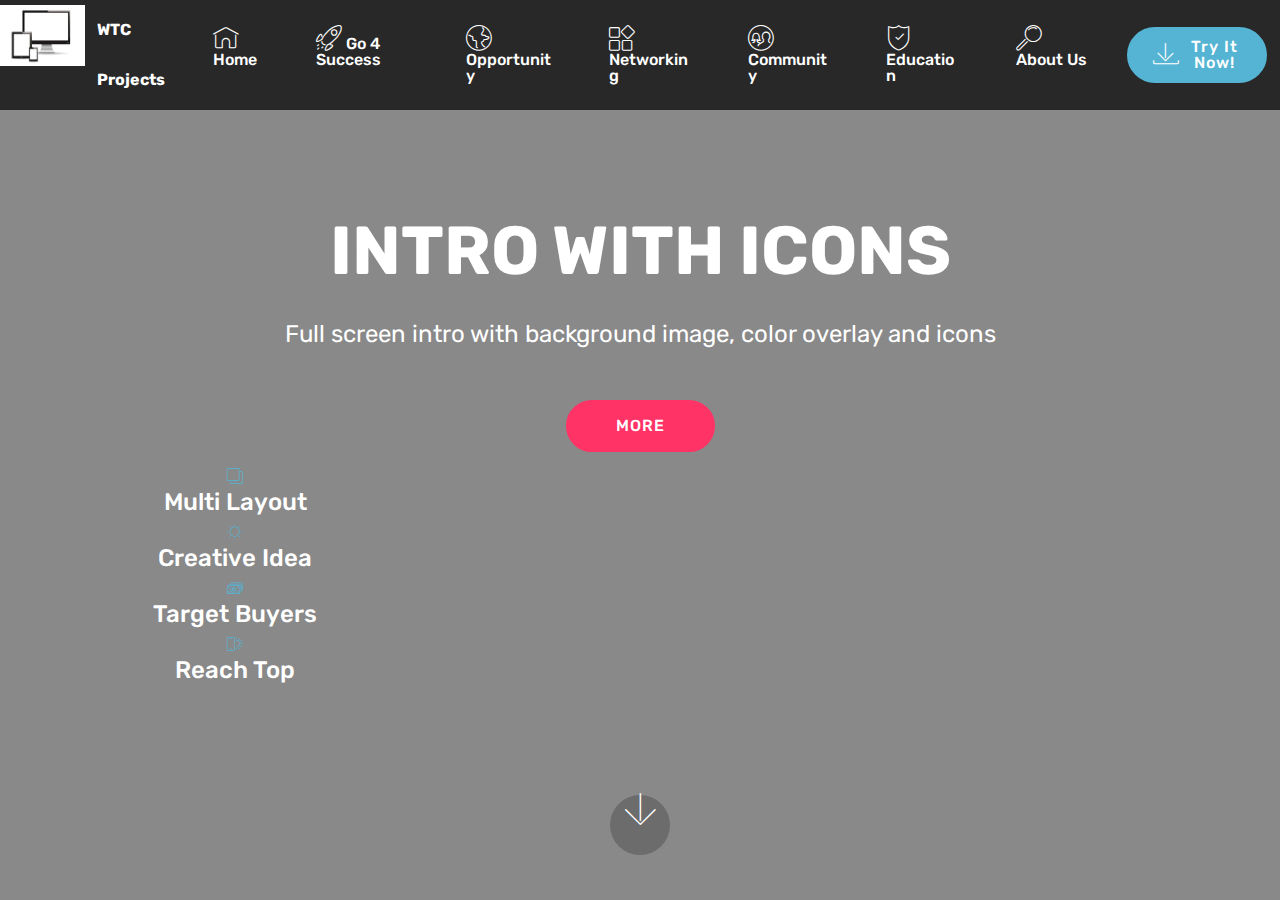
<file: page6.html>
<!DOCTYPE html>
<html >
<head>
  <!-- Site made with Mobirise Website Builder v4.9.3, https://mobirise.com -->
  <meta charset="UTF-8">
  <meta http-equiv="X-UA-Compatible" content="IE=edge">
  <meta name="generator" content="Mobirise v4.9.3, mobirise.com">
  <meta name="viewport" content="width=device-width, initial-scale=1, minimum-scale=1">
  <link rel="shortcut icon" href="assets/images/mbr-192x138.jpg" type="image/x-icon">
  <meta name="description" content="Site Generator Description">
  <title>Opportunity</title>
  <link rel="stylesheet" href="assets/web/assets/mobirise-icons/mobirise-icons.css">
  <link rel="stylesheet" href="assets/tether/tether.min.css">
  <link rel="stylesheet" href="assets/bootstrap/css/bootstrap.min.css">
  <link rel="stylesheet" href="assets/bootstrap/css/bootstrap-grid.min.css">
  <link rel="stylesheet" href="assets/bootstrap/css/bootstrap-reboot.min.css">
  <link rel="stylesheet" href="assets/dropdown/css/style.css">
  <link rel="stylesheet" href="assets/theme/css/style.css">
  <link rel="stylesheet" href="assets/mobirise/css/mbr-additional.css" type="text/css">
  
  
  
</head>
<body>
  <section class="menu cid-rhSLW8kj7b" once="menu" id="menu1-m">

    

    <nav class="navbar navbar-expand beta-menu navbar-dropdown align-items-center navbar-fixed-top navbar-toggleable-sm">
        <button class="navbar-toggler navbar-toggler-right" type="button" data-toggle="collapse" data-target="#navbarSupportedContent" aria-controls="navbarSupportedContent" aria-expanded="false" aria-label="Toggle navigation">
            <div class="hamburger">
                <span></span>
                <span></span>
                <span></span>
                <span></span>
            </div>
        </button>
        <div class="menu-logo">
            <div class="navbar-brand">
                <span class="navbar-logo">
                    <a href="http://wealthtrainingcommunity.com" target="_blank">
                         <img src="assets/images/mbr-192x138.jpg" alt="Mobirise" title="" style="height: 3.8rem;">
                    </a>
                </span>
                <span class="navbar-caption-wrap"><a class="navbar-caption text-white display-4" href="https://mobirise.co">
                        WTC Projects</a></span>
            </div>
        </div>
        <div class="collapse navbar-collapse" id="navbarSupportedContent">
            <ul class="navbar-nav nav-dropdown" data-app-modern-menu="true"><li class="nav-item">
                    <a class="nav-link link text-white display-4" href="index.html">
                        <span class="mbri-home mbr-iconfont mbr-iconfont-btn"></span>
                        Home</a>
                </li><li class="nav-item dropdown"><a class="nav-link link text-white display-4" href="go-4-success.html"><span class="mbri-rocket mbr-iconfont mbr-iconfont-btn"></span>
                        
                        Go 4 Success</a></li><li class="nav-item"><a class="nav-link link text-white display-4" href="page6.html"><span class="mbri-globe mbr-iconfont mbr-iconfont-btn"></span>
                        
                        Opportunity</a></li><li class="nav-item"><a class="nav-link link text-white display-4" href="networking.html"><span class="mbri-extension mbr-iconfont mbr-iconfont-btn"></span>
                        
                        Networking</a></li><li class="nav-item"><a class="nav-link link text-white display-4" href="community.html"><span class="mbri-users mbr-iconfont mbr-iconfont-btn"></span>
                        
                        Community</a></li><li class="nav-item"><a class="nav-link link text-white display-4" href="education.html"><span class="mbri-protect mbr-iconfont mbr-iconfont-btn"></span>
                        
                        Education</a></li>
                <li class="nav-item">
                    <a class="nav-link link text-white display-4" href="about-us.html">
                        <span class="mbri-search mbr-iconfont mbr-iconfont-btn"></span>
                        About Us
                    </a>
                </li></ul>
            <div class="navbar-buttons mbr-section-btn">
                <a class="btn btn-sm btn-primary display-4" href="https://mobirise.co">
                    <span class="mbri-save mbr-iconfont mbr-iconfont-btn "></span>
                    Try It Now!
                </a>
            </div>
        </div>
    </nav>
</section>

<section class="engine"><a href="https://mobirise.info/c">site builder</a></section><section class="header12 cid-ri593ylvZm mbr-fullscreen mbr-parallax-background" id="header12-o">

    

    <div class="mbr-overlay" style="opacity: 0.5; background-color: rgb(35, 35, 35);">
    </div>

    <div class="container  ">
            <div class="media-container">
                <div class="col-md-12 align-center">
                    <h1 class="mbr-section-title pb-3 mbr-white mbr-bold mbr-fonts-style display-1">
                        INTRO WITH ICONS
                    </h1>
                    <p class="mbr-text pb-3 mbr-white mbr-fonts-style display-5">
                        Full screen intro with background image, color overlay and icons
                    </p>
                    <div class="mbr-section-btn align-center py-2">
                        <a class="btn btn-md btn-secondary display-4" href="https://mobirise.co">MORE</a>
                    </div>

                    <div class="icons-media-container mbr-white">
                        <div class="card col-12 col-md-6 col-lg-3">
                            <div class="icon-block">
                            <a href="https://mobirise.co/">
                                <span class="mbri-layers mbr-iconfont"></span>
                            </a>
                            </div>
                            <h5 class="mbr-fonts-style display-5">
                                Multi Layout
                            </h5>
                        </div>

                        <div class="card col-12 col-md-6 col-lg-3">
                            <div class="icon-block">
                                <a href="https://mobirise.co/">
                                    <span class="mbri-sun mbr-iconfont"></span>
                                </a>
                            </div>
                            <h5 class="mbr-fonts-style display-5">
                                Creative Idea
                            </h5>
                        </div>

                        <div class="card col-12 col-md-6 col-lg-3">
                            <div class="icon-block">
                                <a href="https://mobirise.co/">
                                    <span class="mbri-cash mbr-iconfont"></span>
                                </a>
                            </div>
                            <h5 class="mbr-fonts-style display-5">
                                Target Buyers
                            </h5>
                        </div>

                        <div class="card col-12 col-md-6 col-lg-3">
                            <div class="icon-block">
                                <a href="https://mobirise.co/">
                                    <span class="mbri-mobirise mbr-iconfont"></span>
                                </a>
                            </div>
                            <h5 class="mbr-fonts-style display-5">
                                Reach Top
                            </h5>
                        </div>
                    </div>
                </div>
            </div>
    </div>

    <div class="mbr-arrow hidden-sm-down" aria-hidden="true">
        <a href="#next">
            <i class="mbri-down mbr-iconfont"></i>
        </a>
    </div>
</section>


  <script src="assets/web/assets/jquery/jquery.min.js"></script>
  <script src="assets/popper/popper.min.js"></script>
  <script src="assets/tether/tether.min.js"></script>
  <script src="assets/bootstrap/js/bootstrap.min.js"></script>
  <script src="assets/dropdown/js/script.min.js"></script>
  <script src="assets/touchswipe/jquery.touch-swipe.min.js"></script>
  <script src="assets/vimeoplayer/jquery.mb.vimeo_player.js"></script>
  <script src="assets/parallax/jarallax.min.js"></script>
  <script src="assets/smoothscroll/smooth-scroll.js"></script>
  <script src="assets/theme/js/script.js"></script>
  
  
</body>
</html>
</file>
<file: assets/web/assets/mobirise-icons/mobirise-icons.css>
@font-face {
  font-family: 'MobiriseIcons';
  src:  url('mobirise-icons.eot?spat4u');
  src:  url('mobirise-icons.eot?spat4u#iefix') format('embedded-opentype'),
    url('mobirise-icons.ttf?spat4u') format('truetype'),
    url('mobirise-icons.woff?spat4u') format('woff'),
    url('mobirise-icons.svg?spat4u#MobiriseIcons') format('svg');
  font-weight: normal;
  font-style: normal;
}

[class^="mbri-"], [class*=" mbri-"] {
  /* use !important to prevent issues with browser extensions that change fonts */
  font-family: MobiriseIcons !important;
  speak: none;
  font-style: normal;
  font-weight: normal;
  font-variant: normal;
  text-transform: none;
  line-height: 1;

  /* Better Font Rendering =========== */
  -webkit-font-smoothing: antialiased;
  -moz-osx-font-smoothing: grayscale;
}

.mbri-add-submenu:before {
  content: "\e900";
}
.mbri-alert:before {
  content: "\e901";
}
.mbri-align-center:before {
  content: "\e902";
}
.mbri-align-justify:before {
  content: "\e903";
}
.mbri-align-left:before {
  content: "\e904";
}
.mbri-align-right:before {
  content: "\e905";
}
.mbri-android:before {
  content: "\e906";
}
.mbri-apple:before {
  content: "\e907";
}
.mbri-arrow-down:before {
  content: "\e908";
}
.mbri-arrow-next:before {
  content: "\e909";
}
.mbri-arrow-prev:before {
  content: "\e90a";
}
.mbri-arrow-up:before {
  content: "\e90b";
}
.mbri-bold:before {
  content: "\e90c";
}
.mbri-bookmark:before {
  content: "\e90d";
}
.mbri-bootstrap:before {
  content: "\e90e";
}
.mbri-briefcase:before {
  content: "\e90f";
}
.mbri-browse:before {
  content: "\e910";
}
.mbri-bulleted-list:before {
  content: "\e911";
}
.mbri-calendar:before {
  content: "\e912";
}
.mbri-camera:before {
  content: "\e913";
}
.mbri-cart-add:before {
  content: "\e914";
}
.mbri-cart-full:before {
  content: "\e915";
}
.mbri-cash:before {
  content: "\e916";
}
.mbri-change-style:before {
  content: "\e917";
}
.mbri-chat:before {
  content: "\e918";
}
.mbri-clock:before {
  content: "\e919";
}
.mbri-close:before {
  content: "\e91a";
}
.mbri-cloud:before {
  content: "\e91b";
}
.mbri-code:before {
  content: "\e91c";
}
.mbri-contact-form:before {
  content: "\e91d";
}
.mbri-credit-card:before {
  content: "\e91e";
}
.mbri-cursor-click:before {
  content: "\e91f";
}
.mbri-cust-feedback:before {
  content: "\e920";
}
.mbri-database:before {
  content: "\e921";
}
.mbri-delivery:before {
  content: "\e922";
}
.mbri-desktop:before {
  content: "\e923";
}
.mbri-devices:before {
  content: "\e924";
}
.mbri-down:before {
  content: "\e925";
}
.mbri-download:before {
  content: "\e989";
}
.mbri-drag-n-drop:before {
  content: "\e927";
}
.mbri-drag-n-drop2:before {
  content: "\e928";
}
.mbri-edit:before {
  content: "\e929";
}
.mbri-edit2:before {
  content: "\e92a";
}
.mbri-error:before {
  content: "\e92b";
}
.mbri-extension:before {
  content: "\e92c";
}
.mbri-features:before {
  content: "\e92d";
}
.mbri-file:before {
  content: "\e92e";
}
.mbri-flag:before {
  content: "\e92f";
}
.mbri-folder:before {
  content: "\e930";
}
.mbri-gift:before {
  content: "\e931";
}
.mbri-github:before {
  content: "\e932";
}
.mbri-globe:before {
  content: "\e933";
}
.mbri-globe-2:before {
  content: "\e934";
}
.mbri-growing-chart:before {
  content: "\e935";
}
.mbri-hearth:before {
  content: "\e936";
}
.mbri-help:before {
  content: "\e937";
}
.mbri-home:before {
  content: "\e938";
}
.mbri-hot-cup:before {
  content: "\e939";
}
.mbri-idea:before {
  content: "\e93a";
}
.mbri-image-gallery:before {
  content: "\e93b";
}
.mbri-image-slider:before {
  content: "\e93c";
}
.mbri-info:before {
  content: "\e93d";
}
.mbri-italic:before {
  content: "\e93e";
}
.mbri-key:before {
  content: "\e93f";
}
.mbri-laptop:before {
  content: "\e940";
}
.mbri-layers:before {
  content: "\e941";
}
.mbri-left-right:before {
  content: "\e942";
}
.mbri-left:before {
  content: "\e943";
}
.mbri-letter:before {
  content: "\e944";
}
.mbri-like:before {
  content: "\e945";
}
.mbri-link:before {
  content: "\e946";
}
.mbri-lock:before {
  content: "\e947";
}
.mbri-login:before {
  content: "\e948";
}
.mbri-logout:before {
  content: "\e949";
}
.mbri-magic-stick:before {
  content: "\e94a";
}
.mbri-map-pin:before {
  content: "\e94b";
}
.mbri-menu:before {
  content: "\e94c";
}
.mbri-mobile:before {
  content: "\e94d";
}
.mbri-mobile2:before {
  content: "\e94e";
}
.mbri-mobirise:before {
  content: "\e94f";
}
.mbri-more-horizontal:before {
  content: "\e950";
}
.mbri-more-vertical:before {
  content: "\e951";
}
.mbri-music:before {
  content: "\e952";
}
.mbri-new-file:before {
  content: "\e953";
}
.mbri-numbered-list:before {
  content: "\e954";
}
.mbri-opened-folder:before {
  content: "\e955";
}
.mbri-pages:before {
  content: "\e956";
}
.mbri-paper-plane:before {
  content: "\e957";
}
.mbri-paperclip:before {
  content: "\e958";
}
.mbri-photo:before {
  content: "\e959";
}
.mbri-photos:before {
  content: "\e95a";
}
.mbri-pin:before {
  content: "\e95b";
}
.mbri-play:before {
  content: "\e95c";
}
.mbri-plus:before {
  content: "\e95d";
}
.mbri-preview:before {
  content: "\e95e";
}
.mbri-print:before {
  content: "\e95f";
}
.mbri-protect:before {
  content: "\e960";
}
.mbri-question:before {
  content: "\e961";
}
.mbri-quote-left:before {
  content: "\e962";
}
.mbri-quote-right:before {
  content: "\e963";
}
.mbri-refresh:before {
  content: "\e964";
}
.mbri-responsive:before {
  content: "\e965";
}
.mbri-right:before {
  content: "\e966";
}
.mbri-rocket:before {
  content: "\e967";
}
.mbri-sad-face:before {
  content: "\e968";
}
.mbri-sale:before {
  content: "\e969";
}
.mbri-save:before {
  content: "\e96a";
}
.mbri-search:before {
  content: "\e96b";
}
.mbri-setting:before {
  content: "\e96c";
}
.mbri-setting2:before {
  content: "\e96d";
}
.mbri-setting3:before {
  content: "\e96e";
}
.mbri-share:before {
  content: "\e96f";
}
.mbri-shopping-bag:before {
  content: "\e970";
}
.mbri-shopping-basket:before {
  content: "\e971";
}
.mbri-shopping-cart:before {
  content: "\e972";
}
.mbri-sites:before {
  content: "\e973";
}
.mbri-smile-face:before {
  content: "\e974";
}
.mbri-speed:before {
  content: "\e975";
}
.mbri-star:before {
  content: "\e976";
}
.mbri-success:before {
  content: "\e977";
}
.mbri-sun:before {
  content: "\e978";
}
.mbri-sun2:before {
  content: "\e979";
}
.mbri-tablet:before {
  content: "\e97a";
}
.mbri-tablet-vertical:before {
  content: "\e97b";
}
.mbri-target:before {
  content: "\e97c";
}
.mbri-timer:before {
  content: "\e97d";
}
.mbri-to-ftp:before {
  content: "\e97e";
}
.mbri-to-local-drive:before {
  content: "\e97f";
}
.mbri-touch-swipe:before {
  content: "\e980";
}
.mbri-touch:before {
  content: "\e981";
}
.mbri-trash:before {
  content: "\e982";
}
.mbri-underline:before {
  content: "\e983";
}
.mbri-unlink:before {
  content: "\e984";
}
.mbri-unlock:before {
  content: "\e985";
}
.mbri-up-down:before {
  content: "\e986";
}
.mbri-up:before {
  content: "\e987";
}
.mbri-update:before {
  content: "\e988";
}
.mbri-upload:before {
 content: "\e926"; 
}
.mbri-user:before {
  content: "\e98a";
}
.mbri-user2:before {
  content: "\e98b";
}
.mbri-users:before {
  content: "\e98c";
}
.mbri-video:before {
  content: "\e98d";
}
.mbri-video-play:before {
  content: "\e98e";
}
.mbri-watch:before {
  content: "\e98f";
}
.mbri-website-theme:before {
  content: "\e990";
}
.mbri-wifi:before {
  content: "\e991";
}
.mbri-windows:before {
  content: "\e992";
}
.mbri-zoom-out:before {
  content: "\e993";
}
.mbri-redo:before {
  content: "\e994";
}
.mbri-undo:before {
  content: "\e995";
}
</file>
<file: assets/dropdown/css/style.css>
.navbar-dropdown {
  left: 0;
  padding: 0;
  position: absolute;
  right: 0;
  top: 0;
  transition: all 0.45s ease;
  z-index: 1030;
  background: #282828; }
  .navbar-dropdown .navbar-logo {
    margin-right: 0.8rem;
    transition: margin 0.3s ease-in-out;
    vertical-align: middle; }
    .navbar-dropdown .navbar-logo img {
      height: 3.125rem;
      transition: all 0.3s ease-in-out; }
    .navbar-dropdown .navbar-logo.mbr-iconfont {
      font-size: 3.125rem;
      line-height: 3.125rem; }
  .navbar-dropdown .navbar-caption {
    font-weight: 700;
    white-space: normal;
    vertical-align: -4px;
    line-height: 3.125rem !important; }
    .navbar-dropdown .navbar-caption, .navbar-dropdown .navbar-caption:hover {
      color: inherit;
      text-decoration: none; }
  .navbar-dropdown .mbr-iconfont + .navbar-caption {
    vertical-align: -1px; }
  .navbar-dropdown.navbar-fixed-top {
    position: fixed; }
  .navbar-dropdown .navbar-brand span {
    vertical-align: -4px; }
  .navbar-dropdown.bg-color.transparent {
    background: none; }
  .navbar-dropdown.navbar-short .navbar-brand {
    padding: 0.625rem 0; }
    .navbar-dropdown.navbar-short .navbar-brand span {
      vertical-align: -1px; }
  .navbar-dropdown.navbar-short .navbar-caption {
    line-height: 2.375rem !important;
    vertical-align: -2px; }
  .navbar-dropdown.navbar-short .navbar-logo {
    margin-right: 0.5rem; }
    .navbar-dropdown.navbar-short .navbar-logo img {
      height: 2.375rem; }
    .navbar-dropdown.navbar-short .navbar-logo.mbr-iconfont {
      font-size: 2.375rem;
      line-height: 2.375rem; }
  .navbar-dropdown.navbar-short .mbr-table-cell {
    height: 3.625rem; }
  .navbar-dropdown .navbar-close {
    left: 0.6875rem;
    position: fixed;
    top: 0.75rem;
    z-index: 1000; }
  .navbar-dropdown .hamburger-icon {
    content: "";
    display: inline-block;
    vertical-align: middle;
    width: 16px;
    -webkit-box-shadow: 0 -6px 0 1px #282828,0 0 0 1px #282828,0 6px 0 1px #282828;
    -moz-box-shadow: 0 -6px 0 1px #282828,0 0 0 1px #282828,0 6px 0 1px #282828;
    box-shadow: 0 -6px 0 1px #282828,0 0 0 1px #282828,0 6px 0 1px #282828; }

.dropdown-menu .dropdown-toggle[data-toggle="dropdown-submenu"]::after {
  border-bottom: 0.35em solid transparent;
  border-left: 0.35em solid;
  border-right: 0;
  border-top: 0.35em solid transparent;
  margin-left: 0.3rem; }

.dropdown-menu .dropdown-item:focus {
  outline: 0; }

.nav-dropdown {
  font-size: 0.75rem;
  font-weight: 500;
  height: auto !important; }
  .nav-dropdown .nav-btn {
    padding-left: 1rem; }
  .nav-dropdown .link {
    margin: .667em 1.667em;
    font-weight: 500;
    padding: 0;
    transition: color .2s ease-in-out; }
    .nav-dropdown .link.dropdown-toggle {
      margin-right: 2.583em; }
      .nav-dropdown .link.dropdown-toggle::after {
        margin-left: .25rem;
        border-top: 0.35em solid;
        border-right: 0.35em solid transparent;
        border-left: 0.35em solid transparent;
        border-bottom: 0; }
      .nav-dropdown .link.dropdown-toggle[aria-expanded="true"] {
        margin: 0;
        padding: 0.667em 3.263em  0.667em 1.667em; }
  .nav-dropdown .link::after,
  .nav-dropdown .dropdown-item::after {
    color: inherit; }
  .nav-dropdown .btn {
    font-size: 0.75rem;
    font-weight: 700;
    letter-spacing: 0;
    margin-bottom: 0;
    padding-left: 1.25rem;
    padding-right: 1.25rem; }
  .nav-dropdown .dropdown-menu {
    border-radius: 0;
    border: 0;
    left: 0;
    margin: 0;
    padding-bottom: 1.25rem;
    padding-top: 1.25rem;
    position: relative; }
  .nav-dropdown .dropdown-submenu {
    margin-left: 0.125rem;
    top: 0; }
  .nav-dropdown .dropdown-item {
    font-weight: 500;
    line-height: 2;
    padding: 0.3846em 4.615em 0.3846em 1.5385em;
    position: relative;
    transition: color .2s ease-in-out, background-color .2s ease-in-out; }
    .nav-dropdown .dropdown-item::after {
      margin-top: -0.3077em;
      position: absolute;
      right: 1.1538em;
      top: 50%; }
    .nav-dropdown .dropdown-item:focus, .nav-dropdown .dropdown-item:hover {
      background: none; }

@media (max-width: 767px) {
  .nav-dropdown.navbar-toggleable-sm {
    bottom: 0;
    display: none;
    left: 0;
    overflow-x: hidden;
    position: fixed;
    top: 0;
    transform: translateX(-100%);
    -ms-transform: translateX(-100%);
    -webkit-transform: translateX(-100%);
    width: 18.75rem;
    z-index: 999; } }
.nav-dropdown.navbar-toggleable-xl {
  bottom: 0;
  display: none;
  left: 0;
  overflow-x: hidden;
  position: fixed;
  top: 0;
  transform: translateX(-100%);
  -ms-transform: translateX(-100%);
  -webkit-transform: translateX(-100%);
  width: 18.75rem;
  z-index: 999; }

.nav-dropdown-sm {
  display: block !important;
  overflow-x: hidden;
  overflow: auto;
  padding-top: 3.875rem; }
  .nav-dropdown-sm::after {
    content: "";
    display: block;
    height: 3rem;
    width: 100%; }
  .nav-dropdown-sm.collapse.in ~ .navbar-close {
    display: block !important; }
  .nav-dropdown-sm.collapsing, .nav-dropdown-sm.collapse.in {
    transform: translateX(0);
    -ms-transform: translateX(0);
    -webkit-transform: translateX(0);
    transition: all 0.25s ease-out;
    -webkit-transition: all 0.25s ease-out;
    background: #282828; }
  .nav-dropdown-sm.collapsing[aria-expanded="false"] {
    transform: translateX(-100%);
    -ms-transform: translateX(-100%);
    -webkit-transform: translateX(-100%); }
  .nav-dropdown-sm .nav-item {
    display: block;
    margin-left: 0 !important;
    padding-left: 0; }
  .nav-dropdown-sm .link,
  .nav-dropdown-sm .dropdown-item {
    border-top: 1px dotted rgba(255, 255, 255, 0.1);
    font-size: 0.8125rem;
    line-height: 1.6;
    margin: 0 !important;
    padding: 0.875rem 2.4rem 0.875rem 1.5625rem !important;
    position: relative;
    white-space: normal; }
    .nav-dropdown-sm .link:focus, .nav-dropdown-sm .link:hover,
    .nav-dropdown-sm .dropdown-item:focus,
    .nav-dropdown-sm .dropdown-item:hover {
      background: rgba(0, 0, 0, 0.2) !important;
      color: #c0a375; }
  .nav-dropdown-sm .nav-btn {
    position: relative;
    padding: 1.5625rem 1.5625rem 0 1.5625rem; }
    .nav-dropdown-sm .nav-btn::before {
      border-top: 1px dotted rgba(255, 255, 255, 0.1);
      content: "";
      left: 0;
      position: absolute;
      top: 0;
      width: 100%; }
    .nav-dropdown-sm .nav-btn + .nav-btn {
      padding-top: 0.625rem; }
      .nav-dropdown-sm .nav-btn + .nav-btn::before {
        display: none; }
  .nav-dropdown-sm .btn {
    padding: 0.625rem 0; }
  .nav-dropdown-sm .dropdown-toggle[data-toggle="dropdown-submenu"]::after {
    margin-left: .25rem;
    border-top: 0.35em solid;
    border-right: 0.35em solid transparent;
    border-left: 0.35em solid transparent;
    border-bottom: 0; }
  .nav-dropdown-sm .dropdown-toggle[data-toggle="dropdown-submenu"][aria-expanded="true"]::after {
    border-top: 0;
    border-right: 0.35em solid transparent;
    border-left: 0.35em solid transparent;
    border-bottom: 0.35em solid; }
  .nav-dropdown-sm .dropdown-menu {
    margin: 0;
    padding: 0;
    position: relative;
    top: 0;
    left: 0;
    width: 100%;
    border: 0;
    float: none;
    border-radius: 0;
    background: none; }
  .nav-dropdown-sm .dropdown-submenu {
    left: 100%;
    margin-left: 0.125rem;
    margin-top: -1.25rem;
    top: 0; }

.navbar-toggleable-sm .nav-dropdown .dropdown-menu {
  position: absolute; }

.navbar-toggleable-sm .nav-dropdown .dropdown-submenu {
  left: 100%;
  margin-left: 0.125rem;
  margin-top: -1.25rem;
  top: 0; }

.navbar-toggleable-sm.opened .nav-dropdown .dropdown-menu {
  position: relative; }

.navbar-toggleable-sm.opened .nav-dropdown .dropdown-submenu {
  left: 0;
  margin-left: 00rem;
  margin-top: 0rem;
  top: 0; }

.is-builder .nav-dropdown.collapsing {
  transition: none !important; }

/*# sourceMappingURL=style.css.map */
</file>
<file: assets/socicon/css/styles.css>
@charset "UTF-8";

@font-face {
  font-family: "socicon";
  src:url("../fonts/socicon.eot");
  src:url("../fonts/socicon.eot?#iefix") format("embedded-opentype"),
    url("../fonts/socicon.woff") format("woff"),
    url("../fonts/socicon.ttf") format("truetype"),
    url("../fonts/socicon.svg#socicon") format("svg");
  font-weight: normal;
  font-style: normal;

}

[data-icon]:before {
  font-family: "socicon" !important;
  content: attr(data-icon);
  font-style: normal !important;
  font-weight: normal !important;
  font-variant: normal !important;
  text-transform: none !important;
  speak: none;
  line-height: 1;
  -webkit-font-smoothing: antialiased;
  -moz-osx-font-smoothing: grayscale;
}

[class^="socicon-"]:before,
[class*=" socicon-"]:before {
  font-family: "socicon" !important;
  font-style: normal !important;
  font-weight: normal !important;
  font-variant: normal !important;
  text-transform: none !important;
  speak: none;
  line-height: 1;
  -webkit-font-smoothing: antialiased;
  -moz-osx-font-smoothing: grayscale;
}

.socicon-modelmayhem:before {
  content: "\e000";
}
.socicon-mixcloud:before {
  content: "\e001";
}
.socicon-drupal:before {
  content: "\e002";
}
.socicon-swarm:before {
  content: "\e003";
}
.socicon-istock:before {
  content: "\e004";
}
.socicon-yammer:before {
  content: "\e005";
}
.socicon-ello:before {
  content: "\e006";
}
.socicon-stackoverflow:before {
  content: "\e007";
}
.socicon-persona:before {
  content: "\e008";
}
.socicon-triplej:before {
  content: "\e009";
}
.socicon-houzz:before {
  content: "\e00a";
}
.socicon-rss:before {
  content: "\e00b";
}
.socicon-paypal:before {
  content: "\e00c";
}
.socicon-odnoklassniki:before {
  content: "\e00d";
}
.socicon-airbnb:before {
  content: "\e00e";
}
.socicon-periscope:before {
  content: "\e00f";
}
.socicon-outlook:before {
  content: "\e010";
}
.socicon-coderwall:before {
  content: "\e011";
}
.socicon-tripadvisor:before {
  content: "\e012";
}
.socicon-appnet:before {
  content: "\e013";
}
.socicon-goodreads:before {
  content: "\e014";
}
.socicon-tripit:before {
  content: "\e015";
}
.socicon-lanyrd:before {
  content: "\e016";
}
.socicon-slideshare:before {
  content: "\e017";
}
.socicon-buffer:before {
  content: "\e018";
}
.socicon-disqus:before {
  content: "\e019";
}
.socicon-vkontakte:before {
  content: "\e01a";
}
.socicon-whatsapp:before {
  content: "\e01b";
}
.socicon-patreon:before {
  content: "\e01c";
}
.socicon-storehouse:before {
  content: "\e01d";
}
.socicon-pocket:before {
  content: "\e01e";
}
.socicon-mail:before {
  content: "\e01f";
}
.socicon-blogger:before {
  content: "\e020";
}
.socicon-technorati:before {
  content: "\e021";
}
.socicon-reddit:before {
  content: "\e022";
}
.socicon-dribbble:before {
  content: "\e023";
}
.socicon-stumbleupon:before {
  content: "\e024";
}
.socicon-digg:before {
  content: "\e025";
}
.socicon-envato:before {
  content: "\e026";
}
.socicon-behance:before {
  content: "\e027";
}
.socicon-delicious:before {
  content: "\e028";
}
.socicon-deviantart:before {
  content: "\e029";
}
.socicon-forrst:before {
  content: "\e02a";
}
.socicon-play:before {
  content: "\e02b";
}
.socicon-zerply:before {
  content: "\e02c";
}
.socicon-wikipedia:before {
  content: "\e02d";
}
.socicon-apple:before {
  content: "\e02e";
}
.socicon-flattr:before {
  content: "\e02f";
}
.socicon-github:before {
  content: "\e030";
}
.socicon-renren:before {
  content: "\e031";
}
.socicon-friendfeed:before {
  content: "\e032";
}
.socicon-newsvine:before {
  content: "\e033";
}
.socicon-identica:before {
  content: "\e034";
}
.socicon-bebo:before {
  content: "\e035";
}
.socicon-zynga:before {
  content: "\e036";
}
.socicon-steam:before {
  content: "\e037";
}
.socicon-xbox:before {
  content: "\e038";
}
.socicon-windows:before {
  content: "\e039";
}
.socicon-qq:before {
  content: "\e03a";
}
.socicon-douban:before {
  content: "\e03b";
}
.socicon-meetup:before {
  content: "\e03c";
}
.socicon-playstation:before {
  content: "\e03d";
}
.socicon-android:before {
  content: "\e03e";
}
.socicon-snapchat:before {
  content: "\e03f";
}
.socicon-twitter:before {
  content: "\e040";
}
.socicon-facebook:before {
  content: "\e041";
}
.socicon-googleplus:before {
  content: "\e042";
}
.socicon-pinterest:before {
  content: "\e043";
}
.socicon-foursquare:before {
  content: "\e044";
}
.socicon-yahoo:before {
  content: "\e045";
}
.socicon-skype:before {
  content: "\e046";
}
.socicon-yelp:before {
  content: "\e047";
}
.socicon-feedburner:before {
  content: "\e048";
}
.socicon-linkedin:before {
  content: "\e049";
}
.socicon-viadeo:before {
  content: "\e04a";
}
.socicon-xing:before {
  content: "\e04b";
}
.socicon-myspace:before {
  content: "\e04c";
}
.socicon-soundcloud:before {
  content: "\e04d";
}
.socicon-spotify:before {
  content: "\e04e";
}
.socicon-grooveshark:before {
  content: "\e04f";
}
.socicon-lastfm:before {
  content: "\e050";
}
.socicon-youtube:before {
  content: "\e051";
}
.socicon-vimeo:before {
  content: "\e052";
}
.socicon-dailymotion:before {
  content: "\e053";
}
.socicon-vine:before {
  content: "\e054";
}
.socicon-flickr:before {
  content: "\e055";
}
.socicon-500px:before {
  content: "\e056";
}
.socicon-wordpress:before {
  content: "\e058";
}
.socicon-tumblr:before {
  content: "\e059";
}
.socicon-twitch:before {
  content: "\e05a";
}
.socicon-8tracks:before {
  content: "\e05b";
}
.socicon-amazon:before {
  content: "\e05c";
}
.socicon-icq:before {
  content: "\e05d";
}
.socicon-smugmug:before {
  content: "\e05e";
}
.socicon-ravelry:before {
  content: "\e05f";
}
.socicon-weibo:before {
  content: "\e060";
}
.socicon-baidu:before {
  content: "\e061";
}
.socicon-angellist:before {
  content: "\e062";
}
.socicon-ebay:before {
  content: "\e063";
}
.socicon-imdb:before {
  content: "\e064";
}
.socicon-stayfriends:before {
  content: "\e065";
}
.socicon-residentadvisor:before {
  content: "\e066";
}
.socicon-google:before {
  content: "\e067";
}
.socicon-yandex:before {
  content: "\e068";
}
.socicon-sharethis:before {
  content: "\e069";
}
.socicon-bandcamp:before {
  content: "\e06a";
}
.socicon-itunes:before {
  content: "\e06b";
}
.socicon-deezer:before {
  content: "\e06c";
}
.socicon-telegram:before {
  content: "\e06e";
}
.socicon-openid:before {
  content: "\e06f";
}
.socicon-amplement:before {
  content: "\e070";
}
.socicon-viber:before {
  content: "\e071";
}
.socicon-zomato:before {
  content: "\e072";
}
.socicon-draugiem:before {
  content: "\e074";
}
.socicon-endomodo:before {
  content: "\e075";
}
.socicon-filmweb:before {
  content: "\e076";
}
.socicon-stackexchange:before {
  content: "\e077";
}
.socicon-wykop:before {
  content: "\e078";
}
.socicon-teamspeak:before {
  content: "\e079";
}
.socicon-teamviewer:before {
  content: "\e07a";
}
.socicon-ventrilo:before {
  content: "\e07b";
}
.socicon-younow:before {
  content: "\e07c";
}
.socicon-raidcall:before {
  content: "\e07d";
}
.socicon-mumble:before {
  content: "\e07e";
}
.socicon-medium:before {
  content: "\e06d";
}
.socicon-bebee:before {
  content: "\e07f";
}
.socicon-hitbox:before {
  content: "\e080";
}
.socicon-reverbnation:before {
  content: "\e081";
}
.socicon-formulr:before {
  content: "\e082";
}
.socicon-instagram:before {
  content: "\e057";
}
.socicon-battlenet:before {
  content: "\e083";
}
.socicon-chrome:before {
  content: "\e084";
}
.socicon-discord:before {
  content: "\e086";
}
.socicon-issuu:before {
  content: "\e087";
}
.socicon-macos:before {
  content: "\e088";
}
.socicon-firefox:before {
  content: "\e089";
}
.socicon-opera:before {
  content: "\e08d";
}
.socicon-keybase:before {
  content: "\e090";
}
.socicon-alliance:before {
  content: "\e091";
}
.socicon-livejournal:before {
  content: "\e092";
}
.socicon-googlephotos:before {
  content: "\e093";
}
.socicon-horde:before {
  content: "\e094";
}
.socicon-etsy:before {
  content: "\e095";
}
.socicon-zapier:before {
  content: "\e096";
}
.socicon-google-scholar:before {
  content: "\e097";
}
.socicon-researchgate:before {
  content: "\e098";
}
.socicon-wechat:before {
  content: "\e099";
}
.socicon-strava:before {
  content: "\e09a";
}
.socicon-line:before {
  content: "\e09b";
}
.socicon-lyft:before {
  content: "\e09c";
}
.socicon-uber:before {
  content: "\e09d";
}
.socicon-songkick:before {
  content: "\e09e";
}
.socicon-viewbug:before {
  content: "\e09f";
}
.socicon-googlegroups:before {
  content: "\e0a0";
}
.socicon-quora:before {
  content: "\e073";
}
.socicon-diablo:before {
  content: "\e085";
}
.socicon-blizzard:before {
  content: "\e0a1";
}
.socicon-hearthstone:before {
  content: "\e08b";
}
.socicon-heroes:before {
  content: "\e08a";
}
.socicon-overwatch:before {
  content: "\e08c";
}
.socicon-warcraft:before {
  content: "\e08e";
}
.socicon-starcraft:before {
  content: "\e08f";
}
.socicon-beam:before {
  content: "\e0a2";
}
.socicon-curse:before {
  content: "\e0a3";
}
.socicon-player:before {
  content: "\e0a4";
}
.socicon-streamjar:before {
  content: "\e0a5";
}
.socicon-nintendo:before {
  content: "\e0a6";
}
.socicon-hellocoton:before {
  content: "\e0a7";
}
</file>
<file: assets/theme/css/style.css>
/*!
 * Mobirise v4 theme (https://mobirise.com/)
 * Copyright 2017 Mobirise
 */
section {
  background-color: #eeeeee; }

section,
.container,
.container-fluid {
  position: relative;
  word-wrap: break-word; }

a.mbr-iconfont:hover {
  text-decoration: none; }

.article .lead p, .article .lead ul, .article .lead ol, .article .lead pre, .article .lead blockquote {
  margin-bottom: 0; }

a {
  font-style: normal;
  font-weight: 400;
  cursor: pointer; }
  a, a:hover {
    text-decoration: none; }

figure {
  margin-bottom: 0; }

body {
  color: #232323; }

h1, h2, h3, h4, h5, h6,
.h1, .h2, .h3, .h4, .h5, .h6,
.display-1, .display-2, .display-3, .display-4 {
  line-height: 1;
  word-break: break-word;
  word-wrap: break-word; }

b, strong {
  font-weight: bold; }

blockquote {
  padding: 10px 0 10px 20px;
  position: relative;
  border-left: 2px solid;
  border-color: #ff3366; }

input:-webkit-autofill, input:-webkit-autofill:hover, input:-webkit-autofill:focus, input:-webkit-autofill:active {
  transition-delay: 9999s;
  transition-property: background-color, color; }

textarea[type="hidden"] {
  display: none; }

body {
  position: relative; }

section {
  background-position: 50% 50%;
  background-repeat: no-repeat;
  background-size: cover; }
  section .mbr-background-video,
  section .mbr-background-video-preview {
    position: absolute;
    bottom: 0;
    left: 0;
    right: 0;
    top: 0; }

.hidden {
  visibility: hidden; }

.mbr-z-index20 {
  z-index: 20; }

/*! Base colors */
.mbr-white {
  color: #ffffff; }

.mbr-black {
  color: #000000; }

.mbr-bg-white {
  background-color: #ffffff; }

.mbr-bg-black {
  background-color: #000000; }

/*! Text-aligns */
.align-left {
  text-align: left; }

.align-center {
  text-align: center; }

.align-right {
  text-align: right; }

@media (max-width: 767px) {
  .align-left, .align-center, .align-right, .mbr-section-btn, .mbr-section-title {
    text-align: center; } }
/*! Font-weight  */
.mbr-light {
  font-weight: 300; }

.mbr-regular {
  font-weight: 400; }

.mbr-semibold {
  font-weight: 500; }

.mbr-bold {
  font-weight: 700; }

/*! Media  */
.media-size-item {
  -webkit-flex: 1 1 auto;
  -moz-flex: 1 1 auto;
  -ms-flex: 1 1 auto;
  -o-flex: 1 1 auto;
  flex: 1 1 auto; }

.media-content {
  -webkit-flex-basis: 100%;
  flex-basis: 100%; }

.media-container-row {
  display: -ms-flexbox;
  display: -webkit-flex;
  display: flex;
  -webkit-flex-direction: row;
  -ms-flex-direction: row;
  flex-direction: row;
  -webkit-flex-wrap: wrap;
  -ms-flex-wrap: wrap;
  flex-wrap: wrap;
  -webkit-justify-content: center;
  -ms-flex-pack: center;
  justify-content: center;
  -webkit-align-content: center;
  -ms-flex-line-pack: center;
  align-content: center;
  -webkit-align-items: start;
  -ms-flex-align: start;
  align-items: start; }
  .media-container-row .media-size-item {
    width: 400px; }

.media-container-column {
  display: -ms-flexbox;
  display: -webkit-flex;
  display: flex;
  -webkit-flex-direction: column;
  -ms-flex-direction: column;
  flex-direction: column;
  -webkit-flex-wrap: wrap;
  -ms-flex-wrap: wrap;
  flex-wrap: wrap;
  -webkit-justify-content: center;
  -ms-flex-pack: center;
  justify-content: center;
  -webkit-align-content: center;
  -ms-flex-line-pack: center;
  align-content: center;
  -webkit-align-items: stretch;
  -ms-flex-align: stretch;
  align-items: stretch; }
  .media-container-column > * {
    width: 100%; }

@media (min-width: 992px) {
  .media-container-row {
    -webkit-flex-wrap: nowrap;
    -ms-flex-wrap: nowrap;
    flex-wrap: nowrap; } }
figure {
  overflow: hidden; }

figure[mbr-media-size] {
  transition: width 0.1s; }

.mbr-figure img, .mbr-figure iframe {
  display: block;
  width: 100%; }

.card {
  background-color: transparent;
  border: none; }

.card-img {
  text-align: center;
  flex-shrink: 0;
  -webkit-flex-shrink: 0; }

.media {
  max-width: 100%;
  margin: 0 auto; }

.mbr-figure {
  -ms-flex-item-align: center;
  -ms-grid-row-align: center;
  -webkit-align-self: center;
  align-self: center; }

.media-container > div {
  max-width: 100%; }

.mbr-figure img, .card-img img {
  width: 100%; }

@media (max-width: 991px) {
  .media-size-item {
    width: auto !important; }

  .media {
    width: auto; }

  .mbr-figure {
    width: 100% !important; } }
/*! Buttons */
.mbr-section-btn {
  margin-left: -.25rem;
  margin-right: -.25rem;
  font-size: 0; }

nav .mbr-section-btn {
  margin-left: 0rem;
  margin-right: 0rem; }

/*! Btn icon margin */
.btn .mbr-iconfont, .btn.btn-sm .mbr-iconfont {
  cursor: pointer;
  margin-right: 0.5rem; }

.btn.btn-md .mbr-iconfont, .btn.btn-md .mbr-iconfont {
  margin-right: 0.8rem; }

.mbr-regular {
  font-weight: 400; }

.mbr-semibold {
  font-weight: 500; }

.mbr-bold {
  font-weight: 700; }

[type="submit"] {
  -webkit-appearance: none; }

/*! Full-screen */
.mbr-fullscreen .mbr-overlay {
  min-height: 100vh; }

.mbr-fullscreen {
  display: flex;
  display: -webkit-flex;
  display: -moz-flex;
  display: -ms-flex;
  display: -o-flex;
  align-items: center;
  -webkit-align-items: center;
  min-height: 100vh;
  padding-top: 3rem;
  padding-bottom: 3rem; }

/*! Map */
.map {
  height: 25rem;
  position: relative; }
  .map iframe {
    width: 100%;
    height: 100%; }

/* Form */
.form-asterisk {
  font-family: initial;
  position: absolute;
  top: -2px;
  font-weight: normal; }

/*! Scroll to top arrow */
.mbr-arrow-up {
  bottom: 25px;
  right: 90px;
  position: fixed;
  text-align: right;
  z-index: 5000;
  color: #ffffff;
  font-size: 32px;
  transform: rotate(180deg);
  -webkit-transform: rotate(180deg); }

.mbr-arrow-up a {
  background: rgba(0, 0, 0, 0.2);
  border-radius: 3px;
  color: #fff;
  display: inline-block;
  height: 60px;
  width: 60px;
  outline-style: none !important;
  position: relative;
  text-decoration: none;
  transition: all .3s ease-in-out;
  cursor: pointer;
  text-align: center; }
  .mbr-arrow-up a:hover {
    background-color: rgba(0, 0, 0, 0.4); }
  .mbr-arrow-up a i {
    line-height: 60px; }

.mbr-arrow-up-icon {
  display: block;
  color: #fff; }

.mbr-arrow-up-icon::before {
  content: "\203a";
  display: inline-block;
  font-family: serif;
  font-size: 32px;
  line-height: 1;
  font-style: normal;
  position: relative;
  top: 6px;
  left: -4px;
  -webkit-transform: rotate(-90deg);
  transform: rotate(-90deg); }

/*! Arrow Down */
.mbr-arrow {
  position: absolute;
  bottom: 45px;
  left: 50%;
  width: 60px;
  height: 60px;
  cursor: pointer;
  background-color: rgba(80, 80, 80, 0.5);
  border-radius: 50%;
  -webkit-transform: translateX(-50%);
  transform: translateX(-50%); }
  .mbr-arrow > a {
    display: inline-block;
    text-decoration: none;
    outline-style: none;
    -webkit-animation: arrowdown 1.7s ease-in-out infinite;
    animation: arrowdown 1.7s ease-in-out infinite; }
    .mbr-arrow > a > i {
      position: absolute;
      top: -2px;
      left: 15px;
      font-size: 2rem; }

@keyframes arrowdown {
  0% {
    transform: translateY(0px);
    -webkit-transform: translateY(0px); }
  50% {
    transform: translateY(-5px);
    -webkit-transform: translateY(-5px); }
  100% {
    transform: translateY(0px);
    -webkit-transform: translateY(0px); } }
@-webkit-keyframes arrowdown {
  0% {
    transform: translateY(0px);
    -webkit-transform: translateY(0px); }
  50% {
    transform: translateY(-5px);
    -webkit-transform: translateY(-5px); }
  100% {
    transform: translateY(0px);
    -webkit-transform: translateY(0px); } }
@media (max-width: 500px) {
  .mbr-arrow-up {
    left: 50%;
    right: auto;
    transform: translateX(-50%) rotate(180deg);
    -webkit-transform: translateX(-50%) rotate(180deg); } }
/*Gradients animation*/
@keyframes gradient-animation {
  from {
    background-position: 0% 100%;
    animation-timing-function: ease-in-out; }
  to {
    background-position: 100% 0%;
    animation-timing-function: ease-in-out; } }
@-webkit-keyframes gradient-animation {
  from {
    background-position: 0% 100%;
    animation-timing-function: ease-in-out; }
  to {
    background-position: 100% 0%;
    animation-timing-function: ease-in-out; } }
.bg-gradient {
  background-size: 200% 200%;
  animation: gradient-animation 5s infinite alternate;
  -webkit-animation: gradient-animation 5s infinite alternate; }

.menu .navbar-brand {
  display: -webkit-flex; }
  .menu .navbar-brand span {
    display: flex;
    display: -webkit-flex; }
  .menu .navbar-brand .navbar-caption-wrap {
    display: -webkit-flex; }
  .menu .navbar-brand .navbar-logo img {
    display: -webkit-flex; }
@media (min-width: 768px) and (max-width: 991px) {
  .menu .navbar-toggleable-sm .navbar-nav {
    display: -webkit-box;
    display: -webkit-flex;
    display: -ms-flexbox; } }
@media (min-width: 992px) {
  .menu .navbar-nav.nav-dropdown {
    display: -webkit-flex; }
  .menu .navbar-toggleable-sm .navbar-collapse {
    display: -webkit-flex !important; } }
@media (max-width: 767px) {
  .menu .navbar-collapse {
    overflow-y: auto;
    max-height: 80vh; }
  .menu .dropdown-menu {
    max-height: 60vh;
    overflow-y: auto; } }

.navbar {
  display: -webkit-flex;
  -webkit-flex-wrap: wrap;
  -webkit-align-items: center;
  -webkit-justify-content: space-between; }

.navbar-collapse {
  -webkit-flex-basis: 100%;
  -webkit-flex-grow: 1;
  -webkit-align-items: center; }

.nav-dropdown .link {
  padding: .667em 1.667em !important;
  margin: 0 !important; }

.nav {
  display: -webkit-flex;
  -webkit-flex-wrap: wrap; }

.row {
  display: -webkit-flex;
  -webkit-flex-wrap: wrap; }

.justify-content-center {
  -webkit-justify-content: center; }

.form-inline {
  display: -webkit-flex;
  -webkit-flex-flow: row wrap;
  -webkit-align-items: center; }

.card-wrapper {
  -webkit-flex: 1; }

.carousel-control {
  z-index: 10;
  display: -webkit-flex;
  -webkit-align-items: center;
  -webkit-justify-content: center; }

.carousel-controls {
  display: -webkit-flex; }

.media {
  display: -webkit-flex; }

/*# sourceMappingURL=style.css.map */
.engine {
	position: absolute;
	text-indent: -2400px;
	text-align: center;
	padding: 0;
	top: 0;
	left: -2400px;
}
</file>
<file: assets/mobirise/css/mbr-additional.css>
@import url(https://fonts.googleapis.com/css?family=Rubik:300,300i,400,400i,500,500i,700,700i,900,900i);





body {
  font-style: normal;
  line-height: 1.5;
}
.mbr-section-title {
  font-style: normal;
  line-height: 1.2;
}
.mbr-section-subtitle {
  line-height: 1.3;
}
.mbr-text {
  font-style: normal;
  line-height: 1.6;
}
.display-1 {
  font-family: 'Rubik', sans-serif;
  font-size: 4.25rem;
}
.display-1 > .mbr-iconfont {
  font-size: 6.8rem;
}
.display-2 {
  font-family: 'Rubik', sans-serif;
  font-size: 3rem;
}
.display-2 > .mbr-iconfont {
  font-size: 4.8rem;
}
.display-4 {
  font-family: 'Rubik', sans-serif;
  font-size: 1rem;
}
.display-4 > .mbr-iconfont {
  font-size: 1.6rem;
}
.display-5 {
  font-family: 'Rubik', sans-serif;
  font-size: 1.5rem;
}
.display-5 > .mbr-iconfont {
  font-size: 2.4rem;
}
.display-7 {
  font-family: 'Rubik', sans-serif;
  font-size: 1rem;
}
.display-7 > .mbr-iconfont {
  font-size: 1.6rem;
}
/* ---- Fluid typography for mobile devices ---- */
/* 1.4 - font scale ratio ( bootstrap == 1.42857 ) */
/* 100vw - current viewport width */
/* (48 - 20)  48 == 48rem == 768px, 20 == 20rem == 320px(minimal supported viewport) */
/* 0.65 - min scale variable, may vary */
@media (max-width: 768px) {
  .display-1 {
    font-size: 3.4rem;
    font-size: calc( 2.1374999999999997rem + (4.25 - 2.1374999999999997) * ((100vw - 20rem) / (48 - 20)));
    line-height: calc( 1.4 * (2.1374999999999997rem + (4.25 - 2.1374999999999997) * ((100vw - 20rem) / (48 - 20))));
  }
  .display-2 {
    font-size: 2.4rem;
    font-size: calc( 1.7rem + (3 - 1.7) * ((100vw - 20rem) / (48 - 20)));
    line-height: calc( 1.4 * (1.7rem + (3 - 1.7) * ((100vw - 20rem) / (48 - 20))));
  }
  .display-4 {
    font-size: 0.8rem;
    font-size: calc( 1rem + (1 - 1) * ((100vw - 20rem) / (48 - 20)));
    line-height: calc( 1.4 * (1rem + (1 - 1) * ((100vw - 20rem) / (48 - 20))));
  }
  .display-5 {
    font-size: 1.2rem;
    font-size: calc( 1.175rem + (1.5 - 1.175) * ((100vw - 20rem) / (48 - 20)));
    line-height: calc( 1.4 * (1.175rem + (1.5 - 1.175) * ((100vw - 20rem) / (48 - 20))));
  }
}
/* Buttons */
.btn {
  font-weight: 500;
  border-width: 2px;
  font-style: normal;
  letter-spacing: 1px;
  margin: .4rem .8rem;
  white-space: normal;
  -webkit-transition: all 0.3s ease-in-out;
  -moz-transition: all 0.3s ease-in-out;
  transition: all 0.3s ease-in-out;
  display: inline-flex;
  align-items: center;
  justify-content: center;
  word-break: break-word;
  -webkit-align-items: center;
  -webkit-justify-content: center;
  display: -webkit-inline-flex;
  padding: 1rem 3rem;
  border-radius: 3px;
}
.btn-sm {
  font-weight: 500;
  letter-spacing: 1px;
  -webkit-transition: all 0.3s ease-in-out;
  -moz-transition: all 0.3s ease-in-out;
  transition: all 0.3s ease-in-out;
  padding: 0.6rem 1.5rem;
  border-radius: 3px;
}
.btn-md {
  font-weight: 500;
  letter-spacing: 1px;
  margin: .4rem .8rem !important;
  -webkit-transition: all 0.3s ease-in-out;
  -moz-transition: all 0.3s ease-in-out;
  transition: all 0.3s ease-in-out;
  padding: 1rem 3rem;
  border-radius: 3px;
}
.btn-lg {
  font-weight: 500;
  letter-spacing: 1px;
  margin: .4rem .8rem !important;
  -webkit-transition: all 0.3s ease-in-out;
  -moz-transition: all 0.3s ease-in-out;
  transition: all 0.3s ease-in-out;
  padding: 1.2rem 3.2rem;
  border-radius: 3px;
}
.bg-primary {
  background-color: #55b4d4 !important;
}
.bg-success {
  background-color: #c4bc3b !important;
}
.bg-info {
  background-color: #82786e !important;
}
.bg-warning {
  background-color: #879a9f !important;
}
.bg-danger {
  background-color: #b1a374 !important;
}
.btn-primary,
.btn-primary:active {
  background-color: #55b4d4 !important;
  border-color: #55b4d4 !important;
  color: #ffffff !important;
}
.btn-primary:hover,
.btn-primary:focus,
.btn-primary.focus,
.btn-primary.active {
  color: #ffffff !important;
  background-color: #2d8fb0 !important;
  border-color: #2d8fb0 !important;
}
.btn-primary.disabled,
.btn-primary:disabled {
  color: #ffffff !important;
  background-color: #2d8fb0 !important;
  border-color: #2d8fb0 !important;
}
.btn-secondary,
.btn-secondary:active {
  background-color: #ff3366 !important;
  border-color: #ff3366 !important;
  color: #ffffff !important;
}
.btn-secondary:hover,
.btn-secondary:focus,
.btn-secondary.focus,
.btn-secondary.active {
  color: #ffffff !important;
  background-color: #e50039 !important;
  border-color: #e50039 !important;
}
.btn-secondary.disabled,
.btn-secondary:disabled {
  color: #ffffff !important;
  background-color: #e50039 !important;
  border-color: #e50039 !important;
}
.btn-info,
.btn-info:active {
  background-color: #82786e !important;
  border-color: #82786e !important;
  color: #ffffff !important;
}
.btn-info:hover,
.btn-info:focus,
.btn-info.focus,
.btn-info.active {
  color: #ffffff !important;
  background-color: #59524b !important;
  border-color: #59524b !important;
}
.btn-info.disabled,
.btn-info:disabled {
  color: #ffffff !important;
  background-color: #59524b !important;
  border-color: #59524b !important;
}
.btn-success,
.btn-success:active {
  background-color: #c4bc3b !important;
  border-color: #c4bc3b !important;
  color: #ffffff !important;
}
.btn-success:hover,
.btn-success:focus,
.btn-success.focus,
.btn-success.active {
  color: #ffffff !important;
  background-color: #898429 !important;
  border-color: #898429 !important;
}
.btn-success.disabled,
.btn-success:disabled {
  color: #ffffff !important;
  background-color: #898429 !important;
  border-color: #898429 !important;
}
.btn-warning,
.btn-warning:active {
  background-color: #879a9f !important;
  border-color: #879a9f !important;
  color: #ffffff !important;
}
.btn-warning:hover,
.btn-warning:focus,
.btn-warning.focus,
.btn-warning.active {
  color: #ffffff !important;
  background-color: #617479 !important;
  border-color: #617479 !important;
}
.btn-warning.disabled,
.btn-warning:disabled {
  color: #ffffff !important;
  background-color: #617479 !important;
  border-color: #617479 !important;
}
.btn-danger,
.btn-danger:active {
  background-color: #b1a374 !important;
  border-color: #b1a374 !important;
  color: #ffffff !important;
}
.btn-danger:hover,
.btn-danger:focus,
.btn-danger.focus,
.btn-danger.active {
  color: #ffffff !important;
  background-color: #8b7d4e !important;
  border-color: #8b7d4e !important;
}
.btn-danger.disabled,
.btn-danger:disabled {
  color: #ffffff !important;
  background-color: #8b7d4e !important;
  border-color: #8b7d4e !important;
}
.btn-white {
  color: #333333 !important;
}
.btn-white,
.btn-white:active {
  background-color: #ffffff !important;
  border-color: #ffffff !important;
  color: #808080 !important;
}
.btn-white:hover,
.btn-white:focus,
.btn-white.focus,
.btn-white.active {
  color: #808080 !important;
  background-color: #d9d9d9 !important;
  border-color: #d9d9d9 !important;
}
.btn-white.disabled,
.btn-white:disabled {
  color: #808080 !important;
  background-color: #d9d9d9 !important;
  border-color: #d9d9d9 !important;
}
.btn-black,
.btn-black:active {
  background-color: #333333 !important;
  border-color: #333333 !important;
  color: #ffffff !important;
}
.btn-black:hover,
.btn-black:focus,
.btn-black.focus,
.btn-black.active {
  color: #ffffff !important;
  background-color: #0d0d0d !important;
  border-color: #0d0d0d !important;
}
.btn-black.disabled,
.btn-black:disabled {
  color: #ffffff !important;
  background-color: #0d0d0d !important;
  border-color: #0d0d0d !important;
}
.btn-primary-outline,
.btn-primary-outline:active {
  background: none;
  border-color: #277e9c;
  color: #277e9c;
}
.btn-primary-outline:hover,
.btn-primary-outline:focus,
.btn-primary-outline.focus,
.btn-primary-outline.active {
  color: #ffffff;
  background-color: #55b4d4;
  border-color: #55b4d4;
}
.btn-primary-outline.disabled,
.btn-primary-outline:disabled {
  color: #ffffff !important;
  background-color: #55b4d4 !important;
  border-color: #55b4d4 !important;
}
.btn-secondary-outline,
.btn-secondary-outline:active {
  background: none;
  border-color: #cc0033;
  color: #cc0033;
}
.btn-secondary-outline:hover,
.btn-secondary-outline:focus,
.btn-secondary-outline.focus,
.btn-secondary-outline.active {
  color: #ffffff;
  background-color: #ff3366;
  border-color: #ff3366;
}
.btn-secondary-outline.disabled,
.btn-secondary-outline:disabled {
  color: #ffffff !important;
  background-color: #ff3366 !important;
  border-color: #ff3366 !important;
}
.btn-info-outline,
.btn-info-outline:active {
  background: none;
  border-color: #4b453f;
  color: #4b453f;
}
.btn-info-outline:hover,
.btn-info-outline:focus,
.btn-info-outline.focus,
.btn-info-outline.active {
  color: #ffffff;
  background-color: #82786e;
  border-color: #82786e;
}
.btn-info-outline.disabled,
.btn-info-outline:disabled {
  color: #ffffff !important;
  background-color: #82786e !important;
  border-color: #82786e !important;
}
.btn-success-outline,
.btn-success-outline:active {
  background: none;
  border-color: #767123;
  color: #767123;
}
.btn-success-outline:hover,
.btn-success-outline:focus,
.btn-success-outline.focus,
.btn-success-outline.active {
  color: #ffffff;
  background-color: #c4bc3b;
  border-color: #c4bc3b;
}
.btn-success-outline.disabled,
.btn-success-outline:disabled {
  color: #ffffff !important;
  background-color: #c4bc3b !important;
  border-color: #c4bc3b !important;
}
.btn-warning-outline,
.btn-warning-outline:active {
  background: none;
  border-color: #55666b;
  color: #55666b;
}
.btn-warning-outline:hover,
.btn-warning-outline:focus,
.btn-warning-outline.focus,
.btn-warning-outline.active {
  color: #ffffff;
  background-color: #879a9f;
  border-color: #879a9f;
}
.btn-warning-outline.disabled,
.btn-warning-outline:disabled {
  color: #ffffff !important;
  background-color: #879a9f !important;
  border-color: #879a9f !important;
}
.btn-danger-outline,
.btn-danger-outline:active {
  background: none;
  border-color: #7a6e45;
  color: #7a6e45;
}
.btn-danger-outline:hover,
.btn-danger-outline:focus,
.btn-danger-outline.focus,
.btn-danger-outline.active {
  color: #ffffff;
  background-color: #b1a374;
  border-color: #b1a374;
}
.btn-danger-outline.disabled,
.btn-danger-outline:disabled {
  color: #ffffff !important;
  background-color: #b1a374 !important;
  border-color: #b1a374 !important;
}
.btn-black-outline,
.btn-black-outline:active {
  background: none;
  border-color: #000000;
  color: #000000;
}
.btn-black-outline:hover,
.btn-black-outline:focus,
.btn-black-outline.focus,
.btn-black-outline.active {
  color: #ffffff;
  background-color: #333333;
  border-color: #333333;
}
.btn-black-outline.disabled,
.btn-black-outline:disabled {
  color: #ffffff !important;
  background-color: #333333 !important;
  border-color: #333333 !important;
}
.btn-white-outline,
.btn-white-outline:active,
.btn-white-outline.active {
  background: none;
  border-color: #ffffff;
  color: #ffffff;
}
.btn-white-outline:hover,
.btn-white-outline:focus,
.btn-white-outline.focus {
  color: #333333;
  background-color: #ffffff;
  border-color: #ffffff;
}
.text-primary {
  color: #55b4d4 !important;
}
.text-secondary {
  color: #ff3366 !important;
}
.text-success {
  color: #c4bc3b !important;
}
.text-info {
  color: #82786e !important;
}
.text-warning {
  color: #879a9f !important;
}
.text-danger {
  color: #b1a374 !important;
}
.text-white {
  color: #ffffff !important;
}
.text-black {
  color: #000000 !important;
}
a.text-primary:hover,
a.text-primary:focus {
  color: #277e9c !important;
}
a.text-secondary:hover,
a.text-secondary:focus {
  color: #cc0033 !important;
}
a.text-success:hover,
a.text-success:focus {
  color: #767123 !important;
}
a.text-info:hover,
a.text-info:focus {
  color: #4b453f !important;
}
a.text-warning:hover,
a.text-warning:focus {
  color: #55666b !important;
}
a.text-danger:hover,
a.text-danger:focus {
  color: #7a6e45 !important;
}
a.text-white:hover,
a.text-white:focus {
  color: #b3b3b3 !important;
}
a.text-black:hover,
a.text-black:focus {
  color: #4d4d4d !important;
}
.alert-success {
  background-color: #70c770;
}
.alert-info {
  background-color: #82786e;
}
.alert-warning {
  background-color: #879a9f;
}
.alert-danger {
  background-color: #b1a374;
}
.mbr-section-btn a.btn:not(.btn-form) {
  border-radius: 100px;
}
.mbr-section-btn a.btn:not(.btn-form):hover,
.mbr-section-btn a.btn:not(.btn-form):focus {
  box-shadow: none !important;
}
.mbr-section-btn a.btn:not(.btn-form):hover,
.mbr-section-btn a.btn:not(.btn-form):focus {
  box-shadow: 0 10px 40px 0 rgba(0, 0, 0, 0.2) !important;
  -webkit-box-shadow: 0 10px 40px 0 rgba(0, 0, 0, 0.2) !important;
}
.mbr-gallery-filter li a {
  border-radius: 100px !important;
}
.mbr-gallery-filter li.active .btn {
  background-color: #55b4d4;
  border-color: #55b4d4;
  color: #ffffff;
}
.mbr-gallery-filter li.active .btn:focus {
  box-shadow: none;
}
.nav-tabs .nav-link {
  border-radius: 100px !important;
}
.btn-form {
  border-radius: 0;
}
.btn-form:hover {
  cursor: pointer;
}
a,
a:hover {
  color: #55b4d4;
}
.mbr-plan-header.bg-primary .mbr-plan-subtitle,
.mbr-plan-header.bg-primary .mbr-plan-price-desc {
  color: #f8fcfd;
}
.mbr-plan-header.bg-success .mbr-plan-subtitle,
.mbr-plan-header.bg-success .mbr-plan-price-desc {
  color: #e2dd9d;
}
.mbr-plan-header.bg-info .mbr-plan-subtitle,
.mbr-plan-header.bg-info .mbr-plan-price-desc {
  color: #beb8b2;
}
.mbr-plan-header.bg-warning .mbr-plan-subtitle,
.mbr-plan-header.bg-warning .mbr-plan-price-desc {
  color: #ced6d8;
}
.mbr-plan-header.bg-danger .mbr-plan-subtitle,
.mbr-plan-header.bg-danger .mbr-plan-price-desc {
  color: #dfd9c6;
}
/* Scroll to top button*/
.scrollToTop_wraper {
  display: none;
}
#scrollToTop a i:before {
  content: '';
  position: absolute;
  height: 40%;
  top: 25%;
  background: #fff;
  width: 2px;
  left: calc(50% - 1px);
}
#scrollToTop a i:after {
  content: '';
  position: absolute;
  display: block;
  border-top: 2px solid #fff;
  border-right: 2px solid #fff;
  width: 40%;
  height: 40%;
  left: 30%;
  bottom: 30%;
  transform: rotate(135deg);
  -webkit-transform: rotate(135deg);
}
/* Others*/
.note-check a[data-value=Rubik] {
  font-style: normal;
}
.mbr-arrow a {
  color: #ffffff;
}
@media (max-width: 767px) {
  .mbr-arrow {
    display: none;
  }
}
.form-control-label {
  position: relative;
  cursor: pointer;
  margin-bottom: .357em;
  padding: 0;
}
.alert {
  color: #ffffff;
  border-radius: 0;
  border: 0;
  font-size: .875rem;
  line-height: 1.5;
  margin-bottom: 1.875rem;
  padding: 1.25rem;
  position: relative;
}
.alert.alert-form::after {
  background-color: inherit;
  bottom: -7px;
  content: "";
  display: block;
  height: 14px;
  left: 50%;
  margin-left: -7px;
  position: absolute;
  transform: rotate(45deg);
  width: 14px;
  -webkit-transform: rotate(45deg);
}
.form-control {
  background-color: #f5f5f5;
  box-shadow: none;
  color: #565656;
  font-family: 'Rubik', sans-serif;
  font-size: 1rem;
  line-height: 1.43;
  min-height: 3.5em;
  padding: 1.07em .5em;
}
.form-control > .mbr-iconfont {
  font-size: 1.6rem;
}
.form-control,
.form-control:focus {
  border: 1px solid #e8e8e8;
}
.form-active .form-control:invalid {
  border-color: red;
}
.mbr-overlay {
  background-color: #000;
  bottom: 0;
  left: 0;
  opacity: .5;
  position: absolute;
  right: 0;
  top: 0;
  z-index: 0;
  pointer-events: none;
}
blockquote {
  font-style: italic;
  padding: 10px 0 10px 20px;
  font-size: 1.09rem;
  position: relative;
  border-color: #55b4d4;
  border-width: 3px;
}
ul,
ol,
pre,
blockquote {
  margin-bottom: 2.3125rem;
}
pre {
  background: #f4f4f4;
  padding: 10px 24px;
  white-space: pre-wrap;
}
.inactive {
  -webkit-user-select: none;
  -moz-user-select: none;
  -ms-user-select: none;
  user-select: none;
  pointer-events: none;
  -webkit-user-drag: none;
  user-drag: none;
}
.mbr-section__comments .row {
  justify-content: center;
  -webkit-justify-content: center;
}
/* Forms */
.mbr-form .btn {
  margin: .4rem 0;
}
.mbr-form .input-group-btn a.btn {
  border-radius: 100px !important;
}
.mbr-form .input-group-btn a.btn:hover {
  box-shadow: 0 10px 40px 0 rgba(0, 0, 0, 0.2);
}
.mbr-form .input-group-btn button[type="submit"] {
  border-radius: 100px !important;
  padding: 1rem 3rem;
}
.mbr-form .input-group-btn button[type="submit"]:hover {
  box-shadow: 0 10px 40px 0 rgba(0, 0, 0, 0.2);
}
.form2 .form-control {
  border-top-left-radius: 100px;
  border-bottom-left-radius: 100px;
}
.form2 .input-group-btn a.btn {
  border-top-left-radius: 0 !important;
  border-bottom-left-radius: 0 !important;
}
.form2 .input-group-btn button[type="submit"] {
  border-top-left-radius: 0 !important;
  border-bottom-left-radius: 0 !important;
}
.form3 input[type="email"] {
  border-radius: 100px !important;
}
@media (max-width: 349px) {
  .form2 input[type="email"] {
    border-radius: 100px !important;
  }
  .form2 .input-group-btn a.btn {
    border-radius: 100px !important;
  }
  .form2 .input-group-btn button[type="submit"] {
    border-radius: 100px !important;
  }
}
@media (max-width: 767px) {
  .btn {
    font-size: .75rem !important;
  }
  .btn .mbr-iconfont {
    font-size: 1rem !important;
  }
}
/* Social block */
.btn-social {
  font-size: 20px;
  border-radius: 50%;
  padding: 0;
  width: 44px;
  height: 44px;
  line-height: 44px;
  text-align: center;
  position: relative;
  border: 2px solid #c0a375;
  border-color: #55b4d4;
  color: #232323;
  cursor: pointer;
}
.btn-social i {
  top: 0;
  line-height: 44px;
  width: 44px;
}
.btn-social:hover {
  color: #fff;
  background: #55b4d4;
}
.btn-social + .btn {
  margin-left: .1rem;
}
/* Footer */
.mbr-footer-content li::before,
.mbr-footer .mbr-contacts li::before {
  background: #55b4d4;
}
.mbr-footer-content li a:hover,
.mbr-footer .mbr-contacts li a:hover {
  color: #55b4d4;
}
.footer3 input[type="email"],
.footer4 input[type="email"] {
  border-radius: 100px !important;
}
.footer3 .input-group-btn a.btn,
.footer4 .input-group-btn a.btn {
  border-radius: 100px !important;
}
.footer3 .input-group-btn button[type="submit"],
.footer4 .input-group-btn button[type="submit"] {
  border-radius: 100px !important;
}
/* Headers*/
.header13 .form-inline input[type="email"],
.header14 .form-inline input[type="email"] {
  border-radius: 100px;
}
.header13 .form-inline input[type="text"],
.header14 .form-inline input[type="text"] {
  border-radius: 100px;
}
.header13 .form-inline input[type="tel"],
.header14 .form-inline input[type="tel"] {
  border-radius: 100px;
}
.header13 .form-inline a.btn,
.header14 .form-inline a.btn {
  border-radius: 100px;
}
.header13 .form-inline button,
.header14 .form-inline button {
  border-radius: 100px !important;
}
.offset-1 {
  margin-left: 8.33333%;
}
.offset-2 {
  margin-left: 16.66667%;
}
.offset-3 {
  margin-left: 25%;
}
.offset-4 {
  margin-left: 33.33333%;
}
.offset-5 {
  margin-left: 41.66667%;
}
.offset-6 {
  margin-left: 50%;
}
.offset-7 {
  margin-left: 58.33333%;
}
.offset-8 {
  margin-left: 66.66667%;
}
.offset-9 {
  margin-left: 75%;
}
.offset-10 {
  margin-left: 83.33333%;
}
.offset-11 {
  margin-left: 91.66667%;
}
@media (min-width: 576px) {
  .offset-sm-0 {
    margin-left: 0%;
  }
  .offset-sm-1 {
    margin-left: 8.33333%;
  }
  .offset-sm-2 {
    margin-left: 16.66667%;
  }
  .offset-sm-3 {
    margin-left: 25%;
  }
  .offset-sm-4 {
    margin-left: 33.33333%;
  }
  .offset-sm-5 {
    margin-left: 41.66667%;
  }
  .offset-sm-6 {
    margin-left: 50%;
  }
  .offset-sm-7 {
    margin-left: 58.33333%;
  }
  .offset-sm-8 {
    margin-left: 66.66667%;
  }
  .offset-sm-9 {
    margin-left: 75%;
  }
  .offset-sm-10 {
    margin-left: 83.33333%;
  }
  .offset-sm-11 {
    margin-left: 91.66667%;
  }
}
@media (min-width: 768px) {
  .offset-md-0 {
    margin-left: 0%;
  }
  .offset-md-1 {
    margin-left: 8.33333%;
  }
  .offset-md-2 {
    margin-left: 16.66667%;
  }
  .offset-md-3 {
    margin-left: 25%;
  }
  .offset-md-4 {
    margin-left: 33.33333%;
  }
  .offset-md-5 {
    margin-left: 41.66667%;
  }
  .offset-md-6 {
    margin-left: 50%;
  }
  .offset-md-7 {
    margin-left: 58.33333%;
  }
  .offset-md-8 {
    margin-left: 66.66667%;
  }
  .offset-md-9 {
    margin-left: 75%;
  }
  .offset-md-10 {
    margin-left: 83.33333%;
  }
  .offset-md-11 {
    margin-left: 91.66667%;
  }
}
@media (min-width: 992px) {
  .offset-lg-0 {
    margin-left: 0%;
  }
  .offset-lg-1 {
    margin-left: 8.33333%;
  }
  .offset-lg-2 {
    margin-left: 16.66667%;
  }
  .offset-lg-3 {
    margin-left: 25%;
  }
  .offset-lg-4 {
    margin-left: 33.33333%;
  }
  .offset-lg-5 {
    margin-left: 41.66667%;
  }
  .offset-lg-6 {
    margin-left: 50%;
  }
  .offset-lg-7 {
    margin-left: 58.33333%;
  }
  .offset-lg-8 {
    margin-left: 66.66667%;
  }
  .offset-lg-9 {
    margin-left: 75%;
  }
  .offset-lg-10 {
    margin-left: 83.33333%;
  }
  .offset-lg-11 {
    margin-left: 91.66667%;
  }
}
@media (min-width: 1200px) {
  .offset-xl-0 {
    margin-left: 0%;
  }
  .offset-xl-1 {
    margin-left: 8.33333%;
  }
  .offset-xl-2 {
    margin-left: 16.66667%;
  }
  .offset-xl-3 {
    margin-left: 25%;
  }
  .offset-xl-4 {
    margin-left: 33.33333%;
  }
  .offset-xl-5 {
    margin-left: 41.66667%;
  }
  .offset-xl-6 {
    margin-left: 50%;
  }
  .offset-xl-7 {
    margin-left: 58.33333%;
  }
  .offset-xl-8 {
    margin-left: 66.66667%;
  }
  .offset-xl-9 {
    margin-left: 75%;
  }
  .offset-xl-10 {
    margin-left: 83.33333%;
  }
  .offset-xl-11 {
    margin-left: 91.66667%;
  }
}
.navbar-toggler {
  -webkit-align-self: flex-start;
  -ms-flex-item-align: start;
  align-self: flex-start;
  padding: 0.25rem 0.75rem;
  font-size: 1.25rem;
  line-height: 1;
  background: transparent;
  border: 1px solid transparent;
  -webkit-border-radius: 0.25rem;
  border-radius: 0.25rem;
}
.navbar-toggler:focus,
.navbar-toggler:hover {
  text-decoration: none;
}
.navbar-toggler-icon {
  display: inline-block;
  width: 1.5em;
  height: 1.5em;
  vertical-align: middle;
  content: "";
  background: no-repeat center center;
  -webkit-background-size: 100% 100%;
  -o-background-size: 100% 100%;
  background-size: 100% 100%;
}
.navbar-toggler-left {
  position: absolute;
  left: 1rem;
}
.navbar-toggler-right {
  position: absolute;
  right: 1rem;
}
@media (max-width: 575px) {
  .navbar-toggleable .navbar-nav .dropdown-menu {
    position: static;
    float: none;
  }
  .navbar-toggleable > .container {
    padding-right: 0;
    padding-left: 0;
  }
}
@media (min-width: 576px) {
  .navbar-toggleable {
    -webkit-box-orient: horizontal;
    -webkit-box-direction: normal;
    -webkit-flex-direction: row;
    -ms-flex-direction: row;
    flex-direction: row;
    -webkit-flex-wrap: nowrap;
    -ms-flex-wrap: nowrap;
    flex-wrap: nowrap;
    -webkit-box-align: center;
    -webkit-align-items: center;
    -ms-flex-align: center;
    align-items: center;
  }
  .navbar-toggleable .navbar-nav {
    -webkit-box-orient: horizontal;
    -webkit-box-direction: normal;
    -webkit-flex-direction: row;
    -ms-flex-direction: row;
    flex-direction: row;
  }
  .navbar-toggleable .navbar-nav .nav-link {
    padding-right: .5rem;
    padding-left: .5rem;
  }
  .navbar-toggleable > .container {
    display: -webkit-box;
    display: -webkit-flex;
    display: -ms-flexbox;
    display: flex;
    -webkit-flex-wrap: nowrap;
    -ms-flex-wrap: nowrap;
    flex-wrap: nowrap;
    -webkit-box-align: center;
    -webkit-align-items: center;
    -ms-flex-align: center;
    align-items: center;
  }
  .navbar-toggleable .navbar-collapse {
    display: -webkit-box !important;
    display: -webkit-flex !important;
    display: -ms-flexbox !important;
    display: flex !important;
    width: 100%;
  }
  .navbar-toggleable .navbar-toggler {
    display: none;
  }
}
@media (max-width: 767px) {
  .navbar-toggleable-sm .navbar-nav .dropdown-menu {
    position: static;
    float: none;
  }
  .navbar-toggleable-sm > .container {
    padding-right: 0;
    padding-left: 0;
  }
}
@media (min-width: 768px) {
  .navbar-toggleable-sm {
    -webkit-box-orient: horizontal;
    -webkit-box-direction: normal;
    -webkit-flex-direction: row;
    -ms-flex-direction: row;
    flex-direction: row;
    -webkit-flex-wrap: nowrap;
    -ms-flex-wrap: nowrap;
    flex-wrap: nowrap;
    -webkit-box-align: center;
    -webkit-align-items: center;
    -ms-flex-align: center;
    align-items: center;
  }
  .navbar-toggleable-sm .navbar-nav {
    -webkit-box-orient: horizontal;
    -webkit-box-direction: normal;
    -webkit-flex-direction: row;
    -ms-flex-direction: row;
    flex-direction: row;
  }
  .navbar-toggleable-sm .navbar-nav .nav-link {
    padding-right: .5rem;
    padding-left: .5rem;
  }
  .navbar-toggleable-sm > .container {
    display: -webkit-box;
    display: -webkit-flex;
    display: -ms-flexbox;
    display: flex;
    -webkit-flex-wrap: nowrap;
    -ms-flex-wrap: nowrap;
    flex-wrap: nowrap;
    -webkit-box-align: center;
    -webkit-align-items: center;
    -ms-flex-align: center;
    align-items: center;
  }
  .navbar-toggleable-sm .navbar-collapse {
    display: none;
    width: 100%;
  }
  .navbar-toggleable-sm .navbar-toggler {
    display: none;
  }
}
@media (max-width: 991px) {
  .navbar-toggleable-md .navbar-nav .dropdown-menu {
    position: static;
    float: none;
  }
  .navbar-toggleable-md > .container {
    padding-right: 0;
    padding-left: 0;
  }
}
@media (min-width: 992px) {
  .navbar-toggleable-md {
    -webkit-box-orient: horizontal;
    -webkit-box-direction: normal;
    -webkit-flex-direction: row;
    -ms-flex-direction: row;
    flex-direction: row;
    -webkit-flex-wrap: nowrap;
    -ms-flex-wrap: nowrap;
    flex-wrap: nowrap;
    -webkit-box-align: center;
    -webkit-align-items: center;
    -ms-flex-align: center;
    align-items: center;
  }
  .navbar-toggleable-md .navbar-nav {
    -webkit-box-orient: horizontal;
    -webkit-box-direction: normal;
    -webkit-flex-direction: row;
    -ms-flex-direction: row;
    flex-direction: row;
  }
  .navbar-toggleable-md .navbar-nav .nav-link {
    padding-right: .5rem;
    padding-left: .5rem;
  }
  .navbar-toggleable-md > .container {
    display: -webkit-box;
    display: -webkit-flex;
    display: -ms-flexbox;
    display: flex;
    -webkit-flex-wrap: nowrap;
    -ms-flex-wrap: nowrap;
    flex-wrap: nowrap;
    -webkit-box-align: center;
    -webkit-align-items: center;
    -ms-flex-align: center;
    align-items: center;
  }
  .navbar-toggleable-md .navbar-collapse {
    display: -webkit-box !important;
    display: -webkit-flex !important;
    display: -ms-flexbox !important;
    display: flex !important;
    width: 100%;
  }
  .navbar-toggleable-md .navbar-toggler {
    display: none;
  }
}
@media (max-width: 1199px) {
  .navbar-toggleable-lg .navbar-nav .dropdown-menu {
    position: static;
    float: none;
  }
  .navbar-toggleable-lg > .container {
    padding-right: 0;
    padding-left: 0;
  }
}
@media (min-width: 1200px) {
  .navbar-toggleable-lg {
    -webkit-box-orient: horizontal;
    -webkit-box-direction: normal;
    -webkit-flex-direction: row;
    -ms-flex-direction: row;
    flex-direction: row;
    -webkit-flex-wrap: nowrap;
    -ms-flex-wrap: nowrap;
    flex-wrap: nowrap;
    -webkit-box-align: center;
    -webkit-align-items: center;
    -ms-flex-align: center;
    align-items: center;
  }
  .navbar-toggleable-lg .navbar-nav {
    -webkit-box-orient: horizontal;
    -webkit-box-direction: normal;
    -webkit-flex-direction: row;
    -ms-flex-direction: row;
    flex-direction: row;
  }
  .navbar-toggleable-lg .navbar-nav .nav-link {
    padding-right: .5rem;
    padding-left: .5rem;
  }
  .navbar-toggleable-lg > .container {
    display: -webkit-box;
    display: -webkit-flex;
    display: -ms-flexbox;
    display: flex;
    -webkit-flex-wrap: nowrap;
    -ms-flex-wrap: nowrap;
    flex-wrap: nowrap;
    -webkit-box-align: center;
    -webkit-align-items: center;
    -ms-flex-align: center;
    align-items: center;
  }
  .navbar-toggleable-lg .navbar-collapse {
    display: -webkit-box !important;
    display: -webkit-flex !important;
    display: -ms-flexbox !important;
    display: flex !important;
    width: 100%;
  }
  .navbar-toggleable-lg .navbar-toggler {
    display: none;
  }
}
.navbar-toggleable-xl {
  -webkit-box-orient: horizontal;
  -webkit-box-direction: normal;
  -webkit-flex-direction: row;
  -ms-flex-direction: row;
  flex-direction: row;
  -webkit-flex-wrap: nowrap;
  -ms-flex-wrap: nowrap;
  flex-wrap: nowrap;
  -webkit-box-align: center;
  -webkit-align-items: center;
  -ms-flex-align: center;
  align-items: center;
}
.navbar-toggleable-xl .navbar-nav .dropdown-menu {
  position: static;
  float: none;
}
.navbar-toggleable-xl > .container {
  padding-right: 0;
  padding-left: 0;
}
.navbar-toggleable-xl .navbar-nav {
  -webkit-box-orient: horizontal;
  -webkit-box-direction: normal;
  -webkit-flex-direction: row;
  -ms-flex-direction: row;
  flex-direction: row;
}
.navbar-toggleable-xl .navbar-nav .nav-link {
  padding-right: .5rem;
  padding-left: .5rem;
}
.navbar-toggleable-xl > .container {
  display: -webkit-box;
  display: -webkit-flex;
  display: -ms-flexbox;
  display: flex;
  -webkit-flex-wrap: nowrap;
  -ms-flex-wrap: nowrap;
  flex-wrap: nowrap;
  -webkit-box-align: center;
  -webkit-align-items: center;
  -ms-flex-align: center;
  align-items: center;
}
.navbar-toggleable-xl .navbar-collapse {
  display: -webkit-box !important;
  display: -webkit-flex !important;
  display: -ms-flexbox !important;
  display: flex !important;
  width: 100%;
}
.navbar-toggleable-xl .navbar-toggler {
  display: none;
}
.card-img {
  width: auto;
}
.menu .navbar.collapsed:not(.beta-menu) {
  flex-direction: column;
  -webkit-flex-direction: column;
}
.carousel-item.active,
.carousel-item-next,
.carousel-item-prev {
  display: -webkit-box;
  display: -webkit-flex;
  display: -ms-flexbox;
  display: flex;
}
.note-air-layout .dropup .dropdown-menu,
.note-air-layout .navbar-fixed-bottom .dropdown .dropdown-menu {
  bottom: initial !important;
}
html,
body {
  height: auto;
  min-height: 100vh;
}
.dropup .dropdown-toggle::after {
  display: none;
}
@media screen and (-ms-high-contrast: active), (-ms-high-contrast: none) {
  .card-wrapper {
    flex: auto!important;
  }
}
.cid-ria2A43Yaj .navbar {
  padding: .5rem 0;
  background: #333333;
  transition: none;
  min-height: 77px;
}
.cid-ria2A43Yaj .navbar-dropdown.bg-color.transparent.opened {
  background: #333333;
}
.cid-ria2A43Yaj a {
  font-style: normal;
}
.cid-ria2A43Yaj .nav-item span {
  padding-right: 0.4em;
  line-height: 0.5em;
  vertical-align: text-bottom;
  position: relative;
  text-decoration: none;
}
.cid-ria2A43Yaj .nav-item a {
  display: -webkit-flex;
  align-items: center;
  justify-content: center;
  padding: 0.7rem 0 !important;
  margin: 0rem .65rem !important;
  -webkit-align-items: center;
  -webkit-justify-content: center;
}
.cid-ria2A43Yaj .nav-item:focus,
.cid-ria2A43Yaj .nav-link:focus {
  outline: none;
}
.cid-ria2A43Yaj .btn {
  padding: 0.4rem 1.5rem;
  display: -webkit-inline-flex;
  align-items: center;
  -webkit-align-items: center;
}
.cid-ria2A43Yaj .btn .mbr-iconfont {
  font-size: 1.6rem;
}
.cid-ria2A43Yaj .menu-logo {
  margin-right: auto;
}
.cid-ria2A43Yaj .menu-logo .navbar-brand {
  display: flex;
  margin-left: 5rem;
  padding: 0;
  transition: padding .2s;
  min-height: 3.8rem;
  -webkit-align-items: center;
  align-items: center;
}
.cid-ria2A43Yaj .menu-logo .navbar-brand .navbar-caption-wrap {
  display: flex;
  -webkit-align-items: center;
  align-items: center;
  word-break: break-word;
  min-width: 7rem;
  margin: .3rem 0;
}
.cid-ria2A43Yaj .menu-logo .navbar-brand .navbar-caption-wrap .navbar-caption {
  line-height: 1.2rem !important;
  padding-right: 2rem;
}
.cid-ria2A43Yaj .menu-logo .navbar-brand .navbar-logo {
  font-size: 4rem;
  transition: font-size 0.25s;
}
.cid-ria2A43Yaj .menu-logo .navbar-brand .navbar-logo img {
  display: flex;
}
.cid-ria2A43Yaj .menu-logo .navbar-brand .navbar-logo .mbr-iconfont {
  transition: font-size 0.25s;
}
.cid-ria2A43Yaj .menu-logo .navbar-brand .navbar-logo a {
  display: inline-flex;
}
.cid-ria2A43Yaj .navbar-toggleable-sm .navbar-collapse {
  justify-content: flex-end;
  -webkit-justify-content: flex-end;
  padding-right: 5rem;
  width: auto;
}
.cid-ria2A43Yaj .navbar-toggleable-sm .navbar-collapse .navbar-nav {
  flex-wrap: wrap;
  -webkit-flex-wrap: wrap;
  padding-left: 0;
}
.cid-ria2A43Yaj .navbar-toggleable-sm .navbar-collapse .navbar-nav .nav-item {
  -webkit-align-self: center;
  align-self: center;
}
.cid-ria2A43Yaj .navbar-toggleable-sm .navbar-collapse .navbar-buttons {
  padding-left: 0;
  padding-bottom: 0;
}
.cid-ria2A43Yaj .dropdown .dropdown-menu {
  background: #333333;
  display: none;
  position: absolute;
  min-width: 5rem;
  padding-top: 1.4rem;
  padding-bottom: 1.4rem;
  text-align: left;
}
.cid-ria2A43Yaj .dropdown .dropdown-menu .dropdown-item {
  width: auto;
  padding: 0.235em 1.5385em 0.235em 1.5385em !important;
}
.cid-ria2A43Yaj .dropdown .dropdown-menu .dropdown-item::after {
  right: 0.5rem;
}
.cid-ria2A43Yaj .dropdown .dropdown-menu .dropdown-submenu {
  margin: 0;
}
.cid-ria2A43Yaj .dropdown.open > .dropdown-menu {
  display: block;
}
.cid-ria2A43Yaj .navbar-toggleable-sm.opened:after {
  position: absolute;
  width: 100vw;
  height: 100vh;
  content: '';
  background-color: rgba(0, 0, 0, 0.1);
  left: 0;
  bottom: 0;
  transform: translateY(100%);
  -webkit-transform: translateY(100%);
  z-index: 1000;
}
.cid-ria2A43Yaj .navbar.navbar-short {
  min-height: 60px;
  transition: all .2s;
}
.cid-ria2A43Yaj .navbar.navbar-short .navbar-toggler-right {
  top: 20px;
}
.cid-ria2A43Yaj .navbar.navbar-short .navbar-logo a {
  font-size: 2.5rem !important;
  line-height: 2.5rem;
  transition: font-size 0.25s;
}
.cid-ria2A43Yaj .navbar.navbar-short .navbar-logo a .mbr-iconfont {
  font-size: 2.5rem !important;
}
.cid-ria2A43Yaj .navbar.navbar-short .navbar-logo a img {
  height: 3rem !important;
}
.cid-ria2A43Yaj .navbar.navbar-short .navbar-brand {
  min-height: 3rem;
}
.cid-ria2A43Yaj button.navbar-toggler {
  width: 31px;
  height: 18px;
  cursor: pointer;
  transition: all .2s;
  top: 1.5rem;
  right: 1rem;
}
.cid-ria2A43Yaj button.navbar-toggler:focus {
  outline: none;
}
.cid-ria2A43Yaj button.navbar-toggler .hamburger span {
  position: absolute;
  right: 0;
  width: 30px;
  height: 2px;
  border-right: 5px;
  background-color: #ffffff;
}
.cid-ria2A43Yaj button.navbar-toggler .hamburger span:nth-child(1) {
  top: 0;
  transition: all .2s;
}
.cid-ria2A43Yaj button.navbar-toggler .hamburger span:nth-child(2) {
  top: 8px;
  transition: all .15s;
}
.cid-ria2A43Yaj button.navbar-toggler .hamburger span:nth-child(3) {
  top: 8px;
  transition: all .15s;
}
.cid-ria2A43Yaj button.navbar-toggler .hamburger span:nth-child(4) {
  top: 16px;
  transition: all .2s;
}
.cid-ria2A43Yaj nav.opened .hamburger span:nth-child(1) {
  top: 8px;
  width: 0;
  opacity: 0;
  right: 50%;
  transition: all .2s;
}
.cid-ria2A43Yaj nav.opened .hamburger span:nth-child(2) {
  -webkit-transform: rotate(45deg);
  transform: rotate(45deg);
  transition: all .25s;
}
.cid-ria2A43Yaj nav.opened .hamburger span:nth-child(3) {
  -webkit-transform: rotate(-45deg);
  transform: rotate(-45deg);
  transition: all .25s;
}
.cid-ria2A43Yaj nav.opened .hamburger span:nth-child(4) {
  top: 8px;
  width: 0;
  opacity: 0;
  right: 50%;
  transition: all .2s;
}
.cid-ria2A43Yaj .collapsed.navbar-expand {
  flex-direction: column;
  -webkit-flex-direction: column;
}
.cid-ria2A43Yaj .collapsed .btn {
  display: -webkit-flex;
}
.cid-ria2A43Yaj .collapsed .navbar-collapse {
  display: none !important;
  padding-right: 0 !important;
}
.cid-ria2A43Yaj .collapsed .navbar-collapse.collapsing,
.cid-ria2A43Yaj .collapsed .navbar-collapse.show {
  display: block !important;
}
.cid-ria2A43Yaj .collapsed .navbar-collapse.collapsing .navbar-nav,
.cid-ria2A43Yaj .collapsed .navbar-collapse.show .navbar-nav {
  display: block;
  text-align: center;
}
.cid-ria2A43Yaj .collapsed .navbar-collapse.collapsing .navbar-nav .nav-item,
.cid-ria2A43Yaj .collapsed .navbar-collapse.show .navbar-nav .nav-item {
  clear: both;
}
.cid-ria2A43Yaj .collapsed .navbar-collapse.collapsing .navbar-buttons,
.cid-ria2A43Yaj .collapsed .navbar-collapse.show .navbar-buttons {
  text-align: center;
}
.cid-ria2A43Yaj .collapsed .navbar-collapse.collapsing .navbar-buttons:last-child,
.cid-ria2A43Yaj .collapsed .navbar-collapse.show .navbar-buttons:last-child {
  margin-bottom: 1rem;
}
.cid-ria2A43Yaj .collapsed button.navbar-toggler {
  display: block;
}
.cid-ria2A43Yaj .collapsed .navbar-brand {
  margin-left: 1rem !important;
}
.cid-ria2A43Yaj .collapsed .navbar-toggleable-sm {
  flex-direction: column;
  -webkit-flex-direction: column;
}
.cid-ria2A43Yaj .collapsed .dropdown .dropdown-menu {
  width: 100%;
  text-align: center;
  position: relative;
  opacity: 0;
  display: block;
  height: 0;
  visibility: hidden;
  padding: 0;
  transition-duration: .5s;
  transition-property: opacity,padding,height;
}
.cid-ria2A43Yaj .collapsed .dropdown.open > .dropdown-menu {
  position: relative;
  opacity: 1;
  height: auto;
  padding: 1.4rem 0;
  visibility: visible;
}
.cid-ria2A43Yaj .collapsed .dropdown .dropdown-submenu {
  left: 0;
  text-align: center;
  width: 100%;
}
.cid-ria2A43Yaj .collapsed .dropdown .dropdown-toggle[data-toggle="dropdown-submenu"]::after {
  margin-top: 0;
  position: inherit;
  right: 0;
  top: 50%;
  display: inline-block;
  width: 0;
  height: 0;
  margin-left: .3em;
  vertical-align: middle;
  content: "";
  border-top: .30em solid;
  border-right: .30em solid transparent;
  border-left: .30em solid transparent;
}
@media (max-width: 991px) {
  .cid-ria2A43Yaj .navbar-expand {
    flex-direction: column;
    -webkit-flex-direction: column;
  }
  .cid-ria2A43Yaj img {
    height: 3.8rem !important;
  }
  .cid-ria2A43Yaj .btn {
    display: -webkit-flex;
  }
  .cid-ria2A43Yaj button.navbar-toggler {
    display: block;
  }
  .cid-ria2A43Yaj .navbar-brand {
    margin-left: 1rem !important;
  }
  .cid-ria2A43Yaj .navbar-toggleable-sm {
    flex-direction: column;
    -webkit-flex-direction: column;
  }
  .cid-ria2A43Yaj .navbar-collapse {
    display: none !important;
    padding-right: 0 !important;
  }
  .cid-ria2A43Yaj .navbar-collapse.collapsing,
  .cid-ria2A43Yaj .navbar-collapse.show {
    display: block !important;
  }
  .cid-ria2A43Yaj .navbar-collapse.collapsing .navbar-nav,
  .cid-ria2A43Yaj .navbar-collapse.show .navbar-nav {
    display: block;
    text-align: center;
  }
  .cid-ria2A43Yaj .navbar-collapse.collapsing .navbar-nav .nav-item,
  .cid-ria2A43Yaj .navbar-collapse.show .navbar-nav .nav-item {
    clear: both;
  }
  .cid-ria2A43Yaj .navbar-collapse.collapsing .navbar-buttons,
  .cid-ria2A43Yaj .navbar-collapse.show .navbar-buttons {
    text-align: center;
  }
  .cid-ria2A43Yaj .navbar-collapse.collapsing .navbar-buttons:last-child,
  .cid-ria2A43Yaj .navbar-collapse.show .navbar-buttons:last-child {
    margin-bottom: 1rem;
  }
  .cid-ria2A43Yaj .dropdown .dropdown-menu {
    width: 100%;
    text-align: center;
    position: relative;
    opacity: 0;
    display: block;
    height: 0;
    visibility: hidden;
    padding: 0;
    transition-duration: .5s;
    transition-property: opacity,padding,height;
  }
  .cid-ria2A43Yaj .dropdown.open > .dropdown-menu {
    position: relative;
    opacity: 1;
    height: auto;
    padding: 1.4rem 0;
    visibility: visible;
  }
  .cid-ria2A43Yaj .dropdown .dropdown-submenu {
    left: 0;
    text-align: center;
    width: 100%;
  }
  .cid-ria2A43Yaj .dropdown .dropdown-toggle[data-toggle="dropdown-submenu"]::after {
    margin-top: 0;
    position: inherit;
    right: 0;
    top: 50%;
    display: inline-block;
    width: 0;
    height: 0;
    margin-left: .3em;
    vertical-align: middle;
    content: "";
    border-top: .30em solid;
    border-right: .30em solid transparent;
    border-left: .30em solid transparent;
  }
}
@media (min-width: 767px) {
  .cid-ria2A43Yaj .menu-logo {
    flex-shrink: 0;
    -webkit-flex-shrink: 0;
  }
}
.cid-ria2A43Yaj .navbar-collapse {
  flex-basis: auto;
  -webkit-flex-basis: auto;
}
.cid-ria2A43Yaj .nav-link:hover,
.cid-ria2A43Yaj .dropdown-item:hover {
  color: #c1c1c1 !important;
}
.cid-ria2yWf5p1 {
  background-image: url("../../../assets/images/mbr-1920x1522.jpg");
}
.cid-riaca2tvn5 {
  padding-top: 90px;
  padding-bottom: 90px;
  background-color: #ffffff;
}
.cid-riaca2tvn5 .mbr-section-subtitle {
  color: #767676;
  font-weight: 300;
}
.cid-riaca2tvn5 .mbr-content-text {
  color: #767676;
}
.cid-riaca2tvn5 .card {
  word-wrap: break-word;
  flex-shrink: 0;
  -webkit-flex-shrink: 0;
}
.cid-riaca2tvn5 .cards-container {
  display: flex;
  -webkit-flex-direction: row;
  flex-direction: row;
  -webkit-flex-wrap: wrap;
  flex-wrap: wrap;
  -webkit-justify-content: center;
  justify-content: center;
  word-break: break-word;
}
@media (max-width: 767px) {
  .cid-riaca2tvn5 .card:not(.last-child) {
    padding-bottom: 1.5rem;
  }
}
.cid-riaca2tvn5 .img-text {
  color: #c1c1c1;
}
.cid-ribEBeMdsq {
  padding-top: 60px;
  padding-bottom: 60px;
  background-image: url("../../../assets/images/mbr-1920x981.jpg");
}
.cid-riacLFrujm {
  padding-top: 30px;
  padding-bottom: 30px;
  background-color: #2e2e2e;
}
.cid-riacLFrujm .line {
  background-color: #ffffff;
  color: #ffffff;
  align: center;
  height: 2px;
  margin: 0 auto;
}
.cid-riacLFrujm .section-text {
  padding: 2rem 0;
}
.cid-riacLFrujm .inner-container {
  margin: 0 auto;
}
@media (max-width: 768px) {
  .cid-riacLFrujm .inner-container {
    width: 100% !important;
  }
}
.cid-riacZCdUPR {
  padding-top: 90px;
  padding-bottom: 90px;
  background-color: #ffffff;
}
.cid-riacZCdUPR h2 {
  text-align: center;
}
.cid-riacZCdUPR h3 {
  text-align: center;
  font-weight: 300;
}
.cid-riacZCdUPR p {
  color: #767676;
}
.cid-riacZCdUPR img {
  object-fit: cover;
}
.cid-riacZCdUPR .block-content {
  display: -webkit-flex;
  flex-direction: column;
  -webkit-flex-direction: column;
  flex-basis: 100%;
  -webkit-flex-basis: 100%;
}
.cid-riacZCdUPR .mbr-figure {
  align-self: flex-start;
  -webkit-align-self: flex-start;
  flex-shrink: 0;
  -webkit-flex-shrink: 0;
}
.cid-riacZCdUPR .media-container-row {
  word-wrap: break-word;
  word-break: break-word;
}
.cid-riacZCdUPR .mbr-section-subtitle {
  color: #767676;
}
.cid-riacZCdUPR .card-title {
  font-weight: 500;
}
.cid-riacZCdUPR .card-img {
  text-align: inherit;
}
.cid-riacZCdUPR .card-img span {
  font-size: 48px;
  color: #707070;
}
@media (min-width: 992px) {
  .cid-riacZCdUPR .mbr-figure {
    padding-right: 2rem;
    padding-left: 2rem;
    height: 100%;
  }
}
@media (max-width: 991px) {
  .cid-riacZCdUPR .mbr-figure {
    padding-bottom: 2rem;
    padding-top: 1rem;
  }
}
@media (max-width: 991px) and (min-width: 768px) {
  .cid-riacZCdUPR .block-content {
    flex-direction: row;
    -webkit-flex-direction: row;
    text-align: center;
  }
  .cid-riacZCdUPR .block-content .card {
    flex-basis: 100%;
    -webkit-flex-basis: 100%;
  }
  .cid-riacZCdUPR .card:nth-child(1) {
    padding-bottom: 0!important;
  }
}
.cid-riaeaFFxbY {
  padding-top: 30px;
  padding-bottom: 30px;
  background-color: #2e2e2e;
}
.cid-riaeaFFxbY .line {
  background-color: #ffffff;
  color: #ffffff;
  align: center;
  height: 2px;
  margin: 0 auto;
}
.cid-riaeaFFxbY .section-text {
  padding: 2rem 0;
}
.cid-riaeaFFxbY .inner-container {
  margin: 0 auto;
}
@media (max-width: 768px) {
  .cid-riaeaFFxbY .inner-container {
    width: 100% !important;
  }
}
.cid-riaeqBGoWf {
  padding-top: 90px;
  padding-bottom: 90px;
  background-color: #ffffff;
}
.cid-riaeqBGoWf .mbr-section-subtitle {
  color: #767676;
  text-align: center;
  font-weight: 300;
}
.cid-riaeqBGoWf .timeline-text-content {
  padding: 2rem 2.5rem;
  background: #efefef;
  margin-right: 2rem;
  transition: all .4s;
}
.cid-riaeqBGoWf .timeline-text-content p {
  margin-bottom: 0;
}
.cid-riaeqBGoWf .timeline-element {
  margin-bottom: 50px;
  position: relative;
  word-wrap: break-word;
  word-break: break-word;
  display: -webkit-flex;
  flex-direction: row;
  -webkit-flex-direction: row;
}
.cid-riaeqBGoWf .timeline-element:hover .timeline-text-content {
  box-shadow: 0 7px 20px 0px rgba(0, 0, 0, 0.08);
  transition: all .4s;
}
.cid-riaeqBGoWf .reverse {
  flex-direction: row-reverse;
  -webkit-flex-direction: row-reverse;
}
.cid-riaeqBGoWf .reverse .timeline-text-content {
  margin-left: 2rem;
  margin-right: 0;
}
.cid-riaeqBGoWf .iconsBackground {
  position: absolute;
  left: 50%;
  width: 60px;
  height: 60px;
  line-height: 30px;
  text-align: center;
  border-radius: 50%;
  display: inline-block;
  background-color: #efefef;
  top: 20px;
  margin-left: -30px;
}
.cid-riaeqBGoWf .mbr-iconfont {
  position: absolute;
  text-align: center;
  font-size: 35px;
  display: inline-block;
  z-index: 3;
  top: 13px;
  left: 13px;
}
.cid-riaeqBGoWf .separline:before {
  top: 20px;
  bottom: 0;
  position: absolute;
  content: "";
  width: 2px;
  background-color: #efefef;
  left: calc(50% - 1px);
  height: calc(100% + 4rem);
}
@media (max-width: 768px) {
  .cid-riaeqBGoWf .iconsBackground {
    left: 1.5rem;
  }
  .cid-riaeqBGoWf .separline:before {
    left: calc(1.5rem - 1px);
  }
  .cid-riaeqBGoWf .timeline-text-content {
    margin-left: 3rem !important;
    margin-right: 0 !important;
  }
  .cid-riaeqBGoWf .reverse .timeline-text-content {
    margin-right: 0 !important;
  }
}
.cid-riagsXgm42 {
  background-image: url("../../../assets/images/background4.jpg");
}
.cid-riagsXgm42 .form-control,
.cid-riagsXgm42 .form-control:focus {
  background: #ffffff;
  border: 1px solid #ffffff;
}
.cid-riagsXgm42 .form-container {
  transition: all .2s;
  border: 1px solid #ffffff;
  padding: 1rem;
}
.cid-riagsXgm42 .input-group-btn {
  justify-content: center;
  -webkit-justify-content: center;
}
@media (min-width: 768px) {
  .cid-riagsXgm42 .content-container {
    padding-right: 5rem;
  }
}
.cid-riai30YNXv {
  padding-top: 30px;
  padding-bottom: 30px;
  background-color: #b1a374;
}
.cid-riai30YNXv .socicon-bg-facebook {
  background: #3e5b98;
  color: #ffffff;
}
.cid-riai30YNXv .socicon-bg-twitter {
  background: #4da7de;
  color: #ffffff;
}
.cid-riai30YNXv .socicon-bg-googleplus {
  background: #dd4b39;
  color: #ffffff;
}
.cid-riai30YNXv .socicon-bg-vkontakte {
  background: #5a7fa6;
  color: #ffffff;
}
.cid-riai30YNXv .socicon-bg-odnoklassniki {
  background: #f48420;
  color: #ffffff;
}
.cid-riai30YNXv .socicon-bg-pinterest {
  background: #c92619;
  color: #ffffff;
}
.cid-riai30YNXv .socicon-bg-mail {
  background: #134785;
  color: #ffffff;
}
.cid-riai30YNXv .btn-social {
  border: none !important;
}
.cid-riai30YNXv [class^="socicon-"]:before,
.cid-riai30YNXv [class*=" socicon-"]:before {
  line-height: 44px;
}
@media (max-width: 767px) {
  .cid-riai30YNXv .btn {
    font-size: 20px !important;
  }
}
.cid-ribANce75V {
  padding-top: 90px;
  padding-bottom: 90px;
  background-color: #efefef;
}
.cid-ribANce75V .card-box {
  padding: 0 2rem;
}
.cid-ribANce75V .mbr-section-btn {
  padding-top: 1rem;
}
.cid-ribANce75V .mbr-section-btn a {
  margin-top: 1rem;
  margin-bottom: 0;
}
.cid-ribANce75V h4 {
  font-weight: 500;
  margin-bottom: 0;
  text-align: left;
  padding-top: 2rem;
}
.cid-ribANce75V p {
  margin-bottom: 0;
  text-align: left;
  padding-top: 1.5rem;
}
.cid-ribANce75V .mbr-text {
  color: #767676;
}
.cid-ribANce75V .card-wrapper {
  height: 100%;
  padding-bottom: 2rem;
  background: #ffffff;
  box-shadow: 0px 0px 0px 0px rgba(0, 0, 0, 0);
  transition: box-shadow 0.3s;
}
.cid-ribANce75V .card-wrapper:hover {
  box-shadow: 0px 0px 30px 0px rgba(0, 0, 0, 0.05);
  transition: box-shadow 0.3s;
}
.cid-riablIuyEZ {
  padding-top: 60px;
  padding-bottom: 60px;
  background-color: #2e2e2e;
}
@media (max-width: 767px) {
  .cid-riablIuyEZ .content {
    text-align: center;
  }
  .cid-riablIuyEZ .content > div:not(:last-child) {
    margin-bottom: 2rem;
  }
}
@media (max-width: 767px) {
  .cid-riablIuyEZ .media-wrap {
    margin-bottom: 1rem;
  }
}
.cid-riablIuyEZ .media-wrap .mbr-iconfont-logo {
  font-size: 7.5rem;
  color: #f36;
}
.cid-riablIuyEZ .media-wrap img {
  height: 6rem;
}
@media (max-width: 767px) {
  .cid-riablIuyEZ .footer-lower .copyright {
    margin-bottom: 1rem;
    text-align: center;
  }
}
.cid-riablIuyEZ .footer-lower hr {
  margin: 1rem 0;
  border-color: #fff;
  opacity: .05;
}
.cid-riablIuyEZ .footer-lower .social-list {
  padding-left: 0;
  margin-bottom: 0;
  list-style: none;
  display: flex;
  -webkit-flex-wrap: wrap;
  flex-wrap: wrap;
  -webkit-justify-content: flex-end;
  justify-content: flex-end;
}
.cid-riablIuyEZ .footer-lower .social-list .mbr-iconfont-social {
  font-size: 1.3rem;
  color: #fff;
}
.cid-riablIuyEZ .footer-lower .social-list .soc-item {
  margin: 0 .5rem;
}
.cid-riablIuyEZ .footer-lower .social-list a {
  margin: 0;
  opacity: .5;
  -webkit-transition: .2s linear;
  transition: .2s linear;
}
.cid-riablIuyEZ .footer-lower .social-list a:hover {
  opacity: 1;
}
@media (max-width: 767px) {
  .cid-riablIuyEZ .footer-lower .social-list {
    -webkit-justify-content: center;
    justify-content: center;
  }
}
.cid-ria98B41EJ .navbar {
  padding: .5rem 0;
  background: #333333;
  transition: none;
  min-height: 77px;
}
.cid-ria98B41EJ .navbar-dropdown.bg-color.transparent.opened {
  background: #333333;
}
.cid-ria98B41EJ a {
  font-style: normal;
}
.cid-ria98B41EJ .nav-item span {
  padding-right: 0.4em;
  line-height: 0.5em;
  vertical-align: text-bottom;
  position: relative;
  text-decoration: none;
}
.cid-ria98B41EJ .nav-item a {
  display: -webkit-flex;
  align-items: center;
  justify-content: center;
  padding: 0.7rem 0 !important;
  margin: 0rem .65rem !important;
  -webkit-align-items: center;
  -webkit-justify-content: center;
}
.cid-ria98B41EJ .nav-item:focus,
.cid-ria98B41EJ .nav-link:focus {
  outline: none;
}
.cid-ria98B41EJ .btn {
  padding: 0.4rem 1.5rem;
  display: -webkit-inline-flex;
  align-items: center;
  -webkit-align-items: center;
}
.cid-ria98B41EJ .btn .mbr-iconfont {
  font-size: 1.6rem;
}
.cid-ria98B41EJ .menu-logo {
  margin-right: auto;
}
.cid-ria98B41EJ .menu-logo .navbar-brand {
  display: flex;
  margin-left: 5rem;
  padding: 0;
  transition: padding .2s;
  min-height: 3.8rem;
  -webkit-align-items: center;
  align-items: center;
}
.cid-ria98B41EJ .menu-logo .navbar-brand .navbar-caption-wrap {
  display: flex;
  -webkit-align-items: center;
  align-items: center;
  word-break: break-word;
  min-width: 7rem;
  margin: .3rem 0;
}
.cid-ria98B41EJ .menu-logo .navbar-brand .navbar-caption-wrap .navbar-caption {
  line-height: 1.2rem !important;
  padding-right: 2rem;
}
.cid-ria98B41EJ .menu-logo .navbar-brand .navbar-logo {
  font-size: 4rem;
  transition: font-size 0.25s;
}
.cid-ria98B41EJ .menu-logo .navbar-brand .navbar-logo img {
  display: flex;
}
.cid-ria98B41EJ .menu-logo .navbar-brand .navbar-logo .mbr-iconfont {
  transition: font-size 0.25s;
}
.cid-ria98B41EJ .menu-logo .navbar-brand .navbar-logo a {
  display: inline-flex;
}
.cid-ria98B41EJ .navbar-toggleable-sm .navbar-collapse {
  justify-content: flex-end;
  -webkit-justify-content: flex-end;
  padding-right: 5rem;
  width: auto;
}
.cid-ria98B41EJ .navbar-toggleable-sm .navbar-collapse .navbar-nav {
  flex-wrap: wrap;
  -webkit-flex-wrap: wrap;
  padding-left: 0;
}
.cid-ria98B41EJ .navbar-toggleable-sm .navbar-collapse .navbar-nav .nav-item {
  -webkit-align-self: center;
  align-self: center;
}
.cid-ria98B41EJ .navbar-toggleable-sm .navbar-collapse .navbar-buttons {
  padding-left: 0;
  padding-bottom: 0;
}
.cid-ria98B41EJ .dropdown .dropdown-menu {
  background: #333333;
  display: none;
  position: absolute;
  min-width: 5rem;
  padding-top: 1.4rem;
  padding-bottom: 1.4rem;
  text-align: left;
}
.cid-ria98B41EJ .dropdown .dropdown-menu .dropdown-item {
  width: auto;
  padding: 0.235em 1.5385em 0.235em 1.5385em !important;
}
.cid-ria98B41EJ .dropdown .dropdown-menu .dropdown-item::after {
  right: 0.5rem;
}
.cid-ria98B41EJ .dropdown .dropdown-menu .dropdown-submenu {
  margin: 0;
}
.cid-ria98B41EJ .dropdown.open > .dropdown-menu {
  display: block;
}
.cid-ria98B41EJ .navbar-toggleable-sm.opened:after {
  position: absolute;
  width: 100vw;
  height: 100vh;
  content: '';
  background-color: rgba(0, 0, 0, 0.1);
  left: 0;
  bottom: 0;
  transform: translateY(100%);
  -webkit-transform: translateY(100%);
  z-index: 1000;
}
.cid-ria98B41EJ .navbar.navbar-short {
  min-height: 60px;
  transition: all .2s;
}
.cid-ria98B41EJ .navbar.navbar-short .navbar-toggler-right {
  top: 20px;
}
.cid-ria98B41EJ .navbar.navbar-short .navbar-logo a {
  font-size: 2.5rem !important;
  line-height: 2.5rem;
  transition: font-size 0.25s;
}
.cid-ria98B41EJ .navbar.navbar-short .navbar-logo a .mbr-iconfont {
  font-size: 2.5rem !important;
}
.cid-ria98B41EJ .navbar.navbar-short .navbar-logo a img {
  height: 3rem !important;
}
.cid-ria98B41EJ .navbar.navbar-short .navbar-brand {
  min-height: 3rem;
}
.cid-ria98B41EJ button.navbar-toggler {
  width: 31px;
  height: 18px;
  cursor: pointer;
  transition: all .2s;
  top: 1.5rem;
  right: 1rem;
}
.cid-ria98B41EJ button.navbar-toggler:focus {
  outline: none;
}
.cid-ria98B41EJ button.navbar-toggler .hamburger span {
  position: absolute;
  right: 0;
  width: 30px;
  height: 2px;
  border-right: 5px;
  background-color: #ffffff;
}
.cid-ria98B41EJ button.navbar-toggler .hamburger span:nth-child(1) {
  top: 0;
  transition: all .2s;
}
.cid-ria98B41EJ button.navbar-toggler .hamburger span:nth-child(2) {
  top: 8px;
  transition: all .15s;
}
.cid-ria98B41EJ button.navbar-toggler .hamburger span:nth-child(3) {
  top: 8px;
  transition: all .15s;
}
.cid-ria98B41EJ button.navbar-toggler .hamburger span:nth-child(4) {
  top: 16px;
  transition: all .2s;
}
.cid-ria98B41EJ nav.opened .hamburger span:nth-child(1) {
  top: 8px;
  width: 0;
  opacity: 0;
  right: 50%;
  transition: all .2s;
}
.cid-ria98B41EJ nav.opened .hamburger span:nth-child(2) {
  -webkit-transform: rotate(45deg);
  transform: rotate(45deg);
  transition: all .25s;
}
.cid-ria98B41EJ nav.opened .hamburger span:nth-child(3) {
  -webkit-transform: rotate(-45deg);
  transform: rotate(-45deg);
  transition: all .25s;
}
.cid-ria98B41EJ nav.opened .hamburger span:nth-child(4) {
  top: 8px;
  width: 0;
  opacity: 0;
  right: 50%;
  transition: all .2s;
}
.cid-ria98B41EJ .collapsed.navbar-expand {
  flex-direction: column;
  -webkit-flex-direction: column;
}
.cid-ria98B41EJ .collapsed .btn {
  display: -webkit-flex;
}
.cid-ria98B41EJ .collapsed .navbar-collapse {
  display: none !important;
  padding-right: 0 !important;
}
.cid-ria98B41EJ .collapsed .navbar-collapse.collapsing,
.cid-ria98B41EJ .collapsed .navbar-collapse.show {
  display: block !important;
}
.cid-ria98B41EJ .collapsed .navbar-collapse.collapsing .navbar-nav,
.cid-ria98B41EJ .collapsed .navbar-collapse.show .navbar-nav {
  display: block;
  text-align: center;
}
.cid-ria98B41EJ .collapsed .navbar-collapse.collapsing .navbar-nav .nav-item,
.cid-ria98B41EJ .collapsed .navbar-collapse.show .navbar-nav .nav-item {
  clear: both;
}
.cid-ria98B41EJ .collapsed .navbar-collapse.collapsing .navbar-buttons,
.cid-ria98B41EJ .collapsed .navbar-collapse.show .navbar-buttons {
  text-align: center;
}
.cid-ria98B41EJ .collapsed .navbar-collapse.collapsing .navbar-buttons:last-child,
.cid-ria98B41EJ .collapsed .navbar-collapse.show .navbar-buttons:last-child {
  margin-bottom: 1rem;
}
.cid-ria98B41EJ .collapsed button.navbar-toggler {
  display: block;
}
.cid-ria98B41EJ .collapsed .navbar-brand {
  margin-left: 1rem !important;
}
.cid-ria98B41EJ .collapsed .navbar-toggleable-sm {
  flex-direction: column;
  -webkit-flex-direction: column;
}
.cid-ria98B41EJ .collapsed .dropdown .dropdown-menu {
  width: 100%;
  text-align: center;
  position: relative;
  opacity: 0;
  display: block;
  height: 0;
  visibility: hidden;
  padding: 0;
  transition-duration: .5s;
  transition-property: opacity,padding,height;
}
.cid-ria98B41EJ .collapsed .dropdown.open > .dropdown-menu {
  position: relative;
  opacity: 1;
  height: auto;
  padding: 1.4rem 0;
  visibility: visible;
}
.cid-ria98B41EJ .collapsed .dropdown .dropdown-submenu {
  left: 0;
  text-align: center;
  width: 100%;
}
.cid-ria98B41EJ .collapsed .dropdown .dropdown-toggle[data-toggle="dropdown-submenu"]::after {
  margin-top: 0;
  position: inherit;
  right: 0;
  top: 50%;
  display: inline-block;
  width: 0;
  height: 0;
  margin-left: .3em;
  vertical-align: middle;
  content: "";
  border-top: .30em solid;
  border-right: .30em solid transparent;
  border-left: .30em solid transparent;
}
@media (max-width: 991px) {
  .cid-ria98B41EJ .navbar-expand {
    flex-direction: column;
    -webkit-flex-direction: column;
  }
  .cid-ria98B41EJ img {
    height: 3.8rem !important;
  }
  .cid-ria98B41EJ .btn {
    display: -webkit-flex;
  }
  .cid-ria98B41EJ button.navbar-toggler {
    display: block;
  }
  .cid-ria98B41EJ .navbar-brand {
    margin-left: 1rem !important;
  }
  .cid-ria98B41EJ .navbar-toggleable-sm {
    flex-direction: column;
    -webkit-flex-direction: column;
  }
  .cid-ria98B41EJ .navbar-collapse {
    display: none !important;
    padding-right: 0 !important;
  }
  .cid-ria98B41EJ .navbar-collapse.collapsing,
  .cid-ria98B41EJ .navbar-collapse.show {
    display: block !important;
  }
  .cid-ria98B41EJ .navbar-collapse.collapsing .navbar-nav,
  .cid-ria98B41EJ .navbar-collapse.show .navbar-nav {
    display: block;
    text-align: center;
  }
  .cid-ria98B41EJ .navbar-collapse.collapsing .navbar-nav .nav-item,
  .cid-ria98B41EJ .navbar-collapse.show .navbar-nav .nav-item {
    clear: both;
  }
  .cid-ria98B41EJ .navbar-collapse.collapsing .navbar-buttons,
  .cid-ria98B41EJ .navbar-collapse.show .navbar-buttons {
    text-align: center;
  }
  .cid-ria98B41EJ .navbar-collapse.collapsing .navbar-buttons:last-child,
  .cid-ria98B41EJ .navbar-collapse.show .navbar-buttons:last-child {
    margin-bottom: 1rem;
  }
  .cid-ria98B41EJ .dropdown .dropdown-menu {
    width: 100%;
    text-align: center;
    position: relative;
    opacity: 0;
    display: block;
    height: 0;
    visibility: hidden;
    padding: 0;
    transition-duration: .5s;
    transition-property: opacity,padding,height;
  }
  .cid-ria98B41EJ .dropdown.open > .dropdown-menu {
    position: relative;
    opacity: 1;
    height: auto;
    padding: 1.4rem 0;
    visibility: visible;
  }
  .cid-ria98B41EJ .dropdown .dropdown-submenu {
    left: 0;
    text-align: center;
    width: 100%;
  }
  .cid-ria98B41EJ .dropdown .dropdown-toggle[data-toggle="dropdown-submenu"]::after {
    margin-top: 0;
    position: inherit;
    right: 0;
    top: 50%;
    display: inline-block;
    width: 0;
    height: 0;
    margin-left: .3em;
    vertical-align: middle;
    content: "";
    border-top: .30em solid;
    border-right: .30em solid transparent;
    border-left: .30em solid transparent;
  }
}
@media (min-width: 767px) {
  .cid-ria98B41EJ .menu-logo {
    flex-shrink: 0;
    -webkit-flex-shrink: 0;
  }
}
.cid-ria98B41EJ .navbar-collapse {
  flex-basis: auto;
  -webkit-flex-basis: auto;
}
.cid-ria98B41EJ .nav-link:hover,
.cid-ria98B41EJ .dropdown-item:hover {
  color: #c1c1c1 !important;
}
.cid-riail94b3I {
  background-image: url("../../../assets/images/mbr-1920x1277.jpg");
}
.cid-riail94b3I .icons-media-container {
  display: flex;
  -webkit-justify-content: center;
  justify-content: center;
  -webkit-flex-direction: row;
  flex-direction: row;
  -webkit-flex-wrap: wrap;
  flex-wrap: wrap;
  padding-top: 4rem;
}
.cid-riail94b3I .icons-media-container .mbr-iconfont {
  font-size: 96px;
  color: #ffffff;
}
.cid-riail94b3I .icons-media-container .icon-block {
  padding-bottom: 1rem;
}
.cid-riail94b3I .mbr-text {
  color: #ffffff;
}
.cid-riail94b3I .card {
  padding-bottom: 1.5rem;
}
.cid-riamx2XY5h {
  padding-top: 90px;
  padding-bottom: 90px;
  background-color: #ffffff;
}
.cid-riamx2XY5h .mbr-section-subtitle {
  color: #767676;
  font-weight: 300;
}
.cid-riamx2XY5h .mbr-content-text {
  color: #767676;
}
.cid-riamx2XY5h .card {
  word-wrap: break-word;
  flex-shrink: 0;
  -webkit-flex-shrink: 0;
}
.cid-riamx2XY5h .cards-container {
  display: flex;
  -webkit-flex-direction: row;
  flex-direction: row;
  -webkit-flex-wrap: wrap;
  flex-wrap: wrap;
  -webkit-justify-content: center;
  justify-content: center;
  word-break: break-word;
}
@media (max-width: 767px) {
  .cid-riamx2XY5h .card:not(.last-child) {
    padding-bottom: 1.5rem;
  }
}
.cid-riamx2XY5h .img-text {
  color: #c1c1c1;
}
.cid-riamAVpBBo {
  padding-top: 30px;
  padding-bottom: 30px;
  background-color: #2e2e2e;
}
.cid-riamAVpBBo .line {
  background-color: #ffffff;
  color: #ffffff;
  align: center;
  height: 2px;
  margin: 0 auto;
}
.cid-riamAVpBBo .section-text {
  padding: 2rem 0;
}
.cid-riamAVpBBo .inner-container {
  margin: 0 auto;
}
@media (max-width: 768px) {
  .cid-riamAVpBBo .inner-container {
    width: 100% !important;
  }
}
.cid-riamFXWnhJ {
  padding-top: 90px;
  padding-bottom: 90px;
  background-color: #ffffff;
}
.cid-riamFXWnhJ .mbr-section-subtitle {
  color: #767676;
  font-weight: 300;
}
.cid-riamFXWnhJ .mbr-content-text {
  color: #767676;
  margin-bottom: 0;
}
.cid-riamFXWnhJ .card {
  word-wrap: break-word;
  flex-shrink: 0;
  -webkit-flex-shrink: 0;
}
.cid-riamFXWnhJ .img-text {
  width: 64px;
  height: 64px;
  font-size: 32px;
  border: 2px solid #efefef;
  border-radius: 50%;
}
@media (max-width: 991px) {
  .cid-riamFXWnhJ .img-text {
    width: 48px;
    height: 48px;
    font-size: 24px;
  }
}
@media (min-width: 992px) {
  .cid-riamFXWnhJ .cards-block {
    border-top: 2px solid #efefef;
  }
}
.cid-riamFXWnhJ .cards-block .card {
  border-bottom: 2px solid #efefef;
  border-radius: 0;
}
.cid-riamFXWnhJ .cards-container {
  display: flex;
  -webkit-flex-direction: row;
  flex-direction: row;
  -webkit-flex-wrap: wrap;
  flex-wrap: wrap;
  -webkit-justify-content: center;
  justify-content: center;
  word-break: break-word;
}
.cid-riamFXWnhJ .media-block {
  flex-shrink: 0;
  -webkit-flex-shrink: 0;
}
@media (min-width: 992px) {
  .cid-riamFXWnhJ .media-block {
    padding-left: 2rem;
  }
}
.cid-riamFXWnhJ .cards-block {
  flex-basis: 100%;
  -webkit-flex-basis: 100%;
}
@media (max-width: 991px) {
  .cid-riamFXWnhJ .media-block {
    flex-basis: 100%;
    -webkit-flex-basis: 100%;
    padding-left: 0;
    padding-bottom: 2rem;
  }
}
.cid-riamFXWnhJ .media-container-row {
  -webkit-flex-direction: row-reverse;
  flex-direction: row-reverse;
}
.cid-riamJgtSxG {
  padding-top: 30px;
  padding-bottom: 30px;
  background-color: #2e2e2e;
}
.cid-riamJgtSxG .line {
  background-color: #ffffff;
  color: #ffffff;
  align: center;
  height: 2px;
  margin: 0 auto;
}
.cid-riamJgtSxG .section-text {
  padding: 2rem 0;
}
.cid-riamJgtSxG .inner-container {
  margin: 0 auto;
}
@media (max-width: 768px) {
  .cid-riamJgtSxG .inner-container {
    width: 100% !important;
  }
}
.cid-riamLhIQLI {
  padding-top: 90px;
  padding-bottom: 90px;
  background-color: #ffffff;
}
.cid-riamLhIQLI .mbr-section-subtitle {
  color: #767676;
  font-weight: 300;
}
.cid-riamLhIQLI .mbr-content-text {
  color: #767676;
  margin-bottom: 0;
}
.cid-riamLhIQLI .card {
  word-wrap: break-word;
  flex-shrink: 0;
  -webkit-flex-shrink: 0;
}
.cid-riamLhIQLI .img-text {
  width: 64px;
  height: 64px;
  font-size: 32px;
  border: 2px solid #efefef;
  border-radius: 50%;
}
@media (max-width: 991px) {
  .cid-riamLhIQLI .img-text {
    width: 48px;
    height: 48px;
    font-size: 24px;
  }
}
@media (min-width: 992px) {
  .cid-riamLhIQLI .cards-block {
    border-top: 2px solid #efefef;
  }
}
.cid-riamLhIQLI .cards-block .card {
  border-bottom: 2px solid #efefef;
  border-radius: 0;
}
.cid-riamLhIQLI .cards-container {
  display: flex;
  -webkit-flex-direction: row;
  flex-direction: row;
  -webkit-flex-wrap: wrap;
  flex-wrap: wrap;
  -webkit-justify-content: center;
  justify-content: center;
  word-break: break-word;
}
.cid-riamLhIQLI .media-block {
  flex-shrink: 0;
  -webkit-flex-shrink: 0;
}
@media (min-width: 992px) {
  .cid-riamLhIQLI .media-block {
    padding-left: 2rem;
  }
}
.cid-riamLhIQLI .cards-block {
  flex-basis: 100%;
  -webkit-flex-basis: 100%;
}
@media (max-width: 991px) {
  .cid-riamLhIQLI .media-block {
    flex-basis: 100%;
    -webkit-flex-basis: 100%;
    padding-left: 0;
    padding-bottom: 2rem;
  }
}
.cid-riamLhIQLI .media-container-row {
  -webkit-flex-direction: row-reverse;
  flex-direction: row-reverse;
}
.cid-riamP3qmtc {
  padding-top: 30px;
  padding-bottom: 30px;
  background-color: #2e2e2e;
}
.cid-riamP3qmtc .line {
  background-color: #ffffff;
  color: #ffffff;
  align: center;
  height: 2px;
  margin: 0 auto;
}
.cid-riamP3qmtc .section-text {
  padding: 2rem 0;
}
.cid-riamP3qmtc .inner-container {
  margin: 0 auto;
}
@media (max-width: 768px) {
  .cid-riamP3qmtc .inner-container {
    width: 100% !important;
  }
}
.cid-riamQYFzQj {
  padding-top: 90px;
  padding-bottom: 90px;
  background-color: #ffffff;
}
.cid-riamQYFzQj .mbr-section-subtitle {
  color: #767676;
  font-weight: 300;
}
.cid-riamQYFzQj .mbr-content-text {
  color: #767676;
  margin-bottom: 0;
}
.cid-riamQYFzQj .card {
  word-wrap: break-word;
  flex-shrink: 0;
  -webkit-flex-shrink: 0;
}
.cid-riamQYFzQj .img-text {
  width: 64px;
  height: 64px;
  font-size: 32px;
  border: 2px solid #efefef;
  border-radius: 50%;
}
@media (max-width: 991px) {
  .cid-riamQYFzQj .img-text {
    width: 48px;
    height: 48px;
    font-size: 24px;
  }
}
@media (min-width: 992px) {
  .cid-riamQYFzQj .cards-block {
    border-top: 2px solid #efefef;
  }
}
.cid-riamQYFzQj .cards-block .card {
  border-bottom: 2px solid #efefef;
  border-radius: 0;
}
.cid-riamQYFzQj .cards-container {
  display: flex;
  -webkit-flex-direction: row;
  flex-direction: row;
  -webkit-flex-wrap: wrap;
  flex-wrap: wrap;
  -webkit-justify-content: center;
  justify-content: center;
  word-break: break-word;
}
.cid-riamQYFzQj .media-block {
  flex-shrink: 0;
  -webkit-flex-shrink: 0;
}
@media (min-width: 992px) {
  .cid-riamQYFzQj .media-block {
    padding-left: 2rem;
  }
}
.cid-riamQYFzQj .cards-block {
  flex-basis: 100%;
  -webkit-flex-basis: 100%;
}
@media (max-width: 991px) {
  .cid-riamQYFzQj .media-block {
    flex-basis: 100%;
    -webkit-flex-basis: 100%;
    padding-left: 0;
    padding-bottom: 2rem;
  }
}
.cid-riamQYFzQj .media-container-row {
  -webkit-flex-direction: row-reverse;
  flex-direction: row-reverse;
}
.cid-riamSN01c8 {
  padding-top: 30px;
  padding-bottom: 30px;
  background-color: #2e2e2e;
}
.cid-riamSN01c8 .line {
  background-color: #ffffff;
  color: #ffffff;
  align: center;
  height: 2px;
  margin: 0 auto;
}
.cid-riamSN01c8 .section-text {
  padding: 2rem 0;
}
.cid-riamSN01c8 .inner-container {
  margin: 0 auto;
}
@media (max-width: 768px) {
  .cid-riamSN01c8 .inner-container {
    width: 100% !important;
  }
}
.cid-riamUOdrAN {
  padding-top: 90px;
  padding-bottom: 90px;
  background-color: #ffffff;
}
.cid-riamUOdrAN .mbr-section-subtitle {
  color: #767676;
  font-weight: 300;
}
.cid-riamUOdrAN .mbr-content-text {
  color: #767676;
  margin-bottom: 0;
}
.cid-riamUOdrAN .card {
  word-wrap: break-word;
  flex-shrink: 0;
  -webkit-flex-shrink: 0;
}
.cid-riamUOdrAN .img-text {
  width: 64px;
  height: 64px;
  font-size: 32px;
  border: 2px solid #efefef;
  border-radius: 50%;
}
@media (max-width: 991px) {
  .cid-riamUOdrAN .img-text {
    width: 48px;
    height: 48px;
    font-size: 24px;
  }
}
@media (min-width: 992px) {
  .cid-riamUOdrAN .cards-block {
    border-top: 2px solid #efefef;
  }
}
.cid-riamUOdrAN .cards-block .card {
  border-bottom: 2px solid #efefef;
  border-radius: 0;
}
.cid-riamUOdrAN .cards-container {
  display: flex;
  -webkit-flex-direction: row;
  flex-direction: row;
  -webkit-flex-wrap: wrap;
  flex-wrap: wrap;
  -webkit-justify-content: center;
  justify-content: center;
  word-break: break-word;
}
.cid-riamUOdrAN .media-block {
  flex-shrink: 0;
  -webkit-flex-shrink: 0;
}
@media (min-width: 992px) {
  .cid-riamUOdrAN .media-block {
    padding-left: 2rem;
  }
}
.cid-riamUOdrAN .cards-block {
  flex-basis: 100%;
  -webkit-flex-basis: 100%;
}
@media (max-width: 991px) {
  .cid-riamUOdrAN .media-block {
    flex-basis: 100%;
    -webkit-flex-basis: 100%;
    padding-left: 0;
    padding-bottom: 2rem;
  }
}
.cid-riamUOdrAN .media-container-row {
  -webkit-flex-direction: row-reverse;
  flex-direction: row-reverse;
}
.cid-riapzu1UFx {
  padding-top: 90px;
  padding-bottom: 90px;
  background: linear-gradient(45deg, #232323, #b1a374);
}
.cid-riapzu1UFx .btn {
  margin: 0 0 .5rem 0;
}
.cid-riapxmLbCT {
  padding-top: 90px;
  padding-bottom: 90px;
  background-color: #ffffff;
}
.cid-riapxmLbCT .mbr-section-subtitle {
  color: #767676;
}
.cid-riapxmLbCT .btn {
  margin: 0 0 .5rem 0;
}
.cid-riareJtSgA {
  padding-top: 30px;
  padding-bottom: 30px;
  background-color: #b1a374;
}
.cid-riareJtSgA .socicon-bg-facebook {
  background: #3e5b98;
  color: #ffffff;
}
.cid-riareJtSgA .socicon-bg-twitter {
  background: #4da7de;
  color: #ffffff;
}
.cid-riareJtSgA .socicon-bg-googleplus {
  background: #dd4b39;
  color: #ffffff;
}
.cid-riareJtSgA .socicon-bg-vkontakte {
  background: #5a7fa6;
  color: #ffffff;
}
.cid-riareJtSgA .socicon-bg-odnoklassniki {
  background: #f48420;
  color: #ffffff;
}
.cid-riareJtSgA .socicon-bg-pinterest {
  background: #c92619;
  color: #ffffff;
}
.cid-riareJtSgA .socicon-bg-mail {
  background: #134785;
  color: #ffffff;
}
.cid-riareJtSgA .btn-social {
  border: none !important;
}
.cid-riareJtSgA [class^="socicon-"]:before,
.cid-riareJtSgA [class*=" socicon-"]:before {
  line-height: 44px;
}
@media (max-width: 767px) {
  .cid-riareJtSgA .btn {
    font-size: 20px !important;
  }
}
.cid-ribAVxFUnu {
  padding-top: 90px;
  padding-bottom: 90px;
  background-color: #efefef;
}
.cid-ribAVxFUnu .card-box {
  padding: 0 2rem;
}
.cid-ribAVxFUnu .mbr-section-btn {
  padding-top: 1rem;
}
.cid-ribAVxFUnu .mbr-section-btn a {
  margin-top: 1rem;
  margin-bottom: 0;
}
.cid-ribAVxFUnu h4 {
  font-weight: 500;
  margin-bottom: 0;
  text-align: left;
  padding-top: 2rem;
}
.cid-ribAVxFUnu p {
  margin-bottom: 0;
  text-align: left;
  padding-top: 1.5rem;
}
.cid-ribAVxFUnu .mbr-text {
  color: #767676;
}
.cid-ribAVxFUnu .card-wrapper {
  height: 100%;
  padding-bottom: 2rem;
  background: #ffffff;
  box-shadow: 0px 0px 0px 0px rgba(0, 0, 0, 0);
  transition: box-shadow 0.3s;
}
.cid-ribAVxFUnu .card-wrapper:hover {
  box-shadow: 0px 0px 30px 0px rgba(0, 0, 0, 0.05);
  transition: box-shadow 0.3s;
}
.cid-riaraRkJ8E {
  padding-top: 60px;
  padding-bottom: 60px;
  background-color: #2e2e2e;
}
@media (max-width: 767px) {
  .cid-riaraRkJ8E .content {
    text-align: center;
  }
  .cid-riaraRkJ8E .content > div:not(:last-child) {
    margin-bottom: 2rem;
  }
}
@media (max-width: 767px) {
  .cid-riaraRkJ8E .media-wrap {
    margin-bottom: 1rem;
  }
}
.cid-riaraRkJ8E .media-wrap .mbr-iconfont-logo {
  font-size: 7.5rem;
  color: #f36;
}
.cid-riaraRkJ8E .media-wrap img {
  height: 6rem;
}
@media (max-width: 767px) {
  .cid-riaraRkJ8E .footer-lower .copyright {
    margin-bottom: 1rem;
    text-align: center;
  }
}
.cid-riaraRkJ8E .footer-lower hr {
  margin: 1rem 0;
  border-color: #fff;
  opacity: .05;
}
.cid-riaraRkJ8E .footer-lower .social-list {
  padding-left: 0;
  margin-bottom: 0;
  list-style: none;
  display: flex;
  -webkit-flex-wrap: wrap;
  flex-wrap: wrap;
  -webkit-justify-content: flex-end;
  justify-content: flex-end;
}
.cid-riaraRkJ8E .footer-lower .social-list .mbr-iconfont-social {
  font-size: 1.3rem;
  color: #fff;
}
.cid-riaraRkJ8E .footer-lower .social-list .soc-item {
  margin: 0 .5rem;
}
.cid-riaraRkJ8E .footer-lower .social-list a {
  margin: 0;
  opacity: .5;
  -webkit-transition: .2s linear;
  transition: .2s linear;
}
.cid-riaraRkJ8E .footer-lower .social-list a:hover {
  opacity: 1;
}
@media (max-width: 767px) {
  .cid-riaraRkJ8E .footer-lower .social-list {
    -webkit-justify-content: center;
    justify-content: center;
  }
}
.cid-ria9ck1ueX .navbar {
  padding: .5rem 0;
  background: #333333;
  transition: none;
  min-height: 77px;
}
.cid-ria9ck1ueX .navbar-dropdown.bg-color.transparent.opened {
  background: #333333;
}
.cid-ria9ck1ueX a {
  font-style: normal;
}
.cid-ria9ck1ueX .nav-item span {
  padding-right: 0.4em;
  line-height: 0.5em;
  vertical-align: text-bottom;
  position: relative;
  text-decoration: none;
}
.cid-ria9ck1ueX .nav-item a {
  display: -webkit-flex;
  align-items: center;
  justify-content: center;
  padding: 0.7rem 0 !important;
  margin: 0rem .65rem !important;
  -webkit-align-items: center;
  -webkit-justify-content: center;
}
.cid-ria9ck1ueX .nav-item:focus,
.cid-ria9ck1ueX .nav-link:focus {
  outline: none;
}
.cid-ria9ck1ueX .btn {
  padding: 0.4rem 1.5rem;
  display: -webkit-inline-flex;
  align-items: center;
  -webkit-align-items: center;
}
.cid-ria9ck1ueX .btn .mbr-iconfont {
  font-size: 1.6rem;
}
.cid-ria9ck1ueX .menu-logo {
  margin-right: auto;
}
.cid-ria9ck1ueX .menu-logo .navbar-brand {
  display: flex;
  margin-left: 5rem;
  padding: 0;
  transition: padding .2s;
  min-height: 3.8rem;
  -webkit-align-items: center;
  align-items: center;
}
.cid-ria9ck1ueX .menu-logo .navbar-brand .navbar-caption-wrap {
  display: flex;
  -webkit-align-items: center;
  align-items: center;
  word-break: break-word;
  min-width: 7rem;
  margin: .3rem 0;
}
.cid-ria9ck1ueX .menu-logo .navbar-brand .navbar-caption-wrap .navbar-caption {
  line-height: 1.2rem !important;
  padding-right: 2rem;
}
.cid-ria9ck1ueX .menu-logo .navbar-brand .navbar-logo {
  font-size: 4rem;
  transition: font-size 0.25s;
}
.cid-ria9ck1ueX .menu-logo .navbar-brand .navbar-logo img {
  display: flex;
}
.cid-ria9ck1ueX .menu-logo .navbar-brand .navbar-logo .mbr-iconfont {
  transition: font-size 0.25s;
}
.cid-ria9ck1ueX .menu-logo .navbar-brand .navbar-logo a {
  display: inline-flex;
}
.cid-ria9ck1ueX .navbar-toggleable-sm .navbar-collapse {
  justify-content: flex-end;
  -webkit-justify-content: flex-end;
  padding-right: 5rem;
  width: auto;
}
.cid-ria9ck1ueX .navbar-toggleable-sm .navbar-collapse .navbar-nav {
  flex-wrap: wrap;
  -webkit-flex-wrap: wrap;
  padding-left: 0;
}
.cid-ria9ck1ueX .navbar-toggleable-sm .navbar-collapse .navbar-nav .nav-item {
  -webkit-align-self: center;
  align-self: center;
}
.cid-ria9ck1ueX .navbar-toggleable-sm .navbar-collapse .navbar-buttons {
  padding-left: 0;
  padding-bottom: 0;
}
.cid-ria9ck1ueX .dropdown .dropdown-menu {
  background: #333333;
  display: none;
  position: absolute;
  min-width: 5rem;
  padding-top: 1.4rem;
  padding-bottom: 1.4rem;
  text-align: left;
}
.cid-ria9ck1ueX .dropdown .dropdown-menu .dropdown-item {
  width: auto;
  padding: 0.235em 1.5385em 0.235em 1.5385em !important;
}
.cid-ria9ck1ueX .dropdown .dropdown-menu .dropdown-item::after {
  right: 0.5rem;
}
.cid-ria9ck1ueX .dropdown .dropdown-menu .dropdown-submenu {
  margin: 0;
}
.cid-ria9ck1ueX .dropdown.open > .dropdown-menu {
  display: block;
}
.cid-ria9ck1ueX .navbar-toggleable-sm.opened:after {
  position: absolute;
  width: 100vw;
  height: 100vh;
  content: '';
  background-color: rgba(0, 0, 0, 0.1);
  left: 0;
  bottom: 0;
  transform: translateY(100%);
  -webkit-transform: translateY(100%);
  z-index: 1000;
}
.cid-ria9ck1ueX .navbar.navbar-short {
  min-height: 60px;
  transition: all .2s;
}
.cid-ria9ck1ueX .navbar.navbar-short .navbar-toggler-right {
  top: 20px;
}
.cid-ria9ck1ueX .navbar.navbar-short .navbar-logo a {
  font-size: 2.5rem !important;
  line-height: 2.5rem;
  transition: font-size 0.25s;
}
.cid-ria9ck1ueX .navbar.navbar-short .navbar-logo a .mbr-iconfont {
  font-size: 2.5rem !important;
}
.cid-ria9ck1ueX .navbar.navbar-short .navbar-logo a img {
  height: 3rem !important;
}
.cid-ria9ck1ueX .navbar.navbar-short .navbar-brand {
  min-height: 3rem;
}
.cid-ria9ck1ueX button.navbar-toggler {
  width: 31px;
  height: 18px;
  cursor: pointer;
  transition: all .2s;
  top: 1.5rem;
  right: 1rem;
}
.cid-ria9ck1ueX button.navbar-toggler:focus {
  outline: none;
}
.cid-ria9ck1ueX button.navbar-toggler .hamburger span {
  position: absolute;
  right: 0;
  width: 30px;
  height: 2px;
  border-right: 5px;
  background-color: #ffffff;
}
.cid-ria9ck1ueX button.navbar-toggler .hamburger span:nth-child(1) {
  top: 0;
  transition: all .2s;
}
.cid-ria9ck1ueX button.navbar-toggler .hamburger span:nth-child(2) {
  top: 8px;
  transition: all .15s;
}
.cid-ria9ck1ueX button.navbar-toggler .hamburger span:nth-child(3) {
  top: 8px;
  transition: all .15s;
}
.cid-ria9ck1ueX button.navbar-toggler .hamburger span:nth-child(4) {
  top: 16px;
  transition: all .2s;
}
.cid-ria9ck1ueX nav.opened .hamburger span:nth-child(1) {
  top: 8px;
  width: 0;
  opacity: 0;
  right: 50%;
  transition: all .2s;
}
.cid-ria9ck1ueX nav.opened .hamburger span:nth-child(2) {
  -webkit-transform: rotate(45deg);
  transform: rotate(45deg);
  transition: all .25s;
}
.cid-ria9ck1ueX nav.opened .hamburger span:nth-child(3) {
  -webkit-transform: rotate(-45deg);
  transform: rotate(-45deg);
  transition: all .25s;
}
.cid-ria9ck1ueX nav.opened .hamburger span:nth-child(4) {
  top: 8px;
  width: 0;
  opacity: 0;
  right: 50%;
  transition: all .2s;
}
.cid-ria9ck1ueX .collapsed.navbar-expand {
  flex-direction: column;
  -webkit-flex-direction: column;
}
.cid-ria9ck1ueX .collapsed .btn {
  display: -webkit-flex;
}
.cid-ria9ck1ueX .collapsed .navbar-collapse {
  display: none !important;
  padding-right: 0 !important;
}
.cid-ria9ck1ueX .collapsed .navbar-collapse.collapsing,
.cid-ria9ck1ueX .collapsed .navbar-collapse.show {
  display: block !important;
}
.cid-ria9ck1ueX .collapsed .navbar-collapse.collapsing .navbar-nav,
.cid-ria9ck1ueX .collapsed .navbar-collapse.show .navbar-nav {
  display: block;
  text-align: center;
}
.cid-ria9ck1ueX .collapsed .navbar-collapse.collapsing .navbar-nav .nav-item,
.cid-ria9ck1ueX .collapsed .navbar-collapse.show .navbar-nav .nav-item {
  clear: both;
}
.cid-ria9ck1ueX .collapsed .navbar-collapse.collapsing .navbar-buttons,
.cid-ria9ck1ueX .collapsed .navbar-collapse.show .navbar-buttons {
  text-align: center;
}
.cid-ria9ck1ueX .collapsed .navbar-collapse.collapsing .navbar-buttons:last-child,
.cid-ria9ck1ueX .collapsed .navbar-collapse.show .navbar-buttons:last-child {
  margin-bottom: 1rem;
}
.cid-ria9ck1ueX .collapsed button.navbar-toggler {
  display: block;
}
.cid-ria9ck1ueX .collapsed .navbar-brand {
  margin-left: 1rem !important;
}
.cid-ria9ck1ueX .collapsed .navbar-toggleable-sm {
  flex-direction: column;
  -webkit-flex-direction: column;
}
.cid-ria9ck1ueX .collapsed .dropdown .dropdown-menu {
  width: 100%;
  text-align: center;
  position: relative;
  opacity: 0;
  display: block;
  height: 0;
  visibility: hidden;
  padding: 0;
  transition-duration: .5s;
  transition-property: opacity,padding,height;
}
.cid-ria9ck1ueX .collapsed .dropdown.open > .dropdown-menu {
  position: relative;
  opacity: 1;
  height: auto;
  padding: 1.4rem 0;
  visibility: visible;
}
.cid-ria9ck1ueX .collapsed .dropdown .dropdown-submenu {
  left: 0;
  text-align: center;
  width: 100%;
}
.cid-ria9ck1ueX .collapsed .dropdown .dropdown-toggle[data-toggle="dropdown-submenu"]::after {
  margin-top: 0;
  position: inherit;
  right: 0;
  top: 50%;
  display: inline-block;
  width: 0;
  height: 0;
  margin-left: .3em;
  vertical-align: middle;
  content: "";
  border-top: .30em solid;
  border-right: .30em solid transparent;
  border-left: .30em solid transparent;
}
@media (max-width: 991px) {
  .cid-ria9ck1ueX .navbar-expand {
    flex-direction: column;
    -webkit-flex-direction: column;
  }
  .cid-ria9ck1ueX img {
    height: 3.8rem !important;
  }
  .cid-ria9ck1ueX .btn {
    display: -webkit-flex;
  }
  .cid-ria9ck1ueX button.navbar-toggler {
    display: block;
  }
  .cid-ria9ck1ueX .navbar-brand {
    margin-left: 1rem !important;
  }
  .cid-ria9ck1ueX .navbar-toggleable-sm {
    flex-direction: column;
    -webkit-flex-direction: column;
  }
  .cid-ria9ck1ueX .navbar-collapse {
    display: none !important;
    padding-right: 0 !important;
  }
  .cid-ria9ck1ueX .navbar-collapse.collapsing,
  .cid-ria9ck1ueX .navbar-collapse.show {
    display: block !important;
  }
  .cid-ria9ck1ueX .navbar-collapse.collapsing .navbar-nav,
  .cid-ria9ck1ueX .navbar-collapse.show .navbar-nav {
    display: block;
    text-align: center;
  }
  .cid-ria9ck1ueX .navbar-collapse.collapsing .navbar-nav .nav-item,
  .cid-ria9ck1ueX .navbar-collapse.show .navbar-nav .nav-item {
    clear: both;
  }
  .cid-ria9ck1ueX .navbar-collapse.collapsing .navbar-buttons,
  .cid-ria9ck1ueX .navbar-collapse.show .navbar-buttons {
    text-align: center;
  }
  .cid-ria9ck1ueX .navbar-collapse.collapsing .navbar-buttons:last-child,
  .cid-ria9ck1ueX .navbar-collapse.show .navbar-buttons:last-child {
    margin-bottom: 1rem;
  }
  .cid-ria9ck1ueX .dropdown .dropdown-menu {
    width: 100%;
    text-align: center;
    position: relative;
    opacity: 0;
    display: block;
    height: 0;
    visibility: hidden;
    padding: 0;
    transition-duration: .5s;
    transition-property: opacity,padding,height;
  }
  .cid-ria9ck1ueX .dropdown.open > .dropdown-menu {
    position: relative;
    opacity: 1;
    height: auto;
    padding: 1.4rem 0;
    visibility: visible;
  }
  .cid-ria9ck1ueX .dropdown .dropdown-submenu {
    left: 0;
    text-align: center;
    width: 100%;
  }
  .cid-ria9ck1ueX .dropdown .dropdown-toggle[data-toggle="dropdown-submenu"]::after {
    margin-top: 0;
    position: inherit;
    right: 0;
    top: 50%;
    display: inline-block;
    width: 0;
    height: 0;
    margin-left: .3em;
    vertical-align: middle;
    content: "";
    border-top: .30em solid;
    border-right: .30em solid transparent;
    border-left: .30em solid transparent;
  }
}
@media (min-width: 767px) {
  .cid-ria9ck1ueX .menu-logo {
    flex-shrink: 0;
    -webkit-flex-shrink: 0;
  }
}
.cid-ria9ck1ueX .navbar-collapse {
  flex-basis: auto;
  -webkit-flex-basis: auto;
}
.cid-ria9ck1ueX .nav-link:hover,
.cid-ria9ck1ueX .dropdown-item:hover {
  color: #c1c1c1 !important;
}
.cid-riaBH1x10S {
  background-image: url("../../../assets/images/mbr-1920x1024.jpg");
}
.cid-riaBH1x10S .icons-media-container {
  display: flex;
  -webkit-justify-content: center;
  justify-content: center;
  -webkit-flex-direction: row;
  flex-direction: row;
  -webkit-flex-wrap: wrap;
  flex-wrap: wrap;
  padding-top: 4rem;
}
.cid-riaBH1x10S .icons-media-container .mbr-iconfont {
  font-size: 96px;
  color: #ffffff;
}
.cid-riaBH1x10S .icons-media-container .icon-block {
  padding-bottom: 1rem;
}
.cid-riaBH1x10S .mbr-text {
  color: #ffffff;
}
.cid-riaBH1x10S .card {
  padding-bottom: 1.5rem;
}
.cid-riaBLiRQVi {
  padding-top: 30px;
  padding-bottom: 30px;
  background-color: #2e2e2e;
}
.cid-riaBLiRQVi .line {
  background-color: #ffffff;
  color: #ffffff;
  align: center;
  height: 2px;
  margin: 0 auto;
}
.cid-riaBLiRQVi .section-text {
  padding: 2rem 0;
}
.cid-riaBLiRQVi .inner-container {
  margin: 0 auto;
}
@media (max-width: 768px) {
  .cid-riaBLiRQVi .inner-container {
    width: 100% !important;
  }
}
.cid-riaBQxi7w8 {
  padding-top: 90px;
  padding-bottom: 90px;
  background-color: #ffffff;
}
.cid-riaBQxi7w8 .mbr-section-subtitle {
  color: #767676;
  font-weight: 300;
}
.cid-riaBQxi7w8 .mbr-content-text {
  color: #767676;
  margin-bottom: 0;
}
.cid-riaBQxi7w8 .card {
  word-wrap: break-word;
  flex-shrink: 0;
  -webkit-flex-shrink: 0;
}
.cid-riaBQxi7w8 .img-text {
  width: 64px;
  height: 64px;
  font-size: 32px;
  border: 2px solid #efefef;
  border-radius: 50%;
}
@media (max-width: 991px) {
  .cid-riaBQxi7w8 .img-text {
    width: 48px;
    height: 48px;
    font-size: 24px;
  }
}
@media (min-width: 992px) {
  .cid-riaBQxi7w8 .cards-block {
    border-top: 2px solid #efefef;
  }
}
.cid-riaBQxi7w8 .cards-block .card {
  border-bottom: 2px solid #efefef;
  border-radius: 0;
}
.cid-riaBQxi7w8 .cards-container {
  display: flex;
  -webkit-flex-direction: row;
  flex-direction: row;
  -webkit-flex-wrap: wrap;
  flex-wrap: wrap;
  -webkit-justify-content: center;
  justify-content: center;
  word-break: break-word;
}
.cid-riaBQxi7w8 .media-block {
  flex-shrink: 0;
  -webkit-flex-shrink: 0;
}
@media (min-width: 992px) {
  .cid-riaBQxi7w8 .media-block {
    padding-left: 2rem;
  }
}
.cid-riaBQxi7w8 .cards-block {
  flex-basis: 100%;
  -webkit-flex-basis: 100%;
}
@media (max-width: 991px) {
  .cid-riaBQxi7w8 .media-block {
    flex-basis: 100%;
    -webkit-flex-basis: 100%;
    padding-left: 0;
    padding-bottom: 2rem;
  }
}
.cid-riaBQxi7w8 .media-container-row {
  -webkit-flex-direction: row-reverse;
  flex-direction: row-reverse;
}
.cid-riaBVCQKAh {
  padding-top: 30px;
  padding-bottom: 30px;
  background-color: #2e2e2e;
}
.cid-riaBVCQKAh .line {
  background-color: #ffffff;
  color: #ffffff;
  align: center;
  height: 2px;
  margin: 0 auto;
}
.cid-riaBVCQKAh .section-text {
  padding: 2rem 0;
}
.cid-riaBVCQKAh .inner-container {
  margin: 0 auto;
}
@media (max-width: 768px) {
  .cid-riaBVCQKAh .inner-container {
    width: 100% !important;
  }
}
.cid-riaBXHF0mb {
  padding-top: 90px;
  padding-bottom: 90px;
  background-color: #ffffff;
}
.cid-riaBXHF0mb .mbr-section-subtitle {
  color: #767676;
  font-weight: 300;
}
.cid-riaBXHF0mb .mbr-content-text {
  color: #767676;
  margin-bottom: 0;
}
.cid-riaBXHF0mb .card {
  word-wrap: break-word;
  flex-shrink: 0;
  -webkit-flex-shrink: 0;
}
.cid-riaBXHF0mb .img-text {
  width: 64px;
  height: 64px;
  font-size: 32px;
  border: 2px solid #efefef;
  border-radius: 50%;
}
@media (max-width: 991px) {
  .cid-riaBXHF0mb .img-text {
    width: 48px;
    height: 48px;
    font-size: 24px;
  }
}
@media (min-width: 992px) {
  .cid-riaBXHF0mb .cards-block {
    border-top: 2px solid #efefef;
  }
}
.cid-riaBXHF0mb .cards-block .card {
  border-bottom: 2px solid #efefef;
  border-radius: 0;
}
.cid-riaBXHF0mb .cards-container {
  display: flex;
  -webkit-flex-direction: row;
  flex-direction: row;
  -webkit-flex-wrap: wrap;
  flex-wrap: wrap;
  -webkit-justify-content: center;
  justify-content: center;
  word-break: break-word;
}
.cid-riaBXHF0mb .media-block {
  flex-shrink: 0;
  -webkit-flex-shrink: 0;
}
@media (min-width: 992px) {
  .cid-riaBXHF0mb .media-block {
    padding-left: 2rem;
  }
}
.cid-riaBXHF0mb .cards-block {
  flex-basis: 100%;
  -webkit-flex-basis: 100%;
}
@media (max-width: 991px) {
  .cid-riaBXHF0mb .media-block {
    flex-basis: 100%;
    -webkit-flex-basis: 100%;
    padding-left: 0;
    padding-bottom: 2rem;
  }
}
.cid-riaBXHF0mb .media-container-row {
  -webkit-flex-direction: row-reverse;
  flex-direction: row-reverse;
}
.cid-riaCco4lED {
  padding-top: 30px;
  padding-bottom: 30px;
  background-color: #2e2e2e;
}
.cid-riaCco4lED .line {
  background-color: #ffffff;
  color: #ffffff;
  align: center;
  height: 2px;
  margin: 0 auto;
}
.cid-riaCco4lED .section-text {
  padding: 2rem 0;
}
.cid-riaCco4lED .inner-container {
  margin: 0 auto;
}
@media (max-width: 768px) {
  .cid-riaCco4lED .inner-container {
    width: 100% !important;
  }
}
.cid-riaCem6weF {
  padding-top: 90px;
  padding-bottom: 90px;
  background-color: #ffffff;
}
.cid-riaCem6weF .mbr-section-subtitle {
  color: #767676;
  font-weight: 300;
}
.cid-riaCem6weF .mbr-content-text {
  color: #767676;
  margin-bottom: 0;
}
.cid-riaCem6weF .card {
  word-wrap: break-word;
  flex-shrink: 0;
  -webkit-flex-shrink: 0;
}
.cid-riaCem6weF .img-text {
  width: 64px;
  height: 64px;
  font-size: 32px;
  border: 2px solid #efefef;
  border-radius: 50%;
}
@media (max-width: 991px) {
  .cid-riaCem6weF .img-text {
    width: 48px;
    height: 48px;
    font-size: 24px;
  }
}
@media (min-width: 992px) {
  .cid-riaCem6weF .cards-block {
    border-top: 2px solid #efefef;
  }
}
.cid-riaCem6weF .cards-block .card {
  border-bottom: 2px solid #efefef;
  border-radius: 0;
}
.cid-riaCem6weF .cards-container {
  display: flex;
  -webkit-flex-direction: row;
  flex-direction: row;
  -webkit-flex-wrap: wrap;
  flex-wrap: wrap;
  -webkit-justify-content: center;
  justify-content: center;
  word-break: break-word;
}
.cid-riaCem6weF .media-block {
  flex-shrink: 0;
  -webkit-flex-shrink: 0;
}
@media (min-width: 992px) {
  .cid-riaCem6weF .media-block {
    padding-left: 2rem;
  }
}
.cid-riaCem6weF .cards-block {
  flex-basis: 100%;
  -webkit-flex-basis: 100%;
}
@media (max-width: 991px) {
  .cid-riaCem6weF .media-block {
    flex-basis: 100%;
    -webkit-flex-basis: 100%;
    padding-left: 0;
    padding-bottom: 2rem;
  }
}
.cid-riaCem6weF .media-container-row {
  -webkit-flex-direction: row-reverse;
  flex-direction: row-reverse;
}
.cid-riaCi2gqtC {
  padding-top: 30px;
  padding-bottom: 30px;
  background-color: #2e2e2e;
}
.cid-riaCi2gqtC .line {
  background-color: #ffffff;
  color: #ffffff;
  align: center;
  height: 2px;
  margin: 0 auto;
}
.cid-riaCi2gqtC .section-text {
  padding: 2rem 0;
}
.cid-riaCi2gqtC .inner-container {
  margin: 0 auto;
}
@media (max-width: 768px) {
  .cid-riaCi2gqtC .inner-container {
    width: 100% !important;
  }
}
.cid-riaCjYHeAM {
  padding-top: 90px;
  padding-bottom: 90px;
  background-color: #ffffff;
}
.cid-riaCjYHeAM .mbr-section-subtitle {
  color: #767676;
  font-weight: 300;
}
.cid-riaCjYHeAM .mbr-content-text {
  color: #767676;
  margin-bottom: 0;
}
.cid-riaCjYHeAM .card {
  word-wrap: break-word;
  flex-shrink: 0;
  -webkit-flex-shrink: 0;
}
.cid-riaCjYHeAM .img-text {
  width: 64px;
  height: 64px;
  font-size: 32px;
  border: 2px solid #efefef;
  border-radius: 50%;
}
@media (max-width: 991px) {
  .cid-riaCjYHeAM .img-text {
    width: 48px;
    height: 48px;
    font-size: 24px;
  }
}
@media (min-width: 992px) {
  .cid-riaCjYHeAM .cards-block {
    border-top: 2px solid #efefef;
  }
}
.cid-riaCjYHeAM .cards-block .card {
  border-bottom: 2px solid #efefef;
  border-radius: 0;
}
.cid-riaCjYHeAM .cards-container {
  display: flex;
  -webkit-flex-direction: row;
  flex-direction: row;
  -webkit-flex-wrap: wrap;
  flex-wrap: wrap;
  -webkit-justify-content: center;
  justify-content: center;
  word-break: break-word;
}
.cid-riaCjYHeAM .media-block {
  flex-shrink: 0;
  -webkit-flex-shrink: 0;
}
@media (min-width: 992px) {
  .cid-riaCjYHeAM .media-block {
    padding-left: 2rem;
  }
}
.cid-riaCjYHeAM .cards-block {
  flex-basis: 100%;
  -webkit-flex-basis: 100%;
}
@media (max-width: 991px) {
  .cid-riaCjYHeAM .media-block {
    flex-basis: 100%;
    -webkit-flex-basis: 100%;
    padding-left: 0;
    padding-bottom: 2rem;
  }
}
.cid-riaCjYHeAM .media-container-row {
  -webkit-flex-direction: row-reverse;
  flex-direction: row-reverse;
}
.cid-riaCnkvDwv {
  padding-top: 90px;
  padding-bottom: 90px;
  background: linear-gradient(45deg, #232323, #b1a374);
}
.cid-riaCnkvDwv .btn {
  margin: 0 0 .5rem 0;
}
.cid-riaCoKGVXc {
  padding-top: 90px;
  padding-bottom: 90px;
  background-color: #ffffff;
}
.cid-riaCoKGVXc .mbr-section-subtitle {
  color: #767676;
}
.cid-riaCoKGVXc .btn {
  margin: 0 0 .5rem 0;
}
.cid-riaCpVnX6F {
  padding-top: 30px;
  padding-bottom: 30px;
  background-color: #b1a374;
}
.cid-riaCpVnX6F .socicon-bg-facebook {
  background: #3e5b98;
  color: #ffffff;
}
.cid-riaCpVnX6F .socicon-bg-twitter {
  background: #4da7de;
  color: #ffffff;
}
.cid-riaCpVnX6F .socicon-bg-googleplus {
  background: #dd4b39;
  color: #ffffff;
}
.cid-riaCpVnX6F .socicon-bg-vkontakte {
  background: #5a7fa6;
  color: #ffffff;
}
.cid-riaCpVnX6F .socicon-bg-odnoklassniki {
  background: #f48420;
  color: #ffffff;
}
.cid-riaCpVnX6F .socicon-bg-pinterest {
  background: #c92619;
  color: #ffffff;
}
.cid-riaCpVnX6F .socicon-bg-mail {
  background: #134785;
  color: #ffffff;
}
.cid-riaCpVnX6F .btn-social {
  border: none !important;
}
.cid-riaCpVnX6F [class^="socicon-"]:before,
.cid-riaCpVnX6F [class*=" socicon-"]:before {
  line-height: 44px;
}
@media (max-width: 767px) {
  .cid-riaCpVnX6F .btn {
    font-size: 20px !important;
  }
}
.cid-ribB5OZbcz {
  padding-top: 90px;
  padding-bottom: 90px;
  background-color: #efefef;
}
.cid-ribB5OZbcz .card-box {
  padding: 0 2rem;
}
.cid-ribB5OZbcz .mbr-section-btn {
  padding-top: 1rem;
}
.cid-ribB5OZbcz .mbr-section-btn a {
  margin-top: 1rem;
  margin-bottom: 0;
}
.cid-ribB5OZbcz h4 {
  font-weight: 500;
  margin-bottom: 0;
  text-align: left;
  padding-top: 2rem;
}
.cid-ribB5OZbcz p {
  margin-bottom: 0;
  text-align: left;
  padding-top: 1.5rem;
}
.cid-ribB5OZbcz .mbr-text {
  color: #767676;
}
.cid-ribB5OZbcz .card-wrapper {
  height: 100%;
  padding-bottom: 2rem;
  background: #ffffff;
  box-shadow: 0px 0px 0px 0px rgba(0, 0, 0, 0);
  transition: box-shadow 0.3s;
}
.cid-ribB5OZbcz .card-wrapper:hover {
  box-shadow: 0px 0px 30px 0px rgba(0, 0, 0, 0.05);
  transition: box-shadow 0.3s;
}
.cid-riaCritumR {
  padding-top: 60px;
  padding-bottom: 60px;
  background-color: #2e2e2e;
}
@media (max-width: 767px) {
  .cid-riaCritumR .content {
    text-align: center;
  }
  .cid-riaCritumR .content > div:not(:last-child) {
    margin-bottom: 2rem;
  }
}
@media (max-width: 767px) {
  .cid-riaCritumR .media-wrap {
    margin-bottom: 1rem;
  }
}
.cid-riaCritumR .media-wrap .mbr-iconfont-logo {
  font-size: 7.5rem;
  color: #f36;
}
.cid-riaCritumR .media-wrap img {
  height: 6rem;
}
@media (max-width: 767px) {
  .cid-riaCritumR .footer-lower .copyright {
    margin-bottom: 1rem;
    text-align: center;
  }
}
.cid-riaCritumR .footer-lower hr {
  margin: 1rem 0;
  border-color: #fff;
  opacity: .05;
}
.cid-riaCritumR .footer-lower .social-list {
  padding-left: 0;
  margin-bottom: 0;
  list-style: none;
  display: flex;
  -webkit-flex-wrap: wrap;
  flex-wrap: wrap;
  -webkit-justify-content: flex-end;
  justify-content: flex-end;
}
.cid-riaCritumR .footer-lower .social-list .mbr-iconfont-social {
  font-size: 1.3rem;
  color: #fff;
}
.cid-riaCritumR .footer-lower .social-list .soc-item {
  margin: 0 .5rem;
}
.cid-riaCritumR .footer-lower .social-list a {
  margin: 0;
  opacity: .5;
  -webkit-transition: .2s linear;
  transition: .2s linear;
}
.cid-riaCritumR .footer-lower .social-list a:hover {
  opacity: 1;
}
@media (max-width: 767px) {
  .cid-riaCritumR .footer-lower .social-list {
    -webkit-justify-content: center;
    justify-content: center;
  }
}
.cid-ria9fCZGFZ .navbar {
  padding: .5rem 0;
  background: #333333;
  transition: none;
  min-height: 77px;
}
.cid-ria9fCZGFZ .navbar-dropdown.bg-color.transparent.opened {
  background: #333333;
}
.cid-ria9fCZGFZ a {
  font-style: normal;
}
.cid-ria9fCZGFZ .nav-item span {
  padding-right: 0.4em;
  line-height: 0.5em;
  vertical-align: text-bottom;
  position: relative;
  text-decoration: none;
}
.cid-ria9fCZGFZ .nav-item a {
  display: -webkit-flex;
  align-items: center;
  justify-content: center;
  padding: 0.7rem 0 !important;
  margin: 0rem .65rem !important;
  -webkit-align-items: center;
  -webkit-justify-content: center;
}
.cid-ria9fCZGFZ .nav-item:focus,
.cid-ria9fCZGFZ .nav-link:focus {
  outline: none;
}
.cid-ria9fCZGFZ .btn {
  padding: 0.4rem 1.5rem;
  display: -webkit-inline-flex;
  align-items: center;
  -webkit-align-items: center;
}
.cid-ria9fCZGFZ .btn .mbr-iconfont {
  font-size: 1.6rem;
}
.cid-ria9fCZGFZ .menu-logo {
  margin-right: auto;
}
.cid-ria9fCZGFZ .menu-logo .navbar-brand {
  display: flex;
  margin-left: 5rem;
  padding: 0;
  transition: padding .2s;
  min-height: 3.8rem;
  -webkit-align-items: center;
  align-items: center;
}
.cid-ria9fCZGFZ .menu-logo .navbar-brand .navbar-caption-wrap {
  display: flex;
  -webkit-align-items: center;
  align-items: center;
  word-break: break-word;
  min-width: 7rem;
  margin: .3rem 0;
}
.cid-ria9fCZGFZ .menu-logo .navbar-brand .navbar-caption-wrap .navbar-caption {
  line-height: 1.2rem !important;
  padding-right: 2rem;
}
.cid-ria9fCZGFZ .menu-logo .navbar-brand .navbar-logo {
  font-size: 4rem;
  transition: font-size 0.25s;
}
.cid-ria9fCZGFZ .menu-logo .navbar-brand .navbar-logo img {
  display: flex;
}
.cid-ria9fCZGFZ .menu-logo .navbar-brand .navbar-logo .mbr-iconfont {
  transition: font-size 0.25s;
}
.cid-ria9fCZGFZ .menu-logo .navbar-brand .navbar-logo a {
  display: inline-flex;
}
.cid-ria9fCZGFZ .navbar-toggleable-sm .navbar-collapse {
  justify-content: flex-end;
  -webkit-justify-content: flex-end;
  padding-right: 5rem;
  width: auto;
}
.cid-ria9fCZGFZ .navbar-toggleable-sm .navbar-collapse .navbar-nav {
  flex-wrap: wrap;
  -webkit-flex-wrap: wrap;
  padding-left: 0;
}
.cid-ria9fCZGFZ .navbar-toggleable-sm .navbar-collapse .navbar-nav .nav-item {
  -webkit-align-self: center;
  align-self: center;
}
.cid-ria9fCZGFZ .navbar-toggleable-sm .navbar-collapse .navbar-buttons {
  padding-left: 0;
  padding-bottom: 0;
}
.cid-ria9fCZGFZ .dropdown .dropdown-menu {
  background: #333333;
  display: none;
  position: absolute;
  min-width: 5rem;
  padding-top: 1.4rem;
  padding-bottom: 1.4rem;
  text-align: left;
}
.cid-ria9fCZGFZ .dropdown .dropdown-menu .dropdown-item {
  width: auto;
  padding: 0.235em 1.5385em 0.235em 1.5385em !important;
}
.cid-ria9fCZGFZ .dropdown .dropdown-menu .dropdown-item::after {
  right: 0.5rem;
}
.cid-ria9fCZGFZ .dropdown .dropdown-menu .dropdown-submenu {
  margin: 0;
}
.cid-ria9fCZGFZ .dropdown.open > .dropdown-menu {
  display: block;
}
.cid-ria9fCZGFZ .navbar-toggleable-sm.opened:after {
  position: absolute;
  width: 100vw;
  height: 100vh;
  content: '';
  background-color: rgba(0, 0, 0, 0.1);
  left: 0;
  bottom: 0;
  transform: translateY(100%);
  -webkit-transform: translateY(100%);
  z-index: 1000;
}
.cid-ria9fCZGFZ .navbar.navbar-short {
  min-height: 60px;
  transition: all .2s;
}
.cid-ria9fCZGFZ .navbar.navbar-short .navbar-toggler-right {
  top: 20px;
}
.cid-ria9fCZGFZ .navbar.navbar-short .navbar-logo a {
  font-size: 2.5rem !important;
  line-height: 2.5rem;
  transition: font-size 0.25s;
}
.cid-ria9fCZGFZ .navbar.navbar-short .navbar-logo a .mbr-iconfont {
  font-size: 2.5rem !important;
}
.cid-ria9fCZGFZ .navbar.navbar-short .navbar-logo a img {
  height: 3rem !important;
}
.cid-ria9fCZGFZ .navbar.navbar-short .navbar-brand {
  min-height: 3rem;
}
.cid-ria9fCZGFZ button.navbar-toggler {
  width: 31px;
  height: 18px;
  cursor: pointer;
  transition: all .2s;
  top: 1.5rem;
  right: 1rem;
}
.cid-ria9fCZGFZ button.navbar-toggler:focus {
  outline: none;
}
.cid-ria9fCZGFZ button.navbar-toggler .hamburger span {
  position: absolute;
  right: 0;
  width: 30px;
  height: 2px;
  border-right: 5px;
  background-color: #ffffff;
}
.cid-ria9fCZGFZ button.navbar-toggler .hamburger span:nth-child(1) {
  top: 0;
  transition: all .2s;
}
.cid-ria9fCZGFZ button.navbar-toggler .hamburger span:nth-child(2) {
  top: 8px;
  transition: all .15s;
}
.cid-ria9fCZGFZ button.navbar-toggler .hamburger span:nth-child(3) {
  top: 8px;
  transition: all .15s;
}
.cid-ria9fCZGFZ button.navbar-toggler .hamburger span:nth-child(4) {
  top: 16px;
  transition: all .2s;
}
.cid-ria9fCZGFZ nav.opened .hamburger span:nth-child(1) {
  top: 8px;
  width: 0;
  opacity: 0;
  right: 50%;
  transition: all .2s;
}
.cid-ria9fCZGFZ nav.opened .hamburger span:nth-child(2) {
  -webkit-transform: rotate(45deg);
  transform: rotate(45deg);
  transition: all .25s;
}
.cid-ria9fCZGFZ nav.opened .hamburger span:nth-child(3) {
  -webkit-transform: rotate(-45deg);
  transform: rotate(-45deg);
  transition: all .25s;
}
.cid-ria9fCZGFZ nav.opened .hamburger span:nth-child(4) {
  top: 8px;
  width: 0;
  opacity: 0;
  right: 50%;
  transition: all .2s;
}
.cid-ria9fCZGFZ .collapsed.navbar-expand {
  flex-direction: column;
  -webkit-flex-direction: column;
}
.cid-ria9fCZGFZ .collapsed .btn {
  display: -webkit-flex;
}
.cid-ria9fCZGFZ .collapsed .navbar-collapse {
  display: none !important;
  padding-right: 0 !important;
}
.cid-ria9fCZGFZ .collapsed .navbar-collapse.collapsing,
.cid-ria9fCZGFZ .collapsed .navbar-collapse.show {
  display: block !important;
}
.cid-ria9fCZGFZ .collapsed .navbar-collapse.collapsing .navbar-nav,
.cid-ria9fCZGFZ .collapsed .navbar-collapse.show .navbar-nav {
  display: block;
  text-align: center;
}
.cid-ria9fCZGFZ .collapsed .navbar-collapse.collapsing .navbar-nav .nav-item,
.cid-ria9fCZGFZ .collapsed .navbar-collapse.show .navbar-nav .nav-item {
  clear: both;
}
.cid-ria9fCZGFZ .collapsed .navbar-collapse.collapsing .navbar-buttons,
.cid-ria9fCZGFZ .collapsed .navbar-collapse.show .navbar-buttons {
  text-align: center;
}
.cid-ria9fCZGFZ .collapsed .navbar-collapse.collapsing .navbar-buttons:last-child,
.cid-ria9fCZGFZ .collapsed .navbar-collapse.show .navbar-buttons:last-child {
  margin-bottom: 1rem;
}
.cid-ria9fCZGFZ .collapsed button.navbar-toggler {
  display: block;
}
.cid-ria9fCZGFZ .collapsed .navbar-brand {
  margin-left: 1rem !important;
}
.cid-ria9fCZGFZ .collapsed .navbar-toggleable-sm {
  flex-direction: column;
  -webkit-flex-direction: column;
}
.cid-ria9fCZGFZ .collapsed .dropdown .dropdown-menu {
  width: 100%;
  text-align: center;
  position: relative;
  opacity: 0;
  display: block;
  height: 0;
  visibility: hidden;
  padding: 0;
  transition-duration: .5s;
  transition-property: opacity,padding,height;
}
.cid-ria9fCZGFZ .collapsed .dropdown.open > .dropdown-menu {
  position: relative;
  opacity: 1;
  height: auto;
  padding: 1.4rem 0;
  visibility: visible;
}
.cid-ria9fCZGFZ .collapsed .dropdown .dropdown-submenu {
  left: 0;
  text-align: center;
  width: 100%;
}
.cid-ria9fCZGFZ .collapsed .dropdown .dropdown-toggle[data-toggle="dropdown-submenu"]::after {
  margin-top: 0;
  position: inherit;
  right: 0;
  top: 50%;
  display: inline-block;
  width: 0;
  height: 0;
  margin-left: .3em;
  vertical-align: middle;
  content: "";
  border-top: .30em solid;
  border-right: .30em solid transparent;
  border-left: .30em solid transparent;
}
@media (max-width: 991px) {
  .cid-ria9fCZGFZ .navbar-expand {
    flex-direction: column;
    -webkit-flex-direction: column;
  }
  .cid-ria9fCZGFZ img {
    height: 3.8rem !important;
  }
  .cid-ria9fCZGFZ .btn {
    display: -webkit-flex;
  }
  .cid-ria9fCZGFZ button.navbar-toggler {
    display: block;
  }
  .cid-ria9fCZGFZ .navbar-brand {
    margin-left: 1rem !important;
  }
  .cid-ria9fCZGFZ .navbar-toggleable-sm {
    flex-direction: column;
    -webkit-flex-direction: column;
  }
  .cid-ria9fCZGFZ .navbar-collapse {
    display: none !important;
    padding-right: 0 !important;
  }
  .cid-ria9fCZGFZ .navbar-collapse.collapsing,
  .cid-ria9fCZGFZ .navbar-collapse.show {
    display: block !important;
  }
  .cid-ria9fCZGFZ .navbar-collapse.collapsing .navbar-nav,
  .cid-ria9fCZGFZ .navbar-collapse.show .navbar-nav {
    display: block;
    text-align: center;
  }
  .cid-ria9fCZGFZ .navbar-collapse.collapsing .navbar-nav .nav-item,
  .cid-ria9fCZGFZ .navbar-collapse.show .navbar-nav .nav-item {
    clear: both;
  }
  .cid-ria9fCZGFZ .navbar-collapse.collapsing .navbar-buttons,
  .cid-ria9fCZGFZ .navbar-collapse.show .navbar-buttons {
    text-align: center;
  }
  .cid-ria9fCZGFZ .navbar-collapse.collapsing .navbar-buttons:last-child,
  .cid-ria9fCZGFZ .navbar-collapse.show .navbar-buttons:last-child {
    margin-bottom: 1rem;
  }
  .cid-ria9fCZGFZ .dropdown .dropdown-menu {
    width: 100%;
    text-align: center;
    position: relative;
    opacity: 0;
    display: block;
    height: 0;
    visibility: hidden;
    padding: 0;
    transition-duration: .5s;
    transition-property: opacity,padding,height;
  }
  .cid-ria9fCZGFZ .dropdown.open > .dropdown-menu {
    position: relative;
    opacity: 1;
    height: auto;
    padding: 1.4rem 0;
    visibility: visible;
  }
  .cid-ria9fCZGFZ .dropdown .dropdown-submenu {
    left: 0;
    text-align: center;
    width: 100%;
  }
  .cid-ria9fCZGFZ .dropdown .dropdown-toggle[data-toggle="dropdown-submenu"]::after {
    margin-top: 0;
    position: inherit;
    right: 0;
    top: 50%;
    display: inline-block;
    width: 0;
    height: 0;
    margin-left: .3em;
    vertical-align: middle;
    content: "";
    border-top: .30em solid;
    border-right: .30em solid transparent;
    border-left: .30em solid transparent;
  }
}
@media (min-width: 767px) {
  .cid-ria9fCZGFZ .menu-logo {
    flex-shrink: 0;
    -webkit-flex-shrink: 0;
  }
}
.cid-ria9fCZGFZ .navbar-collapse {
  flex-basis: auto;
  -webkit-flex-basis: auto;
}
.cid-ria9fCZGFZ .nav-link:hover,
.cid-ria9fCZGFZ .dropdown-item:hover {
  color: #c1c1c1 !important;
}
.cid-riaFnSsgzW {
  background-image: url("../../../assets/images/mbr-1920x1280.jpg");
}
.cid-riaFnSsgzW .icons-media-container {
  display: flex;
  -webkit-justify-content: center;
  justify-content: center;
  -webkit-flex-direction: row;
  flex-direction: row;
  -webkit-flex-wrap: wrap;
  flex-wrap: wrap;
  padding-top: 4rem;
}
.cid-riaFnSsgzW .icons-media-container .mbr-iconfont {
  font-size: 96px;
  color: #ffffff;
}
.cid-riaFnSsgzW .icons-media-container .icon-block {
  padding-bottom: 1rem;
}
.cid-riaFnSsgzW .mbr-text {
  color: #ffffff;
}
.cid-riaFnSsgzW .card {
  padding-bottom: 1.5rem;
}
.cid-riaFrS24e9 {
  padding-top: 30px;
  padding-bottom: 30px;
  background-color: #2e2e2e;
}
.cid-riaFrS24e9 .line {
  background-color: #ffffff;
  color: #ffffff;
  align: center;
  height: 2px;
  margin: 0 auto;
}
.cid-riaFrS24e9 .section-text {
  padding: 2rem 0;
}
.cid-riaFrS24e9 .inner-container {
  margin: 0 auto;
}
@media (max-width: 768px) {
  .cid-riaFrS24e9 .inner-container {
    width: 100% !important;
  }
}
.cid-riaFtt1oAC {
  padding-top: 90px;
  padding-bottom: 90px;
  background-color: #ffffff;
}
.cid-riaFtt1oAC .mbr-section-subtitle {
  color: #767676;
  font-weight: 300;
}
.cid-riaFtt1oAC .mbr-content-text {
  color: #767676;
  margin-bottom: 0;
}
.cid-riaFtt1oAC .card {
  word-wrap: break-word;
  flex-shrink: 0;
  -webkit-flex-shrink: 0;
}
.cid-riaFtt1oAC .img-text {
  width: 64px;
  height: 64px;
  font-size: 32px;
  border: 2px solid #efefef;
  border-radius: 50%;
}
@media (max-width: 991px) {
  .cid-riaFtt1oAC .img-text {
    width: 48px;
    height: 48px;
    font-size: 24px;
  }
}
@media (min-width: 992px) {
  .cid-riaFtt1oAC .cards-block {
    border-top: 2px solid #efefef;
  }
}
.cid-riaFtt1oAC .cards-block .card {
  border-bottom: 2px solid #efefef;
  border-radius: 0;
}
.cid-riaFtt1oAC .cards-container {
  display: flex;
  -webkit-flex-direction: row;
  flex-direction: row;
  -webkit-flex-wrap: wrap;
  flex-wrap: wrap;
  -webkit-justify-content: center;
  justify-content: center;
  word-break: break-word;
}
.cid-riaFtt1oAC .media-block {
  flex-shrink: 0;
  -webkit-flex-shrink: 0;
}
@media (min-width: 992px) {
  .cid-riaFtt1oAC .media-block {
    padding-left: 2rem;
  }
}
.cid-riaFtt1oAC .cards-block {
  flex-basis: 100%;
  -webkit-flex-basis: 100%;
}
@media (max-width: 991px) {
  .cid-riaFtt1oAC .media-block {
    flex-basis: 100%;
    -webkit-flex-basis: 100%;
    padding-left: 0;
    padding-bottom: 2rem;
  }
}
.cid-riaFtt1oAC .media-container-row {
  -webkit-flex-direction: row-reverse;
  flex-direction: row-reverse;
}
.cid-riaFvtYqPR {
  padding-top: 30px;
  padding-bottom: 30px;
  background-color: #2e2e2e;
}
.cid-riaFvtYqPR .line {
  background-color: #ffffff;
  color: #ffffff;
  align: center;
  height: 2px;
  margin: 0 auto;
}
.cid-riaFvtYqPR .section-text {
  padding: 2rem 0;
}
.cid-riaFvtYqPR .inner-container {
  margin: 0 auto;
}
@media (max-width: 768px) {
  .cid-riaFvtYqPR .inner-container {
    width: 100% !important;
  }
}
.cid-riaFxyuLBm {
  padding-top: 90px;
  padding-bottom: 90px;
  background-color: #ffffff;
}
.cid-riaFxyuLBm .mbr-section-subtitle {
  color: #767676;
  font-weight: 300;
}
.cid-riaFxyuLBm .mbr-content-text {
  color: #767676;
  margin-bottom: 0;
}
.cid-riaFxyuLBm .card {
  word-wrap: break-word;
  flex-shrink: 0;
  -webkit-flex-shrink: 0;
}
.cid-riaFxyuLBm .img-text {
  width: 64px;
  height: 64px;
  font-size: 32px;
  border: 2px solid #efefef;
  border-radius: 50%;
}
@media (max-width: 991px) {
  .cid-riaFxyuLBm .img-text {
    width: 48px;
    height: 48px;
    font-size: 24px;
  }
}
@media (min-width: 992px) {
  .cid-riaFxyuLBm .cards-block {
    border-top: 2px solid #efefef;
  }
}
.cid-riaFxyuLBm .cards-block .card {
  border-bottom: 2px solid #efefef;
  border-radius: 0;
}
.cid-riaFxyuLBm .cards-container {
  display: flex;
  -webkit-flex-direction: row;
  flex-direction: row;
  -webkit-flex-wrap: wrap;
  flex-wrap: wrap;
  -webkit-justify-content: center;
  justify-content: center;
  word-break: break-word;
}
.cid-riaFxyuLBm .media-block {
  flex-shrink: 0;
  -webkit-flex-shrink: 0;
}
@media (min-width: 992px) {
  .cid-riaFxyuLBm .media-block {
    padding-left: 2rem;
  }
}
.cid-riaFxyuLBm .cards-block {
  flex-basis: 100%;
  -webkit-flex-basis: 100%;
}
@media (max-width: 991px) {
  .cid-riaFxyuLBm .media-block {
    flex-basis: 100%;
    -webkit-flex-basis: 100%;
    padding-left: 0;
    padding-bottom: 2rem;
  }
}
.cid-riaFxyuLBm .media-container-row {
  -webkit-flex-direction: row-reverse;
  flex-direction: row-reverse;
}
.cid-riaFzqJt5o {
  padding-top: 30px;
  padding-bottom: 30px;
  background-color: #2e2e2e;
}
.cid-riaFzqJt5o .line {
  background-color: #ffffff;
  color: #ffffff;
  align: center;
  height: 2px;
  margin: 0 auto;
}
.cid-riaFzqJt5o .section-text {
  padding: 2rem 0;
}
.cid-riaFzqJt5o .inner-container {
  margin: 0 auto;
}
@media (max-width: 768px) {
  .cid-riaFzqJt5o .inner-container {
    width: 100% !important;
  }
}
.cid-riaFCd9GFZ {
  padding-top: 90px;
  padding-bottom: 90px;
  background-color: #ffffff;
}
.cid-riaFCd9GFZ .mbr-section-subtitle {
  color: #767676;
  font-weight: 300;
}
.cid-riaFCd9GFZ .mbr-content-text {
  color: #767676;
  margin-bottom: 0;
}
.cid-riaFCd9GFZ .card {
  word-wrap: break-word;
  flex-shrink: 0;
  -webkit-flex-shrink: 0;
}
.cid-riaFCd9GFZ .img-text {
  width: 64px;
  height: 64px;
  font-size: 32px;
  border: 2px solid #efefef;
  border-radius: 50%;
}
@media (max-width: 991px) {
  .cid-riaFCd9GFZ .img-text {
    width: 48px;
    height: 48px;
    font-size: 24px;
  }
}
@media (min-width: 992px) {
  .cid-riaFCd9GFZ .cards-block {
    border-top: 2px solid #efefef;
  }
}
.cid-riaFCd9GFZ .cards-block .card {
  border-bottom: 2px solid #efefef;
  border-radius: 0;
}
.cid-riaFCd9GFZ .cards-container {
  display: flex;
  -webkit-flex-direction: row;
  flex-direction: row;
  -webkit-flex-wrap: wrap;
  flex-wrap: wrap;
  -webkit-justify-content: center;
  justify-content: center;
  word-break: break-word;
}
.cid-riaFCd9GFZ .media-block {
  flex-shrink: 0;
  -webkit-flex-shrink: 0;
}
@media (min-width: 992px) {
  .cid-riaFCd9GFZ .media-block {
    padding-left: 2rem;
  }
}
.cid-riaFCd9GFZ .cards-block {
  flex-basis: 100%;
  -webkit-flex-basis: 100%;
}
@media (max-width: 991px) {
  .cid-riaFCd9GFZ .media-block {
    flex-basis: 100%;
    -webkit-flex-basis: 100%;
    padding-left: 0;
    padding-bottom: 2rem;
  }
}
.cid-riaFCd9GFZ .media-container-row {
  -webkit-flex-direction: row-reverse;
  flex-direction: row-reverse;
}
.cid-riaFEtFdlP {
  padding-top: 30px;
  padding-bottom: 30px;
  background-color: #2e2e2e;
}
.cid-riaFEtFdlP .line {
  background-color: #ffffff;
  color: #ffffff;
  align: center;
  height: 2px;
  margin: 0 auto;
}
.cid-riaFEtFdlP .section-text {
  padding: 2rem 0;
}
.cid-riaFEtFdlP .inner-container {
  margin: 0 auto;
}
@media (max-width: 768px) {
  .cid-riaFEtFdlP .inner-container {
    width: 100% !important;
  }
}
.cid-riaFGopjpF {
  padding-top: 90px;
  padding-bottom: 90px;
  background-color: #ffffff;
}
.cid-riaFGopjpF .mbr-section-subtitle {
  color: #767676;
  font-weight: 300;
}
.cid-riaFGopjpF .mbr-content-text {
  color: #767676;
  margin-bottom: 0;
}
.cid-riaFGopjpF .card {
  word-wrap: break-word;
  flex-shrink: 0;
  -webkit-flex-shrink: 0;
}
.cid-riaFGopjpF .img-text {
  width: 64px;
  height: 64px;
  font-size: 32px;
  border: 2px solid #efefef;
  border-radius: 50%;
}
@media (max-width: 991px) {
  .cid-riaFGopjpF .img-text {
    width: 48px;
    height: 48px;
    font-size: 24px;
  }
}
@media (min-width: 992px) {
  .cid-riaFGopjpF .cards-block {
    border-top: 2px solid #efefef;
  }
}
.cid-riaFGopjpF .cards-block .card {
  border-bottom: 2px solid #efefef;
  border-radius: 0;
}
.cid-riaFGopjpF .cards-container {
  display: flex;
  -webkit-flex-direction: row;
  flex-direction: row;
  -webkit-flex-wrap: wrap;
  flex-wrap: wrap;
  -webkit-justify-content: center;
  justify-content: center;
  word-break: break-word;
}
.cid-riaFGopjpF .media-block {
  flex-shrink: 0;
  -webkit-flex-shrink: 0;
}
@media (min-width: 992px) {
  .cid-riaFGopjpF .media-block {
    padding-left: 2rem;
  }
}
.cid-riaFGopjpF .cards-block {
  flex-basis: 100%;
  -webkit-flex-basis: 100%;
}
@media (max-width: 991px) {
  .cid-riaFGopjpF .media-block {
    flex-basis: 100%;
    -webkit-flex-basis: 100%;
    padding-left: 0;
    padding-bottom: 2rem;
  }
}
.cid-riaFGopjpF .media-container-row {
  -webkit-flex-direction: row-reverse;
  flex-direction: row-reverse;
}
.cid-riaFIUs1fE {
  padding-top: 90px;
  padding-bottom: 90px;
  background: linear-gradient(45deg, #232323, #b1a374);
}
.cid-riaFIUs1fE .btn {
  margin: 0 0 .5rem 0;
}
.cid-riaFKqE5aO {
  padding-top: 90px;
  padding-bottom: 90px;
  background-color: #ffffff;
}
.cid-riaFKqE5aO .mbr-section-subtitle {
  color: #767676;
}
.cid-riaFKqE5aO .btn {
  margin: 0 0 .5rem 0;
}
.cid-riaFMn8Rmy {
  padding-top: 30px;
  padding-bottom: 30px;
  background-color: #b1a374;
}
.cid-riaFMn8Rmy .socicon-bg-facebook {
  background: #3e5b98;
  color: #ffffff;
}
.cid-riaFMn8Rmy .socicon-bg-twitter {
  background: #4da7de;
  color: #ffffff;
}
.cid-riaFMn8Rmy .socicon-bg-googleplus {
  background: #dd4b39;
  color: #ffffff;
}
.cid-riaFMn8Rmy .socicon-bg-vkontakte {
  background: #5a7fa6;
  color: #ffffff;
}
.cid-riaFMn8Rmy .socicon-bg-odnoklassniki {
  background: #f48420;
  color: #ffffff;
}
.cid-riaFMn8Rmy .socicon-bg-pinterest {
  background: #c92619;
  color: #ffffff;
}
.cid-riaFMn8Rmy .socicon-bg-mail {
  background: #134785;
  color: #ffffff;
}
.cid-riaFMn8Rmy .btn-social {
  border: none !important;
}
.cid-riaFMn8Rmy [class^="socicon-"]:before,
.cid-riaFMn8Rmy [class*=" socicon-"]:before {
  line-height: 44px;
}
@media (max-width: 767px) {
  .cid-riaFMn8Rmy .btn {
    font-size: 20px !important;
  }
}
.cid-ribBhpDtRK {
  padding-top: 90px;
  padding-bottom: 90px;
  background-color: #efefef;
}
.cid-ribBhpDtRK .card-box {
  padding: 0 2rem;
}
.cid-ribBhpDtRK .mbr-section-btn {
  padding-top: 1rem;
}
.cid-ribBhpDtRK .mbr-section-btn a {
  margin-top: 1rem;
  margin-bottom: 0;
}
.cid-ribBhpDtRK h4 {
  font-weight: 500;
  margin-bottom: 0;
  text-align: left;
  padding-top: 2rem;
}
.cid-ribBhpDtRK p {
  margin-bottom: 0;
  text-align: left;
  padding-top: 1.5rem;
}
.cid-ribBhpDtRK .mbr-text {
  color: #767676;
}
.cid-ribBhpDtRK .card-wrapper {
  height: 100%;
  padding-bottom: 2rem;
  background: #ffffff;
  box-shadow: 0px 0px 0px 0px rgba(0, 0, 0, 0);
  transition: box-shadow 0.3s;
}
.cid-ribBhpDtRK .card-wrapper:hover {
  box-shadow: 0px 0px 30px 0px rgba(0, 0, 0, 0.05);
  transition: box-shadow 0.3s;
}
.cid-riaFNjnms1 {
  padding-top: 60px;
  padding-bottom: 60px;
  background-color: #2e2e2e;
}
@media (max-width: 767px) {
  .cid-riaFNjnms1 .content {
    text-align: center;
  }
  .cid-riaFNjnms1 .content > div:not(:last-child) {
    margin-bottom: 2rem;
  }
}
@media (max-width: 767px) {
  .cid-riaFNjnms1 .media-wrap {
    margin-bottom: 1rem;
  }
}
.cid-riaFNjnms1 .media-wrap .mbr-iconfont-logo {
  font-size: 7.5rem;
  color: #f36;
}
.cid-riaFNjnms1 .media-wrap img {
  height: 6rem;
}
@media (max-width: 767px) {
  .cid-riaFNjnms1 .footer-lower .copyright {
    margin-bottom: 1rem;
    text-align: center;
  }
}
.cid-riaFNjnms1 .footer-lower hr {
  margin: 1rem 0;
  border-color: #fff;
  opacity: .05;
}
.cid-riaFNjnms1 .footer-lower .social-list {
  padding-left: 0;
  margin-bottom: 0;
  list-style: none;
  display: flex;
  -webkit-flex-wrap: wrap;
  flex-wrap: wrap;
  -webkit-justify-content: flex-end;
  justify-content: flex-end;
}
.cid-riaFNjnms1 .footer-lower .social-list .mbr-iconfont-social {
  font-size: 1.3rem;
  color: #fff;
}
.cid-riaFNjnms1 .footer-lower .social-list .soc-item {
  margin: 0 .5rem;
}
.cid-riaFNjnms1 .footer-lower .social-list a {
  margin: 0;
  opacity: .5;
  -webkit-transition: .2s linear;
  transition: .2s linear;
}
.cid-riaFNjnms1 .footer-lower .social-list a:hover {
  opacity: 1;
}
@media (max-width: 767px) {
  .cid-riaFNjnms1 .footer-lower .social-list {
    -webkit-justify-content: center;
    justify-content: center;
  }
}
.cid-ria9i7HWoQ .navbar {
  padding: .5rem 0;
  background: #333333;
  transition: none;
  min-height: 77px;
}
.cid-ria9i7HWoQ .navbar-dropdown.bg-color.transparent.opened {
  background: #333333;
}
.cid-ria9i7HWoQ a {
  font-style: normal;
}
.cid-ria9i7HWoQ .nav-item span {
  padding-right: 0.4em;
  line-height: 0.5em;
  vertical-align: text-bottom;
  position: relative;
  text-decoration: none;
}
.cid-ria9i7HWoQ .nav-item a {
  display: -webkit-flex;
  align-items: center;
  justify-content: center;
  padding: 0.7rem 0 !important;
  margin: 0rem .65rem !important;
  -webkit-align-items: center;
  -webkit-justify-content: center;
}
.cid-ria9i7HWoQ .nav-item:focus,
.cid-ria9i7HWoQ .nav-link:focus {
  outline: none;
}
.cid-ria9i7HWoQ .btn {
  padding: 0.4rem 1.5rem;
  display: -webkit-inline-flex;
  align-items: center;
  -webkit-align-items: center;
}
.cid-ria9i7HWoQ .btn .mbr-iconfont {
  font-size: 1.6rem;
}
.cid-ria9i7HWoQ .menu-logo {
  margin-right: auto;
}
.cid-ria9i7HWoQ .menu-logo .navbar-brand {
  display: flex;
  margin-left: 5rem;
  padding: 0;
  transition: padding .2s;
  min-height: 3.8rem;
  -webkit-align-items: center;
  align-items: center;
}
.cid-ria9i7HWoQ .menu-logo .navbar-brand .navbar-caption-wrap {
  display: flex;
  -webkit-align-items: center;
  align-items: center;
  word-break: break-word;
  min-width: 7rem;
  margin: .3rem 0;
}
.cid-ria9i7HWoQ .menu-logo .navbar-brand .navbar-caption-wrap .navbar-caption {
  line-height: 1.2rem !important;
  padding-right: 2rem;
}
.cid-ria9i7HWoQ .menu-logo .navbar-brand .navbar-logo {
  font-size: 4rem;
  transition: font-size 0.25s;
}
.cid-ria9i7HWoQ .menu-logo .navbar-brand .navbar-logo img {
  display: flex;
}
.cid-ria9i7HWoQ .menu-logo .navbar-brand .navbar-logo .mbr-iconfont {
  transition: font-size 0.25s;
}
.cid-ria9i7HWoQ .menu-logo .navbar-brand .navbar-logo a {
  display: inline-flex;
}
.cid-ria9i7HWoQ .navbar-toggleable-sm .navbar-collapse {
  justify-content: flex-end;
  -webkit-justify-content: flex-end;
  padding-right: 5rem;
  width: auto;
}
.cid-ria9i7HWoQ .navbar-toggleable-sm .navbar-collapse .navbar-nav {
  flex-wrap: wrap;
  -webkit-flex-wrap: wrap;
  padding-left: 0;
}
.cid-ria9i7HWoQ .navbar-toggleable-sm .navbar-collapse .navbar-nav .nav-item {
  -webkit-align-self: center;
  align-self: center;
}
.cid-ria9i7HWoQ .navbar-toggleable-sm .navbar-collapse .navbar-buttons {
  padding-left: 0;
  padding-bottom: 0;
}
.cid-ria9i7HWoQ .dropdown .dropdown-menu {
  background: #333333;
  display: none;
  position: absolute;
  min-width: 5rem;
  padding-top: 1.4rem;
  padding-bottom: 1.4rem;
  text-align: left;
}
.cid-ria9i7HWoQ .dropdown .dropdown-menu .dropdown-item {
  width: auto;
  padding: 0.235em 1.5385em 0.235em 1.5385em !important;
}
.cid-ria9i7HWoQ .dropdown .dropdown-menu .dropdown-item::after {
  right: 0.5rem;
}
.cid-ria9i7HWoQ .dropdown .dropdown-menu .dropdown-submenu {
  margin: 0;
}
.cid-ria9i7HWoQ .dropdown.open > .dropdown-menu {
  display: block;
}
.cid-ria9i7HWoQ .navbar-toggleable-sm.opened:after {
  position: absolute;
  width: 100vw;
  height: 100vh;
  content: '';
  background-color: rgba(0, 0, 0, 0.1);
  left: 0;
  bottom: 0;
  transform: translateY(100%);
  -webkit-transform: translateY(100%);
  z-index: 1000;
}
.cid-ria9i7HWoQ .navbar.navbar-short {
  min-height: 60px;
  transition: all .2s;
}
.cid-ria9i7HWoQ .navbar.navbar-short .navbar-toggler-right {
  top: 20px;
}
.cid-ria9i7HWoQ .navbar.navbar-short .navbar-logo a {
  font-size: 2.5rem !important;
  line-height: 2.5rem;
  transition: font-size 0.25s;
}
.cid-ria9i7HWoQ .navbar.navbar-short .navbar-logo a .mbr-iconfont {
  font-size: 2.5rem !important;
}
.cid-ria9i7HWoQ .navbar.navbar-short .navbar-logo a img {
  height: 3rem !important;
}
.cid-ria9i7HWoQ .navbar.navbar-short .navbar-brand {
  min-height: 3rem;
}
.cid-ria9i7HWoQ button.navbar-toggler {
  width: 31px;
  height: 18px;
  cursor: pointer;
  transition: all .2s;
  top: 1.5rem;
  right: 1rem;
}
.cid-ria9i7HWoQ button.navbar-toggler:focus {
  outline: none;
}
.cid-ria9i7HWoQ button.navbar-toggler .hamburger span {
  position: absolute;
  right: 0;
  width: 30px;
  height: 2px;
  border-right: 5px;
  background-color: #ffffff;
}
.cid-ria9i7HWoQ button.navbar-toggler .hamburger span:nth-child(1) {
  top: 0;
  transition: all .2s;
}
.cid-ria9i7HWoQ button.navbar-toggler .hamburger span:nth-child(2) {
  top: 8px;
  transition: all .15s;
}
.cid-ria9i7HWoQ button.navbar-toggler .hamburger span:nth-child(3) {
  top: 8px;
  transition: all .15s;
}
.cid-ria9i7HWoQ button.navbar-toggler .hamburger span:nth-child(4) {
  top: 16px;
  transition: all .2s;
}
.cid-ria9i7HWoQ nav.opened .hamburger span:nth-child(1) {
  top: 8px;
  width: 0;
  opacity: 0;
  right: 50%;
  transition: all .2s;
}
.cid-ria9i7HWoQ nav.opened .hamburger span:nth-child(2) {
  -webkit-transform: rotate(45deg);
  transform: rotate(45deg);
  transition: all .25s;
}
.cid-ria9i7HWoQ nav.opened .hamburger span:nth-child(3) {
  -webkit-transform: rotate(-45deg);
  transform: rotate(-45deg);
  transition: all .25s;
}
.cid-ria9i7HWoQ nav.opened .hamburger span:nth-child(4) {
  top: 8px;
  width: 0;
  opacity: 0;
  right: 50%;
  transition: all .2s;
}
.cid-ria9i7HWoQ .collapsed.navbar-expand {
  flex-direction: column;
  -webkit-flex-direction: column;
}
.cid-ria9i7HWoQ .collapsed .btn {
  display: -webkit-flex;
}
.cid-ria9i7HWoQ .collapsed .navbar-collapse {
  display: none !important;
  padding-right: 0 !important;
}
.cid-ria9i7HWoQ .collapsed .navbar-collapse.collapsing,
.cid-ria9i7HWoQ .collapsed .navbar-collapse.show {
  display: block !important;
}
.cid-ria9i7HWoQ .collapsed .navbar-collapse.collapsing .navbar-nav,
.cid-ria9i7HWoQ .collapsed .navbar-collapse.show .navbar-nav {
  display: block;
  text-align: center;
}
.cid-ria9i7HWoQ .collapsed .navbar-collapse.collapsing .navbar-nav .nav-item,
.cid-ria9i7HWoQ .collapsed .navbar-collapse.show .navbar-nav .nav-item {
  clear: both;
}
.cid-ria9i7HWoQ .collapsed .navbar-collapse.collapsing .navbar-buttons,
.cid-ria9i7HWoQ .collapsed .navbar-collapse.show .navbar-buttons {
  text-align: center;
}
.cid-ria9i7HWoQ .collapsed .navbar-collapse.collapsing .navbar-buttons:last-child,
.cid-ria9i7HWoQ .collapsed .navbar-collapse.show .navbar-buttons:last-child {
  margin-bottom: 1rem;
}
.cid-ria9i7HWoQ .collapsed button.navbar-toggler {
  display: block;
}
.cid-ria9i7HWoQ .collapsed .navbar-brand {
  margin-left: 1rem !important;
}
.cid-ria9i7HWoQ .collapsed .navbar-toggleable-sm {
  flex-direction: column;
  -webkit-flex-direction: column;
}
.cid-ria9i7HWoQ .collapsed .dropdown .dropdown-menu {
  width: 100%;
  text-align: center;
  position: relative;
  opacity: 0;
  display: block;
  height: 0;
  visibility: hidden;
  padding: 0;
  transition-duration: .5s;
  transition-property: opacity,padding,height;
}
.cid-ria9i7HWoQ .collapsed .dropdown.open > .dropdown-menu {
  position: relative;
  opacity: 1;
  height: auto;
  padding: 1.4rem 0;
  visibility: visible;
}
.cid-ria9i7HWoQ .collapsed .dropdown .dropdown-submenu {
  left: 0;
  text-align: center;
  width: 100%;
}
.cid-ria9i7HWoQ .collapsed .dropdown .dropdown-toggle[data-toggle="dropdown-submenu"]::after {
  margin-top: 0;
  position: inherit;
  right: 0;
  top: 50%;
  display: inline-block;
  width: 0;
  height: 0;
  margin-left: .3em;
  vertical-align: middle;
  content: "";
  border-top: .30em solid;
  border-right: .30em solid transparent;
  border-left: .30em solid transparent;
}
@media (max-width: 991px) {
  .cid-ria9i7HWoQ .navbar-expand {
    flex-direction: column;
    -webkit-flex-direction: column;
  }
  .cid-ria9i7HWoQ img {
    height: 3.8rem !important;
  }
  .cid-ria9i7HWoQ .btn {
    display: -webkit-flex;
  }
  .cid-ria9i7HWoQ button.navbar-toggler {
    display: block;
  }
  .cid-ria9i7HWoQ .navbar-brand {
    margin-left: 1rem !important;
  }
  .cid-ria9i7HWoQ .navbar-toggleable-sm {
    flex-direction: column;
    -webkit-flex-direction: column;
  }
  .cid-ria9i7HWoQ .navbar-collapse {
    display: none !important;
    padding-right: 0 !important;
  }
  .cid-ria9i7HWoQ .navbar-collapse.collapsing,
  .cid-ria9i7HWoQ .navbar-collapse.show {
    display: block !important;
  }
  .cid-ria9i7HWoQ .navbar-collapse.collapsing .navbar-nav,
  .cid-ria9i7HWoQ .navbar-collapse.show .navbar-nav {
    display: block;
    text-align: center;
  }
  .cid-ria9i7HWoQ .navbar-collapse.collapsing .navbar-nav .nav-item,
  .cid-ria9i7HWoQ .navbar-collapse.show .navbar-nav .nav-item {
    clear: both;
  }
  .cid-ria9i7HWoQ .navbar-collapse.collapsing .navbar-buttons,
  .cid-ria9i7HWoQ .navbar-collapse.show .navbar-buttons {
    text-align: center;
  }
  .cid-ria9i7HWoQ .navbar-collapse.collapsing .navbar-buttons:last-child,
  .cid-ria9i7HWoQ .navbar-collapse.show .navbar-buttons:last-child {
    margin-bottom: 1rem;
  }
  .cid-ria9i7HWoQ .dropdown .dropdown-menu {
    width: 100%;
    text-align: center;
    position: relative;
    opacity: 0;
    display: block;
    height: 0;
    visibility: hidden;
    padding: 0;
    transition-duration: .5s;
    transition-property: opacity,padding,height;
  }
  .cid-ria9i7HWoQ .dropdown.open > .dropdown-menu {
    position: relative;
    opacity: 1;
    height: auto;
    padding: 1.4rem 0;
    visibility: visible;
  }
  .cid-ria9i7HWoQ .dropdown .dropdown-submenu {
    left: 0;
    text-align: center;
    width: 100%;
  }
  .cid-ria9i7HWoQ .dropdown .dropdown-toggle[data-toggle="dropdown-submenu"]::after {
    margin-top: 0;
    position: inherit;
    right: 0;
    top: 50%;
    display: inline-block;
    width: 0;
    height: 0;
    margin-left: .3em;
    vertical-align: middle;
    content: "";
    border-top: .30em solid;
    border-right: .30em solid transparent;
    border-left: .30em solid transparent;
  }
}
@media (min-width: 767px) {
  .cid-ria9i7HWoQ .menu-logo {
    flex-shrink: 0;
    -webkit-flex-shrink: 0;
  }
}
.cid-ria9i7HWoQ .navbar-collapse {
  flex-basis: auto;
  -webkit-flex-basis: auto;
}
.cid-ria9i7HWoQ .nav-link:hover,
.cid-ria9i7HWoQ .dropdown-item:hover {
  color: #c1c1c1 !important;
}
.cid-riaJvB7yDj {
  background-image: url("../../../assets/images/mbr-1920x1008.jpg");
}
.cid-riaJvB7yDj .icons-media-container {
  display: flex;
  -webkit-justify-content: center;
  justify-content: center;
  -webkit-flex-direction: row;
  flex-direction: row;
  -webkit-flex-wrap: wrap;
  flex-wrap: wrap;
  padding-top: 4rem;
}
.cid-riaJvB7yDj .icons-media-container .mbr-iconfont {
  font-size: 96px;
  color: #ffffff;
}
.cid-riaJvB7yDj .icons-media-container .icon-block {
  padding-bottom: 1rem;
}
.cid-riaJvB7yDj .mbr-text {
  color: #ffffff;
}
.cid-riaJvB7yDj .card {
  padding-bottom: 1.5rem;
}
.cid-riaJAMrg58 {
  padding-top: 30px;
  padding-bottom: 30px;
  background-color: #2e2e2e;
}
.cid-riaJAMrg58 .line {
  background-color: #ffffff;
  color: #ffffff;
  align: center;
  height: 2px;
  margin: 0 auto;
}
.cid-riaJAMrg58 .section-text {
  padding: 2rem 0;
}
.cid-riaJAMrg58 .inner-container {
  margin: 0 auto;
}
@media (max-width: 768px) {
  .cid-riaJAMrg58 .inner-container {
    width: 100% !important;
  }
}
.cid-riaJCm3ojL {
  padding-top: 90px;
  padding-bottom: 90px;
  background-color: #ffffff;
}
.cid-riaJCm3ojL .mbr-section-subtitle {
  color: #767676;
  font-weight: 300;
}
.cid-riaJCm3ojL .mbr-content-text {
  color: #767676;
  margin-bottom: 0;
}
.cid-riaJCm3ojL .card {
  word-wrap: break-word;
  flex-shrink: 0;
  -webkit-flex-shrink: 0;
}
.cid-riaJCm3ojL .img-text {
  width: 64px;
  height: 64px;
  font-size: 32px;
  border: 2px solid #efefef;
  border-radius: 50%;
}
@media (max-width: 991px) {
  .cid-riaJCm3ojL .img-text {
    width: 48px;
    height: 48px;
    font-size: 24px;
  }
}
@media (min-width: 992px) {
  .cid-riaJCm3ojL .cards-block {
    border-top: 2px solid #efefef;
  }
}
.cid-riaJCm3ojL .cards-block .card {
  border-bottom: 2px solid #efefef;
  border-radius: 0;
}
.cid-riaJCm3ojL .cards-container {
  display: flex;
  -webkit-flex-direction: row;
  flex-direction: row;
  -webkit-flex-wrap: wrap;
  flex-wrap: wrap;
  -webkit-justify-content: center;
  justify-content: center;
  word-break: break-word;
}
.cid-riaJCm3ojL .media-block {
  flex-shrink: 0;
  -webkit-flex-shrink: 0;
}
@media (min-width: 992px) {
  .cid-riaJCm3ojL .media-block {
    padding-left: 2rem;
  }
}
.cid-riaJCm3ojL .cards-block {
  flex-basis: 100%;
  -webkit-flex-basis: 100%;
}
@media (max-width: 991px) {
  .cid-riaJCm3ojL .media-block {
    flex-basis: 100%;
    -webkit-flex-basis: 100%;
    padding-left: 0;
    padding-bottom: 2rem;
  }
}
.cid-riaJCm3ojL .media-container-row {
  -webkit-flex-direction: row-reverse;
  flex-direction: row-reverse;
}
.cid-riaJEiWsac {
  padding-top: 30px;
  padding-bottom: 30px;
  background-color: #2e2e2e;
}
.cid-riaJEiWsac .line {
  background-color: #ffffff;
  color: #ffffff;
  align: center;
  height: 2px;
  margin: 0 auto;
}
.cid-riaJEiWsac .section-text {
  padding: 2rem 0;
}
.cid-riaJEiWsac .inner-container {
  margin: 0 auto;
}
@media (max-width: 768px) {
  .cid-riaJEiWsac .inner-container {
    width: 100% !important;
  }
}
.cid-riaJGbUsLb {
  padding-top: 90px;
  padding-bottom: 90px;
  background-color: #ffffff;
}
.cid-riaJGbUsLb .mbr-section-subtitle {
  color: #767676;
  font-weight: 300;
}
.cid-riaJGbUsLb .mbr-content-text {
  color: #767676;
  margin-bottom: 0;
}
.cid-riaJGbUsLb .card {
  word-wrap: break-word;
  flex-shrink: 0;
  -webkit-flex-shrink: 0;
}
.cid-riaJGbUsLb .img-text {
  width: 64px;
  height: 64px;
  font-size: 32px;
  border: 2px solid #efefef;
  border-radius: 50%;
}
@media (max-width: 991px) {
  .cid-riaJGbUsLb .img-text {
    width: 48px;
    height: 48px;
    font-size: 24px;
  }
}
@media (min-width: 992px) {
  .cid-riaJGbUsLb .cards-block {
    border-top: 2px solid #efefef;
  }
}
.cid-riaJGbUsLb .cards-block .card {
  border-bottom: 2px solid #efefef;
  border-radius: 0;
}
.cid-riaJGbUsLb .cards-container {
  display: flex;
  -webkit-flex-direction: row;
  flex-direction: row;
  -webkit-flex-wrap: wrap;
  flex-wrap: wrap;
  -webkit-justify-content: center;
  justify-content: center;
  word-break: break-word;
}
.cid-riaJGbUsLb .media-block {
  flex-shrink: 0;
  -webkit-flex-shrink: 0;
}
@media (min-width: 992px) {
  .cid-riaJGbUsLb .media-block {
    padding-left: 2rem;
  }
}
.cid-riaJGbUsLb .cards-block {
  flex-basis: 100%;
  -webkit-flex-basis: 100%;
}
@media (max-width: 991px) {
  .cid-riaJGbUsLb .media-block {
    flex-basis: 100%;
    -webkit-flex-basis: 100%;
    padding-left: 0;
    padding-bottom: 2rem;
  }
}
.cid-riaJGbUsLb .media-container-row {
  -webkit-flex-direction: row-reverse;
  flex-direction: row-reverse;
}
.cid-riaJIyAbfL {
  padding-top: 30px;
  padding-bottom: 30px;
  background-color: #2e2e2e;
}
.cid-riaJIyAbfL .line {
  background-color: #ffffff;
  color: #ffffff;
  align: center;
  height: 2px;
  margin: 0 auto;
}
.cid-riaJIyAbfL .section-text {
  padding: 2rem 0;
}
.cid-riaJIyAbfL .inner-container {
  margin: 0 auto;
}
@media (max-width: 768px) {
  .cid-riaJIyAbfL .inner-container {
    width: 100% !important;
  }
}
.cid-riaJKuo8Ib {
  padding-top: 90px;
  padding-bottom: 90px;
  background-color: #ffffff;
}
.cid-riaJKuo8Ib .mbr-section-subtitle {
  color: #767676;
  font-weight: 300;
}
.cid-riaJKuo8Ib .mbr-content-text {
  color: #767676;
  margin-bottom: 0;
}
.cid-riaJKuo8Ib .card {
  word-wrap: break-word;
  flex-shrink: 0;
  -webkit-flex-shrink: 0;
}
.cid-riaJKuo8Ib .img-text {
  width: 64px;
  height: 64px;
  font-size: 32px;
  border: 2px solid #efefef;
  border-radius: 50%;
}
@media (max-width: 991px) {
  .cid-riaJKuo8Ib .img-text {
    width: 48px;
    height: 48px;
    font-size: 24px;
  }
}
@media (min-width: 992px) {
  .cid-riaJKuo8Ib .cards-block {
    border-top: 2px solid #efefef;
  }
}
.cid-riaJKuo8Ib .cards-block .card {
  border-bottom: 2px solid #efefef;
  border-radius: 0;
}
.cid-riaJKuo8Ib .cards-container {
  display: flex;
  -webkit-flex-direction: row;
  flex-direction: row;
  -webkit-flex-wrap: wrap;
  flex-wrap: wrap;
  -webkit-justify-content: center;
  justify-content: center;
  word-break: break-word;
}
.cid-riaJKuo8Ib .media-block {
  flex-shrink: 0;
  -webkit-flex-shrink: 0;
}
@media (min-width: 992px) {
  .cid-riaJKuo8Ib .media-block {
    padding-left: 2rem;
  }
}
.cid-riaJKuo8Ib .cards-block {
  flex-basis: 100%;
  -webkit-flex-basis: 100%;
}
@media (max-width: 991px) {
  .cid-riaJKuo8Ib .media-block {
    flex-basis: 100%;
    -webkit-flex-basis: 100%;
    padding-left: 0;
    padding-bottom: 2rem;
  }
}
.cid-riaJKuo8Ib .media-container-row {
  -webkit-flex-direction: row-reverse;
  flex-direction: row-reverse;
}
.cid-riaJOahDSt {
  padding-top: 30px;
  padding-bottom: 30px;
  background-color: #2e2e2e;
}
.cid-riaJOahDSt .line {
  background-color: #ffffff;
  color: #ffffff;
  align: center;
  height: 2px;
  margin: 0 auto;
}
.cid-riaJOahDSt .section-text {
  padding: 2rem 0;
}
.cid-riaJOahDSt .inner-container {
  margin: 0 auto;
}
@media (max-width: 768px) {
  .cid-riaJOahDSt .inner-container {
    width: 100% !important;
  }
}
.cid-riaJPQPbdr {
  padding-top: 90px;
  padding-bottom: 90px;
  background-color: #ffffff;
}
.cid-riaJPQPbdr .mbr-section-subtitle {
  color: #767676;
  font-weight: 300;
}
.cid-riaJPQPbdr .mbr-content-text {
  color: #767676;
  margin-bottom: 0;
}
.cid-riaJPQPbdr .card {
  word-wrap: break-word;
  flex-shrink: 0;
  -webkit-flex-shrink: 0;
}
.cid-riaJPQPbdr .img-text {
  width: 64px;
  height: 64px;
  font-size: 32px;
  border: 2px solid #efefef;
  border-radius: 50%;
}
@media (max-width: 991px) {
  .cid-riaJPQPbdr .img-text {
    width: 48px;
    height: 48px;
    font-size: 24px;
  }
}
@media (min-width: 992px) {
  .cid-riaJPQPbdr .cards-block {
    border-top: 2px solid #efefef;
  }
}
.cid-riaJPQPbdr .cards-block .card {
  border-bottom: 2px solid #efefef;
  border-radius: 0;
}
.cid-riaJPQPbdr .cards-container {
  display: flex;
  -webkit-flex-direction: row;
  flex-direction: row;
  -webkit-flex-wrap: wrap;
  flex-wrap: wrap;
  -webkit-justify-content: center;
  justify-content: center;
  word-break: break-word;
}
.cid-riaJPQPbdr .media-block {
  flex-shrink: 0;
  -webkit-flex-shrink: 0;
}
@media (min-width: 992px) {
  .cid-riaJPQPbdr .media-block {
    padding-left: 2rem;
  }
}
.cid-riaJPQPbdr .cards-block {
  flex-basis: 100%;
  -webkit-flex-basis: 100%;
}
@media (max-width: 991px) {
  .cid-riaJPQPbdr .media-block {
    flex-basis: 100%;
    -webkit-flex-basis: 100%;
    padding-left: 0;
    padding-bottom: 2rem;
  }
}
.cid-riaJPQPbdr .media-container-row {
  -webkit-flex-direction: row-reverse;
  flex-direction: row-reverse;
}
.cid-riaJScYFtB {
  padding-top: 90px;
  padding-bottom: 90px;
  background: linear-gradient(45deg, #232323, #b1a374);
}
.cid-riaJScYFtB .btn {
  margin: 0 0 .5rem 0;
}
.cid-riaJTg9mBU {
  padding-top: 90px;
  padding-bottom: 90px;
  background-color: #ffffff;
}
.cid-riaJTg9mBU .mbr-section-subtitle {
  color: #767676;
}
.cid-riaJTg9mBU .btn {
  margin: 0 0 .5rem 0;
}
.cid-riaJUUVHA9 {
  padding-top: 30px;
  padding-bottom: 30px;
  background-color: #b1a374;
}
.cid-riaJUUVHA9 .socicon-bg-facebook {
  background: #3e5b98;
  color: #ffffff;
}
.cid-riaJUUVHA9 .socicon-bg-twitter {
  background: #4da7de;
  color: #ffffff;
}
.cid-riaJUUVHA9 .socicon-bg-googleplus {
  background: #dd4b39;
  color: #ffffff;
}
.cid-riaJUUVHA9 .socicon-bg-vkontakte {
  background: #5a7fa6;
  color: #ffffff;
}
.cid-riaJUUVHA9 .socicon-bg-odnoklassniki {
  background: #f48420;
  color: #ffffff;
}
.cid-riaJUUVHA9 .socicon-bg-pinterest {
  background: #c92619;
  color: #ffffff;
}
.cid-riaJUUVHA9 .socicon-bg-mail {
  background: #134785;
  color: #ffffff;
}
.cid-riaJUUVHA9 .btn-social {
  border: none !important;
}
.cid-riaJUUVHA9 [class^="socicon-"]:before,
.cid-riaJUUVHA9 [class*=" socicon-"]:before {
  line-height: 44px;
}
@media (max-width: 767px) {
  .cid-riaJUUVHA9 .btn {
    font-size: 20px !important;
  }
}
.cid-ribBwYu6HG {
  padding-top: 90px;
  padding-bottom: 90px;
  background-color: #efefef;
}
.cid-ribBwYu6HG .card-box {
  padding: 0 2rem;
}
.cid-ribBwYu6HG .mbr-section-btn {
  padding-top: 1rem;
}
.cid-ribBwYu6HG .mbr-section-btn a {
  margin-top: 1rem;
  margin-bottom: 0;
}
.cid-ribBwYu6HG h4 {
  font-weight: 500;
  margin-bottom: 0;
  text-align: left;
  padding-top: 2rem;
}
.cid-ribBwYu6HG p {
  margin-bottom: 0;
  text-align: left;
  padding-top: 1.5rem;
}
.cid-ribBwYu6HG .mbr-text {
  color: #767676;
}
.cid-ribBwYu6HG .card-wrapper {
  height: 100%;
  padding-bottom: 2rem;
  background: #ffffff;
  box-shadow: 0px 0px 0px 0px rgba(0, 0, 0, 0);
  transition: box-shadow 0.3s;
}
.cid-ribBwYu6HG .card-wrapper:hover {
  box-shadow: 0px 0px 30px 0px rgba(0, 0, 0, 0.05);
  transition: box-shadow 0.3s;
}
.cid-riaJVYx61M {
  padding-top: 60px;
  padding-bottom: 60px;
  background-color: #2e2e2e;
}
@media (max-width: 767px) {
  .cid-riaJVYx61M .content {
    text-align: center;
  }
  .cid-riaJVYx61M .content > div:not(:last-child) {
    margin-bottom: 2rem;
  }
}
@media (max-width: 767px) {
  .cid-riaJVYx61M .media-wrap {
    margin-bottom: 1rem;
  }
}
.cid-riaJVYx61M .media-wrap .mbr-iconfont-logo {
  font-size: 7.5rem;
  color: #f36;
}
.cid-riaJVYx61M .media-wrap img {
  height: 6rem;
}
@media (max-width: 767px) {
  .cid-riaJVYx61M .footer-lower .copyright {
    margin-bottom: 1rem;
    text-align: center;
  }
}
.cid-riaJVYx61M .footer-lower hr {
  margin: 1rem 0;
  border-color: #fff;
  opacity: .05;
}
.cid-riaJVYx61M .footer-lower .social-list {
  padding-left: 0;
  margin-bottom: 0;
  list-style: none;
  display: flex;
  -webkit-flex-wrap: wrap;
  flex-wrap: wrap;
  -webkit-justify-content: flex-end;
  justify-content: flex-end;
}
.cid-riaJVYx61M .footer-lower .social-list .mbr-iconfont-social {
  font-size: 1.3rem;
  color: #fff;
}
.cid-riaJVYx61M .footer-lower .social-list .soc-item {
  margin: 0 .5rem;
}
.cid-riaJVYx61M .footer-lower .social-list a {
  margin: 0;
  opacity: .5;
  -webkit-transition: .2s linear;
  transition: .2s linear;
}
.cid-riaJVYx61M .footer-lower .social-list a:hover {
  opacity: 1;
}
@media (max-width: 767px) {
  .cid-riaJVYx61M .footer-lower .social-list {
    -webkit-justify-content: center;
    justify-content: center;
  }
}
.cid-ria9l3nhSi .navbar {
  padding: .5rem 0;
  background: #333333;
  transition: none;
  min-height: 77px;
}
.cid-ria9l3nhSi .navbar-dropdown.bg-color.transparent.opened {
  background: #333333;
}
.cid-ria9l3nhSi a {
  font-style: normal;
}
.cid-ria9l3nhSi .nav-item span {
  padding-right: 0.4em;
  line-height: 0.5em;
  vertical-align: text-bottom;
  position: relative;
  text-decoration: none;
}
.cid-ria9l3nhSi .nav-item a {
  display: -webkit-flex;
  align-items: center;
  justify-content: center;
  padding: 0.7rem 0 !important;
  margin: 0rem .65rem !important;
  -webkit-align-items: center;
  -webkit-justify-content: center;
}
.cid-ria9l3nhSi .nav-item:focus,
.cid-ria9l3nhSi .nav-link:focus {
  outline: none;
}
.cid-ria9l3nhSi .btn {
  padding: 0.4rem 1.5rem;
  display: -webkit-inline-flex;
  align-items: center;
  -webkit-align-items: center;
}
.cid-ria9l3nhSi .btn .mbr-iconfont {
  font-size: 1.6rem;
}
.cid-ria9l3nhSi .menu-logo {
  margin-right: auto;
}
.cid-ria9l3nhSi .menu-logo .navbar-brand {
  display: flex;
  margin-left: 5rem;
  padding: 0;
  transition: padding .2s;
  min-height: 3.8rem;
  -webkit-align-items: center;
  align-items: center;
}
.cid-ria9l3nhSi .menu-logo .navbar-brand .navbar-caption-wrap {
  display: flex;
  -webkit-align-items: center;
  align-items: center;
  word-break: break-word;
  min-width: 7rem;
  margin: .3rem 0;
}
.cid-ria9l3nhSi .menu-logo .navbar-brand .navbar-caption-wrap .navbar-caption {
  line-height: 1.2rem !important;
  padding-right: 2rem;
}
.cid-ria9l3nhSi .menu-logo .navbar-brand .navbar-logo {
  font-size: 4rem;
  transition: font-size 0.25s;
}
.cid-ria9l3nhSi .menu-logo .navbar-brand .navbar-logo img {
  display: flex;
}
.cid-ria9l3nhSi .menu-logo .navbar-brand .navbar-logo .mbr-iconfont {
  transition: font-size 0.25s;
}
.cid-ria9l3nhSi .menu-logo .navbar-brand .navbar-logo a {
  display: inline-flex;
}
.cid-ria9l3nhSi .navbar-toggleable-sm .navbar-collapse {
  justify-content: flex-end;
  -webkit-justify-content: flex-end;
  padding-right: 5rem;
  width: auto;
}
.cid-ria9l3nhSi .navbar-toggleable-sm .navbar-collapse .navbar-nav {
  flex-wrap: wrap;
  -webkit-flex-wrap: wrap;
  padding-left: 0;
}
.cid-ria9l3nhSi .navbar-toggleable-sm .navbar-collapse .navbar-nav .nav-item {
  -webkit-align-self: center;
  align-self: center;
}
.cid-ria9l3nhSi .navbar-toggleable-sm .navbar-collapse .navbar-buttons {
  padding-left: 0;
  padding-bottom: 0;
}
.cid-ria9l3nhSi .dropdown .dropdown-menu {
  background: #333333;
  display: none;
  position: absolute;
  min-width: 5rem;
  padding-top: 1.4rem;
  padding-bottom: 1.4rem;
  text-align: left;
}
.cid-ria9l3nhSi .dropdown .dropdown-menu .dropdown-item {
  width: auto;
  padding: 0.235em 1.5385em 0.235em 1.5385em !important;
}
.cid-ria9l3nhSi .dropdown .dropdown-menu .dropdown-item::after {
  right: 0.5rem;
}
.cid-ria9l3nhSi .dropdown .dropdown-menu .dropdown-submenu {
  margin: 0;
}
.cid-ria9l3nhSi .dropdown.open > .dropdown-menu {
  display: block;
}
.cid-ria9l3nhSi .navbar-toggleable-sm.opened:after {
  position: absolute;
  width: 100vw;
  height: 100vh;
  content: '';
  background-color: rgba(0, 0, 0, 0.1);
  left: 0;
  bottom: 0;
  transform: translateY(100%);
  -webkit-transform: translateY(100%);
  z-index: 1000;
}
.cid-ria9l3nhSi .navbar.navbar-short {
  min-height: 60px;
  transition: all .2s;
}
.cid-ria9l3nhSi .navbar.navbar-short .navbar-toggler-right {
  top: 20px;
}
.cid-ria9l3nhSi .navbar.navbar-short .navbar-logo a {
  font-size: 2.5rem !important;
  line-height: 2.5rem;
  transition: font-size 0.25s;
}
.cid-ria9l3nhSi .navbar.navbar-short .navbar-logo a .mbr-iconfont {
  font-size: 2.5rem !important;
}
.cid-ria9l3nhSi .navbar.navbar-short .navbar-logo a img {
  height: 3rem !important;
}
.cid-ria9l3nhSi .navbar.navbar-short .navbar-brand {
  min-height: 3rem;
}
.cid-ria9l3nhSi button.navbar-toggler {
  width: 31px;
  height: 18px;
  cursor: pointer;
  transition: all .2s;
  top: 1.5rem;
  right: 1rem;
}
.cid-ria9l3nhSi button.navbar-toggler:focus {
  outline: none;
}
.cid-ria9l3nhSi button.navbar-toggler .hamburger span {
  position: absolute;
  right: 0;
  width: 30px;
  height: 2px;
  border-right: 5px;
  background-color: #ffffff;
}
.cid-ria9l3nhSi button.navbar-toggler .hamburger span:nth-child(1) {
  top: 0;
  transition: all .2s;
}
.cid-ria9l3nhSi button.navbar-toggler .hamburger span:nth-child(2) {
  top: 8px;
  transition: all .15s;
}
.cid-ria9l3nhSi button.navbar-toggler .hamburger span:nth-child(3) {
  top: 8px;
  transition: all .15s;
}
.cid-ria9l3nhSi button.navbar-toggler .hamburger span:nth-child(4) {
  top: 16px;
  transition: all .2s;
}
.cid-ria9l3nhSi nav.opened .hamburger span:nth-child(1) {
  top: 8px;
  width: 0;
  opacity: 0;
  right: 50%;
  transition: all .2s;
}
.cid-ria9l3nhSi nav.opened .hamburger span:nth-child(2) {
  -webkit-transform: rotate(45deg);
  transform: rotate(45deg);
  transition: all .25s;
}
.cid-ria9l3nhSi nav.opened .hamburger span:nth-child(3) {
  -webkit-transform: rotate(-45deg);
  transform: rotate(-45deg);
  transition: all .25s;
}
.cid-ria9l3nhSi nav.opened .hamburger span:nth-child(4) {
  top: 8px;
  width: 0;
  opacity: 0;
  right: 50%;
  transition: all .2s;
}
.cid-ria9l3nhSi .collapsed.navbar-expand {
  flex-direction: column;
  -webkit-flex-direction: column;
}
.cid-ria9l3nhSi .collapsed .btn {
  display: -webkit-flex;
}
.cid-ria9l3nhSi .collapsed .navbar-collapse {
  display: none !important;
  padding-right: 0 !important;
}
.cid-ria9l3nhSi .collapsed .navbar-collapse.collapsing,
.cid-ria9l3nhSi .collapsed .navbar-collapse.show {
  display: block !important;
}
.cid-ria9l3nhSi .collapsed .navbar-collapse.collapsing .navbar-nav,
.cid-ria9l3nhSi .collapsed .navbar-collapse.show .navbar-nav {
  display: block;
  text-align: center;
}
.cid-ria9l3nhSi .collapsed .navbar-collapse.collapsing .navbar-nav .nav-item,
.cid-ria9l3nhSi .collapsed .navbar-collapse.show .navbar-nav .nav-item {
  clear: both;
}
.cid-ria9l3nhSi .collapsed .navbar-collapse.collapsing .navbar-buttons,
.cid-ria9l3nhSi .collapsed .navbar-collapse.show .navbar-buttons {
  text-align: center;
}
.cid-ria9l3nhSi .collapsed .navbar-collapse.collapsing .navbar-buttons:last-child,
.cid-ria9l3nhSi .collapsed .navbar-collapse.show .navbar-buttons:last-child {
  margin-bottom: 1rem;
}
.cid-ria9l3nhSi .collapsed button.navbar-toggler {
  display: block;
}
.cid-ria9l3nhSi .collapsed .navbar-brand {
  margin-left: 1rem !important;
}
.cid-ria9l3nhSi .collapsed .navbar-toggleable-sm {
  flex-direction: column;
  -webkit-flex-direction: column;
}
.cid-ria9l3nhSi .collapsed .dropdown .dropdown-menu {
  width: 100%;
  text-align: center;
  position: relative;
  opacity: 0;
  display: block;
  height: 0;
  visibility: hidden;
  padding: 0;
  transition-duration: .5s;
  transition-property: opacity,padding,height;
}
.cid-ria9l3nhSi .collapsed .dropdown.open > .dropdown-menu {
  position: relative;
  opacity: 1;
  height: auto;
  padding: 1.4rem 0;
  visibility: visible;
}
.cid-ria9l3nhSi .collapsed .dropdown .dropdown-submenu {
  left: 0;
  text-align: center;
  width: 100%;
}
.cid-ria9l3nhSi .collapsed .dropdown .dropdown-toggle[data-toggle="dropdown-submenu"]::after {
  margin-top: 0;
  position: inherit;
  right: 0;
  top: 50%;
  display: inline-block;
  width: 0;
  height: 0;
  margin-left: .3em;
  vertical-align: middle;
  content: "";
  border-top: .30em solid;
  border-right: .30em solid transparent;
  border-left: .30em solid transparent;
}
@media (max-width: 991px) {
  .cid-ria9l3nhSi .navbar-expand {
    flex-direction: column;
    -webkit-flex-direction: column;
  }
  .cid-ria9l3nhSi img {
    height: 3.8rem !important;
  }
  .cid-ria9l3nhSi .btn {
    display: -webkit-flex;
  }
  .cid-ria9l3nhSi button.navbar-toggler {
    display: block;
  }
  .cid-ria9l3nhSi .navbar-brand {
    margin-left: 1rem !important;
  }
  .cid-ria9l3nhSi .navbar-toggleable-sm {
    flex-direction: column;
    -webkit-flex-direction: column;
  }
  .cid-ria9l3nhSi .navbar-collapse {
    display: none !important;
    padding-right: 0 !important;
  }
  .cid-ria9l3nhSi .navbar-collapse.collapsing,
  .cid-ria9l3nhSi .navbar-collapse.show {
    display: block !important;
  }
  .cid-ria9l3nhSi .navbar-collapse.collapsing .navbar-nav,
  .cid-ria9l3nhSi .navbar-collapse.show .navbar-nav {
    display: block;
    text-align: center;
  }
  .cid-ria9l3nhSi .navbar-collapse.collapsing .navbar-nav .nav-item,
  .cid-ria9l3nhSi .navbar-collapse.show .navbar-nav .nav-item {
    clear: both;
  }
  .cid-ria9l3nhSi .navbar-collapse.collapsing .navbar-buttons,
  .cid-ria9l3nhSi .navbar-collapse.show .navbar-buttons {
    text-align: center;
  }
  .cid-ria9l3nhSi .navbar-collapse.collapsing .navbar-buttons:last-child,
  .cid-ria9l3nhSi .navbar-collapse.show .navbar-buttons:last-child {
    margin-bottom: 1rem;
  }
  .cid-ria9l3nhSi .dropdown .dropdown-menu {
    width: 100%;
    text-align: center;
    position: relative;
    opacity: 0;
    display: block;
    height: 0;
    visibility: hidden;
    padding: 0;
    transition-duration: .5s;
    transition-property: opacity,padding,height;
  }
  .cid-ria9l3nhSi .dropdown.open > .dropdown-menu {
    position: relative;
    opacity: 1;
    height: auto;
    padding: 1.4rem 0;
    visibility: visible;
  }
  .cid-ria9l3nhSi .dropdown .dropdown-submenu {
    left: 0;
    text-align: center;
    width: 100%;
  }
  .cid-ria9l3nhSi .dropdown .dropdown-toggle[data-toggle="dropdown-submenu"]::after {
    margin-top: 0;
    position: inherit;
    right: 0;
    top: 50%;
    display: inline-block;
    width: 0;
    height: 0;
    margin-left: .3em;
    vertical-align: middle;
    content: "";
    border-top: .30em solid;
    border-right: .30em solid transparent;
    border-left: .30em solid transparent;
  }
}
@media (min-width: 767px) {
  .cid-ria9l3nhSi .menu-logo {
    flex-shrink: 0;
    -webkit-flex-shrink: 0;
  }
}
.cid-ria9l3nhSi .navbar-collapse {
  flex-basis: auto;
  -webkit-flex-basis: auto;
}
.cid-ria9l3nhSi .nav-link:hover,
.cid-ria9l3nhSi .dropdown-item:hover {
  color: #c1c1c1 !important;
}
.cid-rib2xRfptW {
  background-image: url("../../../assets/images/background42.jpg");
}
.cid-rib2xRfptW .icons-media-container {
  display: flex;
  -webkit-justify-content: center;
  justify-content: center;
  -webkit-flex-direction: row;
  flex-direction: row;
  -webkit-flex-wrap: wrap;
  flex-wrap: wrap;
  padding-top: 4rem;
}
.cid-rib2xRfptW .icons-media-container .mbr-iconfont {
  font-size: 96px;
  color: #ffffff;
}
.cid-rib2xRfptW .icons-media-container .icon-block {
  padding-bottom: 1rem;
}
.cid-rib2xRfptW .mbr-text {
  color: #ffffff;
}
.cid-rib2xRfptW .card {
  padding-bottom: 1.5rem;
}
.cid-rib2ACWc7u {
  padding-top: 30px;
  padding-bottom: 30px;
  background-color: #2e2e2e;
}
.cid-rib2ACWc7u .line {
  background-color: #ffffff;
  color: #ffffff;
  align: center;
  height: 2px;
  margin: 0 auto;
}
.cid-rib2ACWc7u .section-text {
  padding: 2rem 0;
}
.cid-rib2ACWc7u .inner-container {
  margin: 0 auto;
}
@media (max-width: 768px) {
  .cid-rib2ACWc7u .inner-container {
    width: 100% !important;
  }
}
.cid-rib2ChKrLm {
  padding-top: 90px;
  padding-bottom: 90px;
  background-color: #ffffff;
}
.cid-rib2ChKrLm .mbr-section-subtitle {
  color: #767676;
  font-weight: 300;
}
.cid-rib2ChKrLm .mbr-content-text {
  color: #767676;
  margin-bottom: 0;
}
.cid-rib2ChKrLm .card {
  word-wrap: break-word;
  flex-shrink: 0;
  -webkit-flex-shrink: 0;
}
.cid-rib2ChKrLm .img-text {
  width: 64px;
  height: 64px;
  font-size: 32px;
  border: 2px solid #efefef;
  border-radius: 50%;
}
@media (max-width: 991px) {
  .cid-rib2ChKrLm .img-text {
    width: 48px;
    height: 48px;
    font-size: 24px;
  }
}
@media (min-width: 992px) {
  .cid-rib2ChKrLm .cards-block {
    border-top: 2px solid #efefef;
  }
}
.cid-rib2ChKrLm .cards-block .card {
  border-bottom: 2px solid #efefef;
  border-radius: 0;
}
.cid-rib2ChKrLm .cards-container {
  display: flex;
  -webkit-flex-direction: row;
  flex-direction: row;
  -webkit-flex-wrap: wrap;
  flex-wrap: wrap;
  -webkit-justify-content: center;
  justify-content: center;
  word-break: break-word;
}
.cid-rib2ChKrLm .media-block {
  flex-shrink: 0;
  -webkit-flex-shrink: 0;
}
@media (min-width: 992px) {
  .cid-rib2ChKrLm .media-block {
    padding-left: 2rem;
  }
}
.cid-rib2ChKrLm .cards-block {
  flex-basis: 100%;
  -webkit-flex-basis: 100%;
}
@media (max-width: 991px) {
  .cid-rib2ChKrLm .media-block {
    flex-basis: 100%;
    -webkit-flex-basis: 100%;
    padding-left: 0;
    padding-bottom: 2rem;
  }
}
.cid-rib2ChKrLm .media-container-row {
  -webkit-flex-direction: row-reverse;
  flex-direction: row-reverse;
}
.cid-rib8EZbUZg {
  padding-top: 30px;
  padding-bottom: 30px;
  background-color: #2e2e2e;
}
.cid-rib8EZbUZg .line {
  background-color: #ffffff;
  color: #ffffff;
  align: center;
  height: 2px;
  margin: 0 auto;
}
.cid-rib8EZbUZg .section-text {
  padding: 2rem 0;
}
.cid-rib8EZbUZg .inner-container {
  margin: 0 auto;
}
@media (max-width: 768px) {
  .cid-rib8EZbUZg .inner-container {
    width: 100% !important;
  }
}
.cid-rib8HVULyH {
  padding-top: 90px;
  padding-bottom: 90px;
  background-color: #ffffff;
}
.cid-rib8HVULyH .mbr-section-subtitle {
  color: #767676;
  font-weight: 300;
}
.cid-rib8HVULyH .mbr-content-text {
  color: #767676;
  margin-bottom: 0;
}
.cid-rib8HVULyH .card {
  word-wrap: break-word;
  flex-shrink: 0;
  -webkit-flex-shrink: 0;
}
.cid-rib8HVULyH .img-text {
  width: 64px;
  height: 64px;
  font-size: 32px;
  border: 2px solid #efefef;
  border-radius: 50%;
}
@media (max-width: 991px) {
  .cid-rib8HVULyH .img-text {
    width: 48px;
    height: 48px;
    font-size: 24px;
  }
}
@media (min-width: 992px) {
  .cid-rib8HVULyH .cards-block {
    border-top: 2px solid #efefef;
  }
}
.cid-rib8HVULyH .cards-block .card {
  border-bottom: 2px solid #efefef;
  border-radius: 0;
}
.cid-rib8HVULyH .cards-container {
  display: flex;
  -webkit-flex-direction: row;
  flex-direction: row;
  -webkit-flex-wrap: wrap;
  flex-wrap: wrap;
  -webkit-justify-content: center;
  justify-content: center;
  word-break: break-word;
}
.cid-rib8HVULyH .media-block {
  flex-shrink: 0;
  -webkit-flex-shrink: 0;
}
@media (min-width: 992px) {
  .cid-rib8HVULyH .media-block {
    padding-left: 2rem;
  }
}
.cid-rib8HVULyH .cards-block {
  flex-basis: 100%;
  -webkit-flex-basis: 100%;
}
@media (max-width: 991px) {
  .cid-rib8HVULyH .media-block {
    flex-basis: 100%;
    -webkit-flex-basis: 100%;
    padding-left: 0;
    padding-bottom: 2rem;
  }
}
.cid-rib8HVULyH .media-container-row {
  -webkit-flex-direction: row-reverse;
  flex-direction: row-reverse;
}
.cid-rib8JWeG4D {
  padding-top: 30px;
  padding-bottom: 30px;
  background-color: #2e2e2e;
}
.cid-rib8JWeG4D .line {
  background-color: #ffffff;
  color: #ffffff;
  align: center;
  height: 2px;
  margin: 0 auto;
}
.cid-rib8JWeG4D .section-text {
  padding: 2rem 0;
}
.cid-rib8JWeG4D .inner-container {
  margin: 0 auto;
}
@media (max-width: 768px) {
  .cid-rib8JWeG4D .inner-container {
    width: 100% !important;
  }
}
.cid-rib8LJnW1n {
  padding-top: 90px;
  padding-bottom: 90px;
  background-color: #ffffff;
}
.cid-rib8LJnW1n .mbr-section-subtitle {
  color: #767676;
  font-weight: 300;
}
.cid-rib8LJnW1n .mbr-content-text {
  color: #767676;
  margin-bottom: 0;
}
.cid-rib8LJnW1n .card {
  word-wrap: break-word;
  flex-shrink: 0;
  -webkit-flex-shrink: 0;
}
.cid-rib8LJnW1n .img-text {
  width: 64px;
  height: 64px;
  font-size: 32px;
  border: 2px solid #efefef;
  border-radius: 50%;
}
@media (max-width: 991px) {
  .cid-rib8LJnW1n .img-text {
    width: 48px;
    height: 48px;
    font-size: 24px;
  }
}
@media (min-width: 992px) {
  .cid-rib8LJnW1n .cards-block {
    border-top: 2px solid #efefef;
  }
}
.cid-rib8LJnW1n .cards-block .card {
  border-bottom: 2px solid #efefef;
  border-radius: 0;
}
.cid-rib8LJnW1n .cards-container {
  display: flex;
  -webkit-flex-direction: row;
  flex-direction: row;
  -webkit-flex-wrap: wrap;
  flex-wrap: wrap;
  -webkit-justify-content: center;
  justify-content: center;
  word-break: break-word;
}
.cid-rib8LJnW1n .media-block {
  flex-shrink: 0;
  -webkit-flex-shrink: 0;
}
@media (min-width: 992px) {
  .cid-rib8LJnW1n .media-block {
    padding-left: 2rem;
  }
}
.cid-rib8LJnW1n .cards-block {
  flex-basis: 100%;
  -webkit-flex-basis: 100%;
}
@media (max-width: 991px) {
  .cid-rib8LJnW1n .media-block {
    flex-basis: 100%;
    -webkit-flex-basis: 100%;
    padding-left: 0;
    padding-bottom: 2rem;
  }
}
.cid-rib8LJnW1n .media-container-row {
  -webkit-flex-direction: row-reverse;
  flex-direction: row-reverse;
}
.cid-rib8OJLuZ5 {
  padding-top: 30px;
  padding-bottom: 30px;
  background-color: #2e2e2e;
}
.cid-rib8OJLuZ5 .line {
  background-color: #ffffff;
  color: #ffffff;
  align: center;
  height: 2px;
  margin: 0 auto;
}
.cid-rib8OJLuZ5 .section-text {
  padding: 2rem 0;
}
.cid-rib8OJLuZ5 .inner-container {
  margin: 0 auto;
}
@media (max-width: 768px) {
  .cid-rib8OJLuZ5 .inner-container {
    width: 100% !important;
  }
}
.cid-rib8Qtc7Tg {
  padding-top: 90px;
  padding-bottom: 90px;
  background-color: #ffffff;
}
.cid-rib8Qtc7Tg .mbr-section-subtitle {
  color: #767676;
  font-weight: 300;
}
.cid-rib8Qtc7Tg .mbr-content-text {
  color: #767676;
  margin-bottom: 0;
}
.cid-rib8Qtc7Tg .card {
  word-wrap: break-word;
  flex-shrink: 0;
  -webkit-flex-shrink: 0;
}
.cid-rib8Qtc7Tg .img-text {
  width: 64px;
  height: 64px;
  font-size: 32px;
  border: 2px solid #efefef;
  border-radius: 50%;
}
@media (max-width: 991px) {
  .cid-rib8Qtc7Tg .img-text {
    width: 48px;
    height: 48px;
    font-size: 24px;
  }
}
@media (min-width: 992px) {
  .cid-rib8Qtc7Tg .cards-block {
    border-top: 2px solid #efefef;
  }
}
.cid-rib8Qtc7Tg .cards-block .card {
  border-bottom: 2px solid #efefef;
  border-radius: 0;
}
.cid-rib8Qtc7Tg .cards-container {
  display: flex;
  -webkit-flex-direction: row;
  flex-direction: row;
  -webkit-flex-wrap: wrap;
  flex-wrap: wrap;
  -webkit-justify-content: center;
  justify-content: center;
  word-break: break-word;
}
.cid-rib8Qtc7Tg .media-block {
  flex-shrink: 0;
  -webkit-flex-shrink: 0;
}
@media (min-width: 992px) {
  .cid-rib8Qtc7Tg .media-block {
    padding-left: 2rem;
  }
}
.cid-rib8Qtc7Tg .cards-block {
  flex-basis: 100%;
  -webkit-flex-basis: 100%;
}
@media (max-width: 991px) {
  .cid-rib8Qtc7Tg .media-block {
    flex-basis: 100%;
    -webkit-flex-basis: 100%;
    padding-left: 0;
    padding-bottom: 2rem;
  }
}
.cid-rib8Qtc7Tg .media-container-row {
  -webkit-flex-direction: row-reverse;
  flex-direction: row-reverse;
}
.cid-rib9Pzzdlr {
  padding-top: 90px;
  padding-bottom: 90px;
  background: linear-gradient(45deg, #232323, #b1a374);
}
.cid-rib9Pzzdlr .btn {
  margin: 0 0 .5rem 0;
}
.cid-rib9RO1oZw {
  padding-top: 90px;
  padding-bottom: 90px;
  background-color: #ffffff;
}
.cid-rib9RO1oZw .mbr-section-subtitle {
  color: #767676;
}
.cid-rib9RO1oZw .btn {
  margin: 0 0 .5rem 0;
}
.cid-riba4y5TBa {
  padding-top: 30px;
  padding-bottom: 30px;
  background-color: #b1a374;
}
.cid-riba4y5TBa .socicon-bg-facebook {
  background: #3e5b98;
  color: #ffffff;
}
.cid-riba4y5TBa .socicon-bg-twitter {
  background: #4da7de;
  color: #ffffff;
}
.cid-riba4y5TBa .socicon-bg-googleplus {
  background: #dd4b39;
  color: #ffffff;
}
.cid-riba4y5TBa .socicon-bg-vkontakte {
  background: #5a7fa6;
  color: #ffffff;
}
.cid-riba4y5TBa .socicon-bg-odnoklassniki {
  background: #f48420;
  color: #ffffff;
}
.cid-riba4y5TBa .socicon-bg-pinterest {
  background: #c92619;
  color: #ffffff;
}
.cid-riba4y5TBa .socicon-bg-mail {
  background: #134785;
  color: #ffffff;
}
.cid-riba4y5TBa .btn-social {
  border: none !important;
}
.cid-riba4y5TBa [class^="socicon-"]:before,
.cid-riba4y5TBa [class*=" socicon-"]:before {
  line-height: 44px;
}
@media (max-width: 767px) {
  .cid-riba4y5TBa .btn {
    font-size: 20px !important;
  }
}
.cid-ribBHPgf19 {
  padding-top: 90px;
  padding-bottom: 90px;
  background-color: #efefef;
}
.cid-ribBHPgf19 .card-box {
  padding: 0 2rem;
}
.cid-ribBHPgf19 .mbr-section-btn {
  padding-top: 1rem;
}
.cid-ribBHPgf19 .mbr-section-btn a {
  margin-top: 1rem;
  margin-bottom: 0;
}
.cid-ribBHPgf19 h4 {
  font-weight: 500;
  margin-bottom: 0;
  text-align: left;
  padding-top: 2rem;
}
.cid-ribBHPgf19 p {
  margin-bottom: 0;
  text-align: left;
  padding-top: 1.5rem;
}
.cid-ribBHPgf19 .mbr-text {
  color: #767676;
}
.cid-ribBHPgf19 .card-wrapper {
  height: 100%;
  padding-bottom: 2rem;
  background: #ffffff;
  box-shadow: 0px 0px 0px 0px rgba(0, 0, 0, 0);
  transition: box-shadow 0.3s;
}
.cid-ribBHPgf19 .card-wrapper:hover {
  box-shadow: 0px 0px 30px 0px rgba(0, 0, 0, 0.05);
  transition: box-shadow 0.3s;
}
.cid-riba5HzoRE {
  padding-top: 60px;
  padding-bottom: 60px;
  background-color: #2e2e2e;
}
@media (max-width: 767px) {
  .cid-riba5HzoRE .content {
    text-align: center;
  }
  .cid-riba5HzoRE .content > div:not(:last-child) {
    margin-bottom: 2rem;
  }
}
@media (max-width: 767px) {
  .cid-riba5HzoRE .media-wrap {
    margin-bottom: 1rem;
  }
}
.cid-riba5HzoRE .media-wrap .mbr-iconfont-logo {
  font-size: 7.5rem;
  color: #f36;
}
.cid-riba5HzoRE .media-wrap img {
  height: 6rem;
}
@media (max-width: 767px) {
  .cid-riba5HzoRE .footer-lower .copyright {
    margin-bottom: 1rem;
    text-align: center;
  }
}
.cid-riba5HzoRE .footer-lower hr {
  margin: 1rem 0;
  border-color: #fff;
  opacity: .05;
}
.cid-riba5HzoRE .footer-lower .social-list {
  padding-left: 0;
  margin-bottom: 0;
  list-style: none;
  display: flex;
  -webkit-flex-wrap: wrap;
  flex-wrap: wrap;
  -webkit-justify-content: flex-end;
  justify-content: flex-end;
}
.cid-riba5HzoRE .footer-lower .social-list .mbr-iconfont-social {
  font-size: 1.3rem;
  color: #fff;
}
.cid-riba5HzoRE .footer-lower .social-list .soc-item {
  margin: 0 .5rem;
}
.cid-riba5HzoRE .footer-lower .social-list a {
  margin: 0;
  opacity: .5;
  -webkit-transition: .2s linear;
  transition: .2s linear;
}
.cid-riba5HzoRE .footer-lower .social-list a:hover {
  opacity: 1;
}
@media (max-width: 767px) {
  .cid-riba5HzoRE .footer-lower .social-list {
    -webkit-justify-content: center;
    justify-content: center;
  }
}
.cid-ria9ntH2gK .navbar {
  padding: .5rem 0;
  background: #333333;
  transition: none;
  min-height: 77px;
}
.cid-ria9ntH2gK .navbar-dropdown.bg-color.transparent.opened {
  background: #333333;
}
.cid-ria9ntH2gK a {
  font-style: normal;
}
.cid-ria9ntH2gK .nav-item span {
  padding-right: 0.4em;
  line-height: 0.5em;
  vertical-align: text-bottom;
  position: relative;
  text-decoration: none;
}
.cid-ria9ntH2gK .nav-item a {
  display: -webkit-flex;
  align-items: center;
  justify-content: center;
  padding: 0.7rem 0 !important;
  margin: 0rem .65rem !important;
  -webkit-align-items: center;
  -webkit-justify-content: center;
}
.cid-ria9ntH2gK .nav-item:focus,
.cid-ria9ntH2gK .nav-link:focus {
  outline: none;
}
.cid-ria9ntH2gK .btn {
  padding: 0.4rem 1.5rem;
  display: -webkit-inline-flex;
  align-items: center;
  -webkit-align-items: center;
}
.cid-ria9ntH2gK .btn .mbr-iconfont {
  font-size: 1.6rem;
}
.cid-ria9ntH2gK .menu-logo {
  margin-right: auto;
}
.cid-ria9ntH2gK .menu-logo .navbar-brand {
  display: flex;
  margin-left: 5rem;
  padding: 0;
  transition: padding .2s;
  min-height: 3.8rem;
  -webkit-align-items: center;
  align-items: center;
}
.cid-ria9ntH2gK .menu-logo .navbar-brand .navbar-caption-wrap {
  display: flex;
  -webkit-align-items: center;
  align-items: center;
  word-break: break-word;
  min-width: 7rem;
  margin: .3rem 0;
}
.cid-ria9ntH2gK .menu-logo .navbar-brand .navbar-caption-wrap .navbar-caption {
  line-height: 1.2rem !important;
  padding-right: 2rem;
}
.cid-ria9ntH2gK .menu-logo .navbar-brand .navbar-logo {
  font-size: 4rem;
  transition: font-size 0.25s;
}
.cid-ria9ntH2gK .menu-logo .navbar-brand .navbar-logo img {
  display: flex;
}
.cid-ria9ntH2gK .menu-logo .navbar-brand .navbar-logo .mbr-iconfont {
  transition: font-size 0.25s;
}
.cid-ria9ntH2gK .menu-logo .navbar-brand .navbar-logo a {
  display: inline-flex;
}
.cid-ria9ntH2gK .navbar-toggleable-sm .navbar-collapse {
  justify-content: flex-end;
  -webkit-justify-content: flex-end;
  padding-right: 5rem;
  width: auto;
}
.cid-ria9ntH2gK .navbar-toggleable-sm .navbar-collapse .navbar-nav {
  flex-wrap: wrap;
  -webkit-flex-wrap: wrap;
  padding-left: 0;
}
.cid-ria9ntH2gK .navbar-toggleable-sm .navbar-collapse .navbar-nav .nav-item {
  -webkit-align-self: center;
  align-self: center;
}
.cid-ria9ntH2gK .navbar-toggleable-sm .navbar-collapse .navbar-buttons {
  padding-left: 0;
  padding-bottom: 0;
}
.cid-ria9ntH2gK .dropdown .dropdown-menu {
  background: #333333;
  display: none;
  position: absolute;
  min-width: 5rem;
  padding-top: 1.4rem;
  padding-bottom: 1.4rem;
  text-align: left;
}
.cid-ria9ntH2gK .dropdown .dropdown-menu .dropdown-item {
  width: auto;
  padding: 0.235em 1.5385em 0.235em 1.5385em !important;
}
.cid-ria9ntH2gK .dropdown .dropdown-menu .dropdown-item::after {
  right: 0.5rem;
}
.cid-ria9ntH2gK .dropdown .dropdown-menu .dropdown-submenu {
  margin: 0;
}
.cid-ria9ntH2gK .dropdown.open > .dropdown-menu {
  display: block;
}
.cid-ria9ntH2gK .navbar-toggleable-sm.opened:after {
  position: absolute;
  width: 100vw;
  height: 100vh;
  content: '';
  background-color: rgba(0, 0, 0, 0.1);
  left: 0;
  bottom: 0;
  transform: translateY(100%);
  -webkit-transform: translateY(100%);
  z-index: 1000;
}
.cid-ria9ntH2gK .navbar.navbar-short {
  min-height: 60px;
  transition: all .2s;
}
.cid-ria9ntH2gK .navbar.navbar-short .navbar-toggler-right {
  top: 20px;
}
.cid-ria9ntH2gK .navbar.navbar-short .navbar-logo a {
  font-size: 2.5rem !important;
  line-height: 2.5rem;
  transition: font-size 0.25s;
}
.cid-ria9ntH2gK .navbar.navbar-short .navbar-logo a .mbr-iconfont {
  font-size: 2.5rem !important;
}
.cid-ria9ntH2gK .navbar.navbar-short .navbar-logo a img {
  height: 3rem !important;
}
.cid-ria9ntH2gK .navbar.navbar-short .navbar-brand {
  min-height: 3rem;
}
.cid-ria9ntH2gK button.navbar-toggler {
  width: 31px;
  height: 18px;
  cursor: pointer;
  transition: all .2s;
  top: 1.5rem;
  right: 1rem;
}
.cid-ria9ntH2gK button.navbar-toggler:focus {
  outline: none;
}
.cid-ria9ntH2gK button.navbar-toggler .hamburger span {
  position: absolute;
  right: 0;
  width: 30px;
  height: 2px;
  border-right: 5px;
  background-color: #ffffff;
}
.cid-ria9ntH2gK button.navbar-toggler .hamburger span:nth-child(1) {
  top: 0;
  transition: all .2s;
}
.cid-ria9ntH2gK button.navbar-toggler .hamburger span:nth-child(2) {
  top: 8px;
  transition: all .15s;
}
.cid-ria9ntH2gK button.navbar-toggler .hamburger span:nth-child(3) {
  top: 8px;
  transition: all .15s;
}
.cid-ria9ntH2gK button.navbar-toggler .hamburger span:nth-child(4) {
  top: 16px;
  transition: all .2s;
}
.cid-ria9ntH2gK nav.opened .hamburger span:nth-child(1) {
  top: 8px;
  width: 0;
  opacity: 0;
  right: 50%;
  transition: all .2s;
}
.cid-ria9ntH2gK nav.opened .hamburger span:nth-child(2) {
  -webkit-transform: rotate(45deg);
  transform: rotate(45deg);
  transition: all .25s;
}
.cid-ria9ntH2gK nav.opened .hamburger span:nth-child(3) {
  -webkit-transform: rotate(-45deg);
  transform: rotate(-45deg);
  transition: all .25s;
}
.cid-ria9ntH2gK nav.opened .hamburger span:nth-child(4) {
  top: 8px;
  width: 0;
  opacity: 0;
  right: 50%;
  transition: all .2s;
}
.cid-ria9ntH2gK .collapsed.navbar-expand {
  flex-direction: column;
  -webkit-flex-direction: column;
}
.cid-ria9ntH2gK .collapsed .btn {
  display: -webkit-flex;
}
.cid-ria9ntH2gK .collapsed .navbar-collapse {
  display: none !important;
  padding-right: 0 !important;
}
.cid-ria9ntH2gK .collapsed .navbar-collapse.collapsing,
.cid-ria9ntH2gK .collapsed .navbar-collapse.show {
  display: block !important;
}
.cid-ria9ntH2gK .collapsed .navbar-collapse.collapsing .navbar-nav,
.cid-ria9ntH2gK .collapsed .navbar-collapse.show .navbar-nav {
  display: block;
  text-align: center;
}
.cid-ria9ntH2gK .collapsed .navbar-collapse.collapsing .navbar-nav .nav-item,
.cid-ria9ntH2gK .collapsed .navbar-collapse.show .navbar-nav .nav-item {
  clear: both;
}
.cid-ria9ntH2gK .collapsed .navbar-collapse.collapsing .navbar-buttons,
.cid-ria9ntH2gK .collapsed .navbar-collapse.show .navbar-buttons {
  text-align: center;
}
.cid-ria9ntH2gK .collapsed .navbar-collapse.collapsing .navbar-buttons:last-child,
.cid-ria9ntH2gK .collapsed .navbar-collapse.show .navbar-buttons:last-child {
  margin-bottom: 1rem;
}
.cid-ria9ntH2gK .collapsed button.navbar-toggler {
  display: block;
}
.cid-ria9ntH2gK .collapsed .navbar-brand {
  margin-left: 1rem !important;
}
.cid-ria9ntH2gK .collapsed .navbar-toggleable-sm {
  flex-direction: column;
  -webkit-flex-direction: column;
}
.cid-ria9ntH2gK .collapsed .dropdown .dropdown-menu {
  width: 100%;
  text-align: center;
  position: relative;
  opacity: 0;
  display: block;
  height: 0;
  visibility: hidden;
  padding: 0;
  transition-duration: .5s;
  transition-property: opacity,padding,height;
}
.cid-ria9ntH2gK .collapsed .dropdown.open > .dropdown-menu {
  position: relative;
  opacity: 1;
  height: auto;
  padding: 1.4rem 0;
  visibility: visible;
}
.cid-ria9ntH2gK .collapsed .dropdown .dropdown-submenu {
  left: 0;
  text-align: center;
  width: 100%;
}
.cid-ria9ntH2gK .collapsed .dropdown .dropdown-toggle[data-toggle="dropdown-submenu"]::after {
  margin-top: 0;
  position: inherit;
  right: 0;
  top: 50%;
  display: inline-block;
  width: 0;
  height: 0;
  margin-left: .3em;
  vertical-align: middle;
  content: "";
  border-top: .30em solid;
  border-right: .30em solid transparent;
  border-left: .30em solid transparent;
}
@media (max-width: 991px) {
  .cid-ria9ntH2gK .navbar-expand {
    flex-direction: column;
    -webkit-flex-direction: column;
  }
  .cid-ria9ntH2gK img {
    height: 3.8rem !important;
  }
  .cid-ria9ntH2gK .btn {
    display: -webkit-flex;
  }
  .cid-ria9ntH2gK button.navbar-toggler {
    display: block;
  }
  .cid-ria9ntH2gK .navbar-brand {
    margin-left: 1rem !important;
  }
  .cid-ria9ntH2gK .navbar-toggleable-sm {
    flex-direction: column;
    -webkit-flex-direction: column;
  }
  .cid-ria9ntH2gK .navbar-collapse {
    display: none !important;
    padding-right: 0 !important;
  }
  .cid-ria9ntH2gK .navbar-collapse.collapsing,
  .cid-ria9ntH2gK .navbar-collapse.show {
    display: block !important;
  }
  .cid-ria9ntH2gK .navbar-collapse.collapsing .navbar-nav,
  .cid-ria9ntH2gK .navbar-collapse.show .navbar-nav {
    display: block;
    text-align: center;
  }
  .cid-ria9ntH2gK .navbar-collapse.collapsing .navbar-nav .nav-item,
  .cid-ria9ntH2gK .navbar-collapse.show .navbar-nav .nav-item {
    clear: both;
  }
  .cid-ria9ntH2gK .navbar-collapse.collapsing .navbar-buttons,
  .cid-ria9ntH2gK .navbar-collapse.show .navbar-buttons {
    text-align: center;
  }
  .cid-ria9ntH2gK .navbar-collapse.collapsing .navbar-buttons:last-child,
  .cid-ria9ntH2gK .navbar-collapse.show .navbar-buttons:last-child {
    margin-bottom: 1rem;
  }
  .cid-ria9ntH2gK .dropdown .dropdown-menu {
    width: 100%;
    text-align: center;
    position: relative;
    opacity: 0;
    display: block;
    height: 0;
    visibility: hidden;
    padding: 0;
    transition-duration: .5s;
    transition-property: opacity,padding,height;
  }
  .cid-ria9ntH2gK .dropdown.open > .dropdown-menu {
    position: relative;
    opacity: 1;
    height: auto;
    padding: 1.4rem 0;
    visibility: visible;
  }
  .cid-ria9ntH2gK .dropdown .dropdown-submenu {
    left: 0;
    text-align: center;
    width: 100%;
  }
  .cid-ria9ntH2gK .dropdown .dropdown-toggle[data-toggle="dropdown-submenu"]::after {
    margin-top: 0;
    position: inherit;
    right: 0;
    top: 50%;
    display: inline-block;
    width: 0;
    height: 0;
    margin-left: .3em;
    vertical-align: middle;
    content: "";
    border-top: .30em solid;
    border-right: .30em solid transparent;
    border-left: .30em solid transparent;
  }
}
@media (min-width: 767px) {
  .cid-ria9ntH2gK .menu-logo {
    flex-shrink: 0;
    -webkit-flex-shrink: 0;
  }
}
.cid-ria9ntH2gK .navbar-collapse {
  flex-basis: auto;
  -webkit-flex-basis: auto;
}
.cid-ria9ntH2gK .nav-link:hover,
.cid-ria9ntH2gK .dropdown-item:hover {
  color: #c1c1c1 !important;
}
.cid-ribvXccRU2 {
  background-image: url("../../../assets/images/background4.jpg");
}
.cid-ribvXccRU2 .form-control,
.cid-ribvXccRU2 .form-control:focus {
  background: #ffffff;
  border: 1px solid #ffffff;
}
.cid-ribvXccRU2 .form-container {
  transition: all .2s;
  border: 1px solid #ffffff;
  padding: 1rem;
}
.cid-ribvXccRU2 .input-group-btn {
  justify-content: center;
  -webkit-justify-content: center;
}
@media (min-width: 768px) {
  .cid-ribvXccRU2 .content-container {
    padding-right: 5rem;
  }
}
.cid-ribwmZ7sv3 {
  padding-top: 60px;
  padding-bottom: 60px;
  background-color: #ffffff;
}
.cid-ribwmZ7sv3 .mbr-section-subtitle {
  color: #767676;
}
.cid-ribEbjtkcX {
  padding-top: 60px;
  padding-bottom: 60px;
  background-image: url("../../../assets/images/mbr-1920x981.jpg");
}
.cid-ribwtk1v37 {
  padding-top: 90px;
  padding-bottom: 90px;
  background-color: #efefef;
}
.cid-ribwtk1v37 .card-box {
  padding: 0 2rem;
}
.cid-ribwtk1v37 .mbr-section-btn {
  padding-top: 1rem;
}
.cid-ribwtk1v37 .mbr-section-btn a {
  margin-top: 1rem;
  margin-bottom: 0;
}
.cid-ribwtk1v37 h4 {
  font-weight: 500;
  margin-bottom: 0;
  text-align: left;
  padding-top: 2rem;
}
.cid-ribwtk1v37 p {
  margin-bottom: 0;
  text-align: left;
  padding-top: 1.5rem;
}
.cid-ribwtk1v37 .mbr-text {
  color: #767676;
}
.cid-ribwtk1v37 .card-wrapper {
  height: 100%;
  padding-bottom: 2rem;
  background: #ffffff;
  box-shadow: 0px 0px 0px 0px rgba(0, 0, 0, 0);
  transition: box-shadow 0.3s;
}
.cid-ribwtk1v37 .card-wrapper:hover {
  box-shadow: 0px 0px 30px 0px rgba(0, 0, 0, 0.05);
  transition: box-shadow 0.3s;
}
.cid-ribwBPB4ZF .main_wrapper {
  position: relative;
  height: 40rem;
  width: 100%;
  background-color: #c0c0c0;
}
.cid-ribwBPB4ZF .main_wrapper .b_wrapper {
  height: 100%;
  display: flex;
  align-items: center;
  position: relative;
  z-index: 2;
  pointer-events: none;
}
.cid-ribwBPB4ZF .main_wrapper .b_wrapper .block {
  height: 300px;
  background-color: #ffffff;
  pointer-events: fill;
}
.cid-ribwBPB4ZF .main_wrapper .b_wrapper .block .block_wrapper {
  display: flex;
  flex-direction: column;
  justify-content: center;
  height: 100%;
}
.cid-ribwBPB4ZF .google-map {
  height: 100%;
  width: 100%;
  position: absolute;
  left: 0;
  top: 0;
  z-index: 1;
}
.cid-ribwBPB4ZF .google-map iframe {
  height: 100%;
  width: 100%;
}
.cid-ribwBPB4ZF .google-map [data-state-details] {
  color: #6b6763;
  font-family: Montserrat;
  height: 1.5em;
  margin-top: -0.75em;
  padding-left: 1.25rem;
  padding-right: 1.25rem;
  position: absolute;
  text-align: center;
  top: 50%;
  width: 100%;
}
.cid-ribwBPB4ZF .google-map[data-state] {
  background: #e9e5dc;
}
.cid-ribwBPB4ZF .google-map[data-state="loading"] [data-state-details] {
  display: none;
}
@media (max-width: 767px) {
  .cid-ribwBPB4ZF .main_wrapper .b_wrapper {
    display: block;
    height: unset;
  }
  .cid-ribwBPB4ZF .google-map {
    position: relative;
  }
  .cid-ribwBPB4ZF .container {
    max-width: 100%;
    padding: 0;
  }
}
.cid-ribwGHwxMC {
  padding-top: 90px;
  padding-bottom: 90px;
  background: linear-gradient(45deg, #232323, #b1a374);
}
.cid-ribwGHwxMC .btn {
  margin: 0 0 .5rem 0;
}
.cid-ribwHRhORU {
  padding-top: 90px;
  padding-bottom: 90px;
  background-color: #ffffff;
}
.cid-ribwHRhORU .mbr-section-subtitle {
  color: #767676;
}
.cid-ribwHRhORU .btn {
  margin: 0 0 .5rem 0;
}
.cid-ribwKG3kdr {
  padding-top: 30px;
  padding-bottom: 30px;
  background-color: #b1a374;
}
.cid-ribwKG3kdr .socicon-bg-facebook {
  background: #3e5b98;
  color: #ffffff;
}
.cid-ribwKG3kdr .socicon-bg-twitter {
  background: #4da7de;
  color: #ffffff;
}
.cid-ribwKG3kdr .socicon-bg-googleplus {
  background: #dd4b39;
  color: #ffffff;
}
.cid-ribwKG3kdr .socicon-bg-vkontakte {
  background: #5a7fa6;
  color: #ffffff;
}
.cid-ribwKG3kdr .socicon-bg-odnoklassniki {
  background: #f48420;
  color: #ffffff;
}
.cid-ribwKG3kdr .socicon-bg-pinterest {
  background: #c92619;
  color: #ffffff;
}
.cid-ribwKG3kdr .socicon-bg-mail {
  background: #134785;
  color: #ffffff;
}
.cid-ribwKG3kdr .btn-social {
  border: none !important;
}
.cid-ribwKG3kdr [class^="socicon-"]:before,
.cid-ribwKG3kdr [class*=" socicon-"]:before {
  line-height: 44px;
}
@media (max-width: 767px) {
  .cid-ribwKG3kdr .btn {
    font-size: 20px !important;
  }
}
.cid-ric6AmjL1R {
  padding-top: 90px;
  padding-bottom: 90px;
  background-color: #efefef;
}
.cid-ric6AmjL1R .card-box {
  padding: 0 2rem;
}
.cid-ric6AmjL1R .mbr-section-btn {
  padding-top: 1rem;
}
.cid-ric6AmjL1R .mbr-section-btn a {
  margin-top: 1rem;
  margin-bottom: 0;
}
.cid-ric6AmjL1R h4 {
  font-weight: 500;
  margin-bottom: 0;
  text-align: left;
  padding-top: 2rem;
}
.cid-ric6AmjL1R p {
  margin-bottom: 0;
  text-align: left;
  padding-top: 1.5rem;
}
.cid-ric6AmjL1R .mbr-text {
  color: #767676;
}
.cid-ric6AmjL1R .card-wrapper {
  height: 100%;
  padding-bottom: 2rem;
  background: #ffffff;
  box-shadow: 0px 0px 0px 0px rgba(0, 0, 0, 0);
  transition: box-shadow 0.3s;
}
.cid-ric6AmjL1R .card-wrapper:hover {
  box-shadow: 0px 0px 30px 0px rgba(0, 0, 0, 0.05);
  transition: box-shadow 0.3s;
}
.cid-ribwLM3mvw {
  padding-top: 60px;
  padding-bottom: 60px;
  background-color: #2e2e2e;
}
@media (max-width: 767px) {
  .cid-ribwLM3mvw .content {
    text-align: center;
  }
  .cid-ribwLM3mvw .content > div:not(:last-child) {
    margin-bottom: 2rem;
  }
}
@media (max-width: 767px) {
  .cid-ribwLM3mvw .media-wrap {
    margin-bottom: 1rem;
  }
}
.cid-ribwLM3mvw .media-wrap .mbr-iconfont-logo {
  font-size: 7.5rem;
  color: #f36;
}
.cid-ribwLM3mvw .media-wrap img {
  height: 6rem;
}
@media (max-width: 767px) {
  .cid-ribwLM3mvw .footer-lower .copyright {
    margin-bottom: 1rem;
    text-align: center;
  }
}
.cid-ribwLM3mvw .footer-lower hr {
  margin: 1rem 0;
  border-color: #fff;
  opacity: .05;
}
.cid-ribwLM3mvw .footer-lower .social-list {
  padding-left: 0;
  margin-bottom: 0;
  list-style: none;
  display: flex;
  -webkit-flex-wrap: wrap;
  flex-wrap: wrap;
  -webkit-justify-content: flex-end;
  justify-content: flex-end;
}
.cid-ribwLM3mvw .footer-lower .social-list .mbr-iconfont-social {
  font-size: 1.3rem;
  color: #fff;
}
.cid-ribwLM3mvw .footer-lower .social-list .soc-item {
  margin: 0 .5rem;
}
.cid-ribwLM3mvw .footer-lower .social-list a {
  margin: 0;
  opacity: .5;
  -webkit-transition: .2s linear;
  transition: .2s linear;
}
.cid-ribwLM3mvw .footer-lower .social-list a:hover {
  opacity: 1;
}
@media (max-width: 767px) {
  .cid-ribwLM3mvw .footer-lower .social-list {
    -webkit-justify-content: center;
    justify-content: center;
  }
}
</file>
<file: assets/soundcloud-plugin/style.css>
.addons-container {
  position: relative;
  margin-left: auto;
  margin-right: auto;
  padding-right: 15px;
  padding-left: 15px; }
  @media (min-width: 576px) {
    .addons-container {
      padding-right: 15px;
      padding-left: 15px; } }
  @media (min-width: 768px) {
    .addons-container {
      padding-right: 15px;
      padding-left: 15px; } }
  @media (min-width: 992px) {
    .addons-container {
      padding-right: 15px;
      padding-left: 15px; } }
  @media (min-width: 1200px) {
    .addons-container {
      padding-right: 15px;
      padding-left: 15px; } }
  @media (min-width: 576px) {
    .addons-container {
      width: 540px;
      max-width: 100%; } }
  @media (min-width: 768px) {
    .addons-container {
      width: 720px;
      max-width: 100%; } }
  @media (min-width: 992px) {
    .addons-container {
      width: 960px;
      max-width: 100%; } }
  @media (min-width: 1200px) {
    .addons-container {
      width: 1140px;
      max-width: 100%; } }

.addons-container-inner{
    position: relative;
    width: 100%;
    min-height: 1px;
    padding-right: 15px;
    padding-left: 15px;
}
@media (min-width: 567px) {
    .addons-container-inner{
        -ms-flex: 0 0 66.666667%;
        flex: 0 0 66.666667%;
        max-width: 66.666667%;
    }
}
.addons-row{
    display: flex;
    justify-content:center;
}
</file>
<file: assets/gdpr-plugin/gdpr-styles.css>
.gdpr-block {
    padding: 10px 0;
    font-size: 14px;
    display: block;
    text-align: center;
}
.gdpr-block.covert {
	display: none;
}
.gdpr-block label input {
    width: 15px;
    margin-right: 10px;
    vertical-align: middle;
}
.gdpr-block label {
    color: #a7a7a7;
    vertical-align: middle;
    user-select: none;
    margin-bottom: 0;
    display: inline;
}
</file>
